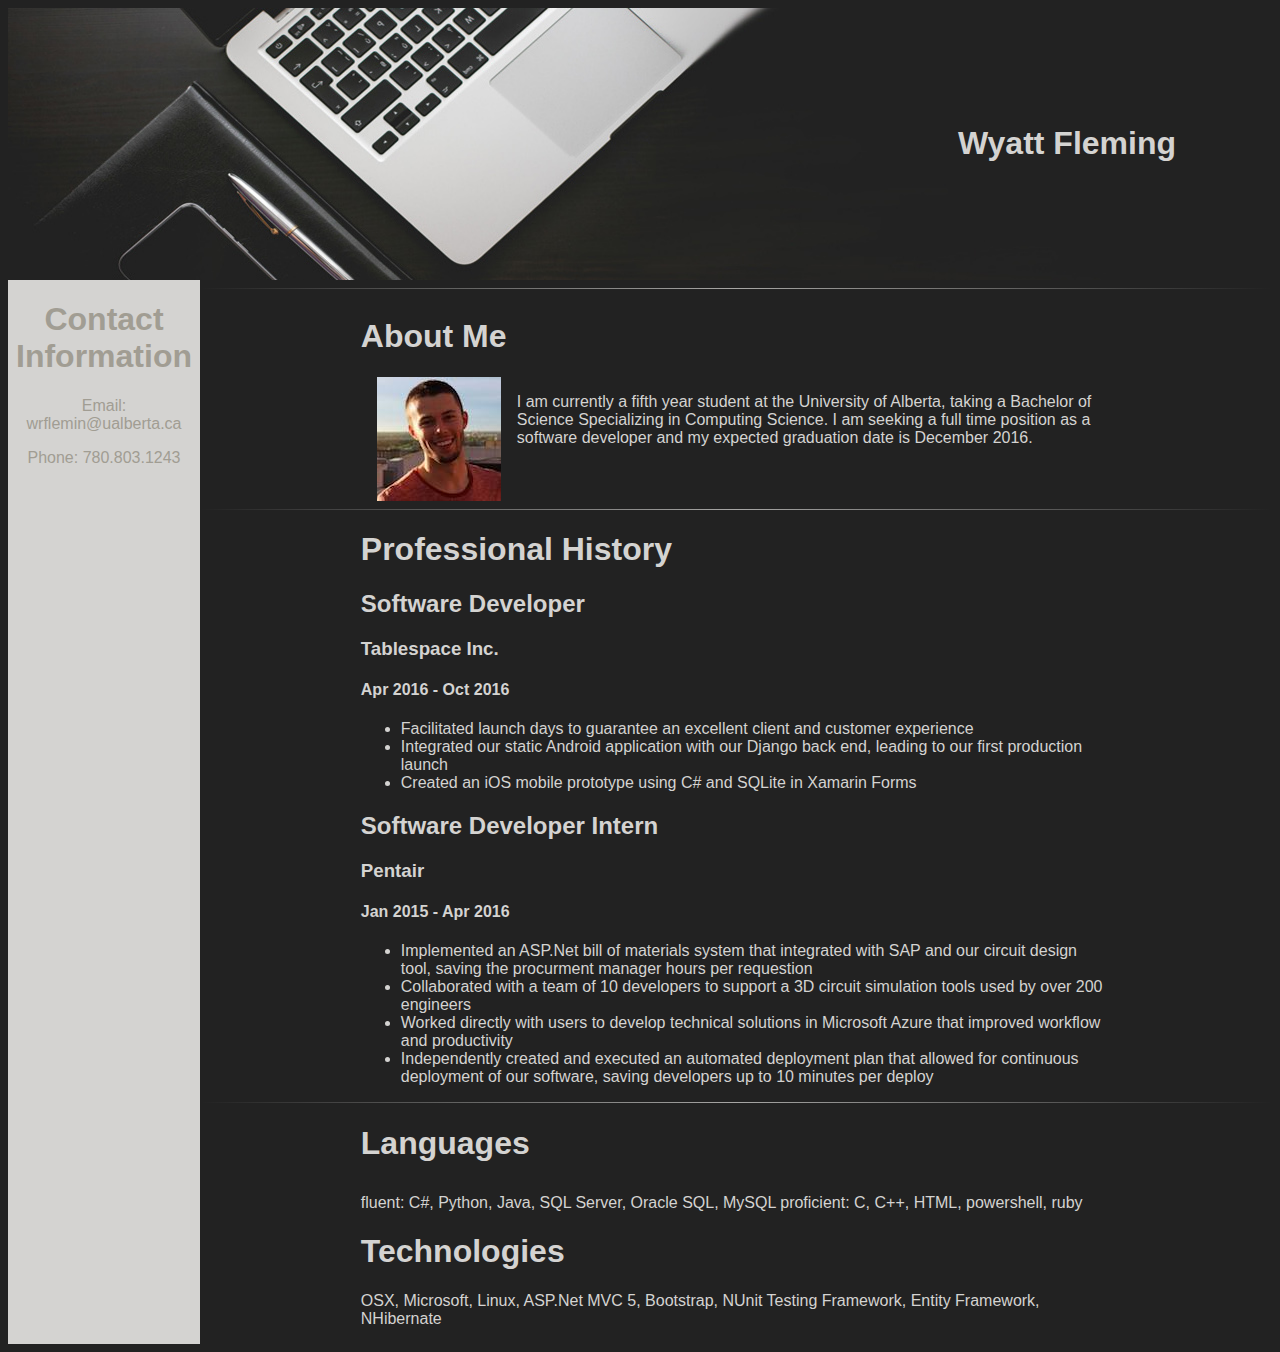
<file: index.html>
<!DOCTYPE HTML>
<html>
	<head>
		<title> Wyatt Fleming </title>
		<meta charset="UTF-8"/>
		<link href="GoodStyle.css" rel="stylesheet" type="text/css">
	</head>
	<body>
		<div class="page-header">
			<h1 class="page-header">Wyatt Fleming</h1>
		</div>
		<div class="page-body">
			<div class="sidebar">
				<h1 class="sidebar">Contact Information</h1>
				<p class="sidebar">Email: wrflemin@ualberta.ca</p>
				<p class="sidebar">Phone: 780.803.1243</p>
			</div>
			<div class="content">
				<hr>
				<div class="about">
					<h1 class="aboutHeader">About Me</h1>
					<div class="box about">
						<img src="MugShot.jpg">
						<p class="about">
						I am currently a fifth year student at the University of Alberta, taking a Bachelor of Science Specializing in Computing Science. I am seeking a full time position as a software developer and my expected graduation date is December 2016.
						</p>
					</div>
				</div>
				<hr>
				<div class="professionalHistory">
					<h1 class="professionalHistory">Professional History</h1>
					<div class = "box job">
						<h2>Software Developer</h2>
						<h3>Tablespace Inc.</h3>
						<h4>Apr 2016 - Oct 2016</h4>
						<ul>
							<li>Facilitated launch days to guarantee an excellent client and customer experience</li>	
							<li>Integrated our static Android application with our Django back end, leading to our first production launch</li>
							<li>Created an iOS mobile prototype using C# and SQLite in Xamarin Forms</li>
						</ul>
					</div>
					<div class = "box job">
						<h2>Software Developer Intern</h2>
						<h3>Pentair</h3>
						<h4>Jan 2015 - Apr 2016</h4>
						<ul>
							<li>Implemented an ASP.Net bill of materials system that integrated with SAP and our circuit design tool, saving the procurment manager hours per requestion</li>
							<li>Collaborated with a team of 10 developers to support a 3D circuit simulation tools used by over 200 engineers</li>
							<li>Worked directly with users to develop technical solutions in Microsoft Azure that improved workflow and productivity</li>
							<li>Independently created and executed an automated deployment plan that allowed for continuous deployment of our software, saving developers up to 10 minutes per deploy</li>
						</ul>
					</div>
				</div>
				<hr>
				<div class="skills">
					<div class="box languages">
						<h1 class="languages">Languages</h1>
						<p class="languages">fluent: C#, Python, Java, SQL Server, Oracle SQL, MySQL proficient: C, C++, HTML, powershell, ruby</p>
					</div>
					<div class="box technologies">
						<h1 class="technologies">Technologies</h1>
						<p class="technologies">OSX, Microsoft, Linux, ASP.Net MVC 5, Bootstrap, NUnit Testing Framework, Entity Framework, NHibernate</p>
					</div>
				</div>
			</div>
		</div>
		<footer></footer>
	</body>
</html>
</file>
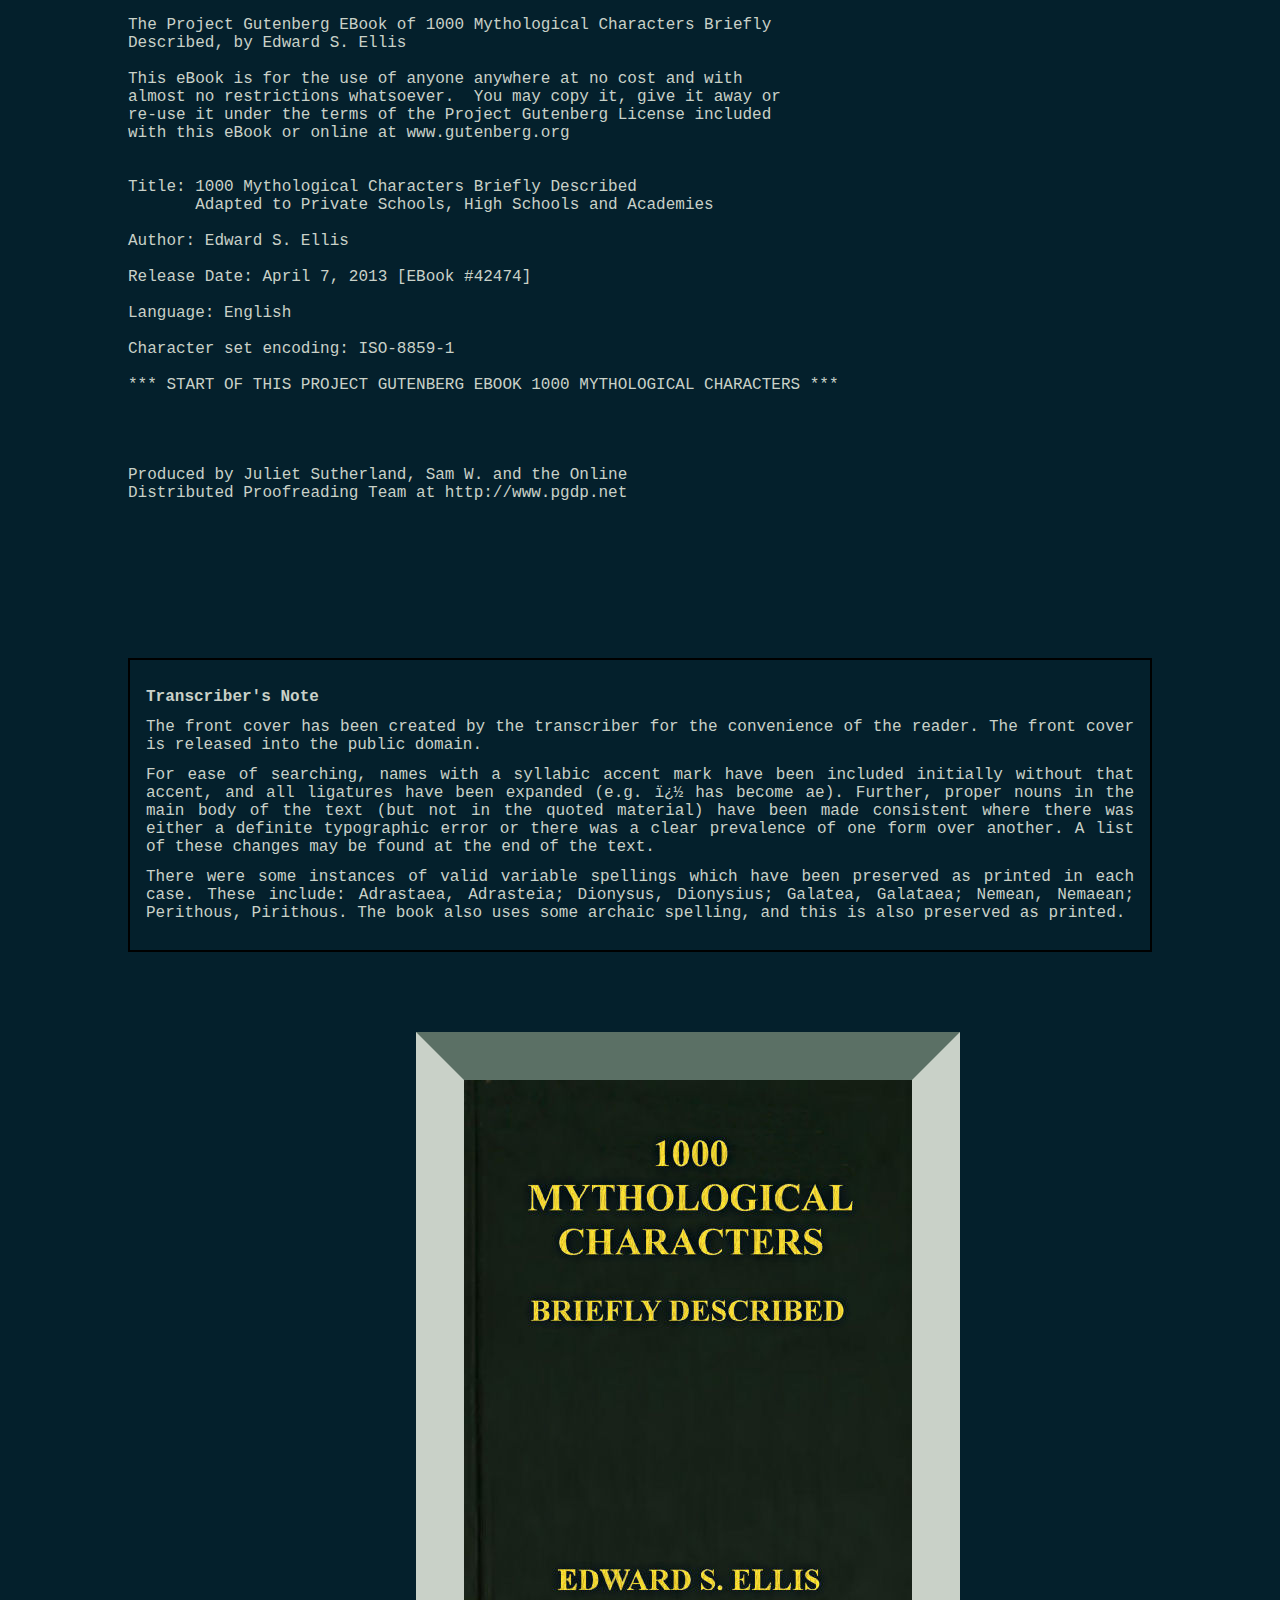
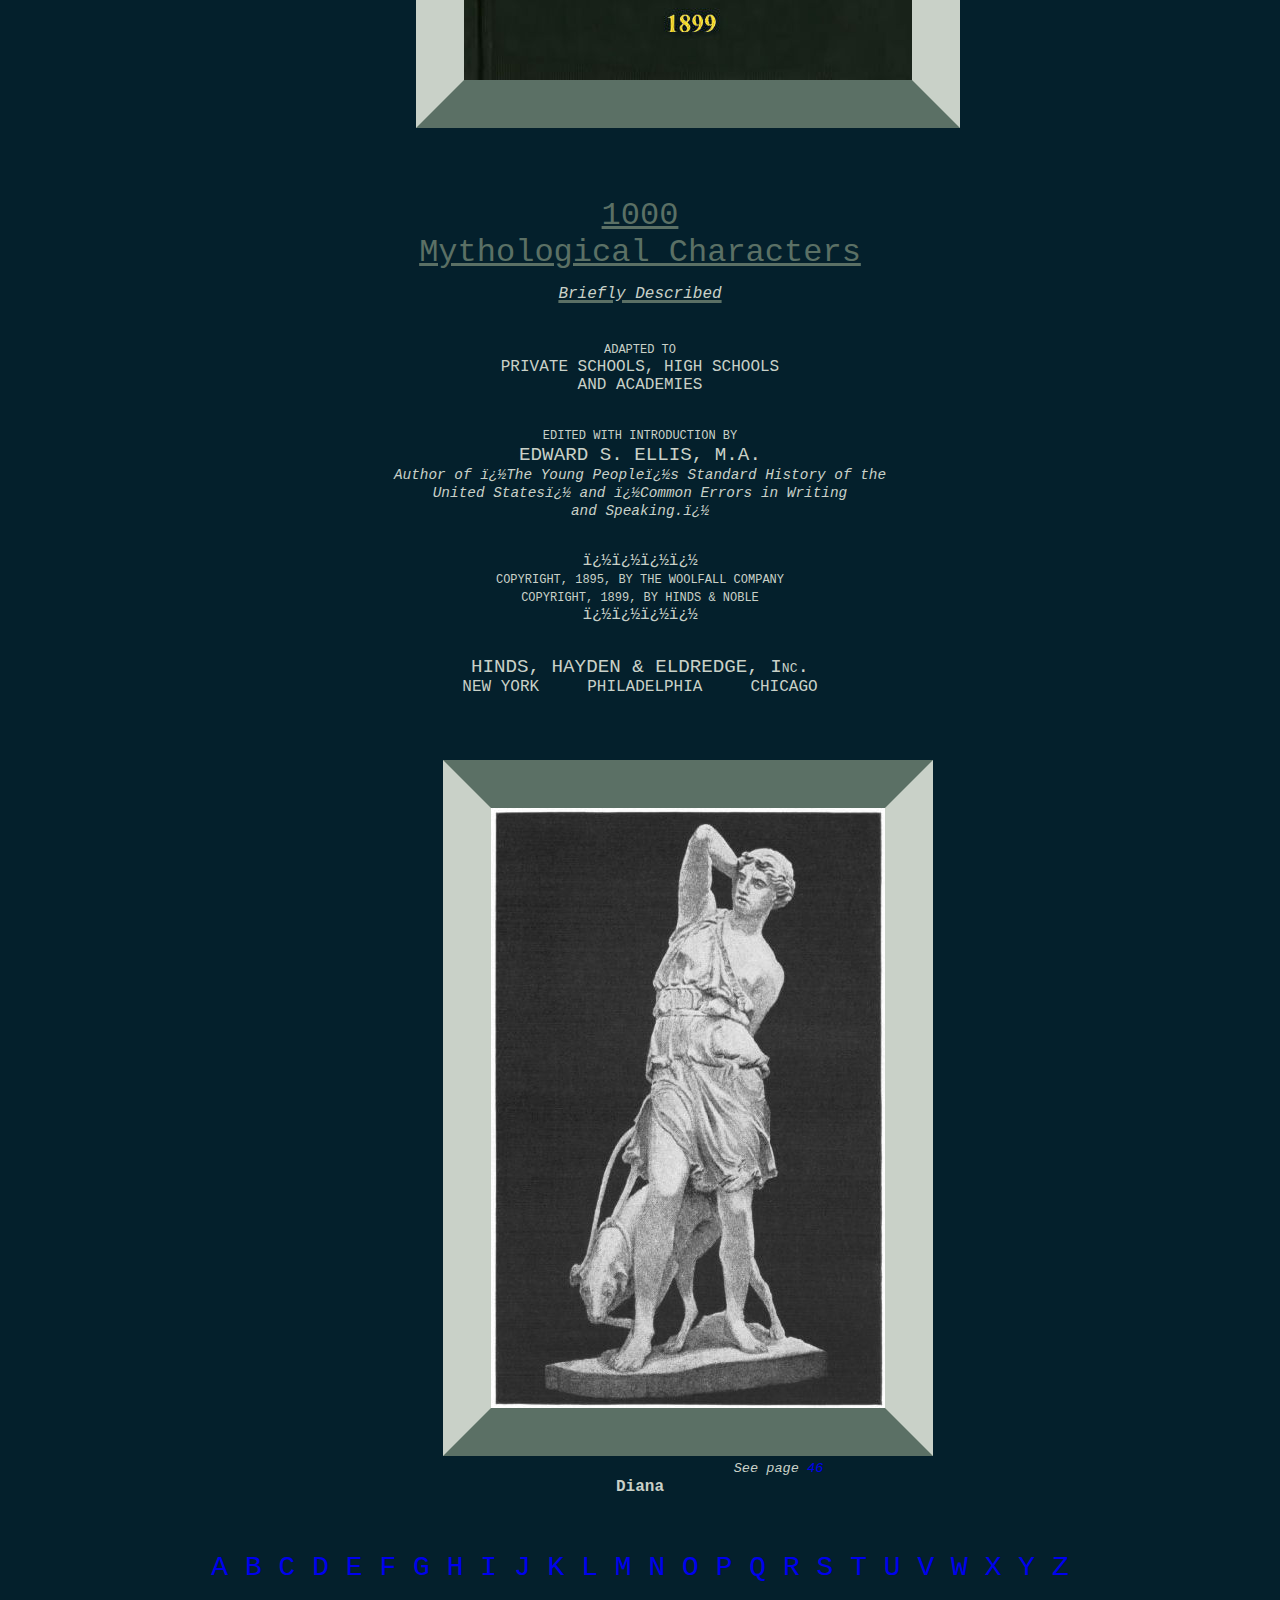
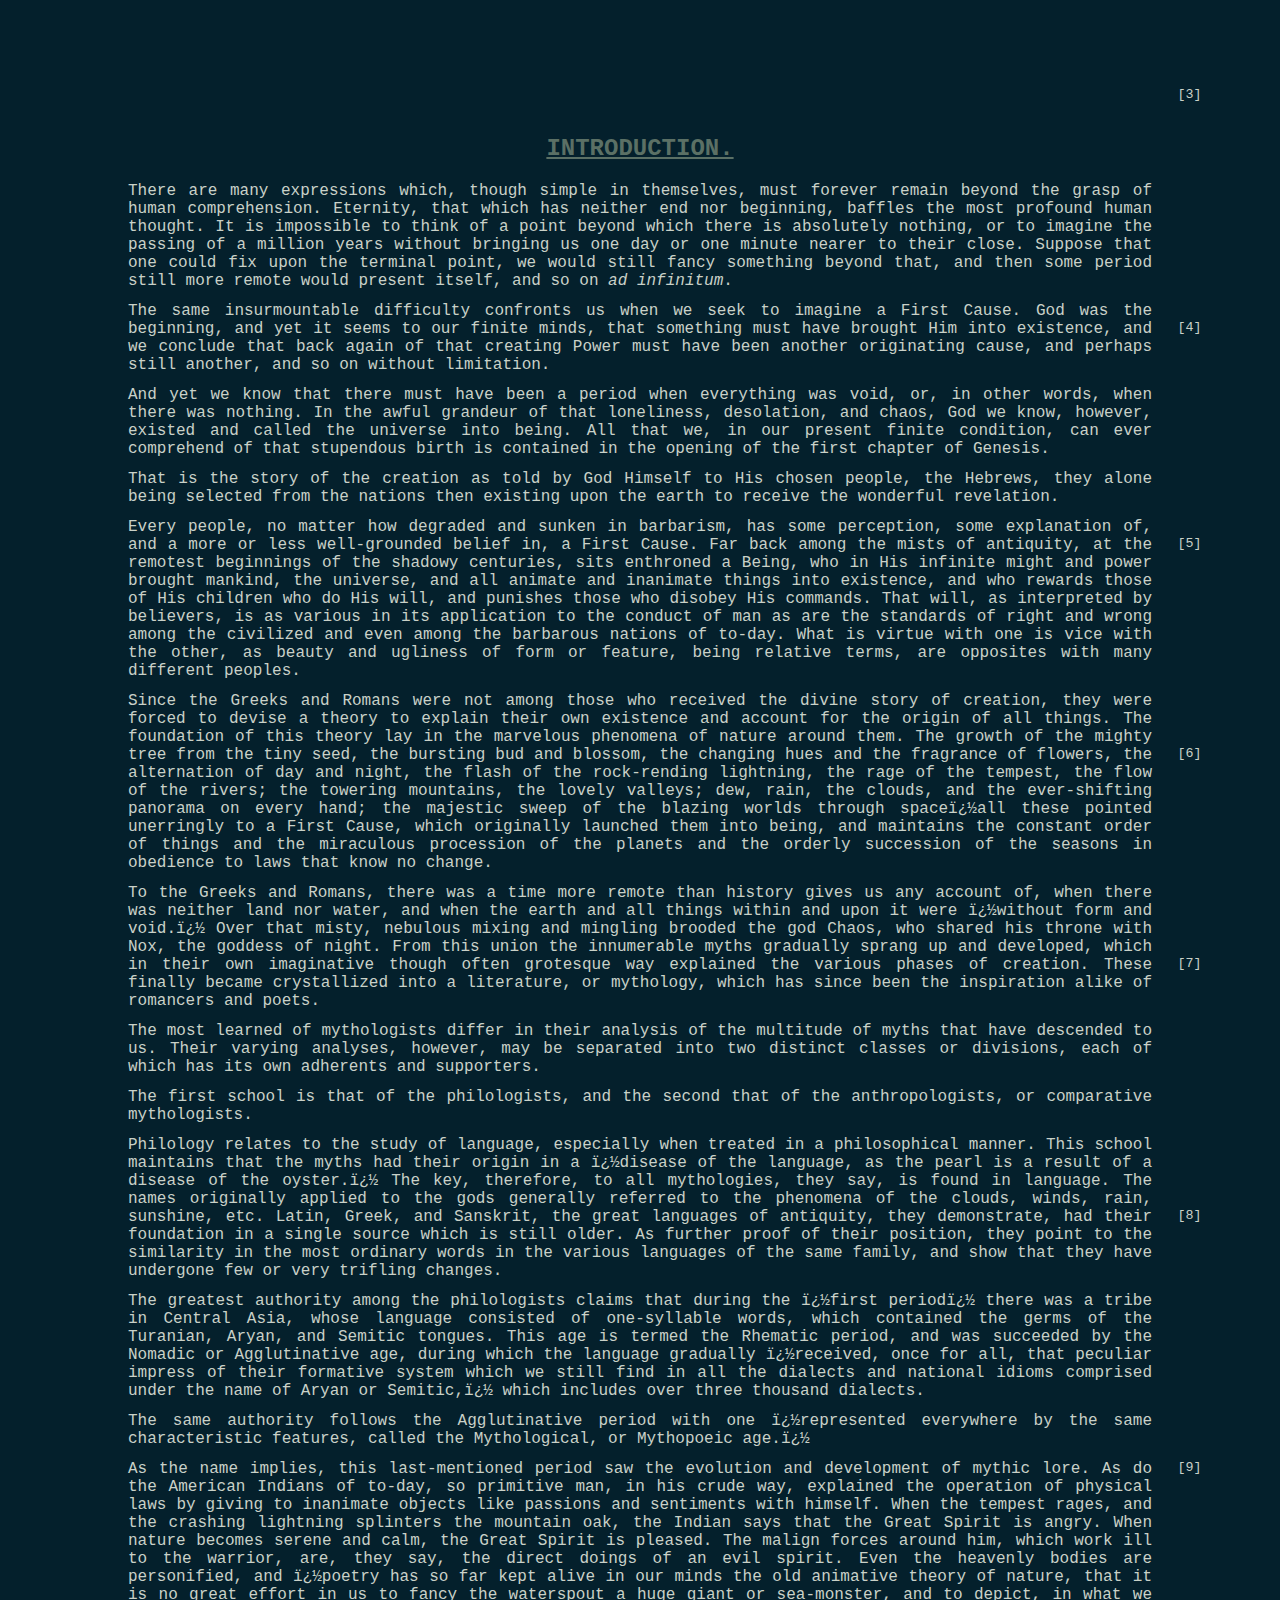
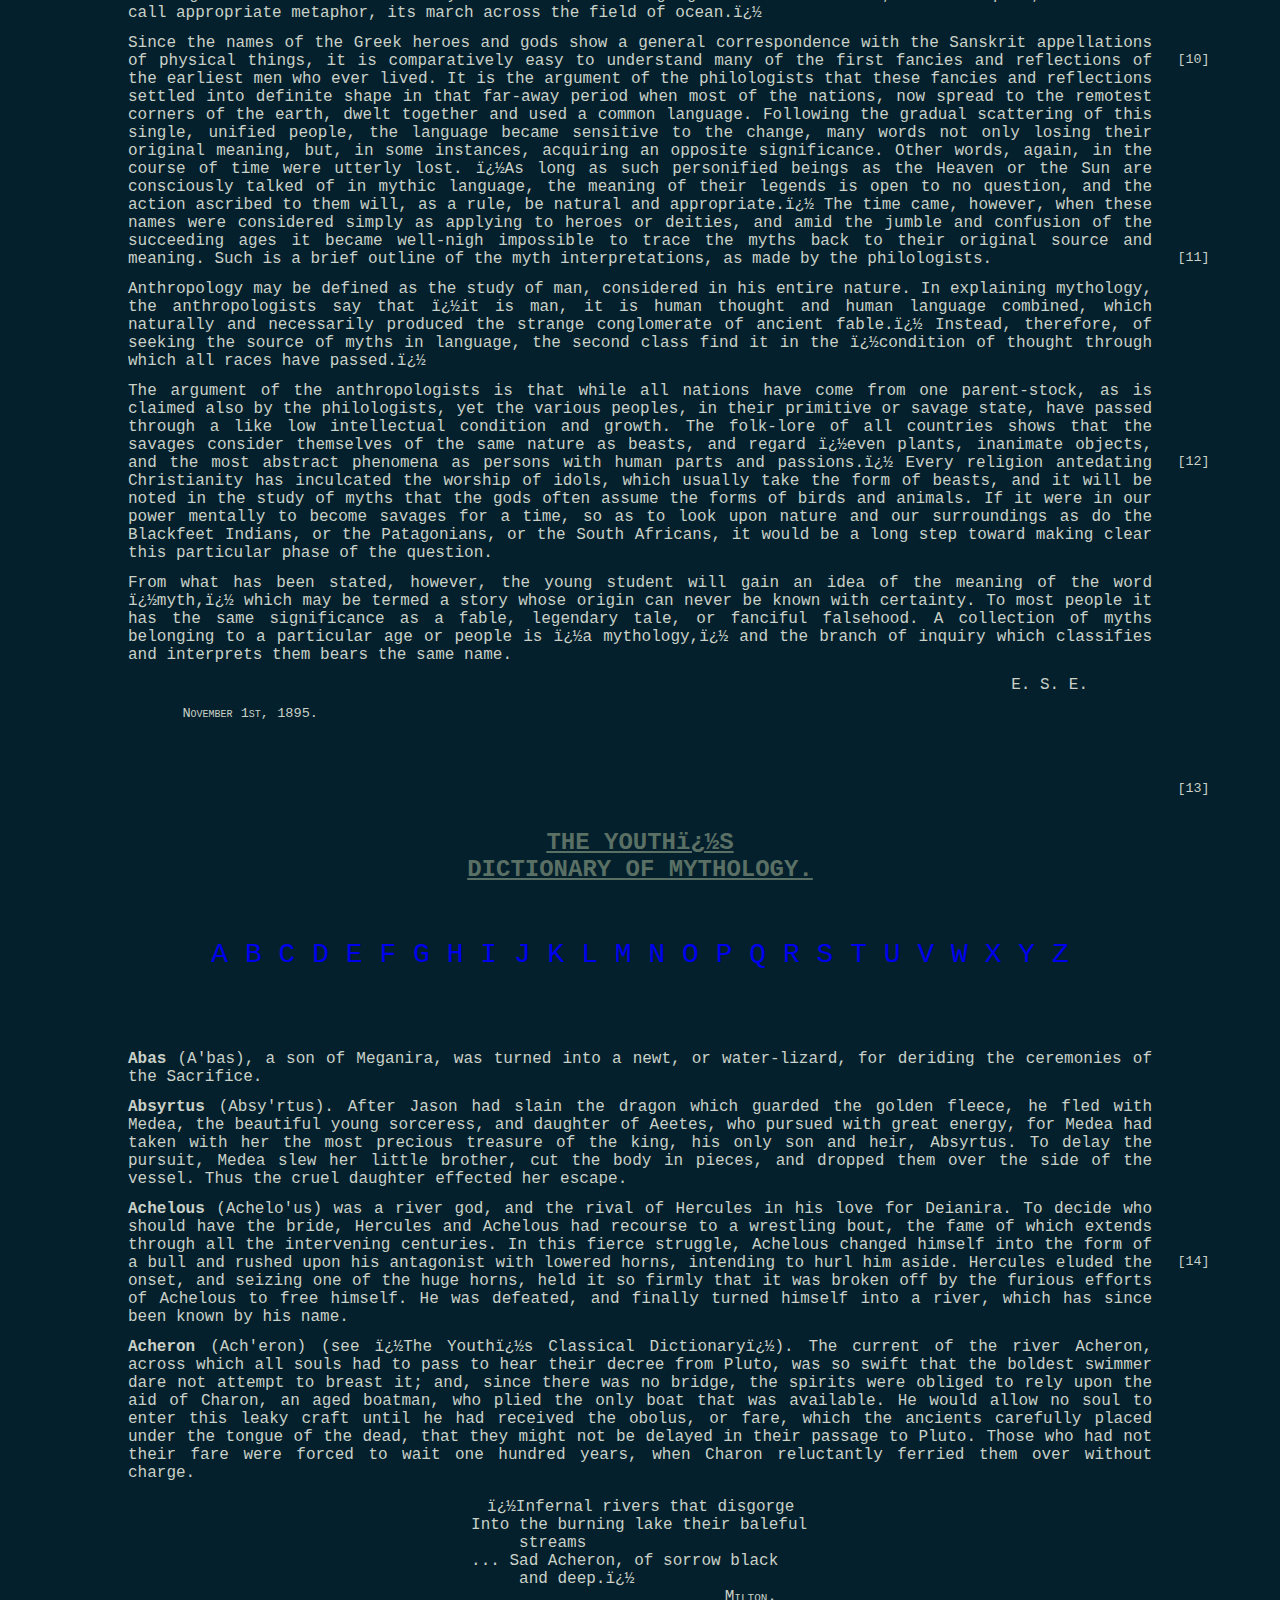
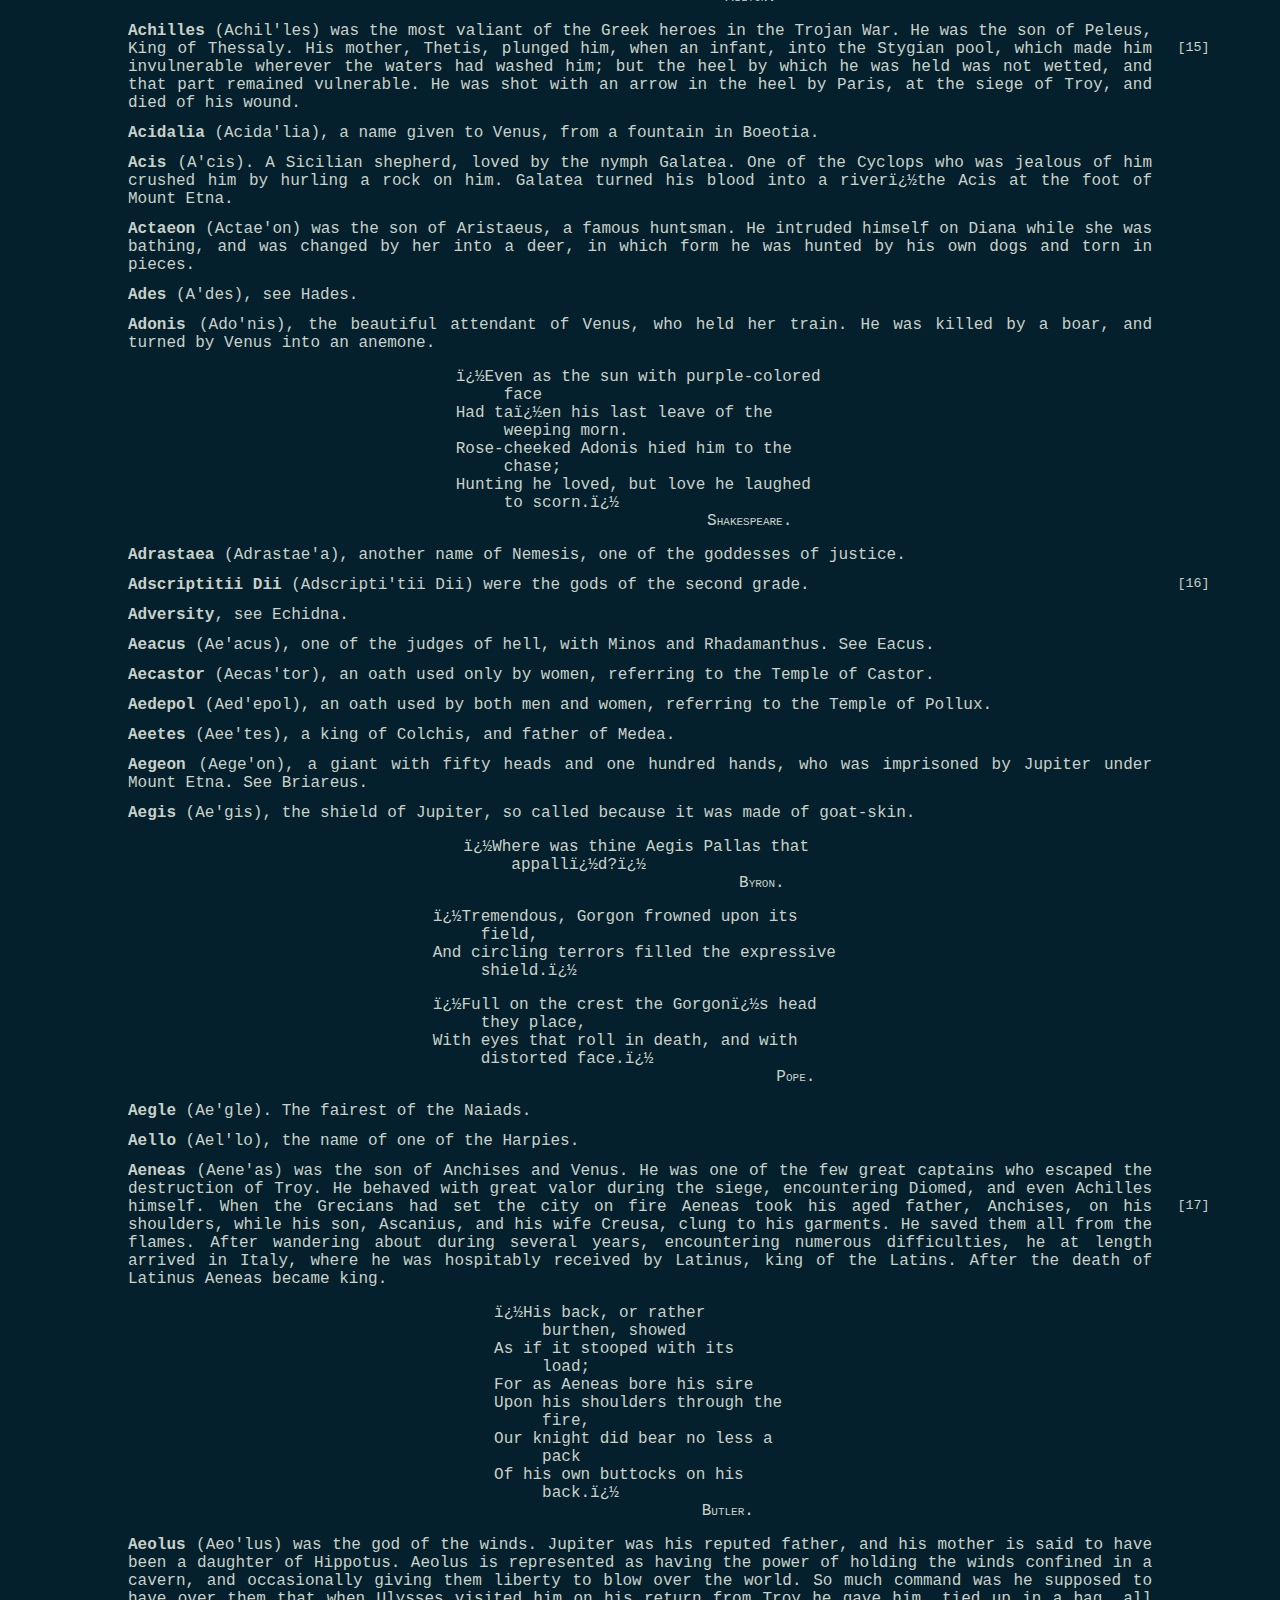
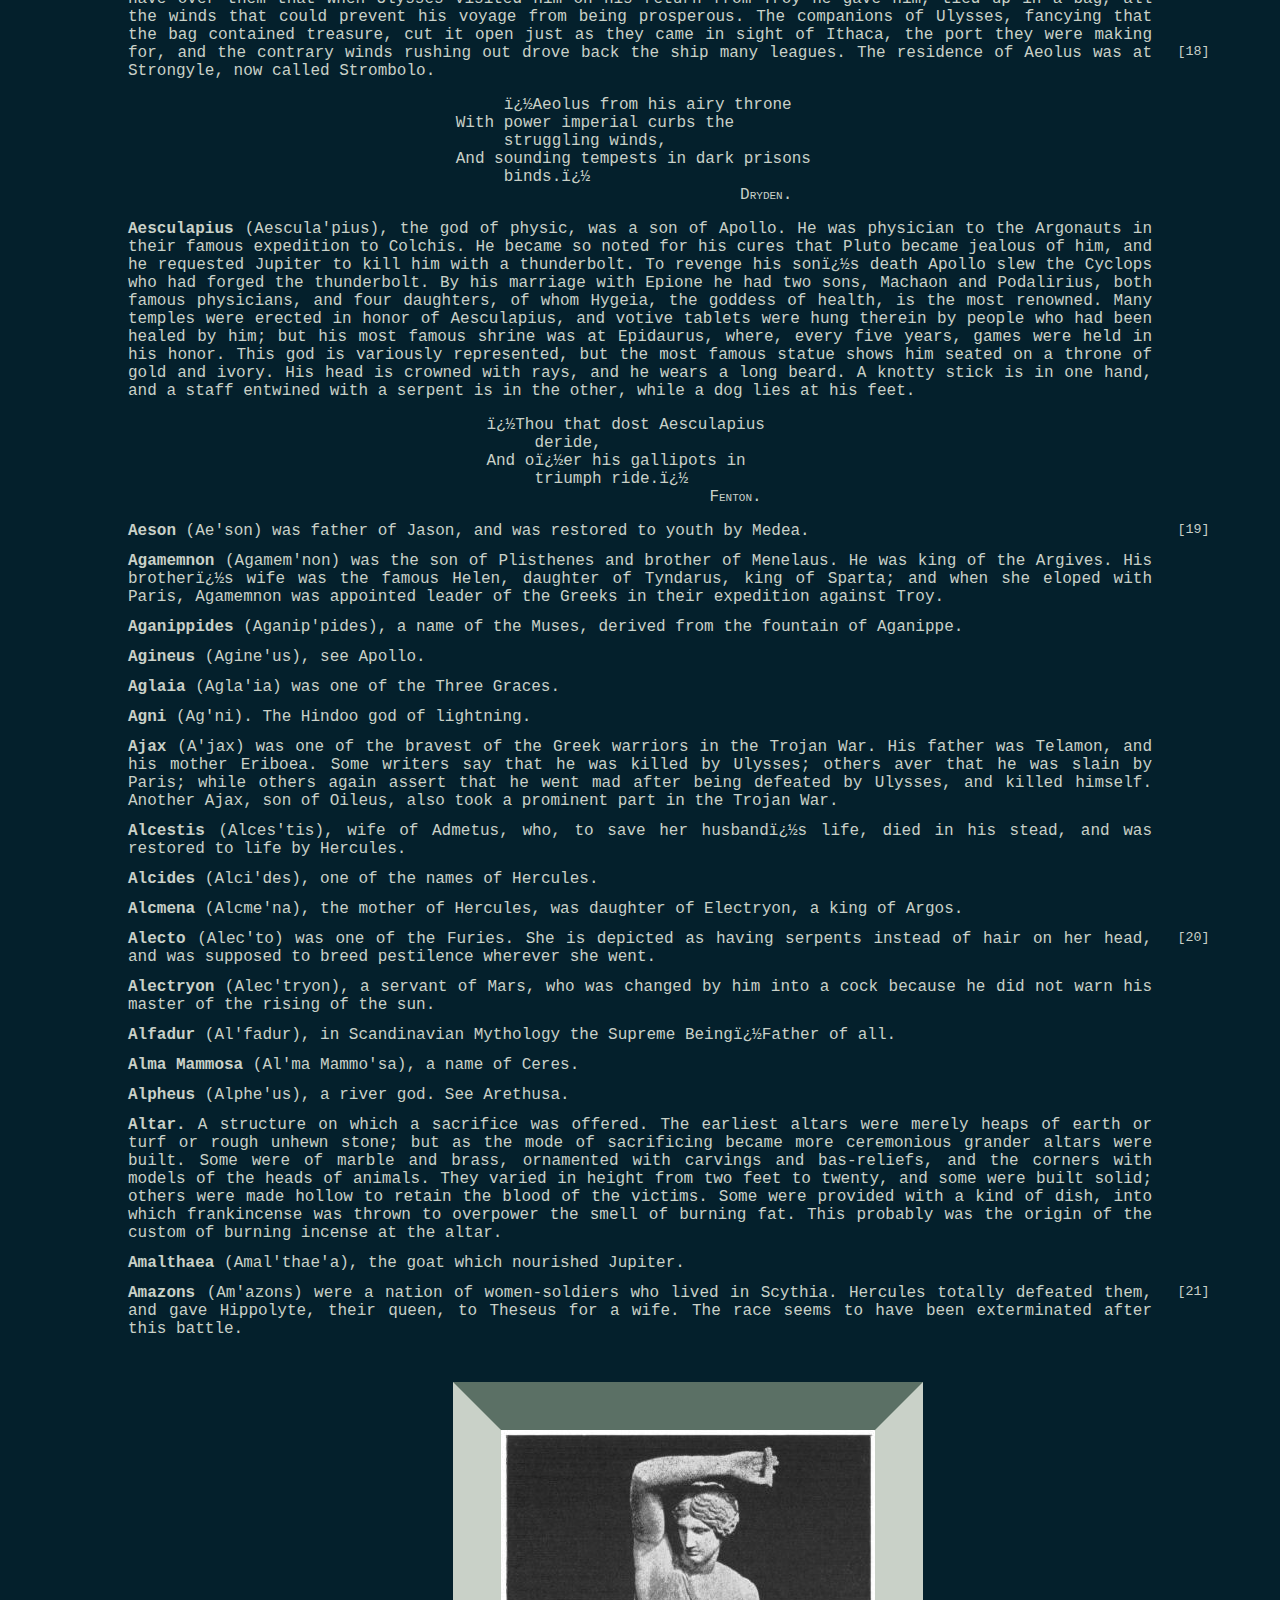
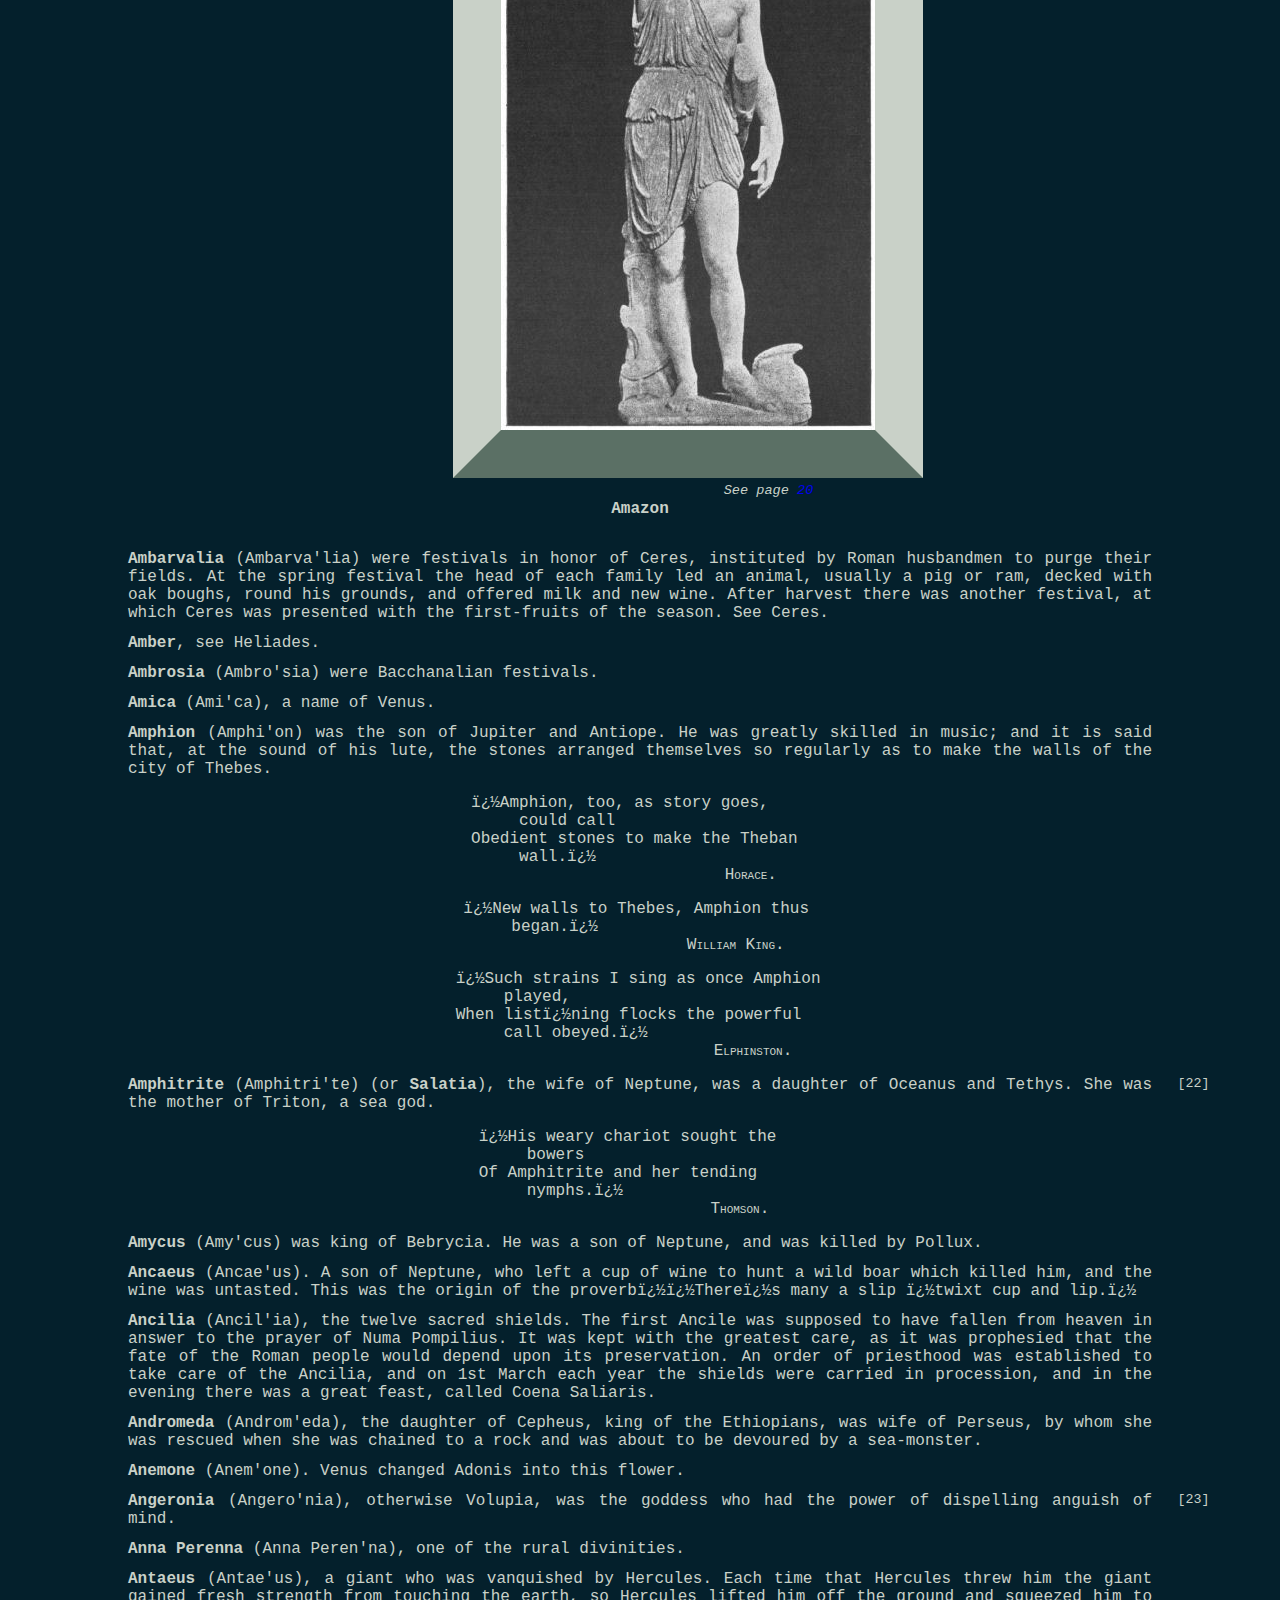
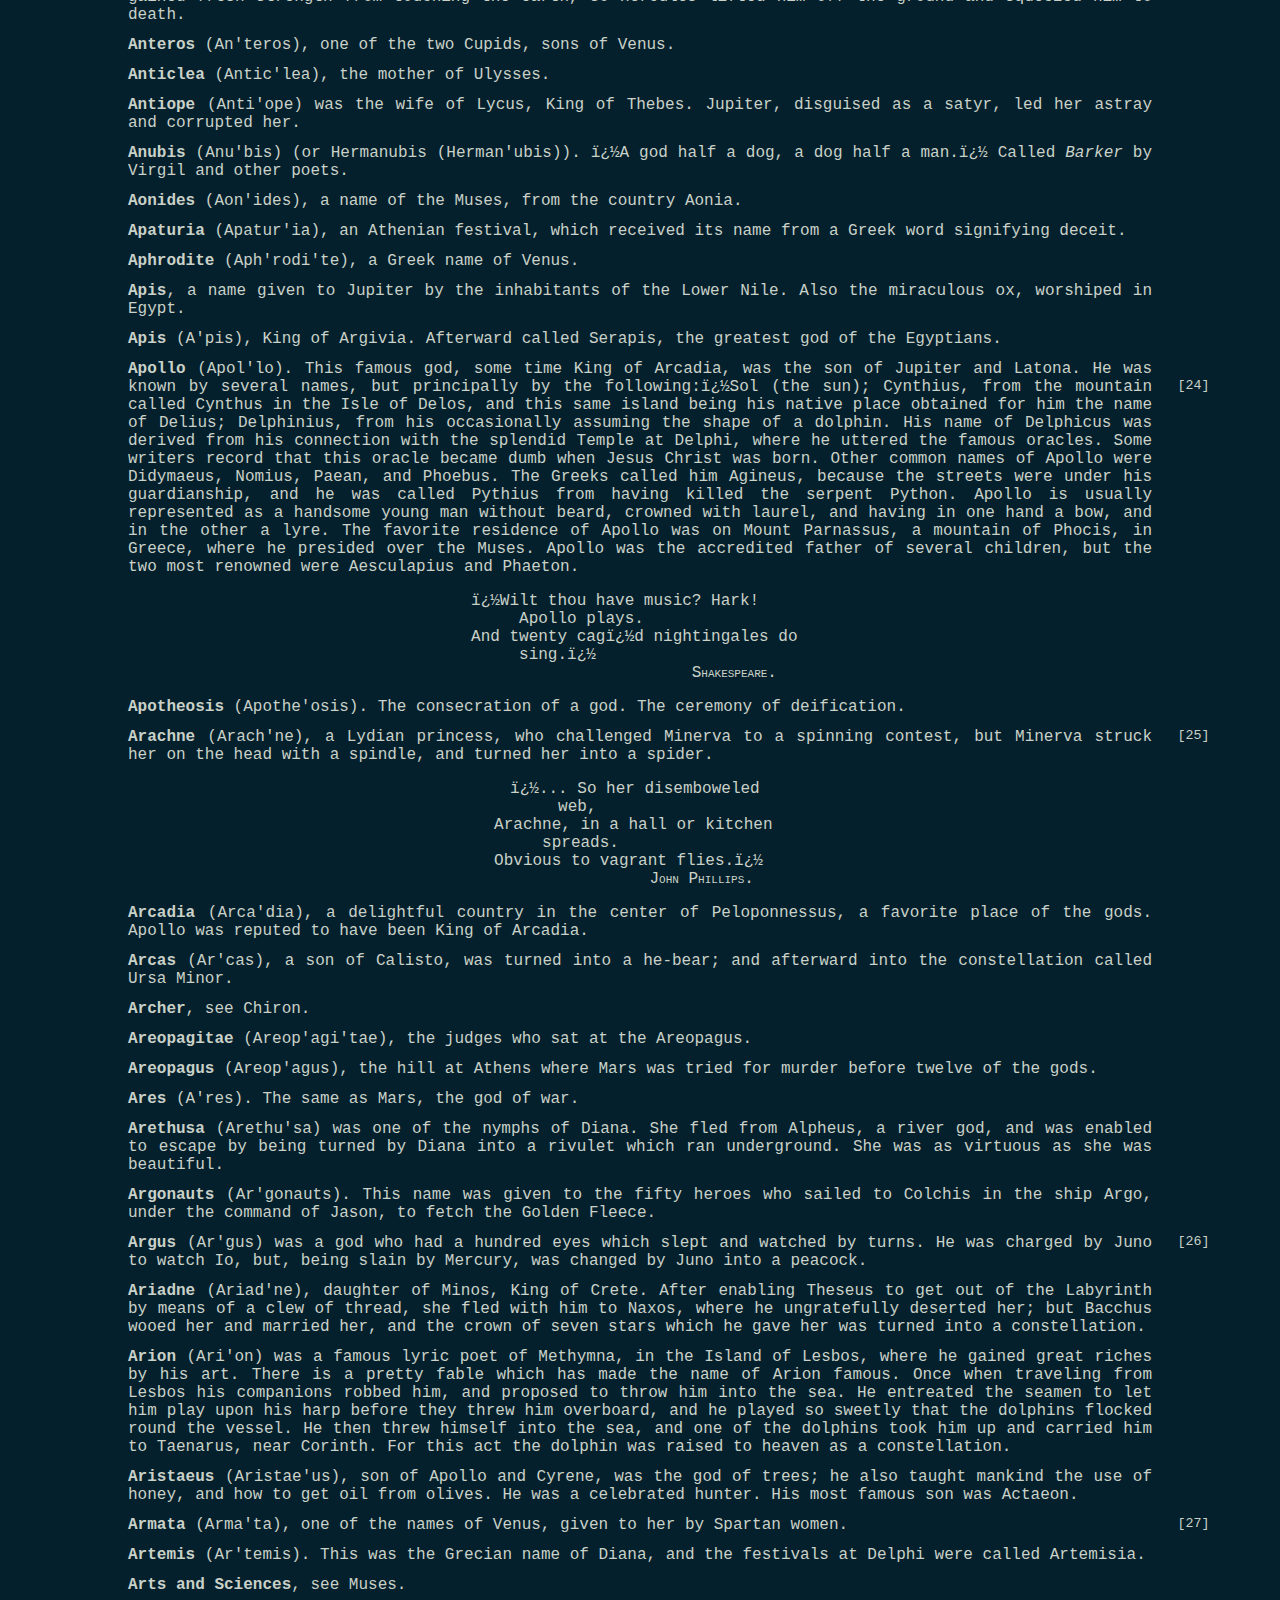
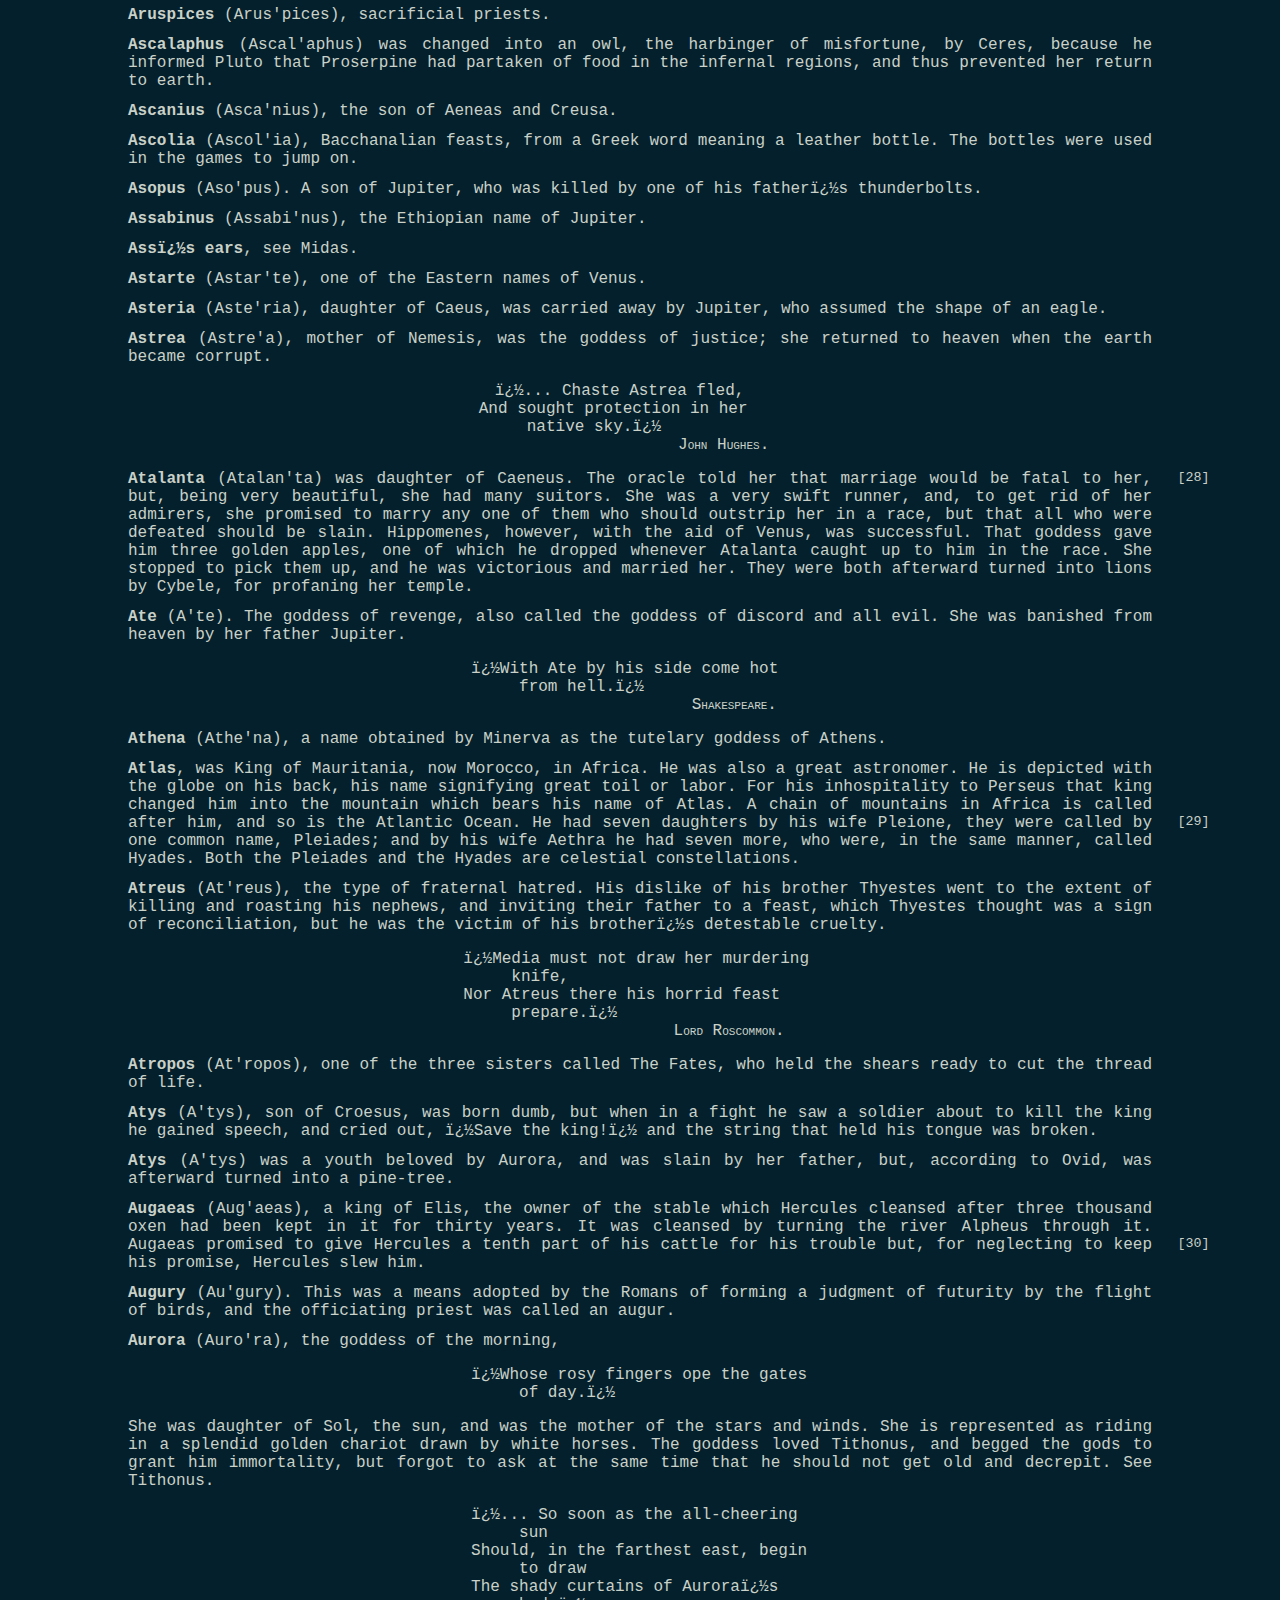
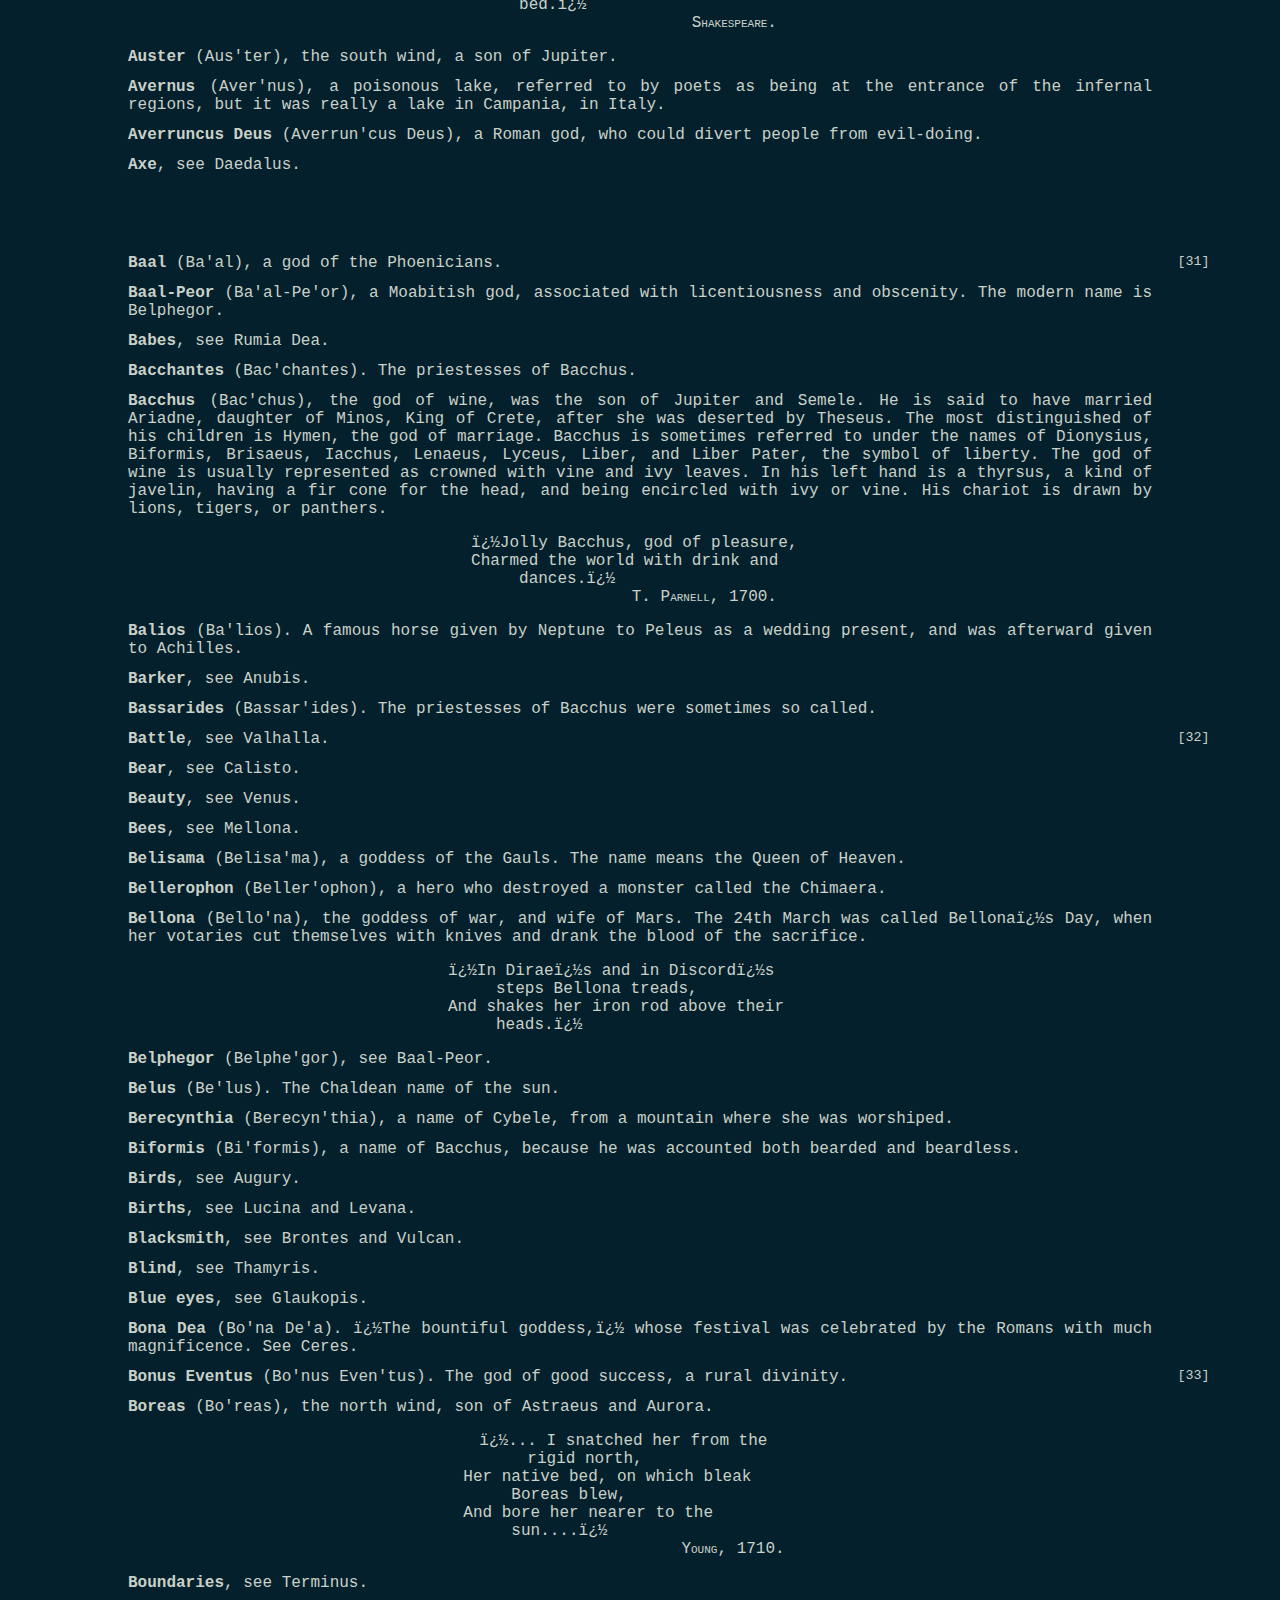
<file: 1000MythologicalCharactersBrieflyDescribed.html>
<!DOCTYPE html PUBLIC "-//W3C//DTD XHTML 1.0 Strict//EN" "http://www.w3.org/TR/xhtml1/DTD/xhtml1-strict.dtd">
<!-- saved from url=(0056)http://www.gutenberg.org/files/42474/42474-h/42474-h.htm -->
<html xmlns="http://www.w3.org/1999/xhtml" xml:lang="en" lang="en"><head>
  <meta http-equiv="Content-Type" content="text/html; charset=windows-1252">
    <link href="Style.css" rel="stylesheet" type="text/css">
    <title>
      The Project Gutenberg eBook of 1000 Mythological Characters Briefly Described, ed. by Edward S. Ellis.
    </title>
    <style type="text/css">
    p {margin-top: .75em; text-align: justify; margin-bottom: .75em;}

    h1 {text-align: center; clear: both; font-weight: normal; margin-top: 2em;}
    h2 {text-align: center; clear: both; margin-top: 2em;}

    div.centered table {margin-left: auto; margin-right: auto;}

    div.tp {margin-left: auto; margin-right: auto; margin-top: 2em; margin-bottom: 2em;}

    .newletter {margin-top: 5em;}

    body {margin-left: 10%; margin-right: 10%;}

    a   {text-decoration: none;}

    img {border: none;}

    em  {font-style: italic;}

    .hidden {display: none;}

    .pagenum  { /* uncomment the next line for invisible page numbers */
            /*  visibility: hidden;  */
                position: absolute;
                left: 92%;
                font-style: normal;
                font-size: smaller;
                text-align: right;
              } /* page numbers */

    .amends   {margin-left: 8%; margin-right: 8%;}

    .bbox     {border: 2px black solid; padding: 1em; margin-top: 3em; margin-bottom: 3em;}

    .center   {text-align: center;}
    .smcap    {font-variant: small-caps;}

    .caption  {text-align: center; font-weight: bold; margin-bottom: 2em; margin-top: -.5em;}
    .refnumber {text-align: right; font-style: italic; margin-top: 0; padding-right: 1em; font-size: 85%;}

    .figcenter   {margin: auto; text-align: center; padding-top: 2em;}

    div.cpoem12 {width: 12em; margin: auto; max-width: 96%;}
    div.cpoem14 {width: 14em; margin: auto; max-width: 96%;}
    div.cpoem16 {width: 16em; margin: auto; max-width: 96%;}
    div.cpoem17 {width: 17em; margin: auto; max-width: 96%;}
    div.cpoem18 {width: 18em; margin: auto; max-width: 96%;}
    div.cpoem19 {width: 19em; margin: auto; max-width: 96%;}
    div.cpoem20 {width: 20em; margin: auto; max-width: 96%;}
    div.cpoem21 {width: 21em; margin: auto; max-width: 96%;}
    div.cpoem22 {width: 22em; margin: auto; max-width: 96%;}
    div.cpoem23 {width: 23em; margin: auto; max-width: 96%;}
    div.cpoem24 {width: 24em; margin: auto; max-width: 96%;}
    div.cpoem25 {width: 25em; margin: auto; max-width: 96%;}
    div.cpoem26 {width: 26em; margin: auto; max-width: 96%;}
    div.cpoem27 {width: 27em; margin: auto; max-width: 96%;}
    div.cpoem28 {width: 28em; margin: auto; max-width: 96%;}
    div.cpoem29 {width: 29em; margin: auto; max-width: 96%;}
    .poem             {margin-left:2%; margin-right:2%; text-align: left;}
    .poem br          {display: none;}
    .poem .stanza     {margin: 1em 0em 1em 0em;}
    .poem span.i0     {display: block; margin-left: 0em; padding-left: 3em; text-indent: -3em;}
    .poem span.i1     {display: block; margin-left: 1em; padding-left: 3em; text-indent: -3em;}
    .poem span.i2     {display: block; margin-left: 2em; padding-left: 3em; text-indent: -3em;}
    .poem span.i3     {display: block; margin-left: 3em; padding-left: 3em; text-indent: -3em;}
    .poem span.i4     {display: block; margin-left: 4em; padding-left: 3em; text-indent: -3em;}
    .poem span.i5     {display: block; margin-left: 5em; padding-left: 3em; text-indent: -3em;}
    .poem span.i6     {display: block; margin-left: 6em; padding-left: 3em; text-indent: -3em;}
    .poem span.i7     {display: block; margin-left: 7em; padding-left: 3em; text-indent: -3em;}
    .poem span.i8     {display: block; margin-left: 8em; padding-left: 3em; text-indent: -3em;}
    .poem span.i9     {display: block; margin-left: 9em; padding-left: 3em; text-indent: -3em;}
    .poem span.i10    {display: block; margin-left: 10em; padding-left: 3em; text-indent: -3em;}
    .poem span.i11    {display: block; margin-left: 11em; padding-left: 3em; text-indent: -3em;}
    .poem span.i12    {display: block; margin-left: 12em; padding-left: 3em; text-indent: -3em;}
    .poet             {display: block; text-align: right; padding-left: 3em; text-indent: -3em; margin-right: 2em; font-variant: small-caps;}

    .tdlt     {text-align: left; vertical-align: top;}  /* left align cell */
    .tdrt     {text-align: right; vertical-align: top;} /* right align cell */

    .sig {text-align: right; margin-right: 4em;} /* author initials to right */
    .date  {margin-left: 4em; font-variant: small-caps; font-size: 85%;} /* indent date */

    .lrgfont {font-size: 120%;}
    .smlfont {font-size: 90%;}
    .vsmlfont {font-size: 75%;}
    .tinyfont {font-size: 50%;}
    .smclrgfont {font-size: 120%; font-variant: small-caps;}

    .padtop  {padding-top: 3em;}
    .padbase {padding-bottom: 3em;}
    .centerpad {text-align: center; margin-top: 2em; margin-bottom: 2em;}
    .centerpadt {text-align: center; margin-top: 3em;}
    .centerlrg {text-align: center; font-size: 130%;}
    .centervlrg {text-align: center; font-size: 150%;}

    .maintitle {text-align: center; font-size: 150%; margin-top: 2em;}

    .indexlinks {text-align: center; font-size: 175%; margin-top: 2em; margin-bottom: 2em;}

    </style>
  </head>
<body>


<pre>
The Project Gutenberg EBook of 1000 Mythological Characters Briefly
Described, by Edward S. Ellis

This eBook is for the use of anyone anywhere at no cost and with
almost no restrictions whatsoever.  You may copy it, give it away or
re-use it under the terms of the Project Gutenberg License included
with this eBook or online at www.gutenberg.org


Title: 1000 Mythological Characters Briefly Described
       Adapted to Private Schools, High Schools and Academies

Author: Edward S. Ellis

Release Date: April 7, 2013 [EBook #42474]

Language: English

Character set encoding: ISO-8859-1

*** START OF THIS PROJECT GUTENBERG EBOOK 1000 MYTHOLOGICAL CHARACTERS ***




Produced by Juliet Sutherland, Sam W. and the Online
Distributed Proofreading Team at http://www.pgdp.net






</pre>



<div class="bbox">
<p><b>Transcriber's Note</b></p>

<p>The front cover has been created by the transcriber for the convenience
of the reader. The front cover is released into the public domain.</p>

<p>For ease of searching, names with a syllabic accent mark have been
included initially without that accent, and all ligatures have been
expanded (e.g. � has become ae). Further, proper nouns in the main
body of the text (but not in the quoted material) have been made
consistent where there was either a definite typographic error or there
was a clear prevalence of one form over another. A list of these changes
may be found at the end of the text.</p>

<p>There were some instances of valid variable spellings
which have been preserved as printed in each case. These include:
Adrastaea, Adrasteia; Dionysus, Dionysius; Galatea, Galataea;
Nemean, Nemaean; Perithous, Pirithous. The book also uses some
archaic spelling, and this is also preserved as printed.</p>
</div>



<div class="figcenter" style="width: 448px;">
<img src="./1000MythologicalCharactersBrieflyDescribed_files/cover.jpg" width="448" height="600" alt="Front cover">
</div>




<div class="tp">
<h1>1000<br>
Mythological Characters<br>
<span class="tinyfont"><i>Briefly Described</i></span></h1>

<p class="centerpad"><span class="vsmlfont">ADAPTED TO</span><br>
PRIVATE SCHOOLS, HIGH SCHOOLS<br>
AND ACADEMIES</p>

<p class="centerpad"><span class="vsmlfont">EDITED WITH INTRODUCTION BY</span><br>
<span class="lrgfont">EDWARD S. ELLIS, M.A.</span><br>
<span class="smlfont"><i>Author of �The Young People�s Standard History of the<br>
United States� and �Common Errors in Writing<br>
and Speaking.�</i></span></p>

<p class="centerpad">����<br>
<span class="vsmlfont">COPYRIGHT, 1895, BY THE WOOLFALL COMPANY<br>
COPYRIGHT, 1899, BY HINDS &amp; NOBLE</span><br>
����</p>

<p class="centerpad"><span class="smclrgfont">HINDS, HAYDEN &amp; ELDREDGE, Inc.</span><br>
NEW YORK&nbsp;  &nbsp; &nbsp;PHILADELPHIA&nbsp; &nbsp; &nbsp;CHICAGO</p>
</div>




<div class="figcenter" style="width: 394px;">
<img src="./1000MythologicalCharactersBrieflyDescribed_files/tmc01.jpg" width="394" height="600" alt="Diana with a hound on a leash">
<p class="refnumber"><i>See page <a href="http://www.gutenberg.org/files/42474/42474-h/42474-h.htm#Page_46">46</a></i></p>
<p class="caption">Diana</p>
</div>





<p class="indexlinks">
<a href="http://www.gutenberg.org/files/42474/42474-h/42474-h.htm#A">A</a> <a href="http://www.gutenberg.org/files/42474/42474-h/42474-h.htm#B">B</a> <a href="http://www.gutenberg.org/files/42474/42474-h/42474-h.htm#C">C</a>
<a href="http://www.gutenberg.org/files/42474/42474-h/42474-h.htm#D">D</a> <a href="http://www.gutenberg.org/files/42474/42474-h/42474-h.htm#E">E</a> <a href="http://www.gutenberg.org/files/42474/42474-h/42474-h.htm#F">F</a>
<a href="http://www.gutenberg.org/files/42474/42474-h/42474-h.htm#G">G</a> <a href="http://www.gutenberg.org/files/42474/42474-h/42474-h.htm#H">H</a> <a href="http://www.gutenberg.org/files/42474/42474-h/42474-h.htm#I">I</a>
<a href="http://www.gutenberg.org/files/42474/42474-h/42474-h.htm#J">J</a> <a href="http://www.gutenberg.org/files/42474/42474-h/42474-h.htm#K">K</a> <a href="http://www.gutenberg.org/files/42474/42474-h/42474-h.htm#L">L</a>
<a href="http://www.gutenberg.org/files/42474/42474-h/42474-h.htm#M">M</a> <a href="http://www.gutenberg.org/files/42474/42474-h/42474-h.htm#N">N</a> <a href="http://www.gutenberg.org/files/42474/42474-h/42474-h.htm#O">O</a>
<a href="http://www.gutenberg.org/files/42474/42474-h/42474-h.htm#P">P</a> <a href="http://www.gutenberg.org/files/42474/42474-h/42474-h.htm#Q">Q</a> <a href="http://www.gutenberg.org/files/42474/42474-h/42474-h.htm#R">R</a>
<a href="http://www.gutenberg.org/files/42474/42474-h/42474-h.htm#S">S</a> <a href="http://www.gutenberg.org/files/42474/42474-h/42474-h.htm#T">T</a> <a href="http://www.gutenberg.org/files/42474/42474-h/42474-h.htm#U">U</a>
<a href="http://www.gutenberg.org/files/42474/42474-h/42474-h.htm#V">V</a> <a href="http://www.gutenberg.org/files/42474/42474-h/42474-h.htm#W">W</a> <a href="http://www.gutenberg.org/files/42474/42474-h/42474-h.htm#X">X</a>
<a href="http://www.gutenberg.org/files/42474/42474-h/42474-h.htm#Y">Y</a> <a href="http://www.gutenberg.org/files/42474/42474-h/42474-h.htm#Z">Z</a>
</p>



<p class="padtop"><span class="pagenum"><a name="Page_3" id="Page_3">[<span class="hidden">Pg </span>3]</a></span></p>

<h2>INTRODUCTION.</h2>


<p>There are many expressions which, though
simple in themselves, must forever remain
beyond the grasp of human comprehension.
Eternity, that which has neither end nor beginning,
baffles the most profound human
thought. It is impossible to think of a point
beyond which there is absolutely nothing, or
to imagine the passing of a million years
without bringing us one day or one minute
nearer to their close. Suppose that one
could fix upon the terminal point, we would
still fancy something beyond that, and then
some period still more remote would present
itself, and so on <i>ad infinitum</i>.</p>

<p>The same insurmountable difficulty confronts
us when we seek to imagine a First
Cause. God was the beginning, and yet it
seems to our finite minds, that something
<span class="pagenum"><a name="Page_4" id="Page_4">[<span class="hidden">Pg </span>4]</a></span>
must have brought Him into existence,
and we conclude that back again of that creating
Power must have been another originating
cause, and perhaps still another, and
so on without limitation.</p>

<p>And yet we know that there must have
been a period when everything was void, or,
in other words, when there was nothing. In
the awful grandeur of that loneliness, desolation,
and chaos, God we know, however,
existed and called the universe into being.
All that we, in our present finite condition,
can ever comprehend of that stupendous birth
is contained in the opening of the first chapter
of Genesis.</p>

<p>That is the story of the creation as told by
God Himself to His chosen people, the Hebrews,
they alone being selected from the
nations then existing upon the earth to receive
the wonderful revelation.</p>

<p>Every people, no matter how degraded
and sunken in barbarism, has some perception,
some explanation of, and a more or less
well-grounded belief in, a First Cause. Far
back among the mists of antiquity, at the
<span class="pagenum"><a name="Page_5" id="Page_5">[<span class="hidden">Pg </span>5]</a></span>
remotest beginnings of the shadowy centuries,
sits enthroned a Being, who in His infinite
might and power brought mankind,
the universe, and all animate and inanimate
things into existence, and who rewards those
of His children who do His will, and punishes
those who disobey His commands.
That will, as interpreted by believers, is as
various in its application to the conduct of
man as are the standards of right and wrong
among the civilized and even among the
barbarous nations of to-day. What is virtue
with one is vice with the other, as beauty
and ugliness of form or feature, being relative
terms, are opposites with many different
peoples.</p>

<p>Since the Greeks and Romans were not
among those who received the divine story
of creation, they were forced to devise a theory
to explain their own existence and account
for the origin of all things. The
foundation of this theory lay in the marvelous
phenomena of nature around them.
The growth of the mighty tree from the tiny
seed, the bursting bud and blossom, the
<span class="pagenum"><a name="Page_6" id="Page_6">[<span class="hidden">Pg </span>6]</a></span>
changing hues and the fragrance of flowers,
the alternation of day and night, the flash of
the rock-rending lightning, the rage of the
tempest, the flow of the rivers; the towering
mountains, the lovely valleys; dew, rain,
the clouds, and the ever-shifting panorama
on every hand; the majestic sweep of the
blazing worlds through space�all these
pointed unerringly to a First Cause, which
originally launched them into being, and
maintains the constant order of things and
the miraculous procession of the planets and
the orderly succession of the seasons in obedience
to laws that know no change.</p>

<p>To the Greeks and Romans, there was a
time more remote than history gives us any
account of, when there was neither land nor
water, and when the earth and all things
within and upon it were �without form and
void.� Over that misty, nebulous mixing
and mingling brooded the god Chaos, who
shared his throne with Nox, the goddess of
night. From this union the innumerable
myths gradually sprang up and developed,
which in their own imaginative though
<span class="pagenum"><a name="Page_7" id="Page_7">[<span class="hidden">Pg </span>7]</a></span>
often grotesque way explained the various
phases of creation. These finally became
crystallized into a literature, or mythology,
which has since been the inspiration alike
of romancers and poets.</p>

<p>The most learned of mythologists differ in
their analysis of the multitude of myths that
have descended to us. Their varying analyses,
however, may be separated into two distinct
classes or divisions, each of which has
its own adherents and supporters.</p>

<p>The first school is that of the philologists,
and the second that of the anthropologists,
or comparative mythologists.</p>

<p>Philology relates to the study of language,
especially when treated in a philosophical
manner. This school maintains that the
myths had their origin in a �disease of the
language, as the pearl is a result of a disease
of the oyster.� The key, therefore, to all
mythologies, they say, is found in language.
The names originally applied to the gods
generally referred to the phenomena of the
clouds, winds, rain, sunshine, etc. Latin,
Greek, and Sanskrit, the great languages of
<span class="pagenum"><a name="Page_8" id="Page_8">[<span class="hidden">Pg </span>8]</a></span>
antiquity, they demonstrate, had their foundation
in a single source which is still older.
As further proof of their position, they point
to the similarity in the most ordinary words
in the various languages of the same family,
and show that they have undergone few or
very trifling changes.</p>

<p>The greatest authority among the philologists
claims that during the �first period�
there was a tribe in Central Asia, whose
language consisted of one-syllable words,
which contained the germs of the Turanian,
Aryan, and Semitic tongues. This age is
termed the Rhematic period, and was succeeded
by the Nomadic or Agglutinative
age, during which the language gradually
�received, once for all, that peculiar impress
of their formative system which we still find
in all the dialects and national idioms comprised
under the name of Aryan or Semitic,�
which includes over three thousand dialects.</p>

<p>The same authority follows the Agglutinative
period with one �represented everywhere
by the same characteristic features,
called the Mythological, or Mythopoeic age.�</p>

<p><span class="pagenum"><a name="Page_9" id="Page_9">[<span class="hidden">Pg </span>9]</a></span>
As the name implies, this last-mentioned
period saw the evolution and development of
mythic lore. As do the American Indians of
to-day, so primitive man, in his crude way,
explained the operation of physical laws by
giving to inanimate objects like passions and
sentiments with himself. When the tempest
rages, and the crashing lightning splinters
the mountain oak, the Indian says that
the Great Spirit is angry. When nature becomes
serene and calm, the Great Spirit is
pleased. The malign forces around him,
which work ill to the warrior, are, they say,
the direct doings of an evil spirit. Even the
heavenly bodies are personified, and �poetry
has so far kept alive in our minds the old
animative theory of nature, that it is no
great effort in us to fancy the waterspout a
huge giant or sea-monster, and to depict, in
what we call appropriate metaphor, its march
across the field of ocean.�</p>

<p>Since the names of the Greek heroes and
gods show a general correspondence with the
Sanskrit appellations of physical things, it is
comparatively easy to understand many of
<span class="pagenum"><a name="Page_10" id="Page_10">[<span class="hidden">Pg </span>10]</a></span>
the first fancies and reflections of the earliest
men who ever lived. It is the argument of
the philologists that these fancies and reflections
settled into definite shape in that far-away
period when most of the nations, now
spread to the remotest corners of the earth,
dwelt together and used a common language.
Following the gradual scattering of this single,
unified people, the language became sensitive
to the change, many words not only
losing their original meaning, but, in some
instances, acquiring an opposite significance.
Other words, again, in the course of time
were utterly lost. �As long as such personified
beings as the Heaven or the Sun are
consciously talked of in mythic language,
the meaning of their legends is open to no
question, and the action ascribed to them
will, as a rule, be natural and appropriate.�
The time came, however, when these names
were considered simply as applying to heroes
or deities, and amid the jumble and confusion
of the succeeding ages it became well-nigh
impossible to trace the myths back to
their original source and meaning. Such is
<span class="pagenum"><a name="Page_11" id="Page_11">[<span class="hidden">Pg </span>11]</a></span>
a brief outline of the myth interpretations,
as made by the philologists.</p>

<p>Anthropology may be defined as the study
of man, considered in his entire nature. In
explaining mythology, the anthropologists
say that �it is man, it is human thought and
human language combined, which naturally
and necessarily produced the strange conglomerate
of ancient fable.� Instead, therefore,
of seeking the source of myths in language,
the second class find it in the �condition
of thought through which all races have
passed.�</p>

<p>The argument of the anthropologists is that
while all nations have come from one parent-stock,
as is claimed also by the philologists,
yet the various peoples, in their primitive
or savage state, have passed through a
like low intellectual condition and growth.
The folk-lore of all countries shows that the
savages consider themselves of the same nature
as beasts, and regard �even plants, inanimate
objects, and the most abstract phenomena
as persons with human parts and
passions.� Every religion antedating
<span class="pagenum"><a name="Page_12" id="Page_12">[<span class="hidden">Pg </span>12]</a></span>
Christianity has inculcated the worship of idols,
which usually take the form of beasts, and
it will be noted in the study of myths that
the gods often assume the forms of birds and
animals. If it were in our power mentally
to become savages for a time, so as to look
upon nature and our surroundings as do the
Blackfeet Indians, or the Patagonians, or the
South Africans, it would be a long step
toward making clear this particular phase of
the question.</p>

<p>From what has been stated, however, the
young student will gain an idea of the meaning
of the word �myth,� which may be
termed a story whose origin can never be
known with certainty. To most people it
has the same significance as a fable, legendary
tale, or fanciful falsehood. A collection
of myths belonging to a particular age
or people is �a mythology,� and the branch
of inquiry which classifies and interprets
them bears the same name.</p>

<p class="sig">E. S. E.</p>

<p class="date">November 1st, 1895.</p>



<p class="padtop"><span class="pagenum"><a name="Page_13" id="Page_13">[<span class="hidden">Pg </span>13]</a></span></p>

<h2>THE YOUTH�S<br>
DICTIONARY OF MYTHOLOGY.</h2>


<p class="indexlinks">
<a href="http://www.gutenberg.org/files/42474/42474-h/42474-h.htm#A">A</a> <a href="http://www.gutenberg.org/files/42474/42474-h/42474-h.htm#B">B</a> <a href="http://www.gutenberg.org/files/42474/42474-h/42474-h.htm#C">C</a>
<a href="http://www.gutenberg.org/files/42474/42474-h/42474-h.htm#D">D</a> <a href="http://www.gutenberg.org/files/42474/42474-h/42474-h.htm#E">E</a> <a href="http://www.gutenberg.org/files/42474/42474-h/42474-h.htm#F">F</a>
<a href="http://www.gutenberg.org/files/42474/42474-h/42474-h.htm#G">G</a> <a href="http://www.gutenberg.org/files/42474/42474-h/42474-h.htm#H">H</a> <a href="http://www.gutenberg.org/files/42474/42474-h/42474-h.htm#I">I</a>
<a href="http://www.gutenberg.org/files/42474/42474-h/42474-h.htm#J">J</a> <a href="http://www.gutenberg.org/files/42474/42474-h/42474-h.htm#K">K</a> <a href="http://www.gutenberg.org/files/42474/42474-h/42474-h.htm#L">L</a>
<a href="http://www.gutenberg.org/files/42474/42474-h/42474-h.htm#M">M</a> <a href="http://www.gutenberg.org/files/42474/42474-h/42474-h.htm#N">N</a> <a href="http://www.gutenberg.org/files/42474/42474-h/42474-h.htm#O">O</a>
<a href="http://www.gutenberg.org/files/42474/42474-h/42474-h.htm#P">P</a> <a href="http://www.gutenberg.org/files/42474/42474-h/42474-h.htm#Q">Q</a> <a href="http://www.gutenberg.org/files/42474/42474-h/42474-h.htm#R">R</a>
<a href="http://www.gutenberg.org/files/42474/42474-h/42474-h.htm#S">S</a> <a href="http://www.gutenberg.org/files/42474/42474-h/42474-h.htm#T">T</a> <a href="http://www.gutenberg.org/files/42474/42474-h/42474-h.htm#U">U</a>
<a href="http://www.gutenberg.org/files/42474/42474-h/42474-h.htm#V">V</a> <a href="http://www.gutenberg.org/files/42474/42474-h/42474-h.htm#W">W</a> <a href="http://www.gutenberg.org/files/42474/42474-h/42474-h.htm#X">X</a>
<a href="http://www.gutenberg.org/files/42474/42474-h/42474-h.htm#Y">Y</a> <a href="http://www.gutenberg.org/files/42474/42474-h/42474-h.htm#Z">Z</a>
</p>


<p class="newletter"><a name="A" id="A"></a><b>Abas</b> (A&#8242;bas), a son of Meganira, was turned into a newt,
or water-lizard, for deriding the ceremonies
of the Sacrifice.</p>

<p><b>Absyrtus</b> (Absy&#8242;rtus). After Jason had slain the dragon
which guarded the golden fleece, he fled with
Medea, the beautiful young sorceress, and
daughter of Aeetes, who pursued with great
energy, for Medea had taken with her the
most precious treasure of the king, his only
son and heir, Absyrtus. To delay the pursuit,
Medea slew her little brother, cut the
body in pieces, and dropped them over the
side of the vessel. Thus the cruel daughter
effected her escape.</p>

<p><b>Achelous</b> (Achelo&#8242;us) was a river god, and the rival of Hercules
in his love for Deianira. To decide
who should have the bride, Hercules and
Achelous had recourse to a wrestling bout, the
fame of which extends through all the intervening
centuries. In this fierce struggle,
Achelous changed himself into the form of a
<span class="pagenum"><a name="Page_14" id="Page_14">[<span class="hidden">Pg </span>14]</a></span>
bull and rushed upon his antagonist with
lowered horns, intending to hurl him aside.
Hercules eluded the onset, and seizing one of
the huge horns, held it so firmly that it was
broken off by the furious efforts of Achelous
to free himself. He was defeated, and finally
turned himself into a river, which has since
been known by his name.</p>

<p><b>Acheron</b> (Ach&#8242;eron) (see �The Youth�s Classical Dictionary�).
The current of the river Acheron,
across which all souls had to pass to hear their
decree from Pluto, was so swift that the boldest
swimmer dare not attempt to breast it;
and, since there was no bridge, the spirits
were obliged to rely upon the aid of Charon,
an aged boatman, who plied the only boat
that was available. He would allow no soul
to enter this leaky craft until he had received
the obolus, or fare, which the ancients carefully
placed under the tongue of the dead,
that they might not be delayed in their passage
to Pluto. Those who had not their fare
were forced to wait one hundred years, when
Charon reluctantly ferried them over without
charge.</p>

<div class="cpoem22">
<div class="poem">
<div class="stanza">
<span class="i1">�Infernal rivers that disgorge<br></span>
<span class="i0">Into the burning lake their baleful streams<br></span>
<span class="i0">... Sad Acheron, of sorrow black and deep.�<br></span>
<span class="poet">Milton.<br></span>
</div>
</div>
</div>

<p><b>Achilles</b> (Achil&#8242;les) was the most valiant of the Greek heroes
in the Trojan War. He was the son of Peleus,
King of Thessaly. His mother, Thetis,
<span class="pagenum"><a name="Page_15" id="Page_15">[<span class="hidden">Pg </span>15]</a></span>
plunged him, when an infant, into the Stygian
pool, which made him invulnerable wherever
the waters had washed him; but the heel by
which he was held was not wetted, and that
part remained vulnerable. He was shot with
an arrow in the heel by Paris, at the siege of
Troy, and died of his wound.</p>

<p><b>Acidalia</b> (Acida&#8242;lia), a name given to Venus, from a fountain
in Boeotia.</p>

<p><b>Acis</b> (A&#8242;cis). A Sicilian shepherd, loved by the nymph
Galatea. One of the Cyclops who was jealous
of him crushed him by hurling a rock on him.
Galatea turned his blood into a river�the
Acis at the foot of Mount Etna.</p>

<p><b>Actaeon</b> (Actae&#8242;on) was the son of Aristaeus, a famous huntsman.
He intruded himself on Diana while
she was bathing, and was changed by her into
a deer, in which form he was hunted by his
own dogs and torn in pieces.</p>

<p><b>Ades</b> (A&#8242;des), see Hades.</p>

<p><b>Adonis</b> (Ado&#8242;nis), the beautiful attendant of Venus, who
held her train. He was killed by a boar, and
turned by Venus into an anemone.</p>

<div class="cpoem24">
<div class="poem">
<div class="stanza">
<span class="i0">�Even as the sun with purple-colored face<br></span>
<span class="i0">Had ta�en his last leave of the weeping morn.<br></span>
<span class="i0">Rose-cheeked Adonis hied him to the chase;<br></span>
<span class="i0">Hunting he loved, but love he laughed to scorn.�<br></span>
<span class="poet">Shakespeare.<br></span>
</div>
</div>
</div>

<p><b>Adrastaea</b> (Adrastae&#8242;a), another name of Nemesis, one of the
goddesses of justice.</p>

<p><span class="pagenum"><a name="Page_16" id="Page_16">[<span class="hidden">Pg </span>16]</a></span>
<b>Adscriptitii Dii</b> (Adscripti&#8242;tii Dii) were the gods of the second
grade.</p>

<p><b>Adversity</b>, see Echidna.</p>

<p><b>Aeacus</b> (Ae&#8242;acus), one of the judges of hell, with Minos
and Rhadamanthus. See Eacus.</p>

<p><b>Aecastor</b> (Aecas&#8242;tor), an oath used only by women, referring
to the Temple of Castor.</p>

<p><b>Aedepol</b> (Aed&#8242;epol), an oath used by both men and women,
referring to the Temple of Pollux.</p>

<p><b>Aeetes</b> (Aee&#8242;tes), a king of Colchis, and father of Medea.</p>

<p><b>Aegeon</b> (Aege&#8242;on), a giant with fifty heads and one hundred
hands, who was imprisoned by Jupiter under
Mount Etna. See Briareus.</p>

<p><b>Aegis</b> (Ae&#8242;gis), the shield of Jupiter, so called because it
was made of goat-skin.</p>

<div class="cpoem23">
<div class="poem">
<div class="stanza">
<span class="i0">�Where was thine Aegis Pallas that appall�d?�<br></span>
<span class="poet">Byron.<br></span>
</div>
</div>
</div>

<div class="cpoem27">
<div class="poem">
<div class="stanza">
<span class="i0">�Tremendous, Gorgon frowned upon its field,<br></span>
<span class="i0">And circling terrors filled the expressive shield.�<br></span>
</div>

<div class="stanza">
<span class="i0">�Full on the crest the Gorgon�s head they place,<br></span>
<span class="i0">With eyes that roll in death, and with distorted face.�<br></span>
<span class="poet">Pope.<br></span>
</div>
</div>
</div>

<p><b>Aegle</b> (Ae&#8242;gle). The fairest of the Naiads.</p>

<p><b>Aello</b> (Ael&#8242;lo), the name of one of the Harpies.</p>

<p><b>Aeneas</b> (Aene&#8242;as) was the son of Anchises and Venus. He
was one of the few great captains who escaped
the destruction of Troy. He behaved with
great valor during the siege, encountering
Diomed, and even Achilles himself. When
the Grecians had set the city on fire Aeneas
<span class="pagenum"><a name="Page_17" id="Page_17">[<span class="hidden">Pg </span>17]</a></span>
took his aged father, Anchises, on his shoulders,
while his son, Ascanius, and his wife
Creusa, clung to his garments. He saved
them all from the flames. After wandering
about during several years, encountering
numerous difficulties, he at length arrived in
Italy, where he was hospitably received by
Latinus, king of the Latins. After the death
of Latinus Aeneas became king.</p>

<div class="cpoem19">
<div class="poem">
<div class="stanza">
<span class="i0">�His back, or rather burthen, showed<br></span>
<span class="i0">As if it stooped with its load;<br></span>
<span class="i0">For as Aeneas bore his sire<br></span>
<span class="i0">Upon his shoulders through the fire,<br></span>
<span class="i0">Our knight did bear no less a pack<br></span>
<span class="i0">Of his own buttocks on his back.�<br></span>
<span class="poet">Butler.<br></span>
</div>
</div>
</div>

<p><b>Aeolus</b> (Aeo&#8242;lus) was the god of the winds. Jupiter was
his reputed father, and his mother is said to
have been a daughter of Hippotus. Aeolus is
represented as having the power of holding
the winds confined in a cavern, and occasionally
giving them liberty to blow over the
world. So much command was he supposed
to have over them that when Ulysses visited
him on his return from Troy he gave him,
tied up in a bag, all the winds that could prevent
his voyage from being prosperous. The
companions of Ulysses, fancying that the bag
contained treasure, cut it open just as they
came in sight of Ithaca, the port they were
making for, and the contrary winds rushing
out drove back the ship many leagues. The
<span class="pagenum"><a name="Page_18" id="Page_18">[<span class="hidden">Pg </span>18]</a></span>
residence of Aeolus was at Strongyle, now
called Strombolo.</p>

<div class="cpoem24">
<div class="poem">
<div class="stanza">
<span class="i3">�Aeolus from his airy throne<br></span>
<span class="i0">With power imperial curbs the struggling winds,<br></span>
<span class="i0">And sounding tempests in dark prisons binds.�<br></span>
<span class="poet">Dryden.<br></span>
</div>
</div>
</div>

<p><b>Aesculapius</b> (Aescula&#8242;pius), the god of physic, was a son of
Apollo. He was physician to the Argonauts
in their famous expedition to Colchis. He
became so noted for his cures that Pluto became
jealous of him, and he requested Jupiter
to kill him with a thunderbolt. To revenge
his son�s death Apollo slew the Cyclops who
had forged the thunderbolt. By his marriage
with Epione he had two sons, Machaon and
Podalirius, both famous physicians, and four
daughters, of whom Hygeia, the goddess of
health, is the most renowned. Many temples
were erected in honor of Aesculapius, and
votive tablets were hung therein by people
who had been healed by him; but his most
famous shrine was at Epidaurus, where,
every five years, games were held in his
honor. This god is variously represented,
but the most famous statue shows him seated
on a throne of gold and ivory. His head is
crowned with rays, and he wears a long
beard. A knotty stick is in one hand, and a
staff entwined with a serpent is in the other,
while a dog lies at his feet.</p>

<div class="cpoem20">
<div class="poem">
<div class="stanza">
<span class="i0">�Thou that dost Aesculapius deride,<br></span>
<span class="i0">And o�er his gallipots in triumph ride.�<br></span>
<span class="poet">Fenton.<br></span>
</div>
</div>
</div>

<p><span class="pagenum"><a name="Page_19" id="Page_19">[<span class="hidden">Pg </span>19]</a></span>
<b>Aeson</b> (Ae&#8242;son) was father of Jason, and was restored to
youth by Medea.</p>

<p><b>Agamemnon</b> (Agamem&#8242;non) was the son of Plisthenes and
brother of Menelaus. He was king of the
Argives. His brother�s wife was the famous
Helen, daughter of Tyndarus, king of Sparta;
and when she eloped with Paris, Agamemnon
was appointed leader of the Greeks in their
expedition against Troy.</p>

<p><b>Aganippides</b> (Aganip&#8242;pides), a name of the Muses, derived from
the fountain of Aganippe.</p>

<p><b>Agineus</b> (Agine&#8242;us), see Apollo.</p>

<p><b>Aglaia</b> (Agla&#8242;ia) was one of the Three Graces.</p>

<p><b>Agni</b> (Ag&#8242;ni). The Hindoo god of lightning.</p>

<p><b>Ajax</b> (A&#8242;jax) was one of the bravest of the Greek warriors
in the Trojan War. His father was Telamon,
and his mother Eriboea. Some writers
say that he was killed by Ulysses; others
aver that he was slain by Paris; while others
again assert that he went mad after being
defeated by Ulysses, and killed himself. Another
Ajax, son of Oileus, also took a prominent
part in the Trojan War.</p>

<p><b>Alcestis</b> (Alces&#8242;tis), wife of Admetus, who, to save her husband�s
life, died in his stead, and was restored
to life by Hercules.</p>

<p><b>Alcides</b> (Alci&#8242;des), one of the names of Hercules.</p>

<p><b>Alcmena</b> (Alcme&#8242;na), the mother of Hercules, was daughter
of Electryon, a king of Argos.</p>

<p><span class="pagenum"><a name="Page_20" id="Page_20">[<span class="hidden">Pg </span>20]</a></span>
<b>Alecto</b> (Alec&#8242;to) was one of the Furies. She is depicted
as having serpents instead of hair on her head,
and was supposed to breed pestilence wherever
she went.</p>

<p><b>Alectryon</b> (Alec&#8242;tryon), a servant of Mars, who was changed
by him into a cock because he did not warn his
master of the rising of the sun.</p>

<p><b>Alfadur</b> (Al&#8242;fadur), in Scandinavian Mythology the Supreme
Being�Father of all.</p>

<p><b>Alma Mammosa</b> (Al&#8242;ma Mammo&#8242;sa), a name of Ceres.</p>

<p><b>Alpheus</b> (Alphe&#8242;us), a river god. See Arethusa.</p>

<p><b>Altar.</b> A structure on which a sacrifice was
offered. The earliest altars were merely
heaps of earth or turf or rough unhewn stone;
but as the mode of sacrificing became more
ceremonious grander altars were built. Some
were of marble and brass, ornamented with
carvings and bas-reliefs, and the corners with
models of the heads of animals. They varied
in height from two feet to twenty, and some
were built solid; others were made hollow to
retain the blood of the victims. Some were
provided with a kind of dish, into which
frankincense was thrown to overpower the
smell of burning fat. This probably was the
origin of the custom of burning incense at the
altar.</p>

<p><b>Amalthaea</b> (Amal&#8242;thae&#8242;a), the goat which nourished Jupiter.</p>

<p><b>Amazons</b> (Am&#8242;azons) were a nation of women-soldiers who
lived in Scythia. Hercules totally defeated
<span class="pagenum"><a name="Page_21" id="Page_21">[<span class="hidden">Pg </span>21]</a></span>
them, and gave Hippolyte, their queen, to
Theseus for a wife. The race seems to have
been exterminated after this battle.</p>

<div class="figcenter" style="width: 374px;">
<img src="./1000MythologicalCharactersBrieflyDescribed_files/tmc02.jpg" width="374" height="600" alt="An Amazon stands with one arm raised above her head">
<p class="refnumber">See page <a href="http://www.gutenberg.org/files/42474/42474-h/42474-h.htm#Page_20">20</a></p>
<p class="caption">Amazon</p>
</div>

<p><b>Ambarvalia</b> (Ambarva&#8242;lia) were festivals in honor of Ceres, instituted
by Roman husbandmen to purge their
fields. At the spring festival the head of each
family led an animal, usually a pig or ram,
decked with oak boughs, round his grounds,
and offered milk and new wine. After harvest
there was another festival, at which
Ceres was presented with the first-fruits of the
season. See Ceres.</p>

<p><b>Amber</b>, see Heliades.</p>

<p><b>Ambrosia</b> (Ambro&#8242;sia) were Bacchanalian festivals.</p>

<p><b>Amica</b> (Ami&#8242;ca), a name of Venus.</p>

<p><b>Amphion</b> (Amphi&#8242;on) was the son of Jupiter and Antiope.
He was greatly skilled in music; and it is
said that, at the sound of his lute, the stones
arranged themselves so regularly as to make
the walls of the city of Thebes.</p>

<div class="cpoem22">
<div class="poem">
<div class="stanza">
<span class="i0">�Amphion, too, as story goes, could call<br></span>
<span class="i0">Obedient stones to make the Theban wall.�<br></span>
<span class="poet">Horace.<br></span>
</div>
</div>
</div>

<div class="cpoem23">
<div class="poem">
<div class="stanza">
<span class="i0">�New walls to Thebes, Amphion thus began.�<br></span>
<span class="poet">William King.<br></span>
</div>
</div>
</div>

<div class="cpoem24">
<div class="poem">
<div class="stanza">
<span class="i0">�Such strains I sing as once Amphion played,<br></span>
<span class="i0">When list�ning flocks the powerful call obeyed.�<br></span>
<span class="poet">Elphinston.<br></span>
</div>
</div>
</div>

<p><b>Amphitrite</b> (Amphitri&#8242;te) (or <b>Salatia</b>), the wife of Neptune,
<span class="pagenum"><a name="Page_22" id="Page_22">[<span class="hidden">Pg </span>22]</a></span>
was a daughter of Oceanus and Tethys. She
was the mother of Triton, a sea god.</p>

<div class="cpoem21">
<div class="poem">
<div class="stanza">
<span class="i0">�His weary chariot sought the bowers<br></span>
<span class="i0">Of Amphitrite and her tending nymphs.�<br></span>
<span class="poet">Thomson.<br></span>
</div>
</div>
</div>

<p><b>Amycus</b> (Amy&#8242;cus) was king of Bebrycia. He was a son of
Neptune, and was killed by Pollux.</p>

<p><b>Ancaeus</b> (Ancae&#8242;us). A son of Neptune, who left a cup of
wine to hunt a wild boar which killed him,
and the wine was untasted. This was the
origin of the proverb��There�s many a slip
�twixt cup and lip.�</p>

<p><b>Ancilia</b> (Ancil&#8242;ia), the twelve sacred shields. The first
Ancile was supposed to have fallen from
heaven in answer to the prayer of Numa
Pompilius. It was kept with the greatest
care, as it was prophesied that the fate of the
Roman people would depend upon its preservation.
An order of priesthood was established
to take care of the Ancilia, and on 1st
March each year the shields were carried in
procession, and in the evening there was a
great feast, called Coena Saliaris.</p>

<p><b>Andromeda</b> (Androm&#8242;eda), the daughter of Cepheus, king of
the Ethiopians, was wife of Perseus, by whom
she was rescued when she was chained to a
rock and was about to be devoured by a sea-monster.</p>

<p><b>Anemone</b> (Anem&#8242;one). Venus changed Adonis into this
flower.</p>

<p><b>Angeronia</b> (Angero&#8242;nia), otherwise Volupia, was the goddess
<span class="pagenum"><a name="Page_23" id="Page_23">[<span class="hidden">Pg </span>23]</a></span>
who had the power of dispelling anguish of
mind.</p>

<p><b>Anna Perenna</b> (Anna Peren&#8242;na), one of the rural divinities.</p>

<p><b>Antaeus</b> (Antae&#8242;us), a giant who was vanquished by Hercules.
Each time that Hercules threw him
the giant gained fresh strength from touching
the earth, so Hercules lifted him off the
ground and squeezed him to death.</p>

<p><b>Anteros</b> (An&#8242;teros), one of the two Cupids, sons of Venus.</p>

<p><b>Anticlea</b> (Antic&#8242;lea), the mother of Ulysses.</p>

<p><b>Antiope</b> (Anti&#8242;ope) was the wife of Lycus, King of Thebes.
Jupiter, disguised as a satyr, led her astray
and corrupted her.</p>

<p><b>Anubis</b> (Anu&#8242;bis) (or Hermanubis (Herman&#8242;ubis)). �A god half a dog,
a dog half a man.� Called <i>Barker</i> by Virgil
and other poets.</p>

<p><b>Aonides</b> (Aon&#8242;ides), a name of the Muses, from the country
Aonia.</p>

<p><b>Apaturia</b> (Apatur&#8242;ia), an Athenian festival, which received
its name from a Greek word signifying deceit.</p>

<p><b>Aphrodite</b> (Aph&#8242;rodi&#8242;te), a Greek name of Venus.</p>

<p><b>Apis</b>, a name given to Jupiter by the inhabitants
of the Lower Nile. Also the miraculous ox,
worshiped in Egypt.</p>

<p><b>Apis</b> (A&#8242;pis), King of Argivia. Afterward called Serapis,
the greatest god of the Egyptians.</p>

<p><b>Apollo</b> (Apol&#8242;lo). This famous god, some time King of
Arcadia, was the son of Jupiter and Latona.
He was known by several names, but principally
<span class="pagenum"><a name="Page_24" id="Page_24">[<span class="hidden">Pg </span>24]</a></span>
by the following:�Sol (the sun); Cynthius,
from the mountain called Cynthus in
the Isle of Delos, and this same island being
his native place obtained for him the name of
Delius; Delphinius, from his occasionally assuming
the shape of a dolphin. His name of
Delphicus was derived from his connection
with the splendid Temple at Delphi, where
he uttered the famous oracles. Some writers
record that this oracle became dumb when
Jesus Christ was born. Other common names
of Apollo were Didymaeus, Nomius, Paean,
and Phoebus. The Greeks called him Agineus,
because the streets were under his guardianship,
and he was called Pythius from having
killed the serpent Python. Apollo is usually
represented as a handsome young man without
beard, crowned with laurel, and having in
one hand a bow, and in the other a lyre. The
favorite residence of Apollo was on Mount
Parnassus, a mountain of Phocis, in Greece,
where he presided over the Muses. Apollo
was the accredited father of several children,
but the two most renowned were Aesculapius
and Phaeton.</p>

<div class="cpoem22">
<div class="poem">
<div class="stanza">
<span class="i0">�Wilt thou have music? Hark! Apollo plays.<br></span>
<span class="i0">And twenty cag�d nightingales do sing.�<br></span>
<span class="poet">Shakespeare.<br></span>
</div>
</div>
</div>

<p><b>Apotheosis</b> (Apothe&#8242;osis). The consecration of a god. The
ceremony of deification.</p>

<p><b>Arachne</b> (Arach&#8242;ne), a Lydian princess, who challenged
<span class="pagenum"><a name="Page_25" id="Page_25">[<span class="hidden">Pg </span>25]</a></span>
Minerva to a spinning contest, but Minerva
struck her on the head with a spindle, and
turned her into a spider.</p>

<div class="cpoem19">
<div class="poem">
<div class="stanza">
<span class="i1">�... So her disemboweled web,<br></span>
<span class="i0">Arachne, in a hall or kitchen spreads.<br></span>
<span class="i0">Obvious to vagrant flies.�<br></span>
<span class="poet">John Phillips.<br></span>
</div>
</div>
</div>

<p><b>Arcadia</b> (Arca&#8242;dia), a delightful country in the center of
Peloponnessus, a favorite place of the gods.
Apollo was reputed to have been King of
Arcadia.</p>

<p><b>Arcas</b> (Ar&#8242;cas), a son of Calisto, was turned into a he-bear;
and afterward into the constellation
called Ursa Minor.</p>

<p><b>Archer</b>, see Chiron.</p>

<p><b>Areopagitae</b> (Areop&#8242;agi&#8242;tae), the judges who sat at the Areopagus.</p>

<p><b>Areopagus</b> (Areop&#8242;agus), the hill at Athens where Mars was
tried for murder before twelve of the gods.</p>

<p><b>Ares</b> (A&#8242;res). The same as Mars, the god of war.</p>

<p><b>Arethusa</b> (Arethu&#8242;sa) was one of the nymphs of Diana. She
fled from Alpheus, a river god, and was enabled
to escape by being turned by Diana
into a rivulet which ran underground. She
was as virtuous as she was beautiful.</p>

<p><b>Argonauts</b> (Ar&#8242;gonauts). This name was given to the fifty
heroes who sailed to Colchis in the ship Argo,
under the command of Jason, to fetch the
Golden Fleece.</p>

<p><b>Argus</b> (Ar&#8242;gus) was a god who had a hundred eyes which
<span class="pagenum"><a name="Page_26" id="Page_26">[<span class="hidden">Pg </span>26]</a></span>
slept and watched by turns. He was charged
by Juno to watch Io, but, being slain by Mercury,
was changed by Juno into a peacock.</p>

<p><b>Ariadne</b> (Ariad&#8242;ne), daughter of Minos, King of Crete.
After enabling Theseus to get out of the
Labyrinth by means of a clew of thread, she
fled with him to Naxos, where he ungratefully
deserted her; but Bacchus wooed her and
married her, and the crown of seven stars
which he gave her was turned into a constellation.</p>

<p><b>Arion</b> (Ari&#8242;on) was a famous lyric poet of Methymna, in
the Island of Lesbos, where he gained great
riches by his art. There is a pretty fable
which has made the name of Arion famous.
Once when traveling from Lesbos his companions
robbed him, and proposed to throw
him into the sea. He entreated the seamen
to let him play upon his harp before they
threw him overboard, and he played so
sweetly that the dolphins flocked round the
vessel. He then threw himself into the sea,
and one of the dolphins took him up and carried
him to Taenarus, near Corinth. For this
act the dolphin was raised to heaven as a constellation.</p>

<p><b>Aristaeus</b> (Aristae&#8242;us), son of Apollo and Cyrene, was the god
of trees; he also taught mankind the use of
honey, and how to get oil from olives. He
was a celebrated hunter. His most famous
son was Actaeon.</p>

<p><span class="pagenum"><a name="Page_27" id="Page_27">[<span class="hidden">Pg </span>27]</a></span>
<b>Armata</b> (Arma&#8242;ta), one of the names of Venus, given to her
by Spartan women.</p>

<p><b>Artemis</b> (Ar&#8242;temis). This was the Grecian name of Diana,
and the festivals at Delphi were called Artemisia.</p>

<p><b>Arts and Sciences</b>, see Muses.</p>

<p><b>Aruspices</b> (Arus&#8242;pices), sacrificial priests.</p>

<p><b>Ascalaphus</b> (Ascal&#8242;aphus) was changed into an owl, the harbinger
of misfortune, by Ceres, because he
informed Pluto that Proserpine had partaken
of food in the infernal regions, and thus prevented
her return to earth.</p>

<p><b>Ascanius</b> (Asca&#8242;nius), the son of Aeneas and Creusa.</p>

<p><b>Ascolia</b> (Ascol&#8242;ia), Bacchanalian feasts, from a Greek word
meaning a leather bottle. The bottles were
used in the games to jump on.</p>

<p><b>Asopus</b> (Aso&#8242;pus). A son of Jupiter, who was killed by
one of his father�s thunderbolts.</p>

<p><b>Assabinus</b> (Assabi&#8242;nus), the Ethiopian name of Jupiter.</p>

<p><b>Ass�s ears</b>, see Midas.</p>

<p><b>Astarte</b> (Astar&#8242;te), one of the Eastern names of Venus.</p>

<p><b>Asteria</b> (Aste&#8242;ria), daughter of Caeus, was carried away by
Jupiter, who assumed the shape of an eagle.</p>

<p><b>Astrea</b> (Astre&#8242;a), mother of Nemesis, was the goddess of
justice; she returned to heaven when the
earth became corrupt.</p>

<div class="cpoem21">
<div class="poem">
<div class="stanza">
<span class="i1">�... Chaste Astrea fled,<br></span>
<span class="i0">And sought protection in her native sky.�<br></span>
<span class="poet">John Hughes.<br></span>
</div>
</div>
</div>

<p><span class="pagenum"><a name="Page_28" id="Page_28">[<span class="hidden">Pg </span>28]</a></span>
<b>Atalanta</b> (Atalan&#8242;ta) was daughter of Caeneus. The oracle
told her that marriage would be fatal to her,
but, being very beautiful, she had many
suitors. She was a very swift runner, and,
to get rid of her admirers, she promised to
marry any one of them who should outstrip
her in a race, but that all who were defeated
should be slain. Hippomenes, however, with
the aid of Venus, was successful. That goddess
gave him three golden apples, one of
which he dropped whenever Atalanta caught
up to him in the race. She stopped to pick
them up, and he was victorious and married
her. They were both afterward turned into
lions by Cybele, for profaning her temple.</p>

<p><b>Ate</b> (A&#8242;te). The goddess of revenge, also called the
goddess of discord and all evil. She was
banished from heaven by her father Jupiter.</p>

<div class="cpoem22">
<div class="poem">
<div class="stanza">
<span class="i0">�With Ate by his side come hot from hell.�<br></span>
<span class="poet">Shakespeare.<br></span>
</div>
</div>
</div>

<p><b>Athena</b> (Athe&#8242;na), a name obtained by Minerva as the
tutelary goddess of Athens.</p>

<p><b>Atlas</b>, was King of Mauritania, now Morocco, in
Africa. He was also a great astronomer.
He is depicted with the globe on his back, his
name signifying great toil or labor. For his
inhospitality to Perseus that king changed
him into the mountain which bears his name
of Atlas. A chain of mountains in Africa is
called after him, and so is the Atlantic Ocean.
He had seven daughters by his wife Pleione,
<span class="pagenum"><a name="Page_29" id="Page_29">[<span class="hidden">Pg </span>29]</a></span>
they were called by one common name, Pleiades;
and by his wife Aethra he had seven
more, who were, in the same manner, called
Hyades. Both the Pleiades and the Hyades
are celestial constellations.</p>

<p><b>Atreus</b> (At&#8242;reus), the type of fraternal hatred. His dislike
of his brother Thyestes went to the extent of
killing and roasting his nephews, and inviting
their father to a feast, which Thyestes thought
was a sign of reconciliation, but he was the
victim of his brother�s detestable cruelty.</p>

<div class="cpoem23">
<div class="poem">
<div class="stanza">
<span class="i0">�Media must not draw her murdering knife,<br></span>
<span class="i0">Nor Atreus there his horrid feast prepare.�<br></span>
<span class="poet">Lord Roscommon.<br></span>
</div>
</div>
</div>

<p><b>Atropos</b> (At&#8242;ropos), one of the three sisters called The
Fates, who held the shears ready to cut the
thread of life.</p>

<p><b>Atys</b> (A&#8242;tys), son of Croesus, was born dumb, but when
in a fight he saw a soldier about to kill the
king he gained speech, and cried out, �Save
the king!� and the string that held his tongue
was broken.</p>

<p><b>Atys</b> (A&#8242;tys) was a youth beloved by Aurora, and was
slain by her father, but, according to Ovid,
was afterward turned into a pine-tree.</p>

<p><b>Augaeas</b> (Aug&#8242;aeas), a king of Elis, the owner of the stable
which Hercules cleansed after three thousand
oxen had been kept in it for thirty years. It
was cleansed by turning the river Alpheus
through it. Augaeas promised to give
<span class="pagenum"><a name="Page_30" id="Page_30">[<span class="hidden">Pg </span>30]</a></span>
Hercules a tenth part of his cattle for his trouble
but, for neglecting to keep his promise, Hercules
slew him.</p>

<p><b>Augury</b> (Au&#8242;gury). This was a means adopted by the
Romans of forming a judgment of futurity by
the flight of birds, and the officiating priest
was called an augur.</p>

<p><b>Aurora</b> (Auro&#8242;ra), the goddess of the morning,</p>

<div class="cpoem22">
<div class="poem">
<div class="stanza">
<span class="i0">�Whose rosy fingers ope the gates of day.�<br></span>
</div>
</div>
</div>

<p>She was daughter of Sol, the sun, and was the
mother of the stars and winds. She is represented
as riding in a splendid golden chariot
drawn by white horses. The goddess loved
Tithonus, and begged the gods to grant him
immortality, but forgot to ask at the same
time that he should not get old and decrepit.
See Tithonus.</p>

<div class="cpoem22">
<div class="poem">
<div class="stanza">
<span class="i0">�... So soon as the all-cheering sun<br></span>
<span class="i0">Should, in the farthest east, begin to draw<br></span>
<span class="i0">The shady curtains of Aurora�s bed.�<br></span>
<span class="poet">Shakespeare.<br></span>
</div>
</div>
</div>

<p><b>Auster</b> (Aus&#8242;ter), the south wind, a son of Jupiter.</p>

<p><b>Avernus</b> (Aver&#8242;nus), a poisonous lake, referred to by poets
as being at the entrance of the infernal
regions, but it was really a lake in Campania,
in Italy.</p>

<p><b>Averruncus Deus</b> (Averrun&#8242;cus Deus), a Roman god, who could divert
people from evil-doing.</p>

<p><b>Axe</b>, see Daedalus.</p>


<p class="newletter"><span class="pagenum"><a name="Page_31" id="Page_31">[<span class="hidden">Pg </span>31]</a></span>
<a name="B" id="B"></a><b>Baal</b> (Ba&#8242;al), a god of the Phoenicians.</p>

<p><b>Baal-Peor</b> (Ba&#8242;al-Pe&#8242;or), a Moabitish god, associated with
licentiousness and obscenity. The modern
name is Belphegor.</p>

<p><b>Babes</b>, see Rumia Dea.</p>

<p><b>Bacchantes</b> (Bac&#8242;chantes). The priestesses of Bacchus.</p>

<p><b>Bacchus</b> (Bac&#8242;chus), the god of wine, was the son of Jupiter
and Semele. He is said to have married
Ariadne, daughter of Minos, King of Crete,
after she was deserted by Theseus. The
most distinguished of his children is Hymen,
the god of marriage. Bacchus is sometimes
referred to under the names of Dionysius,
Biformis, Brisaeus, Iacchus, Lenaeus, Lyceus,
Liber, and Liber Pater, the symbol of liberty.
The god of wine is usually represented as
crowned with vine and ivy leaves. In his left
hand is a thyrsus, a kind of javelin, having a
fir cone for the head, and being encircled with
ivy or vine. His chariot is drawn by lions,
tigers, or panthers.</p>

<div class="cpoem22">
<div class="poem">
<div class="stanza">
<span class="i0">�Jolly Bacchus, god of pleasure,<br></span>
<span class="i0">Charmed the world with drink and dances.�<br></span>
<span class="poet">T. Parnell, 1700.<br></span>
</div>
</div>
</div>

<p><b>Balios</b> (Ba&#8242;lios). A famous horse given by Neptune to
Peleus as a wedding present, and was afterward
given to Achilles.</p>

<p><b>Barker</b>, see Anubis.</p>

<p><b>Bassarides</b> (Bassar&#8242;ides). The priestesses of Bacchus were
sometimes so called.</p>

<p><span class="pagenum"><a name="Page_32" id="Page_32">[<span class="hidden">Pg </span>32]</a></span>
<b>Battle</b>, see Valhalla.</p>

<p><b>Bear</b>, see Calisto.</p>

<p><b>Beauty</b>, see Venus.</p>

<p><b>Bees</b>, see Mellona.</p>

<p><b>Belisama</b> (Belisa&#8242;ma), a goddess of the Gauls. The name
means the Queen of Heaven.</p>

<p><b>Bellerophon</b> (Beller&#8242;ophon), a hero who destroyed a monster
called the Chimaera.</p>

<p><b>Bellona</b> (Bello&#8242;na), the goddess of war, and wife of Mars.
The 24th March was called Bellona�s Day,
when her votaries cut themselves with knives
and drank the blood of the sacrifice.</p>

<div class="cpoem25">
<div class="poem">
<div class="stanza">
<span class="i0">�In Dirae�s and in Discord�s steps Bellona treads,<br></span>
<span class="i0">And shakes her iron rod above their heads.�<br></span>
</div>
</div>
</div>

<p><b>Belphegor</b> (Belphe&#8242;gor), see Baal-Peor.</p>

<p><b>Belus</b> (Be&#8242;lus). The Chaldean name of the sun.</p>

<p><b>Berecynthia</b> (Berecyn&#8242;thia), a name of Cybele, from a mountain
where she was worshiped.</p>

<p><b>Biformis</b> (Bi&#8242;formis), a name of Bacchus, because he was
accounted both bearded and beardless.</p>

<p><b>Birds</b>, see Augury.</p>

<p><b>Births</b>, see Lucina and Levana.</p>

<p><b>Blacksmith</b>, see Brontes and Vulcan.</p>

<p><b>Blind</b>, see Thamyris.</p>

<p><b>Blue eyes</b>, see Glaukopis.</p>

<p><b>Bona Dea</b> (Bo&#8242;na De&#8242;a). �The bountiful goddess,� whose
festival was celebrated by the Romans with
much magnificence. See Ceres.</p>

<p><span class="pagenum"><a name="Page_33" id="Page_33">[<span class="hidden">Pg </span>33]</a></span>
<b>Bonus Eventus</b> (Bo&#8242;nus Even&#8242;tus). The god of good success, a
rural divinity.</p>

<p><b>Boreas</b> (Bo&#8242;reas), the north wind, son of Astraeus and
Aurora.</p>

<div class="cpoem23">
<div class="poem">
<div class="stanza">
<span class="i1">�... I snatched her from the rigid north,<br></span>
<span class="i0">Her native bed, on which bleak Boreas blew,<br></span>
<span class="i0">And bore her nearer to the sun....�<br></span>
<span class="poet">Young, 1710.<br></span>
</div>
</div>
</div>

<p><b>Boundaries</b>, see Terminus.</p>

<p><b>Boxing</b>, see Pollux.</p>

<p><b>Brahma</b> (Brah&#8242;ma). The great Indian deity, represented
with four heads looking to the four quarters
of the globe.</p>

<p><b>Briareus</b> (Bri&#8242;areus), a famous giant. See Aegeon.</p>

<p><b>Brisaeus</b> (Bris&#8242;aeus). A name of Bacchus, referring to the
use of grapes and honey.</p>

<p><b>Brontes</b> (Bront&#8242;es), one of the Cyclops. He is the personification
of a blacksmith.</p>

<p><b>Bubona</b> (Bubo&#8242;na), goddess of herdsmen, one of the rural
divinities.</p>

<p><b>Buddha</b> (Bud&#8242;dha). Primitively, a pagan deity, the Vishnu
of the Hindoos.</p>

<p><b>Byblis</b> (Byb&#8242;lis). A niece of Sol, mentioned by Ovid.
She shed so many tears for unrequited love
that she was turned into a fountain.</p>

<div class="cpoem22">
<div class="poem">
<div class="stanza">
<span class="i0">�Thus the Phoebeian Byblis, spent in tears,<br></span>
<span class="i0">Becomes a living fountain, which yet bears<br></span>
<span class="i0">Her name.�<br></span>
<span class="poet">Ovid.<br></span>
</div>
</div>
</div>


<p class="newletter"><a name="C" id="C"></a><b>Cabiri</b> (Cab&#8242;iri). The mysterious rites connected with the
worship of these deities were so obscene that
<span class="pagenum"><a name="Page_34" id="Page_34">[<span class="hidden">Pg </span>34]</a></span>
most writers refer to them as secrets which it
was unlawful to reveal.</p>

<p><b>Cacodaemon</b> (Cac&#8242;odae&#8242;mon). The Greek name of an evil spirit.</p>

<p><b>Cacus</b> (Ca&#8242;cus), a three-headed monster and robber.</p>

<p><b>Cadmus</b> (Cad&#8242;mus), one of the earliest of the Greek demi-gods.
He was the reputed inventor of letters,
and his alphabet consisted of sixteen letters.
It was Cadmus who slew the Boeotian dragon,
and sowed its teeth in the ground, from each
of which sprang up an armed man.</p>

<p><b>Caduceus</b> (Cadu&#8242;ceus). The rod carried by Mercury. It has
two winged serpents entwined round the top
end. It was supposed to possess the power
of producing sleep, and Milton refers to it in
<i>Paradise Lost</i> as the �opiate rod.�</p>

<p><b>Calisto</b> (Calis&#8242;to), an Arcadian nymph, who was turned
into a she-bear by Jupiter. In that form she
was hunted by her son Arcas, who would
have killed her had not Jupiter turned him
into a he-bear. The nymph and her son form
the constellations known as the Great Bear
and Little Bear.</p>

<p><b>Calliope</b> (Calli&#8242;ope). The Muse who presided over epic
poetry and rhetoric. She is generally depicted
using a stylus and wax tablets, the
ancient writing materials.</p>

<p><b>Calpe</b> (Cal&#8242;pe). One of the pillars of Hercules.</p>

<p><b>Calypso</b> (Calyp&#8242;so) was queen of the island of Ogygia, on
which Ulysses was wrecked, and where he
was persuaded to remain seven years.</p>

<p><span class="pagenum"><a name="Page_35" id="Page_35">[<span class="hidden">Pg </span>35]</a></span>
<b>Cama</b> (Ca&#8242;ma). The Indian god of love and marriage.</p>

<p><b>Camillus</b> (Camil&#8242;lus), a name of Mercury, from his office of
minister to the gods.</p>

<p><b>Canache</b> (Can&#8242;ache). The name of one of Actaeon�s hounds.</p>

<p><b>Canopus</b> (Cano&#8242;pus). The Egyptian god of water, the conqueror
of fire.</p>

<p><b>Capis</b> (Cap&#8242;is) or <b>Capula</b> (Cap&#8242;ula). A peculiar cup with ears,
used in drinking the health of the deities.</p>

<p><b>Capitolinus</b> (Capitoli&#8242;nus). A name of Jupiter, from the
Capitoline hill, on the top of which a temple
was built and dedicated to him.</p>

<p><b>Capripedes</b> (Cap&#8242;ri&#8242;pedes). Pan, the Egipans, the Satyrs, and
Fauns, were so called from having goat�s feet.</p>

<p><b>Caprotina</b> (Caproti&#8242;na). A name of Juno.</p>

<p><b>Cassandra</b> (Cassan&#8242;dra), a daughter of Priam and Hecuba,
who was granted by Apollo the power of seeing
into futurity, but having offended that god
he prevented people from believing her predictions.</p>

<p><b>Cassiopeia</b> (Cassiope&#8242;ia). The Ethiopian queen who set her
beauty in comparison with that of the Nereides,
who thereupon chained her to a rock and
left her to be devoured by a sea-monster, but
she was delivered by Perseus. See Andromeda.</p>

<p><b>Castalia</b> (Casta&#8242;lia). One of the fountains in Mount Parnassus,
sacred to the Muses.</p>

<p><b>Castalides</b> (Casta&#8242;li&#8242;des), a name of the Muses, from the fountain
Castalia or Castalius.</p>

<p><span class="pagenum"><a name="Page_36" id="Page_36">[<span class="hidden">Pg </span>36]</a></span>
<b>Castor</b> (Cas&#8242;tor), son of Jupiter and Leda, twin brother of
Pollux, noted for his skill in horsemanship.
He went with Jason in quest of the Golden
Fleece.</p>

<p><b>Cauther</b> (Cau&#8242;ther), in Mohammedan mythology, is the lake
of paradise, whose waters are as sweet as
honey, as cold as snow, and as clear as crystal;
and any believer who tastes thereof is
said to thirst no more.</p>

<p><b>Celeno</b> (Cel&#8242;eno) was one of the Harpies, progenitor of
Zephyrus, the west wind.</p>

<p><b>Centaur</b> (Cen&#8242;taur). A huntsman who had the forepart
like a man, and the remainder of the body
like a horse. The Centauri lived in Thessaly.</p>

<p><b>Cephalus</b> (Cep&#8242;halus) was married to Procris, whom he accidentally
slew by shooting her while she was
secretly watching him, he thinking she was a
wild beast. Cephalus was the type of constancy.</p>

<p><b>Ceraunius</b> (Cerau&#8242;nius). A Greek name of Jupiter, meaning
The Fulminator, from his thunderbolts.</p>

<p><b>Cerberus</b> (Cer&#8242;berus). Pluto�s famous three-headed dog,
which guarded the gate of the infernal regions,
preventing the living from entering, and the
inhabitants from going out.</p>

<div class="cpoem19">
<div class="poem">
<div class="stanza">
<span class="i0">�Three-headed Cerberus, by fate<br></span>
<span class="i0">Posted at Pluto�s iron gate;<br></span>
<span class="i0">Low crouching rolls his haggard eyes,<br></span>
<span class="i0">Ecstatic, and foregoes his prize.�<br></span>
</div>
</div>
</div>

<p><b>Ceremonies</b>, see Themis.</p>

<div class="figcenter" style="width: 356px;">
<img src="./1000MythologicalCharactersBrieflyDescribed_files/tmc03.jpg" width="356" height="600" alt="Apollo stands with one arm outstretched">
<p class="refnumber">See page <a href="http://www.gutenberg.org/files/42474/42474-h/42474-h.htm#Page_23">23</a></p>
<p class="caption">Apollo Belvedere</p>
</div>

<p><span class="pagenum"><a name="Page_37" id="Page_37">[<span class="hidden">Pg </span>37]</a></span>
<b>Ceres</b> (Ce&#8242;res), daughter of Saturn, the goddess of agriculture,
and of the fruits of the earth. She
taught Triptolemus how to grow corn, and
sent him to teach the inhabitants of the earth.
She was known by the names of Magna Dea,
Bona Dea, Alma Mammosa, and Thesmorphonis.
Ceres was the mother of Proserpine.
See Ambarvalia.</p>

<div class="cpoem26">
<div class="poem">
<div class="stanza">
<span class="i0">�To Ceres bland, her annual rites be paid<br></span>
<span class="i0">On the green turf beneath the fragrant shade.�<br></span>
<span class="i0">... Let all the hinds bend low at Ceres� shrine,<br></span>
<span class="i0">Mix honey sweet for her with milk and mellow wine,<br></span>
<span class="i0">Thrice lead the victim the new fruits around,<br></span>
<span class="i0">On Ceres call, and choral hymns resound.�<br></span>
</div>
</div>
</div>

<div class="cpoem24">
<div class="poem">
<div class="stanza">
<span class="i0">�Ceres was she who first our furrows plowed,<br></span>
<span class="i0">Who gave sweet fruits and every good allowed.�<br></span>
<span class="poet">Pope.<br></span>
</div>
</div>
</div>

<p><b>Cestus</b> (Ces&#8242;tus), the girdle of Venus, which excited irresistible
affection.</p>

<p><b>Chaos</b> (Cha&#8242;os) allegorically represented the confused
mass of matter supposed to have existed before
the creation of the world, and out of
which the world was formed.</p>

<div class="cpoem24">
<div class="poem">
<div class="stanza">
<span class="i8">�... Behold the throne<br></span>
<span class="i0">Of Chaos, and his dark pavilion spread<br></span>
<span class="i0">Wide on the wasteful deep; with him enthroned<br></span>
<span class="i0">Sat sable-vested Night, eldest of all things,<br></span>
<span class="i0">The consort of his reign.�<br></span>
<span class="poet">Milton.<br></span>
</div>
</div>
</div>

<p><b>Charon</b> (Char&#8242;on) was the son of Nox and Erebus. He was
the ferryman who conveyed the spirits of the
dead, in a boat, over the rivers Acheron and
Styx to the Elysian Fields. �Charon�s toll�
<span class="pagenum"><a name="Page_38" id="Page_38">[<span class="hidden">Pg </span>38]</a></span>
was a coin put into the hands of the dead with
which to pay the grim ferryman.</p>

<div class="cpoem20">
<div class="poem">
<div class="stanza">
<span class="i0">�From the dark mansions of the dead,<br></span>
<span class="i0">Where Charon with his lazy boat<br></span>
<span class="i0">Ferries o�er Lethe�s sedgy moat.�<br></span>
</div>
</div>
</div>

<p><b>Charybdis</b> (Charyb&#8242;dis). A dangerous whirlpool on the coast
of Sicily. Personified, it was supposed to
have been a woman who plundered travelers,
but was at last killed by Hercules. Scylla
and Charybdis are generally spoken of together
to represent alternative dangers.</p>

<div class="cpoem22">
<div class="poem">
<div class="stanza">
<span class="i0">�Charybdis barks, and Polyphemus roars.�<br></span>
<span class="poet">Francis.<br></span>
</div>
</div>
</div>

<p><b>Chemos</b> (Che&#8242;mos). The Moabitish god of war.</p>

<p><b>Children</b>, see Nundina.</p>

<p><b>Chimaera</b> (Chimae&#8242;ra). A wild illusion, personified in the
monster slain by Bellerophon. It had the
head and breast of a lion, the body of a goat,
and the tail of a serpent. It used to vomit
fire.</p>

<div class="cpoem22">
<div class="poem">
<div class="stanza">
<span class="i6">�... And on the craggy top<br></span>
<span class="i0">Chimera dwells, with lion�s face and mane,<br></span>
<span class="i0">A goat�s rough body and a serpent�s train.�<br></span>
<span class="poet">Pope.<br></span>
</div>
</div>
</div>

<div class="cpoem23">
<div class="poem">
<div class="stanza">
<span class="i0">�First, dire Chimera�s conquest was enjoined,<br></span>
<span class="i0">A mingled monster of no mortal kind.<br></span>
<span class="i0">Behind, a dragon�s fiery tail was spread,<br></span>
<span class="i0">A goat�s rough body bore a lion�s head,<br></span>
<span class="i0">Her pitchy nostrils flaky flames expire,<br></span>
<span class="i0">Her gaping throat emits infernal fire.�<br></span>
<span class="poet">Milton.<br></span>
</div>
</div>
</div>

<p><b>Chiron</b> (Chi&#8242;ron), the centaur who taught Achilles hunting,
music, and the use of medicinal herbs. Jupiter
<span class="pagenum"><a name="Page_39" id="Page_39">[<span class="hidden">Pg </span>39]</a></span>
placed him among the stars, where he appears
as Sagittarius, the Archer.</p>

<p><b>Chloris</b> (Chlo&#8242;ris). The Greek name of Flora, the goddess
of flowers.</p>

<p><b>Chou.</b> An Egyptian god corresponding to the
Roman Hercules.</p>

<p><b>Chronos</b> (Chro&#8242;nos). Time, the Grecian name of Saturn.</p>

<p><b>Cillaros</b> (Cil&#8242;laros), see Cyllaros.</p>

<p><b>Circe</b> (Cir&#8242;ce), daughter of the Sun. The knowledge of
poisonous herbs enabled her to destroy her
husband, the King of the Sarmatians, for
which act she was banished. When Ulysses
landed at Aeaea, where she lived, she turned
all his followers into swine.</p>

<p><b>Cisseta</b> (Cisse&#8242;ta). The name of one of Actaeon�s hounds.</p>

<p><b>Citherides</b> (Cither&#8242;ides). A name of the Muses, from Mount
Citheron.</p>

<p><b>Clio</b> (Cli&#8242;o). One of the Muses, daughter of Jupiter
and Mnemosyne. She presided over history.</p>

<p><b>Cloacina</b> (Cloaci&#8242;na). The Roman goddess of sewers.</p>

<p><b>Clotho</b> (Clo&#8242;tho) was one of the Fates. She was present
at births, and held the distaff from which was
spun the thread of life. See Atropos and
Lachesis.</p>

<p><b>Clowns of Lycia, The</b> (Ly&#8242;cia), were changed into frogs
by Latona, because they refused to allow her
to drink at one of their streamlets.</p>

<p><b>Cluacina</b> (Clu&#8242;aci&#8242;na). A name of Venus, given to her at the
time of the reconciliation of the Romans and
<span class="pagenum"><a name="Page_40" id="Page_40">[<span class="hidden">Pg </span>40]</a></span>
the Sabines, which was ratified near a statue
of the goddess.</p>

<p><b>Clytemnestra</b> (Cly&#8242;temnes&#8242;tra), wife of Agamemnon, slew her
husband and married Aegisthus. She attempted
to kill her son Orestes, but he was
delivered by his sister Electra, who sent him
away to Strophius. He afterward returned
and slew both Clytemnestra and Aegisthus.</p>

<p><b>Clytie</b> (Clyt&#8242;ie). A nymph who got herself changed into
a sunflower because her love of Apollo was
unrequited. In the form of this flower she is
still supposed to be turning toward Sol, a
name of Apollo.</p>

<p><b>Cneph.</b> In Egyptian mythology the creator of
the universe.</p>

<p><b>Cocytus</b> (Cocy&#8242;tus), the river of Lamentation. One of the
five rivers of the infernal regions.</p>

<div class="cpoem22">
<div class="poem">
<div class="stanza">
<span class="i5">�Infernal rivers that disgorge<br></span>
<span class="i0">Into the burning lake their baleful streams.<br></span>
<span class="i0">... Cocytus, named of lamentation loud.<br></span>
<span class="i0">Heard on the rueful stream.�<br></span>
<span class="poet">Milton.<br></span>
</div>
</div>
</div>

<p><b>Coeculus</b> (Coe&#8242;culus), a violent robber, was a son of Vulcan.</p>

<p><b>Coelus</b> (Coe&#8242;lus), also called Uranus (or Heaven), was the
most ancient of the gods.</p>

<p><b>Coena Saliaris</b> (Coe&#8242;na Salia&#8242;ris), see Ancilia.</p>

<p><b>Collina</b> (Colli&#8242;na) was one of the rural deities, the goddess
of hills.</p>

<p><b>Comedy</b>, see Thalia.</p>

<p><b>Comus</b> (Co&#8242;mus) was the god of revelry. He presided
over entertainments and feasts.</p>

<p><span class="pagenum"><a name="Page_41" id="Page_41">[<span class="hidden">Pg </span>41]</a></span>
<b>Concord</b> (Con&#8242;cord). The symbol of Concord was two right
hands joined, and a pomegranate.</p>

<p><b>Concordia</b> (Concor&#8242;dia). The goddess of peace. One of the
oldest Roman goddesses. She is represented
as holding a horn of plenty in one hand, and
in the other a scepter, from which fruit is
sprouting forth.</p>

<p><b>Constancy</b>, see Cephalus.</p>

<p><b>Consualia</b> (Consu&#8242;alia). Games sacred to Neptune.</p>

<p><b>Consus</b> (Con&#8242;sus). A name given to Neptune as being the
god of counsel.</p>

<p><b>Cophetua</b> (Cophe&#8242;tua). A legendary king of Africa, who
disliked women, but ultimately fell in love
with a �beggar-maid,� as mentioned in <i>Romeo
and Juliet</i>.</p>

<div class="cpoem23">
<div class="poem">
<div class="stanza">
<span class="i0">�... Cupid, he that shot so trim<br></span>
<span class="i0">When King Cophetua loved the beggar-maid.�<br></span>
<span class="poet">Shakespeare.<br></span>
</div>
</div>
</div>

<p><b>Copia</b> (Co&#8242;pia), the goddess of plenty.</p>

<p><b>Coran</b> (Co&#8242;ran). One of Actaeon�s hounds was so named.</p>

<p><b>Corn</b>, see Ceres.</p>

<p><b>Coronis</b> (Cor&#8242;onis), was a consort of Apollo and mother of
Aesculapius. Another Coronis was daughter
of a king of Phocis, and was changed by
Athena into a crow.</p>

<p><b>Corybantes</b> (Coryban&#8242;tes) were priests of Cybele. They obtained
the name because they were in the
habit of striking themselves in their dances.</p>

<p><b>Corydon</b> (Cory&#8242;don). A silly love-sick swain mentioned by
Virgil.</p>

<p><span class="pagenum"><a name="Page_42" id="Page_42">[<span class="hidden">Pg </span>42]</a></span>
<b>Corythaix</b> (Cory&#8242;thaix). A name given to Mars, meaning
Shaker of the Helmet.</p>

<p><b>Cotytto</b> (Cotyt&#8242;to). The Athenian goddess of immodesty.</p>

<div class="cpoem24">
<div class="poem">
<div class="stanza">
<span class="i0">�Hail! goddess of nocturnal sport,<br></span>
<span class="i0">Dark-veiled Cotytto, to whom the secret flame<br></span>
<span class="i0">Of midnight torches burns; mysterious dame.�<br></span>
<span class="poet">Milton.<br></span>
</div>
</div>
</div>

<p><b>Counsel</b>, see Consus.</p>

<p><b>Creditors</b>, see Jani.</p>

<p><b>Crow</b>, see Coronis.</p>

<p><b>Cultivated Land</b>, see Sylvester.</p>

<p><b>Cup-bearer</b>, see Ganymede.</p>

<p><b>Cupid</b> (Cu&#8242;pid), the god of love, was the son of Jupiter and
Venus. He is represented as a naked, winged
boy, with a bow and arrows, and a torch.
When he grew up to be a man he married
Psyche.</p>

<div class="cpoem24">
<div class="poem">
<div class="stanza">
<span class="i0">�For Venus did but boast one only son,<br></span>
<span class="i0">And rosy Cupid was that boasted one;<br></span>
<span class="i0">He, uncontroll�d, thro� heaven extends his sway,<br></span>
<span class="i0">And gods and goddesses by turns obey.�<br></span>
<span class="poet">Eusden, 1713.<br></span>
</div>
</div>
</div>

<p><b>Cuvera</b> (Cuve&#8242;ra). The Indian god of wealth corresponding
to the Greek Plutus.</p>

<p><b>Cybele</b> (Cy&#8242;bele). The mother of the gods, and hence called
Magna Mater. She was wife of Saturn. She
is sometimes referred to under the names of
Ceres, Rhea, Ops, and Vesta. She is represented
as riding in a chariot drawn by lions.
In one hand she holds a scepter, and in the
other a key. On her head is a castelated
<span class="pagenum"><a name="Page_43" id="Page_43">[<span class="hidden">Pg </span>43]</a></span>
crown, to denote that she was the first to protect
castles and walls with towers.</p>

<div class="cpoem23">
<div class="poem">
<div class="stanza">
<span class="i0">�Nor Cybele with half so kind an eye<br></span>
<span class="i0">Surveyed her sons and daughters of the sky.�<br></span>
<span class="poet">Dryden.<br></span>
</div>
</div>
</div>

<div class="cpoem17">
<div class="poem">
<div class="stanza">
<span class="i0">�Might she the wise Latona be,<br></span>
<span class="i0">Or the towered Cybele,<br></span>
<span class="i0">Mother of a hundred gods,<br></span>
<span class="i0">Juno dares not give her odds.�<br></span>
<span class="poet">Milton.<br></span>
</div>
</div>
</div>

<p><b>Cyclops</b> (Cy&#8242;clops) or <b>Cyclopes</b> (Cy&#8242;clopes) were the gigantic, one-eyed
workmen of Vulcan, who made Jove�s
thunderbolts. Hesiod gives their names as
Arges, Brontes, and Steropes.</p>

<div class="cpoem28">
<div class="poem">
<div class="stanza">
<span class="i0">�Meantime, the Cyclop raging with his wound,<br></span>
<span class="i0">Spreads his wide arms, and searches round and round.�<br></span>
<span class="poet">Pope.<br></span>
</div>
</div>
</div>

<p><b>Cygnus</b> (Cyg&#8242;nus), the bosom friend of Phaeton. He died
of grief on the death of his friend, and was
turned into a swan.</p>

<p><b>Cyllaros</b> (Cyll&#8242;aros), one of Castor�s horses. The color is
mentioned as being coal-black, with white
legs and tail. See Cillaros.</p>

<p><b>Cyllo</b> (Cyl&#8242;lo). The name of one of Actaeon�s hounds,
which was lame.</p>

<p><b>Cyllopotes</b> (Cyllop&#8242;otes). A name given to one of Actaeon�s
hounds which limped.</p>

<p><b>Cynosure</b> (Cyn&#8242;osure). One of the nurses of Jupiter, turned
by the god into a conspicuous constellation.</p>

<div class="cpoem19">
<div class="poem">
<div class="stanza">
<span class="i0">�Towers and battlements it sees<br></span>
<span class="i0">Bosomed high in tufted trees,<br></span>
<span class="i0">Where perhaps some beauty lies,<br></span>
<span class="i0">The Cynosure of neighboring eyes.�<br></span>
<span class="poet">Milton.<br></span>
</div>
</div>
</div>

<p><span class="pagenum"><a name="Page_44" id="Page_44">[<span class="hidden">Pg </span>44]</a></span>
<b>Cyparissus</b> (Cyparis&#8242;sus). A boy of whom Apollo was very
fond; and when he died he was changed, at
Apollo�s intercession, into a cypress tree, the
branches of which typify mourning.</p>

<p><b>Cypress</b> (Cy&#8242;press), see Cyparissus.</p>

<p><b>Cypria</b> (Cy&#8242;pria). A name of Venus, because she was
worshiped in the island of Cyprus.</p>

<p><b>Cythera</b> (Cyth&#8242;era). A name of Venus, from the island to
which she was wafted in the shell.</p>


<p class="newletter"><a name="D" id="D"></a><b>Dactyli</b> (Dacty&#8242;li) were priests of Cybele. They were
given the name, because, like the fingers,
they were ten in number.</p>

<p><b>Daedalus</b> (Daed&#8242;alus) was a great architect and sculptor. He
invented the wedge, the axe, the level, and
the gimlet, and was the first to use sails.
Daedalus also constructed the famous labyrinth
for Minos, King of Crete. See Icarus.</p>

<div class="cpoem22">
<div class="poem">
<div class="stanza">
<span class="i0">�Now Daedalus, behold, by fate assigned,<br></span>
<span class="i0">A task proportioned to thy mighty mind.�<br></span>
<span class="poet">Pope.<br></span>
</div>
</div>
</div>

<p><b>Dagon</b> (Da&#8242;gon). A god of the Philistines, half man half
fish, like the mermaid. Milton describes him
as �Upward man and downward fish.�</p>

<p><b>Dahak</b> (Da&#8242;hak). The Persian devil.</p>

<p><b>Daityas</b> (Dai&#8242;tyas). In Hindoo mythology the devils or
evil gods.</p>

<p><b>Danae</b> (Dan&#8242;ae) was a daughter of Acrisius and Eurydice.
She had a son by Jupiter, who was drifted out
to sea in a boat, but was saved by Polydectes
and educated.</p>

<div class="figcenter" style="width: 600px;">
<img src="./1000MythologicalCharactersBrieflyDescribed_files/tmc04.jpg" width="600" height="354" alt="Cybele in her chariot, drawn by two lions">
<p class="refnumber">See page <a href="http://www.gutenberg.org/files/42474/42474-h/42474-h.htm#Page_42">42</a></p>
<p class="caption">Fountain of Cybele (Rhea)</p>
</div>

<p><span class="pagenum"><a name="Page_45" id="Page_45">[<span class="hidden">Pg </span>45]</a></span>
<b>Danaides</b> (Dana&#8242;ides), see Danaus.</p>

<p><b>Danaus</b> (Dana&#8242;us), King of Argos, was the father of fifty
daughters, who, all but one, at the command
of their father, slew their husbands directly
after marriage. For this crime they were
condemned to the task of forever trying to
draw water with vessels without any bottoms.
See Hypermnestra.</p>

<p><b>Dancing</b>, see Terpsichore.</p>

<p><b>Dangers</b>, see Charybdis, also Scylla.</p>

<p><b>Daphne</b> (Daph&#8242;ne). The goddess of the earth. Apollo
courted her, but she fled from him, and was,
at her own request, turned into a laurel tree.</p>

<div class="cpoem16">
<div class="poem">
<div class="stanza">
<span class="i2">�... As Daphne was<br></span>
<span class="i0">Root-bound, that fled Apollo.�<br></span>
<span class="poet">Milton.<br></span>
</div>
</div>
</div>

<p><b>Dardanus</b> (Dar&#8242;danus), a son of Jupiter, who built the city of
Dardania, and by some writers was accounted
the founder of Troy.</p>

<p><b>Dead-toll</b>, see Charon.</p>

<p><b>Death</b>, see Nox.</p>

<p><b>Deceiver, The</b>, see Apaturia.</p>

<p><b>Deianira</b> (Deiani&#8242;ra), daughter of Oeneus, was wife of Hercules.
See Hercules.</p>

<p><b>Delius</b> (De&#8242;lius), a name of Apollo, from the island in
which he was born.</p>

<p><b>Delphi</b> (Del&#8242;phi). A town on Mount Parnassus, famous
for its oracle, and for a temple of Apollo.
See Delphos.</p>

<p><b>Delphicus</b> (Del&#8242;phicus). A name of Apollo, from Delphi.</p>

<p><span class="pagenum"><a name="Page_46" id="Page_46">[<span class="hidden">Pg </span>46]</a></span>
<b>Delphos</b> (Del&#8242;phos), the place where the temple was built,
from which the oracle of Apollo was given.</p>

<p><b>Demarus</b> (De&#8242;marus). The Phoenician name of Jupiter.</p>

<p><b>Demogorgon</b> (De&#8242;mogor&#8242;gon) was the tyrant genius of the soil or
earth, the life and support of plants. He
was depicted as an old man covered with
moss, and was said to live underground. He
is sometimes called the king of the elves and
fays.</p>

<div class="cpoem23">
<div class="poem">
<div class="stanza">
<span class="i0">�Which wast begot in Demogorgon�s hall<br></span>
<span class="i0">And saw�st the secrets of the world unmade.�<br></span>
<span class="poet">Spenser.<br></span>
</div>
</div>
</div>

<p><b>Deucalion</b> (Deuca&#8242;lion), one of the demi-gods, son of Prometheus
and Pyrra. He and his wife, by making
a ship, survived the deluge which Jupiter
sent on the earth, circa 1503 <small>B.C.</small></p>

<p><b>Devil</b>, see Dahak, Daityas, and Obambou.</p>

<p><b>Diana</b> (Di&#8242;ana), goddess of hunting and of chastity. She
was the sister of Apollo, and daughter of
Jupiter and Latona. She was known among
the Greeks as Diana or Phoebe, and was honored
as a triform goddess. As a celestial divinity
she was called Luna; as a terrestrial
Diana or Dictynna; and in the infernal regions
Hecate.</p>

<p><b>Dictynna</b> (Dictyn&#8242;na), a Greek name of Diana as a terrestrial
goddess.</p>

<p><b>Dido</b> (Di&#8242;do). A daughter of Belus, King of Tyre. It
was this princess who bought a piece of land
in Africa as large as could be encompassed by
<span class="pagenum"><a name="Page_47" id="Page_47">[<span class="hidden">Pg </span>47]</a></span>
a bullock�s hide, and when the purchase was
completed, cut the hide into strips, and so
secured a large tract of land. Here she built
Carthage; and Virgil tells that when Aeneas
was shipwrecked on the neighboring coast
she received him with every kindness, and at
last fell in love with him. But Aeneas did
not reciprocate her affections, and this so
grieved her that she stabbed herself. A tale
is told in <i>Facetiae Cantabrigienses</i> of Professor
Porson, who being one of a set party, the
conversation turned on the subject of punning,
when Porson observing that he could
pun on any subject, a person present defied
him to do so on the Latin gerunds, <i>di</i>, <i>do</i>,
<i>dum</i>, which, however, he immediately did
in the following admirable couplet:</p>

<div class="cpoem23">
<div class="poem">
<div class="stanza">
<span class="i0">�When Dido found Aeneas would not come,<br></span>
<span class="i0">She mourned in silence, and was <em>Dido dumb</em>.�<br></span>
</div>
</div>
</div>

<p><b>Dies Pater</b> (Di&#8242;es Pa&#8242;ter), or Father of the Day, a name of
Jupiter.</p>

<p><b>Dii Selecti</b> (Dii Selec&#8242;ti) composed the second class of gods.
They were Coelus, Saturn, Genius, Oreus,
Sol, Bacchus, Terra, and Luna.</p>

<p><b>Dindymene</b> (Din&#8242;dyme&#8242;ne). A name of Cybele, from a mountain
where she was worshiped.</p>

<div class="cpoem25">
<div class="poem">
<div class="stanza">
<span class="i0">�Nor Dindymene, nor her priest possest,<br></span>
<span class="i0">Can with their sounding cymbals shake the breast<br></span>
<span class="i0">Like furious anger.�<br></span>
<span class="poet">Francis.<br></span>
</div>
</div>
</div>

<p><b>Diomedes</b> (Diome&#8242;des), the cruel tyrant of Thrace, who fed
his mares on the flesh of his guests. He was
<span class="pagenum"><a name="Page_48" id="Page_48">[<span class="hidden">Pg </span>48]</a></span>
overcome by Hercules, and himself given to
the same horses as food.</p>

<p><b>Dione</b> (Dio&#8242;ne). A poetic name of Venus.</p>

<p><b>Dionysia</b> (Diony&#8242;sia) were festivals in honor of Bacchus.</p>

<p><b>Dionysius</b> (Diony&#8242;sius). A name of Bacchus, either from his
father Jupiter (Dios), or from his nurses, the
nymphs called Nysae.</p>

<p><b>Dioscuri</b> (Dios&#8242;curi). Castor and Pollux, the sons of Jupiter.</p>

<p><b>Dirae</b> (Di&#8242;rae). A name of the Furies.</p>

<p><b>Dis.</b> A name of Pluto, god of hell, signifying
riches.</p>

<div class="cpoem23">
<div class="poem">
<div class="stanza">
<span class="i9">�... That fair field<br></span>
<span class="i0">Of Enna, where Proserpine gathering flowers,<br></span>
<span class="i0">Herself a fairer flower, by gloomy Dis<br></span>
<span class="i0">Was gathered.�<br></span>
<span class="poet">Milton.<br></span>
</div>
</div>
</div>

<p><b>Discord</b>, see Ate.</p>

<p><b>Discordia</b> (Discor&#8242;dia), sister of Nemesis, the Furies, and
Death, was driven from heaven for having
sown discord among the gods.</p>

<p><b>Diseases</b>, see Pandora.</p>

<p><b>Distaff</b>, see Pallas.</p>

<p><b>Dithyrambus.</b> A surname of Bacchus.</p>

<p><b>Dodona</b> (Dodo&#8242;na) was a celebrated oracle of Jupiter.</p>

<div class="cpoem20">
<div class="poem">
<div class="stanza">
<span class="i0">�O where, Dodona, is thine aged grove,<br></span>
<span class="i0">Prophetic fount, and oracle divine?�<br></span>
<span class="poet">Byron.<br></span>
</div>
</div>
</div>

<p><b>Dodonaeus</b> (Dodonae&#8242;us). A name of Jupiter, from the city of
Dodona.</p>

<p><b>Dog</b>, see Lares.</p>

<p><span class="pagenum"><a name="Page_49" id="Page_49">[<span class="hidden">Pg </span>49]</a></span>
<b>Dolabra</b> (Dola&#8242;bra). The knife used by the priests to cut up
the sacrifices.</p>

<p><b>Dolphin</b>, see Arion.</p>

<p><b>Doorga</b> (Door&#8242;ga). A Hindoo goddess.</p>

<p><b>Doris</b> (Do&#8242;ris) was daughter of Oceanus, and sister of
Nereus, two of the marine deities. From
these two sisters sprang the several tribes of
water nymphs.</p>

<p><b>Doto</b> (Do&#8242;to). One of the Nereids or sea nymphs.</p>

<p><b>Draco</b> (Dra&#8242;co). One of Actaeon�s hounds.</p>

<p><b>Dragon</b>, seven-headed, see Geryon.</p>

<p><b>Dreams</b>, see Morpheus.</p>

<p><b>Dryads</b> (Dry&#8242;ads) were rural deities, the nymphs of the
forests, to whom their votaries offered oil,
milk, and honey.</p>

<div class="cpoem24">
<div class="poem">
<div class="stanza">
<span class="i0">�Flushed with resistless charms he fired to love<br></span>
<span class="i0">Each nymph and little Dryad of the grove.�<br></span>
<span class="poet">Ticknell.<br></span>
</div>
</div>
</div>

<p><b>Dumbness</b> (Dumb&#8242;ness), see Atys.</p>

<p><b>Dweurgar</b> (Dweur&#8242;gar). Scandinavian god of the Echo�a
pigmy.</p>


<p class="newletter"><a name="E" id="E"></a><b>Eacus</b> (E&#8242;acus), son of Jupiter and Egina, one of the
judges of the infernal regions, who was appointed
to judge the Europeans. See Aeacus.</p>

<p><b>Earth</b>, see Antaeus.</p>

<p><b>Eblis</b> (Eb&#8242;lis), the Mohammedan evil genius.</p>

<p><b>Echidna</b> (Echid&#8242;na). A woman having a serpent�s tail.
She was the reputed mother of Chimaera, and
also of the many-headed dog Orthos, of the
<span class="pagenum"><a name="Page_50" id="Page_50">[<span class="hidden">Pg </span>50]</a></span>
three-hundred-headed dragon of the Hesperides,
of the Colchian dragon, of the Sphinx,
of Cerberus, of Scylla, of the Gorgons, of the
Lernaean Hydra, of the vulture that gnawed
away the liver of Prometheus, and also of the
Nemean lion; in fact, the mother of all adversity
and tribulation.</p>

<p><b>Echnobas</b> (Echno&#8242;bas), one of Actaeon�s hounds.</p>

<p><b>Echo</b> (Ech&#8242;o) was a nymph who fell in love with Narcissus.
But when he languished and died she
pined away from grief and died also, preserving
nothing but her voice, which repeats
every sound that reaches her. Another fable
makes Echo a daughter of Air and Tellus.
She was partly deprived of speech by Juno,
being allowed only to reply to questions.</p>

<div class="cpoem27">
<div class="poem">
<div class="stanza">
<span class="i0">�Sweet Echo, sweetest nymph, that liv�st unseen<br></span>
<span class="i1">Within thy airy shell.<br></span>
<span class="i2">.&nbsp; &nbsp; &nbsp;.&nbsp; &nbsp; &nbsp;.&nbsp; &nbsp; &nbsp;.<br></span>
<span class="i0">Sweet queen of parley, daughter of the sphere,<br></span>
<span class="i0">So may�st thou be translated to the skies,<br></span>
<span class="i0">And give resounding grace to all heaven�s harmonies.�<br></span>
<span class="poet">Milton.<br></span>
</div>
</div>
</div>

<div class="cpoem19">
<div class="poem">
<div class="stanza">
<span class="i0">�Oft by Echo�s tedious tales misled.�<br></span>
<span class="poet">Ovid.<br></span>
</div>
</div>
</div>

<p><b>Egeon.</b> A giant sea-god, who assisted the
Titans against Jupiter.</p>

<p><b>Egeria</b> (Ege&#8242;ria). A nymph who is said to have suggested
to Numa all his wise laws. She became his
wife, and at his death was so disconsolate,
and shed so many tears, that Diana changed
her into a fountain.</p>

<p><span class="pagenum"><a name="Page_51" id="Page_51">[<span class="hidden">Pg </span>51]</a></span>
<b>Egil</b> (E&#8242;gil). The Vulcan of northern mythology.</p>

<p><b>Egipans</b> (Egip&#8242;ans) were rural deities who inhabited the forests
and mountains, the upper half of the body
being like that of a man, and the lower half
like a goat.</p>

<p><b>Egis</b> (E&#8242;gis) was the shield of Minerva. It obtained its
name because it was covered with the skin of
the goat Amalthaea, which nourished Jupiter.
See Aegis.</p>

<p><b>Eleusinian Mysteries</b> (Eleusin&#8242;ian). Religious rites in honor
of Ceres, performed at Eleusis, in Attica.</p>

<p><b>Elysium</b> (Elys&#8242;ium), or the <b>Elysian Fields</b>. The temporary
abode of the just in the infernal regions.</p>

<p><b>Empyrean, The</b> (Empyre&#8242;an). The fifth heaven, the seat of
the heathen deity.</p>

<p><b>Endymion</b> (Endym&#8242;ion). A shepherd, who acquired from Jupiter
the faculty of being always young. One
of the lovers of Diana.</p>

<p><b>Entertainments</b>, see Comus.</p>

<p><b>Envy</b>, see Furies.</p>

<p><b>Enyo</b> was the Grecian name of Bellona, the goddess
of war and cruelty.</p>

<p><b>Eolus</b> (E&#8242;olus), see Aeolus.</p>

<p><b>Eos</b> (E&#8242;os). The Grecian name of Aurora.</p>

<p><b>Eous</b> (E&#8242;ous). One of the four horses which drew the
chariot of Sol, the sun. The word is Greek,
and means red.</p>

<p><b>Ephialtes</b> (Eph&#8242;ial&#8242;tes). A giant who lost his right eye in an
encounter with Hercules, and the left eye was
destroyed by Apollo.</p>

<p><span class="pagenum"><a name="Page_52" id="Page_52">[<span class="hidden">Pg </span>52]</a></span>
<b>Erato</b> (Er&#8242;ato). One of the Muses, the patroness of light
poetry; she presided over the triumphs and
complaints of lovers, and is generally represented
as crowned with roses and myrtle, and
holding a lyre in her hand.</p>

<p><b>Erebus</b> (Er&#8242;ebus), son of Chaos, one of the gods of Hades,
sometimes alluded to as representing the infernal
regions.</p>

<p><b>Ergatis</b> (Erga&#8242;tis). A name given to Minerva. It means
the work-woman, and was given to the goddess
because she was credited with having
invented spinning and weaving.</p>

<p><b>Erictheus</b> (Eric&#8242;theus), fourth King of Athens, was the son
of Vulcan.</p>

<p><b>Erinnys</b> (Erin&#8242;nys). A Greek name of the Furies. It
means Disturber of the Mind.</p>

<p><b>Erisichthon</b> (Erisich&#8242;thon) was punished with perpetual hunger
because he defiled the groves of Ceres, and
cut down one of the sacred oaks.</p>

<p><b>Eros</b> (Er&#8242;os). The Greek god of love.</p>

<p><b>Erostratus</b> (Eros&#8242;tratus). The rascal who burnt the temple of
Diana at Ephesus, thereby hoping to make
his name immortal.</p>

<p><b>Erycina</b> (Eryc&#8242;ina). A name of Venus, from Mount Eryx
in Sicily.</p>

<p><b>Erythreos</b> (Erythre&#8242;os). The Grecian name of one of the
horses of Sol�s chariot.</p>

<p><b>Esculapius</b> (Escula&#8242;pius), see Aesculapius.</p>

<p><b>Eta</b> (E&#8242;ta), see Aeetes.</p>

<p><span class="pagenum"><a name="Page_53" id="Page_53">[<span class="hidden">Pg </span>53]</a></span>
<b>Ethon</b> (E&#8242;thon), one of the horses who drew the chariot of
Sol�the sun. The word is Greek, and signifies
hot.</p>

<p><b>Etna</b> (Et&#8242;na). A volcanic mountain, beneath which, according
to Virgil, there is buried the giant
Typhon, who breathes forth devouring flames.</p>

<p><b>Eudromos</b> (Eu&#8242;dromos). The name of one of Actaeon�s
hounds.</p>

<p><b>Eulalon</b> (Eu&#8242;lalon), one of the names of Apollo.</p>

<p><b>Eumenides</b> (Eume&#8242;nides), a name of the Furies, meaning mild,
and referring to the time when they were approved
by Minerva.</p>

<p><b>Euphrosyne</b> (Euphro&#8242;syne), one of the three Graces, see Graces.</p>

<div class="cpoem18">
<div class="poem">
<div class="stanza">
<span class="i0">�Come, thou goddess fair and free,<br></span>
<span class="i0">In heaven ycleped Euphrosyne.�<br></span>
<span class="poet">Milton.<br></span>
</div>
</div>
</div>

<p><b>Eurus</b> (Eu&#8242;rus). The east wind. A son of Aeolus.</p>

<p><b>Euryale</b> (Eury&#8242;ale) was one of the Gorgons, daughter of
Phorcus and Ceto.</p>

<p><b>Eurydice</b> (Euryd&#8242;ice), wife of Orpheus, who was killed by a
serpent on her wedding night.</p>

<div class="cpoem22">
<div class="poem">
<div class="stanza">
<span class="i0">�Nor yet the golden verge of day begun.<br></span>
<span class="i2">When Orpheus (her unhappy lord),<br></span>
<span class="i2">Eurydice to life restored,<br></span>
<span class="i0">At once beheld, and lost, and was undone.�<br></span>
<span class="poet">F. Lewis.<br></span>
</div>
</div>
</div>

<p><b>Eurythion</b> (Euryth&#8242;ion). A seven-headed dragon. See Geryon.</p>

<p><b>Euterpe</b> (Eu&#8242;terpe), one of the Muses, the patroness of instrumental
music. The word means agreeable.</p>

<p><span class="pagenum"><a name="Page_54" id="Page_54">[<span class="hidden">Pg </span>54]</a></span>
<b>Euvyhe</b> (Eu&#8242;vyhe), an expression meaning �Well done,
son.� Jupiter so frequently addressed his
son Bacchus by those words that the phrase
at last became one of his names.</p>

<p><b>Evening Star</b>, see Hesperus.</p>

<p><b>Evil</b>, see Cacodaemon.</p>

<p><b>Evils</b>, see Pandora.</p>

<p><b>Eye</b>, of one, see Cyclops and Glaukopis.</p>


<p class="newletter"><a name="F" id="F"></a><b>Fame</b> was a poetical deity, represented as having
wings and blowing a trumpet. A temple was
dedicated to her by the Romans.</p>

<p><b>Fate</b>, see Nereus.</p>

<p><b>Fates</b>, or <b>Parcae</b>, were the three daughters of
Necessity. Their names were Clotho, who
held the distaff; Lachesis, who turned the
spindle; and Atropos, who cut the thread
with the fatal shears.</p>

<p><b>Faun.</b> A rural divinity, half man and half goat.
They were very similar to the Satyrs. The
Fauns attended the god Pan, and the Satyrs
attended Bacchus.</p>

<p><b>Favonius</b> (Favo&#8242;nius). The wind favorable to vegetation,
that is, Zephyr�the west wind.</p>

<div class="cpoem26">
<div class="poem">
<div class="stanza">
<span class="i4">�... Time will run<br></span>
<span class="i0">On smoother, till Favonius reinspire<br></span>
<span class="i0">The frozen earth, and clothe in fresh attire<br></span>
<span class="i0">The lily and the rose, that neither sowed nor spun.�<br></span>
<span class="poet">Milton.<br></span>
</div>
</div>
</div>

<p><span class="pagenum"><a name="Page_55" id="Page_55">[<span class="hidden">Pg </span>55]</a></span>
<b>Fays.</b></p>

<div class="cpoem18">
<div class="poem">
<div class="stanza">
<span class="i0">�The yellow-skirted Fays<br></span>
<span class="i0">Fly after the night-steeds,<br></span>
<span class="i0">Leaving their moon-loved maze.�<br></span>
<span class="poet">Milton.<br></span>
</div>
</div>
</div>

<p><b>Feasts</b>, see Comus.</p>

<p><b>Febris</b> (Fe&#8242;bris) (fever), one of the evil deities, was worshiped
that she might not do harm.</p>

<p><b>Februus</b> (Feb&#8242;ruus). A name of Pluto, from the part of the
funeral rites which consisted of purifications.</p>

<p><b>Feronia</b> (Fero&#8242;nia), the Roman goddess of orchards, was
patroness of enfranchised slaves. Some authors
think Feronia is the same as Juno.</p>

<p><b>Fertility</b>, see Lupercus.</p>

<p><b>Festivals</b>, see Thalia.</p>

<p><b>Fidelity</b>, see Iolaus.</p>

<p><b>Fides</b> (Fi&#8242;des), the goddess of faith and honesty, and a
temple in the Capitol of Rome.</p>

<p><b>Fine Arts</b>, see Minerva.</p>

<p><b>Fire</b>, see Salamander, Vesta, and Vulcan.</p>

<p><b>Fire Insurance</b>, see Canopus.</p>

<p><b>Fisherman</b>, see Glaucus.</p>

<p><b>Flath-innis</b> (Flath&#8242;-in&#8242;nis), in Celtic mythology, is Paradise.</p>

<p><b>Fleece, Golden</b>, see Golden Fleece, Argonauts,
and Jason.</p>

<p><b>Flies</b>, see Muscarius.</p>

<p><b>Flocks</b>, see Pales (goddess of pastures).</p>

<p><b>Flora</b> (Flo&#8242;ra), goddess of flowers and gardens, was wife
of Zephyrus. She enjoyed perpetual youth.
Her Grecian name was Chloris.</p>

<p><span class="pagenum"><a name="Page_56" id="Page_56">[<span class="hidden">Pg </span>56]</a></span>
<b>Floralia</b> (Flora&#8242;lia) were licentious games instituted in
honor of the goddess Flora.</p>

<p><b>Flowers</b>, see Flora, Chloris, Hortensis, and
Zephyrus.</p>

<p><b>Flute</b>, see Marsyas.</p>

<p><b>Fortuna</b> (Fortu&#8242;na), the goddess of fortune, had a temple
erected to her by Servius Tullius. She was
supposed to be able to bestow riches or poverty
on mankind, and was esteemed one of
the most potent of the ancient goddesses.
She is usually represented as standing on a
wheel, with a bandage over her eyes, and
holding a cornucopia.</p>

<p><b>Fraud</b>, one of the evil deities, was represented as
a goddess with a human face and a serpent�s
body, and at the end of her tail was a scorpion�s
sting. She lived in the river Cocytus,
and nothing but her head was ever seen.</p>

<p><b>Freyr</b> (Frey&#8242;r). The Scandinavian god of fertility and
peace. The patron god of Sweden and Iceland.</p>

<p><b>Freyja</b> (Frey&#8242;ja). The Scandinavian Venus. The goddess
of love.</p>

<p><b>Friga</b> (Fri&#8242;ga). The Saxon goddess of earthly enjoyments.
The name Friday is derived from
her. In Scandinavian mythology she is the
goddess of marriage.</p>

<p><b>Fro.</b> The Scandinavian god of tempests and
winds.</p>

<p><b>Frogs</b>, see Clowns of Lycia.</p>

<div class="figcenter" style="width: 351px;">
<img src="./1000MythologicalCharactersBrieflyDescribed_files/tmc05.jpg" width="351" height="600" alt="The three fates in a group">
<p class="refnumber">See page <a href="http://www.gutenberg.org/files/42474/42474-h/42474-h.htm#Page_54">54</a></p>
<p class="caption">The Fates</p>
</div>

<p><span class="pagenum"><a name="Page_57" id="Page_57">[<span class="hidden">Pg </span>57]</a></span>
<b>Fruits</b>, see Ceres, and Pomona.</p>

<p><b>Funerals</b>, see Libitina, and Manes.</p>

<p><b>Furies, The</b>, were the three daughters of Acheron
and Nox. They were the punishers of evil-doers.
Their names were Tisiphone, Megaera,
and Alecto, and were supposed to personify
rage, slaughter, and envy.</p>

<p><b>Futurity</b>, see Cassandra.</p>


<p class="newletter"><a name="G" id="G"></a><b>Gabriel</b> (Ga&#8242;briel), in Jewish mythology is the prince of fire
and thunder, and the angel of death to the
favored people of God.</p>

<p><b>Galataea</b> (Galatae&#8242;a). A sea nymph. Polyphemus, one of
the Cyclops, loved her, but she disdained his
attentions and became the lover of Acis, a
Sicilian shepherd.</p>

<p><b>Gallantes</b> (Gallan&#8242;tes), madmen, from Galli (which see).</p>

<p><b>Galli</b> (Gal&#8242;li) were priests of Cybele who used to cut
their arms with knives when they sacrificed,
and acted so like madmen that demented
people got the name of Gallantes.</p>

<p><b>Ganesa</b> (Gan&#8242;esa). The Indian Mercury. The god of
wisdom and prudence.</p>

<p><b>Ganga.</b> One of the three Indian river goddesses.</p>

<p><b>Ganymede</b>, a beautiful Phrygian youth, son of
Tros, King of Troy. He succeeded Hebe in
the office of cup-bearer to Jupiter. He is
generally represented sitting on the back of
a flying eagle.</p>

<p><b>Gardens</b>, see Pomona (goddess of fruit-trees).</p>

<p><span class="pagenum"><a name="Page_58" id="Page_58">[<span class="hidden">Pg </span>58]</a></span>
<b>Gates</b>, see Janus.</p>

<p><b>Gautama</b> (Gau&#8242;tama) (Buddha). The chief deity of Burmah.</p>

<p><b>Genii</b> were domestic divinities. Every man was
supposed to have two of these genii accompanying
him; one brought him happiness,
the other misery.</p>

<p><b>Genitor</b> (Gen&#8242;itor). A Lycian name of Jupiter.</p>

<p><b>Geometry</b>, see Mercury.</p>

<p><b>Geryon</b> (Ge&#8242;ryon) was a triple-bodied monster who lived
at Gades, where his numerous flocks were
guarded by Orthos, a two-headed dog, and
by Eurythion, a seven-headed dragon. These
guardians were destroyed by Hercules, and
the cattle taken away.</p>

<p><b>Gimlet</b>, see Daedalus.</p>

<p><b>Girdle</b>, see Cestus (Venus�s).</p>

<p><b>Glaucus</b> (Glau&#8242;cus) was a fisherman who became a sea-god
through eating a sea-weed, which he thought
invigorated the fishes and might strengthen
him.</p>

<p><b>Glaukopis</b> (Glauko&#8242;pis). A name given to Minerva, because
she had blue eyes.</p>

<p><b>Gnomes</b> (Gno&#8242;mes), a name given by Plato to the invisible
deities who were supposed to inhabit the
earth.</p>

<p><b>Gnossis</b> (Gnos&#8242;sis), a name given to Ariadne, from the city
of Gnossus, in Crete.</p>

<p><b>Goat</b>, see Iphigenia, Mendes, and Venus.</p>

<p><b>Goat�s Feet</b>, see Capripedes.</p>

<p><span class="pagenum"><a name="Page_59" id="Page_59">[<span class="hidden">Pg </span>59]</a></span>
<b>Golden Apple</b>, see Atalanta.</p>

<p><b>Golden Fleece, The</b>, was a ram�s hide, sometimes
described as white, and at other times as purple
and golden. It was given to Phryxus, who
carried it to Colchis, where King Aeetes entertained
Phryxus, and the hide was hung up
in the grove of Mars. Jason and forty-nine
companions fetched back the golden fleece.
See Argonauts.</p>

<p><b>Gopya</b> (Gopy&#8242;a). Indian mythological nymphs.</p>

<p><b>Gorgons, The</b> (Gor&#8242;gons), were three sisters, named Stheno,
Euryale, and Medusa. They petrified every
one they looked at. Instead of hair their
heads were covered with vipers. Perseus
conquered them, and cut off the head of
Medusa, which was placed on the shield of
Minerva, and all who fixed their eyes thereon
were turned into stone.</p>

<p><b>Graces, The</b>, were the attendants of Venus.
Their names were, Aglaia, so called from her
beauty and goodness; Thalia, from her perpetual
freshness; and Euphrosyne, from her
cheerfulness. They are generally depicted
as three cheerful maidens with hands joined,
and either nude or only wearing transparent
robes�the idea being that kindnesses, as personified
by the Graces, should be done with
sincerity and candor, and without disguise.
They were supposed to teach the duties of
gratitude and friendship, and they promoted
love and harmony among mankind.</p>

<p><span class="pagenum"><a name="Page_60" id="Page_60">[<span class="hidden">Pg </span>60]</a></span>
<b>Graces</b> (fourth), see Pasithea.</p>

<p><b>Gradivus</b> (Grad&#8242;ivus). A name given to Mars by the Romans.
It meant the warrior who defended
the city against all external enemies.</p>

<p><b>Gragus</b> (Gra&#8242;gus). The name by which Jupiter was worshiped
in Lycia.</p>

<p><b>Granaries</b>, see Tutelina.</p>

<p><b>Grapsios</b> (Grap&#8242;sios). A Lycian name of Jupiter.</p>

<p><b>Grasshopper</b>, see Tithonus.</p>

<p><b>Grief</b>, see Niobe.</p>


<p class="newletter"><a name="H" id="H"></a><b>Hada</b> (Ha&#8242;da). The Babylonian Juno.</p>

<p><b>Hades</b> (Ha&#8242;des). The Greek name of Pluto, the god of
hell, the word signifying hidden, dark, and
gloomy; the underworld, or infernal regions;
sometimes written <i>Ades</i>.</p>

<p><b>Hailstorms</b>, see Nuriel.</p>

<p><b>Halcyone</b> (Halcy&#8242;one) (or <b>Alcyone</b>), one of the Pleiades, was
a daughter of Aeolus.</p>

<p><b>Halcyons</b> (Halcy&#8242;ons) were sea birds, supposed to be the
Greek kingfishers. They made their nests
on the waves, and during the period of incubation
the sea was always calm. Hence the
modern term Halcyon Days.</p>

<p><b>Hamadryades</b> (Hamadry&#8242;ades) were wood-nymphs, who presided
over trees.</p>

<p><b>Happiness</b>, see Genii.</p>

<p><b>Haroeris</b> (Haroe&#8242;ris). The Egyptian god, whose eyes are
the sun and moon.</p>

<p><span class="pagenum"><a name="Page_61" id="Page_61">[<span class="hidden">Pg </span>61]</a></span>
<b>Harpies, The</b> (Har&#8242;pies), (literally, snatchers, demons of destruction,
or, in the modern sense, extortioners).
They were monsters, half-birds, half-maidens,
having the heads and breasts of
women, the bodies of birds, and the claws
of lions. Their names were Aello, Ocypete,
and Celeno. They were loathsome creatures,
living in filth, and poisoning everything they
came in contact with.</p>

<div class="cpoem26">
<div class="poem">
<div class="stanza">
<span class="i0">�Such fiends to scourge mankind, so fierce, so fell,<br></span>
<span class="i0">Heaven never summoned from the depth of hell.<br></span>
<span class="i0">A virgin face, with wings and hook�d claws,<br></span>
<span class="i0">Death in their eyes, and famine in their jaws,<br></span>
<span class="i0">While proof to steel their hides and plumes remain<br></span>
<span class="i0">We strike the impenetrable fiends in vain.�<br></span>
</div>
</div>
</div>

<p><b>Harpikruti</b> (Harpi&#8242;kruti). The Egyptian name of the god
Harpocrates.</p>

<p><b>Harpocrates</b> (Harpoc&#8242;rates), or Horus, an Egyptian god, son
of Osiris and Isis. He was the god of silence
and secrecy. He is usually represented as a
young man, holding a finger of one hand to
his lips (expressive of a command to preserve
silence), while in the other hand he holds a
cornucopia, signifying early vegetation.</p>

<p><b>Harvest</b>, see Segetia. A Roman divinity, invoked
by the husbandman that the harvest might be
plentiful.</p>

<p><b>Hawk</b>, see Nysus.</p>

<p><b>Hazis</b> (Ha&#8242;zis). The Syrian war-god.</p>

<p><b>Health</b>, see Hygeia and Salus.</p>

<p><b>Heaven</b>, <b>Queen of</b>, (Hea&#8242;ven) see Belisama. <b>God of</b>, see
Coelus.</p>

<p><span class="pagenum"><a name="Page_62" id="Page_62">[<span class="hidden">Pg </span>62]</a></span>
<b>Hebe</b> (He&#8242;be), daughter of Zeus (Jupiter) and Hera
(Juno), was the goddess of youth. She was
cup-bearer to Jupiter and the gods, until she
had an awkward fall at a festival, causing her
to alight in an indecent posture, which so displeased
Jupiter that she was deprived of her
office, and Ganymede was appointed in her
stead.</p>

<div class="cpoem18">
<div class="poem">
<div class="stanza">
<span class="i4">�Wreathed smiles,<br></span>
<span class="i0">Such as hung on Hebe�s cheek,<br></span>
<span class="i0">And love to live in dimples sleek.�<br></span>
<span class="poet">Milton.<br></span>
</div>
</div>
</div>

<div class="cpoem23">
<div class="poem">
<div class="stanza">
<span class="i0">�Bright Hebe waits; by Hebe ever young<br></span>
<span class="i0">The whirling wheels are to the chariot hung.�<br></span>
<span class="poet">Pope.<br></span>
</div>
</div>
</div>

<p><b>Hecate</b> (Hec&#8242;ate). There were two goddesses known by
this name, but the one generally referred to in
modern literature is Hecate, or Proserpine,
the name by which Diana was known in the
infernal regions. In heaven her name was
Luna, and her terrestrial name was Diana.
She was a moon-goddess, and is generally
represented in art with three bodies, standing
back to back, a torch, a sword, and a lance
in each right hand.</p>

<p><b>Hecuba</b> (Hec&#8242;uba). The wife of Priam, king of Troy, and
mother of Paris. Taken captive in the Trojan
war, she fell to the lot of Ulysses after the
destruction of Troy, and was afterwards
changed into a hound.</p>

<div class="cpoem22">
<div class="poem">
<div class="stanza">
<span class="i0">�What�s Hecuba to him, or he to Hecuba?�<br></span>
<span class="poet">Shakespeare.<br></span>
</div>
</div>
</div>

<p><b>Heifer</b>, see Ino.</p>

<p><span class="pagenum"><a name="Page_63" id="Page_63">[<span class="hidden">Pg </span>63]</a></span>
<b>Helena</b> (Hel&#8242;ena) when a child was so beautiful that Theseus
and Perithous stole her, but she was
restored by Castor and Pollux. She became
the wife of Menelaus, king of Sparta, but
eloped with Paris, and thus caused the Trojan
War. After the death of Paris she married
Deiphobus, his brother, and then betrayed
him to Menelaus. She was afterward
tied to a tree and strangled by order of
Polyxo, king of Rhodes.</p>

<p><b>Heliades, The</b> (He&#8242;liades), were the daughters of Sol, and the
sisters of Phaeton, at whose death they were so
sad that they stood mourning till they became
metamorphosed into poplar trees, and their
tears were turned into amber.</p>

<p><b>Helicon</b> (Hel&#8242;icon). A mountain in Boeotia sacred to the
Muses, from which place the fountain Hippocrene
flowed.</p>

<div class="cpoem21">
<div class="poem">
<div class="stanza">
<span class="i0">�Yet still the doting rhymer dreams,<br></span>
<span class="i1">And sings of Helicon�s bright streams;<br></span>
<span class="i0">But Helicon for all his clatter<br></span>
<span class="i1">Yields only uninspiring water.�<br></span>
<span class="poet">Broom, 1720.<br></span>
</div>
</div>
</div>

<p><b>Heliconiades</b> (Helico&#8242;niades). A name given to the Muses, from
Mount Helicon.</p>

<p><b>Heliopolis</b> (Heliop&#8242;olis), in Egypt, was the city of the sun.</p>

<p><b>Helios</b> (He&#8242;lios). The Grecian sun-god, or charioteer of
the sun, who went home every evening in a
golden boat which had wings.</p>

<p><b>Heliotrope</b> (Hel&#8242;iotrope). Clytie was turned into this flower by
Apollo. See Clytie.</p>

<p><span class="pagenum"><a name="Page_64" id="Page_64">[<span class="hidden">Pg </span>64]</a></span>
<b>Helle</b> (Hel&#8242;le) was drowned in the sea, into which she fell
from off the back of the golden ram, on which
she and Phryxus were escaping from the oppression
of their stepmother Ino. The episode
gave the name of the Hellespont to the
part of the sea where Helle was drowned, and
it is now called the Dardanelles. She was the
daughter of Athamas and Nephele.</p>

<p><b>Hellespontiacus</b> (Hellespontia&#8242;cus). A title of Priapus.</p>

<p><b>Hemphta</b> (Hemph&#8242;ta). The Egyptian god Jupiter.</p>

<p><b>Hephaestus</b> (Hephaes&#8242;tus). The Greek Vulcan, the smith of the
gods.</p>

<p><b>Hera</b> (He&#8242;ra). The Greek name of Juno.</p>

<p><b>Heracles</b> (Her&#8242;acles) is the same as Hercules.</p>

<p><b>Hercules</b> (Her&#8242;cules) was the son of Jupiter and Alcmena.
The goddess Juno hated him from his birth,
and sent two serpents to kill him, but though
only eight months old he strangled them.
As he got older he was set by his master
Eurystheus what were thought to be twelve
impossible tasks which have long been known
as the �Twelve Labors of Hercules.� They
were:</p>

<p><i>First</i>, To slay the Nemean Lion.</p>

<p><i>Second</i>, To destroy the Hydra which infested
the marshes of Lerna.</p>

<p><i>Third</i>, To bring to Eurystheus the Arcadian
Stag with the golden horns and brazen
hoofs.</p>

<p><i>Fourth</i>, To bring to his master the Boar of
Erymanthus.</p>

<p><span class="pagenum"><a name="Page_65" id="Page_65">[<span class="hidden">Pg </span>65]</a></span>
<i>Fifth</i>, To cleanse the stable of King Augeas,
in which 3,000 oxen had been kept for thirty
years, but had never been cleaned out.</p>

<p><i>Sixth</i>, To destroy the Stymphalides, terrible
carnivorous birds.</p>

<p><i>Seventh</i>, To capture the Bull which was desolating
Crete.</p>

<p><i>Eighth</i>, To capture the mares of Diomedes,
which breathed fire from their nostrils, and
ate human flesh.</p>

<p><i>Ninth</i>, To procure the girdle of Hippolyte,
queen of the Amazons.</p>

<p><i>Tenth</i>, To bring to Eurystheus the flesh-eating
oxen of Geryon, the monster king of Gades.</p>

<p><i>Eleventh</i>, To bring away some of the golden
apples from the garden of the Hesperides.</p>

<p><i>Twelfth</i>, To bring up from Hades the three-headed
dog, Cerberus.</p>

<p>All these tasks he successfully accomplished,
and, besides, he assisted the gods in their
wars with the giants. Several other wonderful
feats are mentioned under other headings,
as Antaeus, Cacus, etc. His death was
brought about through his endeavors to preserve
Deianira from the attacks of Nessus,
the centaur, whom he killed. The centaur,
before he expired, gave his mystic tunic to
Deianira, who in turn gave it to Hercules, and
he put it on, but his doing so brought on an
illness of which he could not be cured. In a
fit of desperation he cast himself into a funeral
pile on Mount Oeta; but Jupiter had him
<span class="pagenum"><a name="Page_66" id="Page_66">[<span class="hidden">Pg </span>66]</a></span>
taken to heaven in a four-horse chariot, and
only the mortal part of Hercules was consumed.</p>

<div class="cpoem23">
<div class="poem">
<div class="stanza">
<span class="i0">�Let Hercules himself do what he may,<br></span>
<span class="i0">The cat will mew, and dog will have his day.�<br></span>
<span class="poet">Shakespeare.<br></span>
</div>
</div>
</div>

<p><b>Herdsmen</b>, see Bubona.</p>

<p><b>Hermae</b> (Her&#8242;mae) were statues of Hermes (Mercury), which
were set up in Athens for boundaries, and as
direction marks for travelers.</p>

<p><b>Hermanubis</b> (Her&#8242;manu&#8242;bis), see Anubis.</p>

<p><b>Hermathenae</b> (Hermathe&#8242;nae) were statues of Mercury and Minerva
placed together.</p>

<p><b>Hermes</b> (Her&#8242;mes). A Greek name of the god Mercury.</p>

<div class="cpoem24">
<div class="poem">
<div class="stanza">
<span class="i0">�Hermes obeys. With golden pinions binds<br></span>
<span class="i0">His flying feet and mounts the western winds.�<br></span>
<span class="poet">Virgil.<br></span>
</div>
</div>
</div>

<p><b>Hermione</b> (Hermi&#8242;one), daughter of Mars and Venus, who was
turned into a serpent, and allowed to live in
the Elysian Fields. There was another Hermione,
daughter of Menelaus and Helen; she
was betrothed to Orestes, but was carried
away by Pyrrhus, the son of Achilles.</p>

<p><b>Hero</b> (He&#8242;ro). A priestess of Venus, with whom Leander
was so enamored that he swam across the
Hellespont every night to visit her, but at
last was drowned; when Hero saw the fate
of her lover she threw herself into the sea and
was also drowned.</p>

<p><b>Heroes</b>, see Valhalla.</p>

<p><b>Hesperides</b> (Hesper&#8242;ides). Three daughters of Hesperus, King
<span class="pagenum"><a name="Page_67" id="Page_67">[<span class="hidden">Pg </span>67]</a></span>
of Italy. They were appointed to guard the
golden apples which Juno gave Jupiter on
their wedding day. See Hercules.</p>

<p><b>Hesperus</b> (Hes&#8242;perus), brother of Atlas, was changed into
the evening star.</p>

<div class="cpoem20">
<div class="poem">
<div class="stanza">
<span class="i0">�To the ocean now I fly,<br></span>
<span class="i0">And those happy climes that lie<br></span>
<span class="i0">Where day never shuts his eye,<br></span>
<span class="i0">Upon the broad fields of the sky:<br></span>
<span class="i0">There I suck the liquid air,<br></span>
<span class="i0">All amidst the gardens fair<br></span>
<span class="i0">Of Hesperus and his daughters three,<br></span>
<span class="i0">That sing about the golden tree.�<br></span>
<span class="poet">Milton.<br></span>
</div>
</div>
</div>

<p><b>Hestia</b> (Hes&#8242;tia). The Greek name of Vesta, the goddess
of the hearth.</p>

<p><b>Hieroglyphics</b> (Hierogly&#8242;phics), see Mercury.</p>

<p><b>Highways</b>, see Janus.</p>

<p><b>Hildur</b> (Hil&#8242;dur). The Scandinavian Mars.</p>

<p><b>Hippia</b> (Hip&#8242;pia). A surname of Minerva.</p>

<p><b>Hippius</b> (Hip&#8242;pius). A surname of Neptune.</p>

<p><b>Hippocampus</b> (Hippocam&#8242;pus). The name of Neptune�s favorite
horse, a fabulous marine animal, half horse
and half fish.</p>

<p><b>Hippocrenides</b> (Hippocre&#8242;nides), a name of the Muses, from the
fountain of Hippocrene (the horse fountain),
which was formed by a kick of the winged
horse Pegasus.</p>

<p><b>Hippolyte</b> (Hippol&#8242;yte), queen of the Amazons, daughter of
Mars. Her father gave her a famous girdle,
which Hercules was required to procure (see
<span class="pagenum"><a name="Page_68" id="Page_68">[<span class="hidden">Pg </span>68]</a></span>
Hercules). She was conquered by Hercules,
and given by him in marriage to Theseus.</p>

<p><b>Hippolytus</b> (Hippol&#8242;ytus) was the son of Theseus and Hippolyte;
he was killed by a fall from a chariot, but
was raised to life again by Diana, or, as some
say, by Aesculapius.</p>

<p><b>Hippona</b> (Hippo&#8242;na) was a rural divinity, the goddess of
horses.</p>

<p><b>History</b>, see Clio and Saga.</p>

<p><b>Honey</b>, see Aristaeus and Dryads.</p>

<p><b>Hope</b>, see Pandora.</p>

<p><b>Horae</b> (Ho&#8242;rae) were the daughters of Sol and Chronis, the
goddesses of the seasons.</p>

<p><b>Horse</b>, see Cyllaros.</p>

<p><b>Horse Races</b>, see Neptune.</p>

<p><b>Horses</b>, see Hippona.</p>

<p><b>Hortensis</b> (Horten&#8242;sis), a name of Venus, because she looked
after plants and flowers in gardens.</p>

<p><b>Horus</b> (Ho&#8242;rus). The name of two deities, one Sol, the
Egyptian day god; the other, the son of Osiris
and Isis. See Harpocrates.</p>

<p><b>Hostilina</b> (Hostil&#8242;ina). A rural divinity; goddess of growing
corn.</p>

<p><b>Hunger</b>, see Erisichthon.</p>

<p><b>Hunting</b>, see Diana.</p>

<p><b>Huntsmen</b>, see Pan.</p>

<div class="figcenter" style="width: 334px;">
<img src="./1000MythologicalCharactersBrieflyDescribed_files/tmc06.jpg" width="334" height="600" alt="Hebe standing, one arm raised above her head">
<p class="refnumber">See page <a href="http://www.gutenberg.org/files/42474/42474-h/42474-h.htm#Page_62">62</a></p>
<p class="caption">Hebe</p>
</div>

<p><b>Hyacinthus</b> (Hyacin&#8242;thus) was a boy greatly loved by Apollo;
but he was accidentally slain by him with a
<span class="pagenum"><a name="Page_69" id="Page_69">[<span class="hidden">Pg </span>69]</a></span>
quoit. Apollo caused to spring from his
blood the flower Hyacinth.</p>

<p><b>Hyades</b> (Hy&#8242;ades) were seven daughters of Atlas and
Aethra, and they formed a constellation which,
when it rises with the sun, threatens rain.</p>

<p><b>Hydra</b> (Hy&#8242;dra). A monster serpent, which had a hundred
heads. It was slain by Hercules. See
Hercules.</p>

<p><b>Hygeia</b> (Hyge&#8242;ia), the goddess of health, was a daughter of
Aesculapius and Epione. She was represented
as a young woman giving a serpent
drink out of a saucer, the serpent being
twined round her arm.</p>

<p><b>Hylas</b> (Hy&#8242;las). A beautiful boy beloved by Hercules.
The nymphs were jealous of him, and spirited
him away while he was drawing water for
Hercules. See Wm. Morris�s tragedy, �The
Life and Death of Jason.�</p>

<p><b>Hymen</b> (Hy&#8242;men), the Grecian god of marriage, was either
the son of Bacchus and Venus, or, as some
say, of Apollo and one of the Muses. He was
represented as a handsome youth, holding in
his hand a burning torch.</p>

<div class="cpoem20">
<div class="poem">
<div class="stanza">
<span class="i0">�Some few there are of sordid mould<br></span>
<span class="i0">Who barter youth and bloom for gold:<br></span>
<span class="i0">But Hymen, gen�rous, just, and kind,<br></span>
<span class="i0">Abhors the mercenary mind;<br></span>
<span class="i0">Such rebels groan beneath his rod,<br></span>
<span class="i0">For Hymen�s a vindictive god.�<br></span>
<span class="poet">Dr. Cotton, 1736.<br></span>
</div>
</div>
</div>

<p><b>Hymn</b>, see Paean.</p>

<p><span class="pagenum"><a name="Page_70" id="Page_70">[<span class="hidden">Pg </span>70]</a></span>
<b>Hyperion</b> (Hype&#8242;rion). Son of Coelus and Terra. The model
of manly beauty, synonymous with Apollo.
The personification of the sun.</p>

<div class="cpoem19">
<div class="poem">
<div class="stanza">
<span class="i0">�So excellent a king; that was to this<br></span>
<span class="i0">Hyperion to a satyr.�<br></span>
<span class="poet">Shakespeare.<br></span>
</div>
</div>
</div>

<p><b>Hypermnestra</b> (Hypermnes&#8242;tra). One of the fifty daughters of
Danaus, who were collectively called the
Danaides. She was the one who refused to
kill her husband on the wedding night. See
Danaus.</p>


<p class="newletter"><a name="I" id="I"></a><b>Iacchus</b> (Iac&#8242;chus). Another name for Bacchus.</p>

<p><b>Iapetos</b> (Iap&#8242;etos). The father of Atlas. See Japetus.</p>

<p><b>Iblees</b> (Ib&#8242;lees). The Arabian Satan.</p>

<p><b>Icarus</b> (Ic&#8242;arus), son of Daedalus, who with his father
made themselves wings with which to fly from
Crete to escape the resentment of Minos.
The wings were fixed to the shoulders by
wax. Icarus flew too near the sun, and the
heat melting the wax, caused the wings to
drop off, and he fell into the Aegean or Icarian
sea and was drowned.</p>

<p><b>Ichnobate</b> (Ichnoba&#8242;te). One of Actaeon�s hounds; the word
means tracker.</p>

<p><b>Idaea</b> (Idae&#8242;a). A name of Cybele, from Mount Ida, where
she was worshiped.</p>

<p><b>Idaean Mother</b> (Idae&#8242;an Mother). Cybele was sometimes so called,
in Cyprus, in which there is a grove sacred to
Venus.</p>

<p><span class="pagenum"><a name="Page_71" id="Page_71">[<span class="hidden">Pg </span>71]</a></span>
<b>Idalia</b> (Ida&#8242;lia). A name of Venus, from Mount Idalus,
in Cyprus, in which there is a grove sacred to
Venus.</p>

<p><b>Imperator</b> (Impera&#8242;tor) was a name of Jupiter, given to him at
Praeneste.</p>

<p><b>Inachus</b> (I&#8242;nachus) was one of the earliest of the demi-gods
or heroes, King of Argos.</p>

<p><b>Incendiary</b>, see Erostratus.</p>

<p><b>Incense</b>, see Venus.</p>

<p><b>Incubus</b> (In&#8242;cubus). A Roman name of Pan, meaning The
Nightmare. See Innus.</p>

<p><b>Indigetes</b> (Indig&#8242;etes) were deified mortals, gods of the fourth
order. They were peculiar to some district.</p>

<p><b>Indra</b> (In&#8242;dra). The Hindoo Jupiter; his wife was Indrant,
who presides over the winds and thunder.</p>

<p><b>Infants</b>, see Natio.</p>

<p><b>Innus</b> (In&#8242;nus). A name of Pan, the same as Incubus.</p>

<p><b>Ino</b> (In&#8242;o), second wife of Athamas, King of Thebes,
father of Phryxus and Helle. Ino had two
children, who could not ascend the throne
while Phryxus and Helle were alive. Ino
therefore persecuted them to such a degree
that they determined to escape. They did so
on a ram, whose hide became the Golden
Fleece (see Phryxus and Helle). Ino destroyed
herself, and was changed by Neptune
into a sea-goddess.</p>

<p><b>Inoa</b> (Ino&#8242;a) were festivals in memory of Ino.</p>

<p><span class="pagenum"><a name="Page_72" id="Page_72">[<span class="hidden">Pg </span>72]</a></span>
<b>Instrumental Music</b>, see Euterpe.</p>

<p><b>Io</b> (I&#8242;o) was a daughter of Inachus, and a priestess of
Juno at Argos. Jupiter courted her, and was
detected by Juno, when the god turned Io
into a beautiful heifer. Juno demanded the
beast of Jupiter, and set the hundred-eyed
Argus to watch her. Jupiter persuaded Mercury
to destroy Argus, and Io was set at liberty,
and restored to human shape. Juno
continued her persecutions, and Io had to
wander from place to place till she came to
Egypt, where she became wife of King Osiris,
and won such good opinions from the Egyptians
that after her death she was worshiped
as the goddess Isis.</p>

<p><b>Iolaus</b> (Iola&#8242;us), son of Iphicles, assisted Hercules in conquering
the Hydra, by burning with hot irons
the place where the heads were cut off; and
for his assistance he was restored to youth by
Hebe. Lovers used to go to his monument
at Phocis and ratify their vows of fidelity.</p>

<p><b>Iothun</b> (Io&#8242;thun). Celtic mythological monsters, or giants.</p>

<p><b>Iphicles</b> (Iph&#8242;icles) was twin brother of Hercules, and
father of Iolaus.</p>

<p><b>Iphigenia</b> (Iphigeni&#8242;a) was a daughter of Agamemnon and
Clytemnestra. Agamemnon made a vow to
Diana, which involved the sacrifice of Iphigenia,
but just at the critical moment she
was carried to heaven, and a beautiful goat
was found on the altar in her place.</p>

<p><span class="pagenum"><a name="Page_73" id="Page_73">[<span class="hidden">Pg </span>73]</a></span>
<b>Iris</b> (I&#8242;ris), daughter of Thaumas and Electra, was the
attendant of Juno, and one of the messengers
of the gods. Her duty was to cut the thread
which detained expiring souls. She is the
personification of the rainbow.</p>

<p><b>Iron</b>, see Vulcan.</p>

<p><b>Isis</b> (I&#8242;sis), wife of Osiris, and a much worshiped
divinity of the Egyptians. See Io.</p>

<p><b>Itys</b> (I&#8242;tys) was killed by his mother Procne when six
years old, and given to his father Tereus,
a Thracian of Daulis, as food. The gods
were so enraged at this that they turned Itys
into a pheasant, Procne into a swallow, and
Tereus into a hawk.</p>

<p><b>Ixion</b> (Ixi&#8242;on), the son of Phlegyas, King of the Lapithae.
For attempting to produce thunder, Jupiter
cast him into hell, and had him bound to a
wheel, surrounded with serpents, which is forever
turning over a river of fire.</p>

<div class="cpoem22">
<div class="poem">
<div class="stanza">
<span class="i0">�The powers of vengeance, while they hear,<br></span>
<span class="i0">Touched with compassion, drop a tear;<br></span>
<span class="i0">Ixion�s rapid wheel is bound,<br></span>
<span class="i0">Fixed in attention to the sound.�<br></span>
<span class="poet">F. Lewis.<br></span>
</div>
</div>
</div>

<div class="cpoem21">
<div class="poem">
<div class="stanza">
<span class="i0">�Or, as Ixion fix�d, the wretch shall feel<br></span>
<span class="i0">The giddy motion of the whirling wheel.�<br></span>
<span class="poet">Pope.<br></span>
</div>
</div>
</div>


<p class="newletter"><a name="J" id="J"></a><b>Jani</b> (Ja&#8242;ni) was a place in Rome where there were three
statues of Janus, and it was a meeting-place
for usurers and creditors.</p>

<p><b>Janitor</b> (Ja&#8242;nitor). A title of Janus, from the gates before
<span class="pagenum"><a name="Page_74" id="Page_74">[<span class="hidden">Pg </span>74]</a></span>
the doors of private houses being called
Januae.</p>

<p><b>Janus</b> (Ja&#8242;nus). A king of Italy, said to have been the
son of Coelus, others say of Apollo; he sheltered
Saturn when he was driven from heaven
by Jupiter. Janus presided over highways,
gates, and locks, and is usually represented
with two faces, because he was acquainted
with the past and the future; or, according to
others, because he was taken for the sun, who
opens the day at his rising, and shuts it at his
setting. A brazen temple was erected to him
in Rome, which was always open in time of
war, and closed during peace.</p>

<div class="cpoem14">
<div class="poem">
<div class="stanza">
<span class="i0">�Old Janus, if you please,<br></span>
<span class="i0">Grave two-faced father.�<br></span>
</div>
</div>
</div>

<div class="cpoem25">
<div class="poem">
<div class="stanza">
<span class="i0">�In two-faced Janus we this moral find,�<br></span>
<span class="i0">While we look forward, we should glance behind.�<br></span>
<span class="poet">Colman.<br></span>
</div>
</div>
</div>

<p><b>Japetus</b> (Jap&#8242;etus), son of Coelus and Terra, husband of
Clymene. He was looked upon by the Greeks
as the father of all mankind. See Iapetos.</p>

<p><b>Jason</b> (Ja&#8242;son), the son of Aeson, king of Iolcos; he was
brought up by the centaur Chiron. His uncle
Aeeta sent him to fetch the Golden Fleece from
Colchis (see Argonauts). He went in the
ship Argo with forty-nine companions, the
flower of Greek youth. With the help of
Juno they got safe to Colchis, but the King
Aeetes promised to restore the Golden Fleece
only on condition that the Argonauts
<span class="pagenum"><a name="Page_75" id="Page_75">[<span class="hidden">Pg </span>75]</a></span>
performed certain services. Jason was to tame
the wild fiery bulls, and to make them plow
the field of Mars; to sow in the ground the
teeth of a serpent, from which would spring
armed men who would fight against him who
plowed the field of Mars; to kill the fiery
dragon which guarded the tree on which the
Golden Fleece was hung. The fate of Jason
and the rest of the Argonauts seemed certain;
but Medea, the king�s daughter, fell in love
with Jason, and with the help of charms
which she gave him he overcame all the difficulties
which the king had put in his way.
He took away the Golden Fleece and Medea
also. The king sent his son Absyrtus to overtake
the fugitives, but Medea killed him, and
strewed his limbs in his father�s path, so that
he might be delayed in collecting them, and
this enabled Jason and Medea to escape.
After a time Jason got tired of Medea, and
married Glauce, which cruelty Medea revenged
by killing her children before their
father�s eyes. Jason was accidentally killed
by a beam of the ship Argo falling on him.</p>

<p><b>Jocasta</b> (Jocas&#8242;ta) (otherwise Epicasta), wife of Laius,
King of Thebes, who in after-life married her
own son, Oedipus, not knowing who he was,
and, on discovering the fatal mistake, hanged
herself.</p>

<p><b>Jove.</b> A very general name of Jupiter.</p>

<div class="cpoem21">
<div class="poem">
<div class="stanza">
<span class="i0">�From the great father of the gods above<br></span>
<span class="i0">My muse begins, for all is full of Jove.�<br></span>
<span class="poet">Virgil.<br></span>
</div>
</div>
</div>

<p><span class="pagenum"><a name="Page_76" id="Page_76">[<span class="hidden">Pg </span>76]</a></span>
<b>Judges in Hell, The</b>, were Rhadamanthus for
Asiatics; Aeacus for Europeans; Minos was
the presiding judge in the infernal regions.
See Triptolemus.</p>

<p><b>Jugatinus</b> (Jugatin&#8242;us) was one of the nuptial deities.</p>

<p><b>Juno</b> (Ju&#8242;no) was the daughter of Saturn and Ops, <i>alias</i>
Cybele. She was married to Jupiter, and
became queen of all the gods and goddesses,
and mistress of heaven and earth. Juno was
the mother of Mars, Vulcan, Hebe, and Lucina.
She prompted the gods to conspire
against Jupiter, but the attempt was frustrated,
and Apollo and Neptune were banished
from heaven by Jupiter. Juno is the
goddess of marriage, and the protectress of
married women; and she had special regard
for virtuous women. In the competition for
the celebrated Golden Apple, which Juno,
Venus, and Minerva each claimed as the fairest
among the goddesses, Juno was much displeased
when Paris gave the apple to Venus.
The goddess is generally represented riding
in a chariot drawn by peacocks, with a diadem
on her head, and a scepter in her hand.</p>

<p><b>Jupiter</b> (Ju&#8242;piter), son of Saturn and Cybele (or Ops), was
born on Mount Ida, in Crete, and nourished
by the goat Amalthaea. When quite young
Jupiter rescued his father from the Titans;
and afterward, with the help of Hercules,
defeated the giants, the sons of earth, when
they made war against heaven. Jupiter was
<span class="pagenum"><a name="Page_77" id="Page_77">[<span class="hidden">Pg </span>77]</a></span>
worshiped with great solemnity under various
names by most of the heathen nations.
The Africans called him Ammon; the Babylonians,
Belus; and the Egyptians, Osiris
(see Jove). He is represented as a majestic
personage seated on a throne, holding in
his hands a scepter and a thunderbolt; at his
feet stood a spread eagle.</p>

<p><b>Justice</b>, see Astrea, Nemesis.</p>


<p class="newletter"><a name="K" id="K"></a><b>Kali.</b> A Hindoo goddess, after whom Calicut
is named.</p>

<p><b>Kaloc</b> (Ka&#8242;loc). One of the chief of the Mexican gods.</p>

<p><b>Kama</b> (Kam&#8242;a). The Hindoo god of love.</p>

<p><b>Kebla</b> (Keb&#8242;la). The point of the compass which worshipers
look to during their invocations.
Thus the Sol or Sun worshipers turn to the
east, where the sun rises, and the Mohammedans
turn toward Mecca.</p>

<p><b>Kederli</b> (Ke&#8242;derli), in Mohammedan mythology, is a god
corresponding to the English St. George, and
is still invoked by the Turks when they go to
war.</p>

<p><b>Kiun</b> (Ki&#8242;un). The Egyptian Venus.</p>

<p><b>Kneph.</b> An Egyptian god, having a ram�s head
and a man�s body.</p>

<p><b>Krishna</b> (Krish&#8242;na). An Indian god, the revenger of
wrongs; also called the Indian Apollo.</p>

<p><b>Krodo</b> (Kro&#8242;do). The Saxon Saturn.</p>

<p><span class="pagenum"><a name="Page_78" id="Page_78">[<span class="hidden">Pg </span>78]</a></span>
<b>Kumara</b> (Ku&#8242;ma&#8242;ra). The war-god of the Hindoos.</p>

<p><b>Kuvera</b> (Ku&#8242;vera). The Hindoo god of riches.</p>


<p class="newletter"><a name="L" id="L"></a><b>Labe</b> (La&#8242;be). The Arabian Circe, who had unlimited
power of metamorphosis.</p>

<p><b>Labor</b> (Lab&#8242;or), see Atlas, Hercules.</p>

<p><b>Labyrinth</b>, see Theseus.</p>

<p><b>Lachesis</b> (Lach&#8242;esis). One of the three goddesses of Fate,
the Parcae. She spun the thread of life.</p>

<p><b>Lacinia</b> (Lacin&#8242;ia). A name of Juno.</p>

<p><b>Lactura.</b> One of the goddesses of growing corn.</p>

<p><b>Ladon</b> (La&#8242;don). The dragon which guarded the apples
in the garden of the Hesperides. Also the
name of one of Actaeon�s hounds. Also the
river in Arcadia to which Syrinx fled when
pursued by Pan, where she was changed into
a reed, and where Pan made his first pipe.</p>

<p><b>Laelaps</b> (Lae&#8242;laps). One of Diana�s hunting-dogs, which,
while pursuing a wild boar, was petrified.
Also the name of one of Actaeon�s hounds.</p>

<p><b>Laksmi</b> (Laks&#8242;mi) Hindoo goddess of wealth and pleasure.
One of the husbands of Vishnu.</p>

<p><b>Lamentation</b>, see Cocytus.</p>

<p><b>Lamia</b> (Lam&#8242;ia). An evil deity among the Greeks and
Romans, and the great dread of their children,
whom she had the credit of constantly enticing
away and destroying.</p>

<p><b>Lamp</b>, see Lares and Penates.</p>

<p><span class="pagenum"><a name="Page_79" id="Page_79">[<span class="hidden">Pg </span>79]</a></span>
<b>Lampos</b> (Lam&#8242;pos). One of Aurora�s chariot horses, the
other being Phaeton.</p>

<p><b>Laocoon</b> (Laoc&#8242;oon). One of the priests of Apollo, who
was, with his two sons, strangled to death by
serpents, because he opposed the admission
of the fatal wooden horse to Troy.</p>

<p><b>Laomedon</b> (Laom&#8242;edon), son of Ilus, a Trojan king. He was
famous for having, with the assistance of
Apollo and Neptune, built the walls of Troy.</p>

<p><b>Lapis</b> (Lap&#8242;is). The oath stone. The Romans used to
swear by Jupiter Lapis.</p>

<p><b>Lapithus</b> (Lap&#8242;ithus), son of Apollo. His numerous children
were called Lapithae, and they are notorious
for their fight with the centaurs at the nuptial
feast of Perithous and Hippodamia.</p>

<p><b>Lares and Penates</b> (La&#8242;res and Pena&#8242;tes) were sons of Mercury and
Lara, or, as other mythologists say, of Jupiter
and Lamida. They belonged to the lower
order of Roman gods, and presided over
homes and families. Their statues were generally
fixed within the doors of houses, or near
the hearths. Lamps were sacred to them, as
symbols of vigilance, and the dog was their
sacrifice.</p>

<p><b>Lark</b>, see Scylla and Nysus.</p>

<p><b>Latona</b> (Lato&#8242;na), daughter of Coelus and Phoebe, mother
of Apollo and Diana. Being admired so
much by Jupiter, Juno was jealous, and
Latona was the object of the goddess� constant
persecution.</p>

<p><b>Laughter</b>, see Momus and Venus.</p>

<p><span class="pagenum"><a name="Page_80" id="Page_80">[<span class="hidden">Pg </span>80]</a></span>
<b>Laurel</b> (Lau&#8242;rel), see Daphne.</p>

<p><b>Laverna</b> (Laver&#8242;na). The Roman patroness of thieves.</p>

<p><b>Law</b>, see Menu.</p>

<p><b>Lawgiver</b>, see Nomius.</p>

<p><b>Laws</b>, see Themis.</p>

<p><b>Leander</b> (Lean&#8242;der), see Hero.</p>

<p><b>Leather Bottle</b>, see Ascolia.</p>

<p><b>Leda</b> (Le&#8242;da) was the mother of Castor and Pollux, their
father being Jupiter, in the shape of a swan.
After her death she received the name of
Nemesis.</p>

<p><b>Lemnius</b> (Lem&#8242;nius). One of the names of Vulcan.</p>

<p><b>Lemures</b> (Lem&#8242;ures). The ghosts of departed souls. Milton,
in his �Ode to the Nativity,� says�</p>

<div class="cpoem20">
<div class="poem">
<div class="stanza">
<span class="i0">�Lemures moan with midnight plaint.�<br></span>
</div>
</div>
</div>

<p>They are sometimes referred to as the Manes
of the dead.</p>

<p><b>Lenaeus</b> (Lenae&#8242;us). One of the names of Bacchus.</p>

<p><b>Lerna</b> (Ler&#8242;na). The lake or swamp near Argos where
Hercules conquered the Lernaean Hydra.</p>

<p><b>Lethe</b> (Le&#8242;the). One of the rivers of the infernal regions,
of which the souls of the departed are obliged
to drink to produce oblivion or forgetfulness
of everything they did or knew while alive
on the earth.</p>

<div class="cpoem24">
<div class="poem">
<div class="stanza">
<span class="i5">�A slow and silent stream,<br></span>
<span class="i0">Lethe, the river of oblivion, rolls<br></span>
<span class="i0">Her watery labyrinth, whereof who drinks<br></span>
<span class="i0">Forthwith his former state and being forgets,<br></span>
<span class="i0">Forgets both joy and grief, pleasure and pain.�<br></span>
<span class="poet">Milton.<br></span>
</div>
</div>
</div>

<div class="figcenter" style="width: 375px;">
<img src="./1000MythologicalCharactersBrieflyDescribed_files/tmc07.jpg" width="375" height="600" alt="Hera stands leaning on a staff">
<p class="refnumber">See page <a href="http://www.gutenberg.org/files/42474/42474-h/42474-h.htm#Page_64">64</a></p>
<p class="caption">Hera</p>
</div>

<p><span class="pagenum"><a name="Page_81" id="Page_81">[<span class="hidden">Pg </span>81]</a></span>
<b>Leucothea</b> (Leucoth&#8242;ea). The name of Ino after she was
transformed into a sea nymph.</p>

<p><b>Levana</b> (Leva&#8242;na). The deity who presided over new-born
infants.</p>

<p><b>Level, The</b>, see Daedalus.</p>

<p><b>Liakura</b> (Liak&#8242;ura). Mount Parnassus.</p>

<p><b>Liberal Arts</b>, see Minerva.</p>

<p><b>Liber Pater</b> (Li&#8242;ber Pa&#8242;ter). A name of Bacchus.</p>

<p><b>Liberty</b>, see Bacchus.</p>

<p><b>Libissa</b> (Lib&#8242;issa). Queen of fays and fairies.</p>

<p><b>Libitina</b> (Libiti&#8242;na). A Roman goddess, the chief of the
funeral deities.</p>

<p><b>Licentiousness</b>, see Belphegor.</p>

<p><b>Ligea</b> (Lige&#8242;a). A Greek syren or sea-nymph, one of the
Nereides.</p>

<p><b>Lightning</b>, see Agni.</p>

<p><b>Lilith</b> (Li&#8242;lith). A Jewish myth representing a finely
dressed woman who is a great enemy to new-born
children. She was said to have been
Adam�s first wife, but, refusing to submit to
him, was turned from Paradise and made a
specter.</p>

<p><b>Lina</b> (Li&#8242;na). The goddess of the art of weaving.</p>

<p><b>Lindor</b> (Lin&#8242;dor). A lover in the shape of a shepherd, like
Corydon; a love-sick swain.</p>

<p><b>Lion</b>, see Atalanta, Chimaera.</p>

<p><b>Liver</b>, see Tityus and Prometheus.</p>

<p><b>Locks</b>, see Janus.</p>

<p><span class="pagenum"><a name="Page_82" id="Page_82">[<span class="hidden">Pg </span>82]</a></span>
<b>Lofen</b> (Lo&#8242;fen). The Scandinavian god who guards
friendship.</p>

<p><b>Lofua</b> (Lof&#8242;ua). The Scandinavian goddess who reconciles
lovers.</p>

<p><b>Loke.</b> The Scandinavian Satan, the god of
strife, the spirit of evil. Written also Lok,
and Loki.</p>

<p><b>Lotis</b> (Lo&#8242;tis). A daughter of Neptune, who fled from
Priapus, and only escaped from him by being
transformed into a lotus-plant.</p>

<p><b>Lotus-Plant</b> (Lo&#8242;tus-Plant), see Lotis.</p>

<p><b>Love</b>, see Cupid, Eros, Venus.</p>

<p><b>Lucian</b> (Lu&#8242;cian). The impersonation of folly, changed
into an ass.</p>

<p><b>Lucifer</b> (Lu&#8242;cifer). The morning star.</p>

<p><b>Lucina</b> (Luci&#8242;na). The goddess who presides at the birth
of children. She was a daughter of Jupiter
and Juno, or, according to others, of Latona.</p>

<div class="cpoem24">
<div class="poem">
<div class="stanza">
<span class="i0">�Lucina, hail! So named from thine own grove,<br></span>
<span class="i0">Or from the light thou giv�st us from above.�<br></span>
<span class="poet">Ovid.<br></span>
</div>
</div>
</div>

<p><b>Lud.</b> In ancient British mythology the king of
the Britons. He is said to have given his
name to London.</p>

<p><b>Luna</b> (Lu&#8242;na). The name of Diana as a celestial divinity.
See Diana and Hecate. Also, the Italian
goddess of the moon.</p>

<p><b>Lupercus</b> (Lu&#8242;percus), or Pan. The Roman god of fertility;
his festival day was 15th February, and the
festivals were called Lupercalia.</p>

<p><span class="pagenum"><a name="Page_83" id="Page_83">[<span class="hidden">Pg </span>83]</a></span>
<b>Lycaonian Food</b> (Lycaon&#8242;ian). Execrable viands, such as
were supplied to Jupiter by Lycaon. To test
the divine knowledge of the god he served up
human flesh, which Jove discovered, and punished
Lycaon by turning him into a wolf.</p>

<p><b>Lycian Clowns</b> were turned into frogs by Latona
or Ceres.</p>

<p><b>Lymniades</b> (Lymni&#8242;ades). Nymphs who resided in marshes.</p>

<p><b>Lynceus</b> (Lyn&#8242;ceus). One of the Argonauts. The personification
of sharpsightedness.</p>

<p><b>Lyre.</b> This musical instrument is constantly associated
with the doings of the ancient deities.
Amphion built the walls of Thebes by the
music of his lyre. Arion charmed the dolphins
in a similar way. Hercules broke the
head of Linus, his music-master, with the
lyre he was learning to use; and Orpheus
charmed the most savage beasts, and even
the Harpies and gods of the infernal regions,
with the enchanting music of the stringed
lyre. See Mercury.</p>


<p class="newletter"><a name="M" id="M"></a><b>Maenades</b> (Maen&#8242;ades). Priestesses of Bacchus.</p>

<p><b>Magicians</b>, see Telchines.</p>

<p><b>Magna Dea</b> (Mag&#8242;na De&#8242;a), a name of Ceres.</p>

<p><b>Magpies</b>, see Pierides.</p>

<p><b>Mahasoor</b> (Ma&#8242;ha&#8242;soor). The Hindoo god of evil.</p>

<p><b>Maia</b> (Ma&#8242;ia). The mother of the Grecian Mercury.</p>

<p><b>Mammon</b> (Mam&#8242;mon). The money god.</p>

<p><span class="pagenum"><a name="Page_84" id="Page_84">[<span class="hidden">Pg </span>84]</a></span>
<b>Manes</b> (Ma&#8242;nes). The souls of the departed. The Roman
god of funerals and tombs.</p>

<div class="cpoem25">
<div class="poem">
<div class="stanza">
<span class="i0">�All have their Manes, and their Manes bear.<br></span>
<span class="i0">The few who�re cleansed to those abodes repair,<br></span>
<span class="i0">And breathe in ample fields the soft Elysian air.�<br></span>
</div>
</div>
</div>

<p><b>Manuring Land</b>, see Picumnus.</p>

<p><b>March 24</b>, Bellona�s Day. See Bellona.</p>

<p><b>Marina</b> (Mari&#8242;na). A name of Venus, meaning sea-foam,
from her having been formed from the froth
of the sea. See Aphrodite.</p>

<p><b>Marriage</b>, see Cama, Hymen, Juno, Jugatinus.</p>

<p><b>Mars</b>, the god of war, was the son of Jupiter and
Juno. Venus was his favorite goddess, and
among their children were Cupid, Anteros,
and Harmonia. In the Trojan War Mars took
the part of the Trojans, but was defeated by
Diomedes. The first month of the old Roman
year (our March) was sacred to Mars.</p>

<p><b>Marshes</b>, see Lymniades.</p>

<p><b>Marsyas</b> (Mar&#8242;syas). The name of the piper who challenged
Apollo to a musical contest, and, being defeated,
was flayed to death by the god. He
was the supposed inventor of the flute.</p>

<p><b>Marut</b> (Ma&#8242;rut). The Hindoo god of tempestuous winds.</p>

<p><b>Matura</b> (Matu&#8242;ra). One of the rural deities who protected
the growing corn at time of ripening.</p>

<p><b>Maximus</b> (Max&#8242;imus). One of the appellations of Jupiter,
being the greatest of the gods.</p>

<p><b>Measures and Weights</b>, see Mercury.</p>

<p><span class="pagenum"><a name="Page_85" id="Page_85">[<span class="hidden">Pg </span>85]</a></span>
<b>Medea</b> (Mede&#8242;a). Wife of Jason, chief of the Argonauts.
To punish her husband for infidelity, Medea
killed two of her children in their father�s
presence. She was a great sorceress. See
Jason.</p>

<div class="cpoem21">
<div class="poem">
<div class="stanza">
<span class="i0">�Now to Medaea�s dragons fix my reins.�<br></span>
<span class="poet">F. Lewis.<br></span>
</div>
</div>
</div>

<div class="cpoem23">
<div class="poem">
<div class="stanza">
<span class="i0">�Let not Medea draw her murdering knife,<br></span>
<span class="i0">And spill her children�s blood upon the stage.�<br></span>
<span class="poet">Lord Roscommon.<br></span>
</div>
</div>
</div>

<p><b>Medicine</b>, see Apollo.</p>

<p><b>Meditation</b>, see Harpocrates.</p>

<p><b>Medusa</b> (Medu&#8242;sa). One of the Gorgons. Minerva changed
her beautiful hair into serpents. She was
conquered by Perseus, who cut off her head,
and placed it on Minerva�s shield. Every
one who looked at the head was turned into
stone.</p>

<p>Ulysses, in the Odyssey, relates that he
wished to see more of the inhabitants of
Hades, but was afraid, as he says�</p>

<div class="cpoem25">
<div class="poem">
<div class="stanza">
<span class="i0">�Lest Gorgon, rising from the infernal lakes,<br></span>
<span class="i0">With horrors armed, and curls of hissing snakes,<br></span>
<span class="i0">Should fix me, stiffened at the monstrous sight,<br></span>
<span class="i0">A stony image in eternal night.�<br></span>
<span class="poet">Pope.<br></span>
</div>
</div>
</div>

<div class="cpoem20">
<div class="poem">
<div class="stanza">
<span class="i0">�Medusa with Gorgonian terror guards<br></span>
<span class="i0">The ford.�<br></span>
<span class="poet">Milton.<br></span>
</div>
</div>
</div>

<div class="cpoem24">
<div class="poem">
<div class="stanza">
<span class="i0">�Remove that horrid monster, and take hence<br></span>
<span class="i0">Medusa�s petrifying countenance.�<br></span>
<span class="poet">Addison.<br></span>
</div>
</div>
</div>

<p><span class="pagenum"><a name="Page_86" id="Page_86">[<span class="hidden">Pg </span>86]</a></span>
<b>Megaera</b> (Meg&#8242;aera). One of the three Furies�Greek goddesses
of vengeance.</p>

<p><b>Megale</b> (Meg&#8242;ale). A Greek name of Juno, meaning great.</p>

<p><b>Melicerta</b> (Melicer&#8242;ta), see Palaemon.</p>

<p><b>Mellona</b> (Mello&#8242;na). One of the rural divinities, the goddess
of bees.</p>

<p><b>Melpomene</b> (Melpom&#8242;ene). One of the nine Muses, the goddess
of tragedy.</p>

<p><b>Memnon</b> (Mem&#8242;non), son of Tithonus and of Eos, who after
the death of Hector brought the Aethiopians
to the assistance of Priam in the war against
Troy.</p>

<p><b>Memory</b>, see Mnemosyne.</p>

<p><b>Mendes</b> (Men&#8242;des). An Egyptian god like Pan. He was
worshiped in the form of a goat.</p>

<p><b>Menelaus</b> (Menela&#8242;us). A Spartan king, brother of Agamemnon.
The elopement of his wife Helen
with Paris was the cause of the siege of Troy.
See Helena.</p>

<p><b>Menu</b> (Me&#8242;nu), or <b>Manu</b> (Ma&#8242;nu). The Hindoo law-giver. See
Satyavrata.</p>

<p><b>Merchants</b>, see Mercury.</p>

<p><b>Mercury</b> (Mer&#8242;cury), the son of Jupiter and Maia, was the
messenger of the gods, and the conductor of
the souls of the dead to Hades. He was the
supposed inventor of weights and measures,
and presided over orators and merchants.
Mercury was accounted a most cunning thief,
for he stole the bow and quiver of Apollo, the
<span class="pagenum"><a name="Page_87" id="Page_87">[<span class="hidden">Pg </span>87]</a></span>
girdle of Venus, the trident of Neptune, the
tools of Vulcan, and the sword of Mars, and
he was therefore called the god of thieves.
He is the supposed inventor of the lyre, which
he exchanged with Apollo for the Caduceus.
There was also an Egyptian Mercury under
the name of Thoth, or Thaut, who is credited
with having taught the Egyptians geometry
and hieroglyphics. Hermes is the Greek
name of Mercury. In art he is usually represented
as having on a winged cap, and with
wings on his heels.</p>

<div class="cpoem19">
<div class="poem">
<div class="stanza">
<span class="i0">�And there, without the power to fly,<br></span>
<span class="i0">Stands fix�d a tip-toe Mercury.�<br></span>
<span class="poet">Lloyd, 1750.<br></span>
</div>
</div>
</div>

<div class="cpoem20">
<div class="poem">
<div class="stanza">
<span class="i0">�Then fiery expedition be my wing,<br></span>
<span class="i0">Jove�s Mercury, and herald for a king.�<br></span>
</div>
</div>
</div>

<div class="cpoem23">
<div class="poem">
<div class="stanza">
<span class="i0">�Be Mercury, set feathers to thy heels<br></span>
<span class="i0">And fly, like thought, from them to me again.�<br></span>
<span class="poet">Shakespeare.<br></span>
</div>
</div>
</div>

<p><b>Meru</b> (Me&#8242;ru). The abode of the Hindoo god Vishnu.
It is at the top of a mountain 8,000 leagues
high. The Olympus of the East Indians.</p>

<p><b>Midas</b> (Mi&#8242;das). A king of Phrygia, who begged of Bacchus
the special gift that everything that he
touched might be turned into gold. The request
was granted, and as soon as he touched
his food it also was turned to gold, and for
fear of being starved he was compelled to
ask the god to withdraw the power he had
bestowed upon him. He was told to bathe in
the river Pactolus. He did so, and the sands
<span class="pagenum"><a name="Page_88" id="Page_88">[<span class="hidden">Pg </span>88]</a></span>
which he stood on were golden forever after.
It was this same king who, being appointed to
be judge in a musical contest between Apollo
and Pan, gave the satyr the palm; whereupon
Apollo, to show his contempt, bestowed on him
a pair of asses� ears. This gave rise to the
term �Midas-eared� as a synonym for ill-judged,
or indiscriminate.</p>

<div class="cpoem27">
<div class="poem">
<div class="stanza">
<span class="i0">�He dug a hole, and in it whispering said,<br></span>
<span class="i0">What monstrous ears sprout from King Midas� head.�<br></span>
<span class="poet">Ovid.<br></span>
</div>
</div>
</div>

<p><b>Milo</b> (Mi&#8242;lo), a celebrated Croton athlete, who is said to
have felled an ox with his fist, and to have
eaten the beast in one day. His statue is
often seen with one hand in the rift of a tree
trunk, out of which he is vainly trying to
withdraw it. The fable is, that when he got
to be an old man he attempted to split an oak
tree, but having lost his youthful vigor, the
tree closed on his hand and he was held a
prisoner till the wolves came and devoured
him.</p>

<p><b>Mimallones</b> (Mimallo&#8242;nes). The �wild women� who accompanied
Bacchus, so called because they mimicked
his actions, putting horns on their heads
when they took part in his orgies.</p>

<p><b>Mimir</b> (Mi&#8242;mir). In Scandinavian mythology the god of
wisdom.</p>

<p><b>Mind</b>, see Erinnys.</p>

<p><b>Minerva</b> (Miner&#8242;va), the goddess of wisdom, war, and the
liberal arts, is said to have sprung from the
<span class="pagenum"><a name="Page_89" id="Page_89">[<span class="hidden">Pg </span>89]</a></span>
head of Jupiter fully armed for battle. She
was a great benefactress of mankind, and
patroness of the fine arts. She was the tutelar
deity of the city of Athens. She is also
known by the names of Pallas, Parthenos,
Tritonia, and Glaukopis. She was very generally
worshiped by the ancients, and her
temple at Athens, the Parthenon, still remains.
She is represented in statues and
pictures as wearing a golden helmet encircled
with an olive branch, and a breastplate. In
her right hand she carries a lance, and by her
side is the famous aegis or shield, covered
with the skin of Amalthaea, the goat which
nourished Jupiter; and for the boss of the
shield is the head of Medusa. An owl, the
emblem of meditation, is on the left; and a
cock, the emblem of courage, on the right.
The Elgin Marbles in the British Museum,
London, were brought from the Parthenon,
her temple at Athens.</p>

<p><b>Minos</b> (Mi&#8242;nos). The supreme of the three judges of
hell, before whom the spirits of the departed
appeared and heard their doom.</p>

<p><b>Minotaur</b> (Min&#8242;otaur). The monster, half man, half bull,
which Theseus slew.</p>

<p><b>Mirth</b>, see Momus.</p>

<p><b>Misery</b>, see Genii.</p>

<p><b>Mithras</b> (Mith&#8242;ras). A Persian divinity, the ruler of the
universe, corresponding with the Roman Sol.</p>

<p><span class="pagenum"><a name="Page_90" id="Page_90">[<span class="hidden">Pg </span>90]</a></span>
<b>Mnemosyne</b> (Mnemos&#8242;yne). Mother of the Muses and goddess
of memory. Jupiter courted the goddess in
the guise of a shepherd.</p>

<p><b>Moakibat</b> (Moak&#8242;ibat). The recording angel of the Mohammedans.</p>

<p><b>Moloch</b> (Mo&#8242;loch). A god of the Phoenicians to whom human
victims, principally children, were sacrificed.
Moloch is figurative of the influence
which impels us to sacrifice that which we
ought to cherish most dearly.</p>

<div class="cpoem28">
<div class="poem">
<div class="stanza">
<span class="i0">�First Moloch, horrid king, besmeared with blood<br></span>
<span class="i0">Of human sacrifice, and parents� tears,<br></span>
<span class="i0">Though for the noise of drums and timbrels loud,<br></span>
<span class="i0">Their children�s cries unheard, that poured through fire<br></span>
<span class="i0">To this grim idol.�<br></span>
<span class="poet">Milton.<br></span>
</div>
</div>
</div>

<p><b>Momus</b> (Mo&#8242;mus). The god of mockery and blame. The
god who blamed Jove for not having made a
window in man�s breast, so that his thoughts
could be seen. His bitter jests occasioned
his being driven from heaven in disgrace.
He is represented as holding an image of
Folly in one hand, and raising a mask from
his face with the other. He is also described
as the god of mirth or laughter.</p>

<p><b>Moneta</b> (Mone&#8242;ta). A name given to Juno by those writers
who considered her the goddess of money.</p>

<p><b>Money</b>, see Moneta.</p>

<p><b>Money-God</b>, see Mammon.</p>

<p><b>Moon.</b> The moon was, by the ancients, called
<i>Hecate</i> before and after setting; <i>Astarte</i>
<span class="pagenum"><a name="Page_91" id="Page_91">[<span class="hidden">Pg </span>91]</a></span>
when in crescent form; <i>Diana</i> when in full.
See Luna.</p>

<div class="cpoem20">
<div class="poem">
<div class="stanza">
<span class="i0">�Soon as the evening shades prevail<br></span>
<span class="i0">The moon takes up her wondrous tale,<br></span>
<span class="i0">And nightly to the list�ning earth<br></span>
<span class="i0">Repeats the story of her birth.�<br></span>
<span class="poet">Addison.<br></span>
</div>
</div>
</div>

<p><b>Morpheus</b> (Mor&#8242;pheus). The Greek god of sleep and dreams,
the son and minister of Somnus.</p>

<div class="cpoem21">
<div class="poem">
<div class="stanza">
<span class="i0">�Morpheus, the humble god that dwells<br></span>
<span class="i0">In cottages and smoky cells;<br></span>
<span class="i0">Hates gilded roofs and beds of down,<br></span>
<span class="i0">And though he fears no prince�s frown,<br></span>
<span class="i0">Flies from the circle of a crown.�<br></span>
<span class="poet">Sir John Denman.<br></span>
</div>
</div>
</div>

<p><b>Mors.</b> Death, a daughter of Nox (Night).</p>

<p><b>Mountain</b>, see Atlas, Nymph.</p>

<p><b>Mulciber</b> (Mul&#8242;ciber). A name of Vulcan, sometimes spelled
Mulcifer, the smelter of metals. See Vulcan.</p>

<p><b>Munin</b> (Mun&#8242;in). The Scandinavian god of memory, represented
by the raven that was perched on
Odin�s shoulder.</p>

<p><b>Muscarius</b> (Musca&#8242;rius). A name given to Jupiter because he
kept off the flies from the sacrifices.</p>

<p><b>Muses, The</b> (Mu&#8242;ses), were nine daughters of Jupiter and
Mnemosyne. They presided over the arts
and sciences, music and poetry. Their
names were, Calliope, Clio, Erato, Thalia,
Melpomene, Terpsichore, Euterpe, Polyhymnia,
and Urania. They principally resided
in Mount Parnassus, at Helicon.</p>

<div class="cpoem26">
<div class="poem">
<div class="stanza">
<span class="i0">�Be thou the tenth Muse, ten times more in worth,<br></span>
<span class="i0">Than those old nine which rhymers advocate.�<br></span>
<span class="poet">Shakespeare.<br></span>
</div>
</div>
</div>

<p><span class="pagenum"><a name="Page_92" id="Page_92">[<span class="hidden">Pg </span>92]</a></span>
<b>Music</b>, see Apollo, Muses.</p>

<p><b>Mythras</b> (My&#8242;thras). The Egyptian name of Apollo.</p>


<p class="newletter"><a name="N" id="N"></a><b>Naiads, The</b> (Nai&#8242;ads), were beautiful nymphs of human
form who presided over springs, fountains,
and wells. They resided in the meadows by
the sides of rivers. Virgil mentions Aegle as
being the fairest of the Naiades.</p>

<p><b>Nandi</b> (Nan&#8242;di). The Hindoo goddess of joy.</p>

<p><b>Narrae</b> (Nar&#8242;rae). The name of the infernal regions amongst
the Hindoos.</p>

<p><b>Narayan</b> (Na&#8242;ra&#8242;yan). The mover of the waters. The Hindoo
god of tides.</p>

<p><b>Narcissus</b> (Narcis&#8242;sus), son of Cephisus and the Naiad Liriope,
was a beautiful youth, who was so pleased
with the reflection of himself which he saw
in the placid water of a fountain that he
could not help loving it, imagining that it
must be some beautiful nymph. His fruitless
endeavors to possess himself of the supposed
nymph drove him to despair, and he killed
himself. There sprang from his blood a
flower, which was named after him, Narcissus.</p>

<div class="cpoem22">
<div class="poem">
<div class="stanza">
<span class="i0">�Narcissus so himself forsook,<br></span>
<span class="i0">And died to kiss his shadow in the brook.�<br></span>
</div>
</div>
</div>

<div class="cpoem21">
<div class="poem">
<div class="stanza">
<span class="i0">�Hadst thou Narcissus in thy face, to me<br></span>
<span class="i0">Thou wouldst appear most ugly.�<br></span>
<span class="poet">Shakespeare.<br></span>
</div>
</div>
</div>

<p><b>Nastrond</b> (Nas&#8242;trond). The Scandinavian place of eternal
punishment, corresponding with Hades.</p>

<div class="figcenter" style="width: 356px;">
<img src="./1000MythologicalCharactersBrieflyDescribed_files/tmc08.jpg" width="356" height="600" alt="Hero stands distraught over the drowned Leander">
<p class="refnumber">See page <a href="http://www.gutenberg.org/files/42474/42474-h/42474-h.htm#Page_66">66</a></p>
<p class="caption">Hero and Leander</p>
</div>

<p><span class="pagenum"><a name="Page_93" id="Page_93">[<span class="hidden">Pg </span>93]</a></span>
<b>Natio</b> (Na&#8242;tio). A Roman goddess who took care of
young infants.</p>

<p><b>Nemaean Lion</b> (Nemae&#8242;an), see Hercules.</p>

<p><b>Nemesis</b> (Nem&#8242;esis), the goddess of vengeance or justice,
was one of the infernal deities. Her mother
was Nox. She was supposed to be constantly
traveling about the earth in search of wickedness,
which she punished with the greatest
severity. She is referred to by some writers
under the name of Adrasteia. The Romans
always sacrificed to this goddess before they
went to war, because they wished to signify
that they never took up arms but in the cause
of justice.</p>

<div class="cpoem24">
<div class="poem">
<div class="stanza">
<span class="i0">�Forbear, said Nemesis, my loss to moan,<br></span>
<span class="i0">The fainting, trembling hand was mine alone.�<br></span>
<span class="poet">Dr. J. Wharton.<br></span>
</div>
</div>
</div>

<p><b>Nephalia</b> (Nepha&#8242;lia). Grecian festivals in honor of Mnemosyne,
the mother of the Muses.</p>

<p><b>Neptune</b> (Nep&#8242;tune), god of the sea, was a son of Saturn and
Cybele, and brother to Jupiter and Pluto.
He quarreled with Jupiter because he did
not consider that the dominion of the sea was
equal to Jupiter�s empire of heaven and
earth; and he was banished from the celestial
regions, after having conspired with Pluto to
dethrone Jupiter. Neptune was married to
Amphitrite, daughter of Oceanus and Tethys,
by whom he had a son named Triton. He
was also father of Polyphemus (one of the
Cyclopes), Phoreus, and Proteus. Neptune
<span class="pagenum"><a name="Page_94" id="Page_94">[<span class="hidden">Pg </span>94]</a></span>
is represented as being seated in a shell chariot,
drawn by dolphins or sea-horses, and
surrounded by Tritons and sea-nymphs. He
holds in his hand a trident, with which he
rules the waves. Though a marine deity, he
was reputed to have presided over horse-training
and horse-races; but he is principally
known as the god of the ocean; and the
two functions of the god are portrayed in the
sea horses with which his chariot is drawn,
the fore-half of the animal being a horse, and
the hind-half a dolphin. Ships were also
under his protection, and whenever he appeared
on the ocean there was a dead calm.</p>

<p><b>Nereides, The</b> (Nere&#8242;ides), were aquatic nymphs. They
were daughters of Nereus and Doris, and were
fifty in number. They are generally represented
as beautiful girls riding on dolphins,
and carrying tridents in the right hand or
garlands of flowers.</p>

<p><b>Nereus</b> (Nere&#8242;us). A sea deity, husband of Doris. He
had the gift of prophecy, and foretold fates;
but he had also the power of assuming various
shapes, which enabled him to escape from
the importunities of those who were anxious
to consult him.</p>

<p><b>Nessus</b> (Nes&#8242;sus). The name of the Centaur that was destroyed
by Hercules for insulting his wife
Deianira. Nessus�s blood-smeared robe
proved fatal to Hercules.</p>

<p><b>Nestor</b> (Nes&#8242;tor). A grandson of Neptune, his father
<span class="pagenum"><a name="Page_95" id="Page_95">[<span class="hidden">Pg </span>95]</a></span>
being Neleus, and his mother Chloris. Homer
makes him one of the greatest of the
Greek heroes. He was present at the famous
battle between the Lapithae and the Centaurs,
and took a leading part in the Trojan war.</p>

<div class="cpoem20">
<div class="poem">
<div class="stanza">
<span class="i6">�... Here�s Nestor<br></span>
<span class="i0">Instructed by the antiquary times,<br></span>
<span class="i0">He must, he is, he cannot but be wise.�<br></span>
<span class="poet">Shakespeare.<br></span>
</div>
</div>
</div>

<p><b>Nicephorus</b> (Niceph&#8242;orus). A name of Jupiter, meaning the
bearer of victory.</p>

<p><b>Nidhogg</b> (Nid&#8242;hogg). In Scandinavian mythology the dragon
who dwells in Nastrond.</p>

<p><b>Niflheim</b> (Nifl&#8242;heim). The Scandinavian hell. It was supposed
to consist of nine vast regions of ice
beneath the North Pole, where darkness reigns
eternally. See Nastrond.</p>

<p><b>Night</b>, see Nox.</p>

<p><b>Nightingale</b>, see Philomela.</p>

<p><b>Nightmare</b>, see Incubus.</p>

<p><b>Nilus</b> (Ni&#8242;lus), a king of Thebes, who gave his name to the
Nile, the great Egyptian river.</p>

<p><b>Nine, The</b>, see Muses.</p>

<p><b>Niobe</b> (Ni&#8242;obe) was a daughter of Tantalus, and is the
personification of grief. By her husband Amphion
she had seven sons and seven daughters.
By the orders of Latona the father and
sons were killed by Apollo, and the daughters
(except Chloris) by Diana. Niobe, being
overwhelmed with grief, escaped further
trouble by being turned into a stone.</p>

<p><span class="pagenum"><a name="Page_96" id="Page_96">[<span class="hidden">Pg </span>96]</a></span>
<b>Nomius</b> (No&#8242;mius). A law-giver; one of the names of Apollo.
This title was also given to Mercury for the
part he took in inventing beneficent laws.</p>

<p><b>Norns.</b> Three Scandinavian goddesses, who
wove the woof of human destiny. The three
witches in Shakespeare�s �Macbeth� have
their origin in the Scandinavian Norns.</p>

<p><b>Notus</b> (No&#8242;tus). Another name for Auster, the south
wind.</p>

<p><b>Nox</b> was the daughter of Chaos, and sister of
Erebus and Mors. She personified night,
and was the mother of Nemesis and the
Fates.</p>

<p><b>Nundina</b> (Nundi&#8242;na). The goddess who took charge of children
when they were nine days old�the day
(<i>Nona dies</i>) on which the Romans named
their children.</p>

<p><b>Nuptialis</b> (Nuptia&#8242;lis). A title of Juno. When the goddess
was invoked under this name the gall of the
victim was taken out and thrown behind the
altar, signifying that there should be no gall
(bitterness) or anger between married people.</p>

<p><b>Nuriel</b> (Nu&#8242;riel). In Hebrew mythology the god of hailstorms.</p>

<p><b>Nyctelius</b> (Nycte&#8242;lius). A name given to Bacchus, because
his festivals were celebrated by torchlight.</p>

<p><b>Nymphs.</b> This was a general name for a class
of inferior female deities who were attendants
of the gods. Some of them presided
over springs, fountains, wells, woods, and
<span class="pagenum"><a name="Page_97" id="Page_97">[<span class="hidden">Pg </span>97]</a></span>
the sea. They are spoken of as land-nymphs
or Naiads, and sea-nymphs or Nereids,
though the former are associated also with
fountains and rivers. The Dryads were forest-nymphs,
and the Hamadryads were
nymphs who lived among the oak-trees�the
oak being always specially venerated by
the ancients. The mountain-nymphs were
called Oreads.</p>

<div class="cpoem19">
<div class="poem">
<div class="stanza">
<span class="i0">�With flower-inwoven tresses torn,<br></span>
<span class="i0">The nymphs in twilight shade<br></span>
<span class="i0">Of tangled thickets mourn.�<br></span>
<span class="poet">Milton.<br></span>
</div>
</div>
</div>

<p><b>Nysae</b> (Ny&#8242;sae). The names of the nymphs by whom Bacchus
was nursed. See Dionysius.</p>

<p><b>Nysaeus</b> (Ny&#8242;saeus). A name of Bacchus, because he was
worshiped at Nysa, a town of Aethiopia.</p>

<p><b>Nysus</b> (Ny&#8242;sus). A king of Megara who was invisible by
virtue of a particular lock of hair. This lock
his daughter Scylla cut off, and so betrayed
her father to his enemies. She was changed
into a lark, and the king into a hawk, and he
still pursues his daughter, intending to punish
her for her treachery.</p>


<p class="newletter"><a name="O" id="O"></a><b>Oannes</b> (Oan&#8242;nes). An Eastern (Babylonian) god, represented
as a monster, half-man, half-fish. He
was said to have taught men the use of letters
in the day-time, and at night to have retired
to the depth of the ocean.</p>

<p><b>Oath</b>, see Lapis.</p>

<p><span class="pagenum"><a name="Page_98" id="Page_98">[<span class="hidden">Pg </span>98]</a></span>
<b>Obambou</b> (Obam&#8242;bou). A devil of African mythology.</p>

<p><b>Ocean</b>, see Neptune.</p>

<p><b>Oceanides</b> (Ocean&#8242;ides). Sea-nymphs, daughters of Oceanus
and Tethys. Their numbers are variously estimated
by different poets; some saying there
were as many as 3,000, while others say they
were as few as sixteen. The principal of
them are mentioned under their respective
names, as Amphitrite, Doris, Metis, etc.</p>

<p><b>Oceanus</b> (Oce&#8242;anus), son of Coelus and Terra, and husband
of Tethys. Several mythological rivers were
called his sons, as Alpheus, Peneus, etc., and
his daughters were called the Oceanides.
Some of the ancients worshiped him as the
god of the seas, and invariably invoked his
aid when they were about to start on a voyage.
He was also thought to personify the
immense stream which it was supposed surrounded
the earth, and into which the sun
and moon and other heavenly bodies sank
every day.</p>

<p><b>Ocridion</b> (Ocrid&#8242;ion). A king of Rhodes, who was deified
after his death.</p>

<p><b>Ocypete</b> (Ocy&#8242;pete). One of the Harpies, who infected
everything she touched. The word means
swift of flight.</p>

<p><b>Ocyroe</b> (Ocy&#8242;roe). A daughter of Chiron, who had the
gift of prophecy. She was metamorphosed
into a mare.</p>

<p><b>Odin</b> (O&#8242;din). In Scandinavian mythology the god of
<span class="pagenum"><a name="Page_99" id="Page_99">[<span class="hidden">Pg </span>99]</a></span>
the universe, and reputed father of all the
Scandinavian kings. His wife�s name was
Friga, and his two sons were Thor and Balder.
The <i>Wodin</i> of the early German tribes.</p>

<p><b>Oeagrus</b> (Oe&#8242;agrus). King of Thrace, and father of Orpheus.</p>

<p><b>Oedipus</b> (Oed&#8242;ipus). A son of Laius, King of Thebes, best
known as the solver of the famous enigma
propounded by the Sphinx. In solving the
riddle Oedipus unwittingly killed his father,
and, discovering the fact, he destroyed his own
eyesight, and wandered away from Thebes,
attended by his daughter Antigone. Oedipus
is the subject of two famous tragedies by
Sophocles.</p>

<p><b>Oenone</b> (Oeno&#8242;ne). Wife of Paris, a nymph of Mount Ida,
who had the gift of prophecy.</p>

<p><b>Ogygia</b> (Ogyg&#8242;ia). An island, the abode of Calypso, in
the Mediterranean Sea, on which Ulysses was
shipwrecked. It was so beautiful in sylvan
scenery that even Mercury (who dwelt on
Olympus) was charmed with the spot.</p>

<p><b>Ointment</b>, see Phaon.</p>

<p><b>Olenus</b> (Ole&#8242;nus). A son of Vulcan, who married Lathaea,
a woman who thought herself more beautiful
than the goddesses, and as a punishment she
and her husband were turned into stone
statues.</p>

<p><b>Olives</b>, see Aristaeus.</p>

<p><b>Olympius</b> (Olym&#8242;pius). A name of Jupiter, from Olympia,
where the god had a splendid temple, which
<span class="pagenum"><a name="Page_100" id="Page_100">[<span class="hidden">Pg </span>100]</a></span>
was considered to be one of the seven wonders
of the world.</p>

<p><b>Olympus</b> (Olym&#8242;pus) was the magnificent mountain on the
coast of Thessaly, 9,000 feet high, where the
gods were supposed to reside. There were
several other smaller mountains of the same
name.</p>

<div class="cpoem26">
<div class="poem">
<div class="stanza">
<span class="i0">�High heaven with trembling the dread signal took,<br></span>
<span class="i0">And all Olympus to the center shook.�<br></span>
<span class="poet">Pope.<br></span>
</div>
</div>
</div>

<p><b>Olyras</b> (Oly&#8242;ras). A river near Thermopylae, which, it is
said, attempted to extinguish the funeral
pile on which Hercules was consumed.</p>

<p><b>Omophagia</b> (Omopha&#8242;gia). A Bacchanalian festival at which
some uncooked meats were served.</p>

<p><b>Omphale</b> (Om&#8242;phale). The Queen of Lydia, to whom Hercules
was sold as a bondsman for three years
for the murder of Iphitus. Hercules fell in
love with her, and led an effeminate life in
her society, wearing female apparel, while
Omphale wore the lion�s skin.</p>

<p><b>Onarus</b> (Ona&#8242;rus). A priest of Bacchus, said to have married
Ariadne after she had been abandoned
by Theseus.</p>

<p><b>Onuva</b> (Onu&#8242;va). The Venus of the ancient Gauls.</p>

<p><b>Opalia</b> (Opa&#8242;lia). Roman festivals in honor of Ops, held
on 14th of the calends of January.</p>

<p><b>Opiate-rod</b>, see Caduceus.</p>

<div class="cpoem24">
<div class="poem">
<div class="stanza">
<span class="i0">�Eyes ... more wakeful than to drowse,<br></span>
<span class="i0">Charmed with Arcadian pipe�the pastoral reed<br></span>
<span class="i0">Of Hermes or his opiate-rod.�<br></span>
<span class="poet">Milton.<br></span>
</div>
</div>
</div>

<p><span class="pagenum"><a name="Page_101" id="Page_101">[<span class="hidden">Pg </span>101]</a></span>
<b>Ops.</b> Mother of the gods, a daughter of Coelus
and Terra. She was known by the several
names of Bona Dea, Rhea, Cybele, Magna
Mater, Proserpine, Tellus, and Thya; and occasionally
she is spoken of as Juno and Minerva.
She personified labor, and is represented
as a comely matron, distributing gifts
with her right hand, and holding in her left
hand a loaf of bread. Her festival was the
14th day of the January calends.</p>

<p><b>Oracles</b>, see Themis.</p>

<p><b>Oraea</b> (Orae&#8242;a). Certain sacrifices offered to the goddesses
of the seasons to invoke fair weather
for the ripening of the fruits of the earth.</p>

<p><b>Orbona</b> (Orbo&#8242;na). Roman goddess of children, invoked
by mothers when they lost or were in danger
of losing their offspring.</p>

<p><b>Orchards</b>, see Feronia.</p>

<p><b>Oreades</b> (O&#8242;reades) were mountain nymphs, attendants on
Diana.</p>

<p><b>Orgies.</b> Drunken revels. The riotous feasts of
Bacchus were so designated.</p>

<p><b>Orion</b> (Ori&#8242;on). A handsome hunter, of great stature, who
was blinded by Oenopion for a grievous wrong
done to Merope, and was therefore expelled
from Chios. The sound of the Cyclops� hammers
led him to the abode of Vulcan, who gave
him a guide. He then consulted an oracle,
and had his sight restored, as Longfellow
says, by fixing</p>

<div class="cpoem16">
<div class="poem">
<div class="stanza">
<span class="i0">�His blank eyes upon the sun.�<br></span>
</div>
</div>
</div>

<p><span class="pagenum"><a name="Page_102" id="Page_102">[<span class="hidden">Pg </span>102]</a></span>
He was afterward slain by Diana and placed
amongst the stars, where his constellation is
one of the most splendid.</p>

<p><b>Orithyia</b> (Ori&#8242;thy&#8242;ia). A daughter of Erechtheus, whose
lover, Boreas, carried her off while she was
wandering by the river Ilissus. Her children
were Zetus and Calais, two winged warriors
who accompanied the Argonauts.</p>

<p><b>Ormuzd</b> (Or&#8242;muzd). In Persian mythology the creator of
all things.</p>

<p><b>Oros</b> (O&#8242;ros). The Egyptian Apollo.</p>

<p><b>Orphans</b>, see Orbona.</p>

<p><b>Orpheus</b> (Or&#8242;pheus) was son of Apollo and the Muse Calliope.
He was married to Eurydice; but she was
stung by a serpent, and died. Orpheus went
down to Hades to claim her, and played so
sweetly with his lute that Pluto allowed
Eurydice to return to the earth with Orpheus,
but on condition that he did not look
behind him until he had reached the terrestrial
regions. Orpheus, however, in his anxiety
to see if she were following him, looked
round, and Eurydice disappeared from his
sight, instantly and forever.</p>

<div class="cpoem24">
<div class="poem">
<div class="stanza">
<span class="i0">�Orpheus� lute was strung with poets� sinews.�<br></span>
<span class="poet">Shakespeare.<br></span>
</div>
</div>
</div>

<p><b>Osiris</b> (Osi&#8242;ris). The Egyptian god of the sun, the source
of warmth, life, and fruitfulness; he was
worshiped under the form of a sacred bull,
named Apis.</p>

<div class="cpoem25">
<div class="poem">
<div class="stanza">
<span class="pagenum"><a name="Page_103" id="Page_103">[<span class="hidden">Pg </span>103]</a></span>
<span class="i8">�... After these appeared<br></span>
<span class="i0">A crew who, under names of old renown,<br></span>
<span class="i0">Osiris, Isis, Orus, and their train,<br></span>
<span class="i0">With monstrous shapes and sorceries abused<br></span>
<span class="i0">Fanatic Egypt and her priests to seek<br></span>
<span class="i0">Their wandering gods, disguised in brutish forms<br></span>
<span class="i0">Rather than human.�<br></span>
<span class="poet">Milton.<br></span>
</div>
</div>
</div>

<p><b>Ossa</b> (Os&#8242;sa). One of the mountains of Thessaly (once
the residence of the centaurs) which the giants
piled on the top of Mount Pelion to enable
them to ascend to heaven and attack the gods.</p>

<p><b>Ox</b>, see Apis.</p>

<p><b>Owl</b>, see Aesculapius and Itys.</p>


<p class="newletter"><a name="P" id="P"></a><b>Pactolus</b> (Pacto&#8242;lus). The river in Lydia where Midas
washed himself by order of Bacchus, and the
sands were turned to gold.</p>

<p><b>Paean</b> (Pae&#8242;an). A name given Apollo, from <i>paean</i>, the
hymn which was sung in his honor after he
had killed the serpent Python. Paeans were
solemn songs, praying either for the averting
of evil and for rescue, or giving thanks for
help vouchsafed.</p>

<div class="cpoem23">
<div class="poem">
<div class="stanza">
<span class="i0">�With hymns divine the joyous banquet ends,<br></span>
<span class="i0">The Paeans lengthened till the sun descends.�<br></span>
<span class="poet">Pope.<br></span>
</div>
</div>
</div>

<p><b>Palaemon</b> (Palae&#8242;mon), or Melicerta, a sea-god, son of Athamas
and Ino.</p>

<p><b>Pales</b> (Pa&#8242;les). The goddess of shepherds and sheepfolds
<span class="pagenum"><a name="Page_104" id="Page_104">[<span class="hidden">Pg </span>104]</a></span>
and protectress of flocks; her festivals were
called by the Romans Palilia.</p>

<div class="cpoem19">
<div class="poem">
<div class="stanza">
<span class="i0">�Pomona loves the orchard,<br></span>
<span class="i1">And Liber loves the wine,<br></span>
<span class="i0">And Pales loves the straw-built shed,<br></span>
<span class="i1">Warm with the breath of kine.�<br></span>
<span class="poet">Macaulay.<br></span>
</div>
</div>
</div>

<div class="cpoem22">
<div class="poem">
<div class="stanza">
<span class="i0">�Great Pales help, the pastoral rites I sing,<br></span>
<span class="i0">With humble duty mentioning each thing.�<br></span>
<span class="poet">Pope.<br></span>
</div>
</div>
</div>

<p><b>Palladium</b> (Palla&#8242;dium). A famous statue of the goddess Pallas
(Minerva). She is sitting with a spear in
her right hand, and in her left a distaff and
spindle. Various accounts are given of the
origin of the statue. Some writers say that
it fell from the skies. It was supposed that
the preservation of the statue would be the
preservation of Troy; and during the Trojan
War the Greeks were greatly encouraged when
they became the possessors of it.</p>

<p><b>Pallas</b> (Pal&#8242;las), or Minerva. The name was given to
Minerva when she destroyed a famous giant
named Pallas. The Greeks called their goddess
of wisdom Pallas Athene. See Minerva.</p>

<div class="cpoem21">
<div class="poem">
<div class="stanza">
<span class="i0">�Apollo, Pallas, Jove, or Mercury,<br></span>
<span class="i0">Inspire me that I may this treason find.�<br></span>
<span class="poet">Shakespeare.<br></span>
</div>
</div>
</div>

<div class="figcenter" style="width: 359px;">
<img src="./1000MythologicalCharactersBrieflyDescribed_files/tmc09.jpg" width="359" height="600" alt="Iris flying, and carrying a jug">
<p class="refnumber">See page <a href="http://www.gutenberg.org/files/42474/42474-h/42474-h.htm#Page_73">73</a></p>
<p class="caption">Iris</p>
</div>

<p><b>Pan.</b> The Arcadian god of shepherds, huntsmen,
and country folk, and chief of the inferior
deities, is usually considered to have
been the son of Mercury and Penelope. After
<span class="pagenum"><a name="Page_105" id="Page_105">[<span class="hidden">Pg </span>105]</a></span>
his birth he was metamorphosed into the
mythical form in which we find him depicted,
namely, a horned, long-eared man, with the
lower half of the body like a goat. He is
generally seen playing a pipe made of reeds
of various lengths, which he invented himself,
and from which he could produce music
which charmed even the gods. These are
the Pan-pipes, or <i>Syrinx</i>. Pan�s terrific appearance
once so frightened the Gauls when
they invaded Greece that they ran away
though no one pursued them; and the word
<i>panic</i> is said to have been derived from this
episode. The Fauns, who greatly resembled
Pan, were his attendants.</p>

<div class="cpoem21">
<div class="poem">
<div class="stanza">
<span class="i0">�Piping on their reeds the shepherds go,<br></span>
<span class="i0">Nor fear an ambush, nor suspect a foe.�<br></span>
<span class="poet">Pope.<br></span>
</div>
</div>
</div>

<p><b>Pandora</b> (Pando&#8242;ra), according to Hesiod, was the first
mortal female. Vulcan made her of clay,
and gave her life. Venus gave her beauty;
and the art of captivating was bestowed upon
her by the Graces. She was taught singing
by Apollo, and Mercury taught her oratory.
Jupiter gave her a box, the famous �Pandora�s
Box,� which she was told to give to her
husband, Epimetheus, brother of Prometheus.
As soon as he opened it there issued from it
numberless diseases and evils which were
soon spread all over the world, and from that
moment they have afflicted the human race.
<span class="pagenum"><a name="Page_106" id="Page_106">[<span class="hidden">Pg </span>106]</a></span>
It is said that Hope alone remained in the
box. Pandora means �the all-gifted.�</p>

<div class="cpoem22">
<div class="poem">
<div class="stanza">
<span class="i0">�More lovely than Pandora, whom the gods<br></span>
<span class="i0">Endowed with all their gifts.�<br></span>
<span class="poet">Milton.<br></span>
</div>
</div>
</div>

<p><b>Pantheon</b> (Panthe&#8242;on) (lit. �the all-divine place�). The
temple of all the gods, built by Agrippa at
Rome, in the reign of Augustus (<small>B.C.</small> 27).
It was 144 feet in diameter, and 144 feet high;
and was built in the Corinthian style of architecture,
mostly of marble; while its walls
were covered with engraved brass and silver.
Its magnificence induced Pliny to give it rank
among the wonders of the world.</p>

<p><b>Paphia</b> (Pa&#8242;phia), a name of Venus.</p>

<p><b>Papremis</b> (Pap&#8242;remis). The Egyptian Mars.</p>

<p><b>Parcae, The</b> (Par&#8242;cae), were goddesses who presided over
the destiny of human beings. They were
also called the Fates, and were three in number,
Atropos, Clotho, and Lachesis. See
Fates.</p>

<p><b>Paris</b> (Par&#8242;is), the son of Priam, king of Troy, and of his
mother Hecuba. It had been predicted
that he would be the cause of the destruction
of Troy, and his father therefore ordered him
to be strangled as soon as he was born; but
the slave who had been entrusted with this
mission took the child to Mount Ida, and left
it there. Some shepherds, however, found
the infant and took care of him. He lived
among them till he had grown to man�s
<span class="pagenum"><a name="Page_107" id="Page_107">[<span class="hidden">Pg </span>107]</a></span>
estate, and he then married Oenone, a nymph
of Ida. At the famous nuptial feast of Peleus
and Thetis, Discordia, who had not been invited,
attended secretly; and when all were
assembled, she threw among the goddesses
a golden apple, on which was inscribed �Let
the fairest take it.� This occasioned a great
contention, for each thought herself the fairest.
Ultimately, the contestants were reduced
to three, Juno, Pallas (Minerva), and Venus;
but Jove himself could not make these three
agree, and it was decided that Paris should
be the umpire. He was sent for, and each of
the goddesses courted his favor by offering
all sorts of bribes. Juno offered him power,
Pallas wisdom, and Venus promised him the
most beautiful woman in the world. Paris
gave the golden apple to Venus. Soon after
this episode Priam owned Paris as his son,
and sent him to Greece to fetch Helen, who
was renowned as being the most beautiful
woman in the world. She was the wife of
Menelaus, king of Sparta; but during his absence
Paris carried Helen away to Troy, and
this gave rise to the celebrated war between
the Greeks and the Trojans, which ended in
the destruction of Troy. Paris was among
the 676,000 Trojans who fell during or after
the siege.</p>

<p><b>Parnassides</b> (Parnas&#8242;sides), a name common to the Muses,
from Mount Parnassus.</p>

<p><b>Parnassus</b> (Parnas&#8242;sus). The mountain of the Muses in
<span class="pagenum"><a name="Page_108" id="Page_108">[<span class="hidden">Pg </span>108]</a></span>
Phocis, and sacred to Apollo and Bacchus. Any
one who slept on this mountain became a
poet. It was named after one of the sons of
Bacchus.</p>

<p><b>Parthenon</b> (Par&#8242;thenon). The temple of Minerva (or Pallas)
on the Acropolis at Athens. It was destroyed
by the Persians, and rebuilt by Pericles.</p>

<p><b>Parthenos</b> (Par&#8242;thenos) was a name of Juno, and also of
Minerva. See Pallas.</p>

<p><b>Pasiphae</b> (Pasiph&#8242;ae) was the reputed mother of the Minotaur
killed by Theseus. She was said to be
the daughter of Sol and Perseis, and her
husband was Minos, king of Crete.</p>

<p><b>Pasithea</b> (Pasith&#8242;ea). Sometimes there are <em>four</em> Graces
spoken of; when this is so, the name of the
fourth is Pasithea. Also called Aglaia.</p>

<p><b>Pavan</b> (Pav&#8242;an), the Hindoo god of the winds.</p>

<p><b>Peace</b>, see Concordia.</p>

<p><b>Peacock</b>, see Argus.</p>

<p><b>Pegasus</b> (Peg&#8242;asus). The famous winged horse which was
said to have sprung from the blood of Medusa
when her head was cut off by Perseus.
His abode was on Mount Helicon, where, by
striking the ground with his hoof, he caused
water to spring forth, which formed the fountain
afterward called Hippocrene.</p>

<div class="cpoem12">
<div class="poem">
<div class="stanza">
<span class="i0">�Each spurs his faded<br></span>
<span class="i1">Pegasus apace.�<br></span>
<span class="poet">Byron.<br></span>
</div>
</div>
</div>

<div class="cpoem24">
<div class="poem">
<div class="stanza">
<span class="i0">�Thy stumbling founder�d jade can trot as high<br></span>
<span class="i0">As any other Pegasus can fly.�<br></span>
<span class="poet">Earl of Dorset.<br></span>
</div>
</div>
</div>

<div class="cpoem24">
<div class="poem">
<div class="stanza">
<span class="pagenum"><a name="Page_109" id="Page_109">[<span class="hidden">Pg </span>109]</a></span>
<span class="i0">�To turn and wind a fiery Pegasus,<br></span>
<span class="i0">And witch the world with noble horsemanship.�<br></span>
<span class="poet">Shakespeare.<br></span>
</div>
</div>
</div>

<p><b>Peleus</b> (Pe&#8242;leus). A king of Thessaly, who married
Thetis, one of the Nereides. It is said that
he was the only mortal who married an immortal.</p>

<p><b>Pelias</b> (Pe&#8242;lias). A son of Neptune and Tyro. He
usurped the throne of Cretheus, which Jason
was persuaded to relinquish and take the
command of the Argonautic expedition.
On the return of Jason, Medea, the sorceress,
undertook to restore Pelias to youth, but
required that the body should first be cut up
and put in a caldron of boiling water. When
this had been done, Medea refused to fulfil
her promise. Pelias had four daughters,
who were called the Peliades.</p>

<p><b>Pelias</b> (Pe&#8242;lias) was the name of the spear of Achilles,
which was so large that none could wield it
but the hero himself.</p>

<p><b>Pelion</b> (Pe&#8242;lion). A well-wooded mountain, famous for
the wars between the giants and the gods,
and as the abode of the Centaurs, who were
expelled by the Lapithae. See Ossa, a mount,
which the giants piled upon Pelion, to enable
them to scale the heavens.</p>

<div class="cpoem24">
<div class="poem">
<div class="stanza">
<span class="i0">�The gods they challenge, and affect the skies,<br></span>
<span class="i0">Heaved on Olympus tottering Ossa stood;<br></span>
<span class="i0">On Ossa, Pelion nods with all his wood.�<br></span>
<span class="poet">Pope.<br></span>
</div>
</div>
</div>

<p><b>Pelops</b> (Pe&#8242;lops), son of Tantalus, king of Phrygia. His
<span class="pagenum"><a name="Page_110" id="Page_110">[<span class="hidden">Pg </span>110]</a></span>
father killed him, and served him up to be
eaten at a feast given to the gods, who, when
they found out what the father of Pelops had
done, restored the son to life, and he afterward
became the husband of Hippodamia.</p>

<p><b>Penates</b> (Pena&#8242;tes). Roman domestic gods. The hearth of
the house was their altar. See Lares.</p>

<p><b>Perpetual Punishment</b>, see Sisyphus.</p>

<p><b>Persephone</b> (Perseph&#8242;one). The Greek name of Proserpine.</p>

<p><b>Perseus</b> (Per&#8242;seus) was a son of Jupiter and Danae, the
daughter of Acrisius. His first famous exploit
was against the Gorgon, Medusa. He
was assisted in this enterprise by Pluto, who
lent him a helmet which would make him invisible.
Pallas lent him her shield, and Mercury
supplied him with wings. He made a
speedy conquest of the Gorgons, and cut off
Medusa�s head, with which he flew through
the air, and from the blood sprang the
winged horse Pegasus. As he flew along he
saw Andromeda chained to the rock, and a
sea-monster ready to devour her. He killed
the monster, and married Andromeda. When
he got back, he showed the Gorgon�s head to
King Polydectes, and the monarch was immediately
turned into stone.</p>

<div class="cpoem22">
<div class="poem">
<div class="stanza">
<span class="i0">�Now on Daedalian waxen pinions stray,<br></span>
<span class="i0">Or those which wafted Perseus on his way.�<br></span>
<span class="poet">F. Lewis.<br></span>
</div>
</div>
</div>

<p><b>Persuasion</b>, goddess of, see Pitho.</p>

<p><b>Phaeton</b> (Pha&#8242;eton). A son of Sol, or, according to many
<span class="pagenum"><a name="Page_111" id="Page_111">[<span class="hidden">Pg </span>111]</a></span>
mythologists, of Phoebus and Clymene. Anxious
to display his skill in horsemanship,
he was allowed to drive the chariot of the sun
for one day. The horses soon found out the
incapacity of the charioteer, became unmanageable,
and overturned the chariot. There
was such great fear of injury to heaven and
earth, that Jove, to stop the destruction, killed
Phaeton with a thunderbolt.</p>

<div class="cpoem24">
<div class="poem">
<div class="stanza">
<span class="i0">�Now Phaeton, by lofty hopes possessed,<br></span>
<span class="i0">The burning seat with youthful vigor pressed.�<br></span>
</div>
</div>
</div>

<div class="cpoem25">
<div class="poem">
<div class="stanza">
<span class="i0">�The breathless Phaeton, with flaming hair,<br></span>
<span class="i0">Shot from the chariot like a falling star<br></span>
<span class="i0">That in a summer�s evening from the top<br></span>
<span class="i0">Of heaven drops down, or seems at least to drop.�<br></span>
<span class="poet">Addison.<br></span>
</div>
</div>
</div>

<p><b>Phaon</b> (Pha&#8242;on). A boatman of Mitylene, in Lesbos, who
received from Venus a box of ointment, with
which, when he anointed himself, he grew so
beautiful that Sappho became enamored of
him; but when the ointment had all been used
Phaon returned to his former condition, and
Sappho, in despair, drowned herself.</p>

<p><b>Pheasant</b>, see Itys.</p>

<p><b>Philoctetes</b> (Philoct&#8242;etes) was son of Poeas, and one of the
companions of Jason on his Argonautic expedition.
He was present at the death of
Hercules, and received from him the poisoned
arrows which had been dipped in the blood
of Hydra. These arrows, an oracle declared,
were necessary to be used in the destruction
of Troy, and Philoctetes was persuaded by
<span class="pagenum"><a name="Page_112" id="Page_112">[<span class="hidden">Pg </span>112]</a></span>
Ulysses to go and assist at the siege. He appears
to have used the weapons with great
dexterity and with wonderful effect, for Paris
was among the heroes whom he killed. The
story of Philoctetes was dramatized by the
Greek tragedians Aeschylus, Euripides, and
Sophocles.</p>

<p><b>Philomela</b> (Philome&#8242;la) was a daughter of Pandion, king of
Athens, who was transformed into a nightingale.
She was sister to Procne, who married
Tereus, King of Thrace. The latter having
offered violence to Philomela, her sister,
Procne, came to her rescue, and to punish her
husband slew her son Itylus, and at a feast
Philomela threw Itylus�s head on the banquet
table.</p>

<div class="cpoem20">
<div class="poem">
<div class="stanza">
<span class="i0">�Forth like a fury Philomela flew,<br></span>
<span class="i0">And at his face the head of Itys threw.�<br></span>
<span class="poet">Pope.<br></span>
</div>
</div>
</div>

<div class="cpoem17">
<div class="poem">
<div class="stanza">
<span class="i0">�And thou, melodious Philomel,<br></span>
<span class="i0">Again thy plaintive story tell.�<br></span>
<span class="poet">Sir Thomas Lyttleton.<br></span>
</div>
</div>
</div>

<p><b>Phlegethon</b> (Phleg&#8242;ethon). A river of fire in the infernal regions.
It was the picture of desolation, for
nothing could grow on its parched and withered
banks. Also called Pyriphlegethon.</p>

<div class="cpoem24">
<div class="poem">
<div class="stanza">
<span class="i4">�... Infernal rivers ...<br></span>
<span class="i3">... Fierce Phlegethon,<br></span>
<span class="i0">Whose waves of torrent fire inflame with rage.�<br></span>
<span class="poet">Milton.<br></span>
</div>
</div>
</div>

<p><b>Phlegon</b> (Phle&#8242;gon) (burning), one of the four chariot horses
of Sol.</p>

<p><span class="pagenum"><a name="Page_113" id="Page_113">[<span class="hidden">Pg </span>113]</a></span>
<b>Phlegyas</b> (Phle&#8242;gyas). Son of Mars and father of Ixion and
Coronis. For his impiety in desecrating and
plundering the temple of Apollo at Delphi, he
was sent to Hades, and there was made to sit
with a huge stone suspended over his head,
ready to be dropped on him at any moment.</p>

<p><b>Phoebus</b> (Phoe&#8242;bus). A name of Apollo, signifying light
and life.</p>

<div class="cpoem20">
<div class="poem">
<div class="stanza">
<span class="i0">�Gallop apace, you fiery-footed steeds,<br></span>
<span class="i0">Toward Phoebus� lodging.�<br></span>
<span class="poet">Shakespeare.<br></span>
</div>
</div>
</div>

<p><b>Phorcus</b> (Phor&#8242;cus), or <b>Porcys</b>. A son of Neptune, father
of the Gorgons. The same as Oceanus.</p>

<p><b>Phryxus</b> (Phryx&#8242;us), see Golden Fleece.</p>

<p><b>Picumnus</b> (Picum&#8242;nus). A rural divinity, who presided over
the manuring of lands, also called Sterentius.</p>

<p><b>Picus</b> (Pi&#8242;cus). A son of Saturn, father of Faunus, was
turned into a woodpecker by Circe, whose
love he had not requited.</p>

<p><b>Pierides</b> (Pier&#8242;ides). A name of the Muses, derived from
Pieria, a fountain in Thessaly, near Mount
Olympus, where they were supposed to have
been born. Also, the daughters of Pierus, a
king of Macedonia, who settled in Boeotia.
They challenged the Muses to sing, and were
changed into magpies.</p>

<p><b>Pietas</b> (Pie&#8242;tas). The Roman goddess of domestic affection.</p>

<p><b>Pillar</b>, see Calpe.</p>

<p><b>Pilumnus</b> (Pilum&#8242;nus). A rural divinity that presided over
<span class="pagenum"><a name="Page_114" id="Page_114">[<span class="hidden">Pg </span>114]</a></span>
the corn while it was being ground. At Rome
he was hence called the god of bakers.</p>

<p><b>Pine-Tree</b>, see Atys.</p>

<p><b>Pirithous</b> (Pirith&#8242;ous). A son of Ixion and great friend of
Theseus, king of Athens. The marriage of
Pirithous and Hippodamia became famous for
the quarrel between the drunken Centaurs
and the Lapithae, who, with the help of Theseus,
Pirithous, and Hercules, attacked and
overcame the Centaurs, many of whom were
killed, and the remainder took to flight.</p>

<p><b>Pitho</b> (Pi&#8242;tho), the goddess of Persuasion, daughter of
Mercury and Venus. She is sometimes referred
to under the name of Suada.</p>

<p><b>Plants</b>, see Demogorgon.</p>

<p><b>Pleasure</b>, see Rembha.</p>

<p><b>Pleiades, The</b> (Plei&#8242;ades). Seven daughters of Atlas and
Pleione. Their names were Electra, Alcyone,
Celaeno, Maia, Sterope, Taygete, and
Merope. They were made a constellation,
but as there are only six stars to be seen, the
ancients believed that one of the sisters,
Merope, married a mortal, and was ashamed
to show herself among her sisters, who had
all been married to gods.</p>

<div class="cpoem22">
<div class="poem">
<div class="stanza">
<span class="i12">�... The gray<br></span>
<span class="i0">Dawn and the Pleiades before him danced.<br></span>
<span class="i0">Shedding sweet influence.�<br></span>
<span class="poet">Milton.<br></span>
</div>
</div>
</div>

<p><b>Pluto</b> (Plu&#8242;to). King of the infernal regions. He was a
son of Saturn and Ops, and husband of
<span class="pagenum"><a name="Page_115" id="Page_115">[<span class="hidden">Pg </span>115]</a></span>
Proserpine, daughter of Ceres. He is sometimes
referred to under the name Dis, and he personifies
hell. His principal attendant was the
three-headed dog Cerberus, and about his
throne were the Eumenides, the Harpies, and
the Furies.</p>

<div class="cpoem23">
<div class="poem">
<div class="stanza">
<span class="i0">�With equal foot, rich friend, impartial fate<br></span>
<span class="i0">Knocks at the cottage and the palace gate.<br></span>
<span class="i4">.&nbsp; &nbsp; &nbsp;.&nbsp; &nbsp; &nbsp;.&nbsp; &nbsp; &nbsp;.&nbsp; &nbsp; &nbsp;.<br></span>
<span class="i0">Night soon will seize, and you must go below,<br></span>
<span class="i0">To story�d ghosts and Pluto�s house below.�<br></span>
<span class="poet">Creech.<br></span>
</div>
</div>
</div>

<p><b>Plutus</b> (Plu&#8242;tus), the god of riches, was son of Jasion or
Iasius and Ceres (Demeter), the goddess of
corn. He is described as being blind and
lame; blind because he so often injudiciously
bestows his riches, and lame because fortunes
come so slowly.</p>

<p><b>Pluvius</b> (Plu&#8242;vius). A name of Jupiter, because he had
the rain in his control.</p>

<p><b>Podalirius</b> (Podalir&#8242;ius). A famous surgeon, a son of Aesculapius
and Epione. His skill in medicine made
him very serviceable among the soldiers in the
Trojan war.</p>

<p><b>Poet</b>, see Parnassus.</p>

<p><b>Poetry</b>, see Apollo, Calliope, The Muses.</p>

<p><b>Poisonous Herbs</b>, see Circe.</p>

<p><b>Poisonous Lake</b>, see Avernus.</p>

<p><b>Pollear</b> (Poll&#8242;ear). Son of Siva, the Hindoo god of wisdom.</p>

<p><span class="pagenum"><a name="Page_116" id="Page_116">[<span class="hidden">Pg </span>116]</a></span>
<b>Pollux</b> (Pol&#8242;lux). Twin brother of Castor. Their father
was Jupiter and their mother Leda. He and
his brother form the constellation Gemini.
His Greek name was Polydeuces. Castor and
Pollux are also known under the name of
Dioscuri, the presiding deities of public games
in Rome, Castor being the god of equestrian
exercise, and Pollux the god of boxing. See
Aedepol.</p>

<p><b>Polybotes</b> (Polybo&#8242;tes). One of the giants who made war
against Jupiter. He was killed by Neptune.</p>

<p><b>Polydectes</b> (Polydec&#8242;tes) was turned into stone when Perseus
showed him Medusa�s head. See Perseus.</p>

<p><b>Polydeuces</b> (Polydeu&#8242;ces). The Greek name of Pollux.</p>

<p><b>Polyhymnia</b> (Polyhym&#8242;nia). Daughter of Jupiter and Mnemosyne.
One of the Muses who presided over
singing and rhetoric.</p>

<p><b>Polyphemus</b> (Polyphe&#8242;mus), one of the most celebrated of the
Cyclops, a son of the nymph Thoosa and
Neptune, or Poseidon, as the Greeks called the
god of the sea. He captured Ulysses and
twelve of his companions, and it is said that
six of them were eaten. The remainder escaped
by the ingenuity of Ulysses, who destroyed
Polyphemus�s one eye with a fire-brand.</p>

<div class="cpoem22">
<div class="poem">
<div class="stanza">
<span class="i0">�Charybdis barks and Polyphemus roars.�<br></span>
<span class="poet">Francis.<br></span>
</div>
</div>
</div>

<p><b>Polyxena</b> (Polyx&#8242;ena). Daughter of Hecuba and Priam,
king of Troy. It was by her treachery that
Achilles was shot in the heel.</p>

<div class="figcenter" style="width: 354px;">
<img src="./1000MythologicalCharactersBrieflyDescribed_files/tmc10.jpg" width="354" height="600" alt="Laocoon and his sons being strangled by snakes">
<p class="refnumber">See page <a href="http://www.gutenberg.org/files/42474/42474-h/42474-h.htm#Page_79">79</a></p>
<p class="caption">Laocoon</p>
</div>

<p><span class="pagenum"><a name="Page_117" id="Page_117">[<span class="hidden">Pg </span>117]</a></span>
<b>Pomona</b> (Pomo&#8242;na). The Roman goddess of fruit-trees and
gardens.</p>

<div class="cpoem23">
<div class="poem">
<div class="stanza">
<span class="i8">�So to the sylvan lodge<br></span>
<span class="i0">They came, that like Pomona�s arbor smiled<br></span>
<span class="i0">With flowerets decked and fragrant smells.�<br></span>
<span class="poet">Milton.<br></span>
</div>
</div>
</div>

<p><b>Poplar-Tree</b>, see Heliades.</p>

<p><b>Portunus</b> (Portu&#8242;nus) (Palaemon), son of Ino, was the Roman
god of harbors.</p>

<p><b>Poseidon</b> (Posei&#8242;don). The Greek name of Neptune, god of
the sea.</p>

<p><b>Pracriti</b> (Prac&#8242;riti). The Hindoo goddess of nature.</p>

<p><b>Predictions</b>, see Cassandra.</p>

<p><b>Priam</b> (Pri&#8242;am). The last king of Troy. See Paris.</p>

<p><b>Priapus</b> (Pria&#8242;pus), the guardian of gardens and god of
natural reproduction, was the son of Venus
and Bacchus.</p>

<div class="cpoem25">
<div class="poem">
<div class="stanza">
<span class="i0">�Priapus could not half describe the grace<br></span>
<span class="i0">(Though god of gardens) of this charming place.�<br></span>
<span class="poet">Pope.<br></span>
</div>
</div>
</div>

<p><b>Prisca</b> (Pris&#8242;ca). Another name of Vesta.</p>

<p><b>Procris</b> (Pro&#8242;cris). Daughter of Erechtheus, king of
Athens. See Cephalus, her husband.</p>

<p><b>Progne</b> (Prog&#8242;ne), wife of Tereus. Commonly called
Procne, whose sister was Philomela. See
Itys and Tereus.</p>

<div class="cpoem24">
<div class="poem">
<div class="stanza">
<span class="i0">�Complaining oft gives respite to our grief,<br></span>
<span class="i0">From hence the wretched Progne sought relief.�<br></span>
<span class="poet">F. Lewis.<br></span>
</div>
</div>
</div>

<p><b>Prometheus</b> (Prome&#8242;theus), the son of Japetus and father of
Deucalion. He presumed to make clay men,
and animate them with fire which he had
<span class="pagenum"><a name="Page_118" id="Page_118">[<span class="hidden">Pg </span>118]</a></span>
stolen from heaven. This so displeased Jupiter
that he sent him a box full of evils,
which Prometheus refused; but his brother
Epimetheus, not so cautious, opened it, and
the evils spread over all the earth. Jupiter
then punished Prometheus by commanding
Mercury to bind him to Mount Caucasus,
where a vulture daily preyed upon his liver,
which grew in the night as much as it had
been reduced in the day, so that the punishment
was a prolonged torture. Hercules at
last killed the vulture and set Prometheus free.</p>

<p><b>Prophecy</b>, see Nereus.</p>

<p><b>Proserpine</b> (Proser&#8242;pine). A daughter of Jupiter and Ceres.
Pluto carried her off to the infernal regions
and made her his wife. She was known by
the names of �the Queen of Hell,� Hecate,
Juno Inferna, and Libitina. She was called
by the Greeks Persephone.</p>

<div class="cpoem17">
<div class="poem">
<div class="stanza">
<span class="i0">�He sung, and hell consented<br></span>
<span class="i1">To hear the poet�s prayer,<br></span>
<span class="i0">Stern Proserpine relented,<br></span>
<span class="i1">And gave him back the fair.�<br></span>
<span class="poet">F. Lewis.<br></span>
</div>
</div>
</div>

<p><b>Proteus</b> (Pro&#8242;teus). A marine deity, who could foretell
events and convert himself at will into all
sorts of shapes. According to later legends,
Proteus was a son of Poseidon.</p>

<div class="cpoem24">
<div class="poem">
<div class="stanza">
<span class="i0">�The changeful Proteus, whose prophetic mind,<br></span>
<span class="i0">The secret cause of Bacchus� rage divined.�<br></span>
<span class="poet">The Lusiad.<br></span>
</div>
</div>
</div>

<div class="cpoem25">
<div class="poem">
<div class="stanza">
<span class="i0">�What chain can hold this varying Proteus fast?�<br></span>
<span class="poet">Budgell.<br></span>
</div>
</div>
</div>

<p><span class="pagenum"><a name="Page_119" id="Page_119">[<span class="hidden">Pg </span>119]</a></span>
<b>Psyche</b> (Psy&#8242;che). The wife of Cupid. The name is
Greek, signifying the soul or spirit.</p>

<p><b>Pygmalion</b> (Pygma&#8242;lion). A famous sculptor who had resolved
to remain unmarried, but he made
such a beautiful statue of a goddess that he
begged Venus to give it life. His request
being granted, Pygmalion married the animated
statue.</p>

<div class="cpoem23">
<div class="poem">
<div class="stanza">
<span class="i0">�Few, like Pygmalion, doat on lifeless charms,<br></span>
<span class="i0">Or care to clasp a statue in their arms.�<br></span>
</div>
</div>
</div>

<p><b>Pylades</b> (Py&#8242;lades). The son of Strophius, King of Phanote,
and husband of Electra; famous on account
of his faithful friendship with Orestes.</p>

<div class="cpoem20">
<div class="poem">
<div class="stanza">
<span class="i11">�His wine<br></span>
<span class="i0">Was better, Pylades, than thine.<br></span>
<span class="i10">... If you please<br></span>
<span class="i0">To choose me for your Pylades.�<br></span>
<span class="poet">F. Lewis.<br></span>
</div>
</div>
</div>

<p><b>Pylotis</b> (Pylo&#8242;tis). A Greek name of Minerva.</p>

<p><b>Pyracmon</b> (Pyr&#8242;acmon), one of the chiefs of the Cyclopes.</p>

<p><b>Pyramus and Thisbe</b> (Pyr&#8242;amus and This&#8242;be). Two Babylonian lovers,
the children of hostile neighbors. See Shakespeare�s
burlesque of the story of their loves,
in �Midsummer Night�s Dream.�</p>

<p><b>Pyrois</b> (Py&#8242;rois) (luminous). One of the four chariot
horses of Sol, the Sun.</p>

<p><b>Pythia</b> (Py&#8242;thia). The priestess of Apollo at Delphi, who
delivered the answers of the oracle. Also the
name of the Pythian games celebrated in
honor of Apollo�s victory over the dragon
Python.</p>

<p><span class="pagenum"><a name="Page_120" id="Page_120">[<span class="hidden">Pg </span>120]</a></span>
<b>Python</b> (Py&#8242;thon). A famous serpent killed by Apollo,
which haunted the caves of Parnassus. See
Septerion.</p>


<p class="newletter"><a name="Q" id="Q"></a><b>Quadratus</b> (Quadra&#8242;tus). A surname given to Mercury, because
some of his statues were four-sided.</p>

<p><b>Quadrifrons</b> (Quad&#8242;rifrons). Janus was sometimes depicted with
four faces instead of the usual two, and he was
then called Janus Quadrifrons.</p>

<p><b>Quies</b> (Qui&#8242;es). The Roman goddess of rest; she had a
temple just outside the Colline gate of Rome.</p>

<p><b>Quietus</b> (Quie&#8242;tus). One of the names of Pluto.</p>

<p><b>Quirinus</b> (Quiri&#8242;nus). A name given to Mars during wartime;
Virgil refers to Jupiter under the same
name.</p>

<p><b>Quoit</b>, see Hyacinthus.</p>


<p class="newletter"><a name="R" id="R"></a><b>Race</b>, see Atalanta.</p>

<p><b>Radamanthus</b> (Radaman&#8242;thus), see Rhadamanthus.</p>

<p><b>Rage</b>, see Furies.</p>

<p><b>Rainbow</b>, see Iris.</p>

<p><b>Rama</b> (Ra&#8242;ma). A Hindoo god, who was the terrestrial
representative of Vishnu.</p>

<p><b>Ram�s Hide</b>, see Golden Fleece.</p>

<p><b>Reeds</b>, see Pan, also Syrinx.</p>

<p><b>Rembha</b> (Rem&#8242;bha). The Hindoo goddess of pleasure.</p>

<p><b>Reproduction</b>, see Priapus.</p>

<p><b>Rest</b>, see Quies.</p>

<p><b>Revenge</b>, see Ate.</p>

<p><span class="pagenum"><a name="Page_121" id="Page_121">[<span class="hidden">Pg </span>121]</a></span>
<b>Rhadamanthus</b> (Rhadaman&#8242;thus), a son of Jupiter and Europa, was
the ruler of the Greeks in the Asiatic islands,
and judge of the dead in the infernal regions.</p>

<div class="cpoem23">
<div class="poem">
<div class="stanza">
<span class="i0">�These are the realms of unrelenting fate:<br></span>
<span class="i0">And awful Rhadamanthus rules the state.<br></span>
<span class="i0">He hears and judges each committed crime,<br></span>
<span class="i0">Inquires into the manner, place, and time;<br></span>
<span class="i0">The conscious wretch must all his acts reveal,<br></span>
<span class="i0">Loth to confess, unable to conceal;<br></span>
<span class="i0">From the first moment of his vital breath,<br></span>
<span class="i0">To the last hour of unrepenting death.�<br></span>
<span class="poet">Dryden.<br></span>
</div>
</div>
</div>

<p><b>Rhamnusia</b> (Rhamnu&#8242;sia). A name of Nemesis, from Rhamnus,
a town in Attica, where she had a temple
in which was her statue, made of one stone
ten cubits high.</p>

<p><b>Rhea</b> (Rhe&#8242;a). The Greek name of Cybele. She was a
daughter of Uranus and Gaea, and was called
Mother of the gods.</p>

<p><b>Rhetoric</b>, see Calliope, also Polyhymnia.</p>

<p><b>Riches</b>, see Plutus.</p>

<p><b>Riddle</b>, see Sphinx.</p>

<p><b>Rimmon</b> (Rim&#8242;mon). A Phrygian god of whom Milton
says�</p>

<div class="cpoem21">
<div class="poem">
<div class="stanza">
<span class="i0">�... Rimmon, whose delightful seat<br></span>
<span class="i0">Was fair Damascus, on the fertile banks<br></span>
<span class="i0">Of Abana and Pharpar, lucid streams.�<br></span>
</div>
</div>
</div>

<p><b>Riot</b>, see Saturnalia.</p>

<p><b>River of Fire</b>, see Phlegethon.</p>

<p><b>Roads</b>, see Vialis.</p>

<p><b>Robber</b>, see Cacus, Coeculus.</p>

<p><span class="pagenum"><a name="Page_122" id="Page_122">[<span class="hidden">Pg </span>122]</a></span>
<b>Romulus</b> (Rom&#8242;ulus). The traditional founder of Rome.
He was a son of Mars and Ilia, and twin
brother of Remus. The infants were thrown
into the Tiber, but were miraculously saved
and suckled by a she-wolf, till they were
found by Faustulus, a shepherd, who brought
them up. Remus was killed in a quarrel
with his brother, and Romulus became the
first King of Rome.</p>

<p><b>Rumia Dea</b> (Rumi&#8242;a Dea). The Roman goddess of babes in
arms.</p>

<p><b>Rumina</b> (Ru&#8242;mina). Roman pastoral deities, who protected
suckling cattle.</p>

<p><b>Runcina</b> (Runci&#8242;na). The goddess of weeding or cleansing
the ground.</p>


<p class="newletter"><a name="S" id="S"></a><b>Sacrifices</b> were ceremonious offerings made to
the gods. To every deity a distinct victim
was allotted, and the greatest care was always
taken in the selection of them. Anything
in any way blemished was considered
as an insult to the god. At the time of the
sacrifice the people were called together by
heralds led by a procession of musicians.
The priest, clothed in white, was crowned
with a wreath made of the leaves of the tree
which was sacred to the particular god to
whom the sacrifice was offered. The victim
had its horns gilt, and was adorned with a
chaplet similar to that of the priest, and was
decorated with bright-colored ribbons. The
<span class="pagenum"><a name="Page_123" id="Page_123">[<span class="hidden">Pg </span>123]</a></span>
priest then said, �Who is here?� to which
the spectators replied, �Many good people.�
�Begone all ye who are profane,� said the
priest; and he then began a prayer addressed
to all the gods. The sacrifice was begun by
putting corn, frankincense, flour, salt, cakes,
and fruit on the head of the victim. This
was called the Immolation. The priest then
took a cup of wine, tasted it, and handed it
to the bystanders to taste also; some of it
was then poured between the horns of the
victim, and a few of the saturated hairs were
pulled off and put in the fire which was burning
on the altar. Then, turning to the east,
the priest drew with his knife a crooked line
along the back of the beast from the head to
the tail, and told the assistants to kill the
animal. This was done directly, and the entrails
of the victim taken out and carefully
examined by the Haruspices to find out what
was prognosticated. The carcase was then
divided, and the thighs, covered with fat,
were put in the fire, and the rest of the animal
was cut up, cooked, and eaten. This
feast was celebrated with dancing, music,
and hymns, in praise of the god in whose
honor the sacrifice was made. On great occasions
as many as a hundred bullocks were
offered at one time; and it is said that Pythagoras
made this offering when he found out
the demonstration of the forty-seventh proposition
of the book of Euclid.</p>

<p><span class="pagenum"><a name="Page_124" id="Page_124">[<span class="hidden">Pg </span>124]</a></span>
<b>Saga</b> (Sa&#8242;ga). The Scandinavian goddess of history.
The word means a <i>saw</i> or saying; hence
Sagas, which embody Scandinavian legends,
and heroic or mythical traditions.</p>

<p><b>Sagittarius</b> (Sagitta&#8242;rius), see Chiron.</p>

<p><b>Sails</b>, see Daedalus.</p>

<p><b>Salamanders</b> (Sal&#8242;aman&#8242;ders). The genii who, according to
Plato, lived in fire.</p>

<div class="cpoem22">
<div class="poem">
<div class="stanza">
<span class="i0">�The spirits of fiery termagants in flame,<br></span>
<span class="i0">Mount up and take a Salamander�s name.�<br></span>
<span class="poet">Pope.<br></span>
</div>
</div>
</div>

<p><b>Salatia</b> (Sala&#8242;tia), or Salacia, a Roman goddess of the salt
water. See Amphitrite.</p>

<p><b>Salii</b> (Sal&#8242;ii). The priests of Mars who had charge of
the sacred shields.</p>

<p><b>Salmoneus</b> (Salmo&#8242;neus). A king of Elis who, for trying to
imitate Jupiter�s thunders, was sent by the
god straight to the infernal regions.</p>

<p><b>Salus</b> (Sa&#8242;lus). The Roman goddess of health.</p>

<p><b>Sappho</b> (Sap&#8242;pho), a celebrated poetess, a native of Lesbos,
who flourished in the seventh century <small>B.C.</small>
Her only connection with the goddesses of the
time is that the Greeks called her �The tenth
Muse.�</p>

<p><b>Sarcasm</b>, see Momus.</p>

<p><b>Saron</b> (Sa&#8242;ron), a sea-god.</p>

<p><b>Sarpedon</b> (Sarpe&#8242;don), son of Jupiter by Europa. He accompanied
Glaucus, when the latter set out to
assist Priam against the Greeks in the Trojan
War. He was slain by Patroclus.</p>

<p><span class="pagenum"><a name="Page_125" id="Page_125">[<span class="hidden">Pg </span>125]</a></span>
<b>Saturn</b> (Sat&#8242;urn), king of the Universe, was father of
Jupiter, Neptune, and Pluto. These gods
quarreled amongst themselves as to the division
of their father�s kingdom, which ended
in Jupiter having heaven and earth, Neptune
the sea, and Pluto the infernal regions.</p>

<p><b>Saturnalia</b> (Saturna&#8242;lia). Festivals held in honor of Saturn
about the 16th or 18th of December. Principally
famous for the riotous disorder which
generally attended them.</p>

<p><b>Saturnius</b> (Satur&#8242;nius). A name given to Jupiter, Neptune,
and Pluto, as sons of Saturn.</p>

<p><b>Satyavrata</b> (Satya&#8242;vra&#8242;ta). The Hindoo god of law. The
same as Menu.</p>

<p><b>Satyrs</b> (Sat&#8242;yrs). Spirits of the woodland, half men, half
goats, and fond of wine and women. They
were the attendants of Dionysus, and were
similar in most respects to the fauns who attended
Pan. See Silenus.</p>

<div class="cpoem19">
<div class="poem">
<div class="stanza">
<span class="i0">�Five satyrs of the woodland sort.<br></span>
<span class="i3">.&nbsp; &nbsp; &nbsp;.&nbsp; &nbsp; &nbsp;.&nbsp; &nbsp; &nbsp;.&nbsp; &nbsp; &nbsp;.&nbsp; &nbsp; &nbsp;.<br></span>
<span class="i0">With asses� hoofs, great goggle eyes,<br></span>
<span class="i0">And double chins of monstrous size.�<br></span>
<span class="poet">Yalden.<br></span>
</div>
</div>
</div>

<p><b>Scylla</b> (Scyl&#8242;la). A beautiful nymph who excited the
jealousy of Neptune�s wife, Amphitrite, and
was changed by the goddess into a frightful
sea-monster, which had six fearfully ugly
heads and necks, and which, rising unexpectedly
from the deep, used to take off as many
as six sailors from a vessel, and carry them
<span class="pagenum"><a name="Page_126" id="Page_126">[<span class="hidden">Pg </span>126]</a></span>
to the bottom of the sea. An alternative
danger with the whirlpool, Charybdis, which
threatened destruction to all mariners.</p>

<div class="cpoem23">
<div class="poem">
<div class="stanza">
<span class="i0">�There on the right her dogs foul Scylla hides,<br></span>
<span class="i0">Charybdis roaring on the left presides.�<br></span>
<span class="poet">Virgil.<br></span>
</div>
</div>
</div>

<p><b>Scylla</b> (Scyl&#8242;la). A daughter of Nysus, who was changed
into a lark for cutting off a charmed lock of
her father�s hair. See Nysus.</p>

<p><b>Sea</b>, see Neptune.</p>

<p><b>Seasons</b>, see Vertumnus.</p>

<p><b>Sea-Weed</b>, see Glaucus.</p>

<p><b>Segetia</b> (Sege&#8242;tia). A rural divinity who protected corn
during harvest-time.</p>

<p><b>Sem.</b> The Egyptian Hercules.</p>

<p><b>Semele</b> (Sem&#8242;ele), daughter of Cadmus and the mother
of Bacchus (Dionysus), who was born in a
miraculous manner after Jupiter had visited
her, at her special request, in all his terrible
splendor. She was deified after her death,
and named Thyone.</p>

<p><b>Semi-Dei</b> were the demi-gods.</p>

<p><b>Semones</b> (Semo&#8242;nes). Roman gods of a class between the
�immortal� and the �mortal,� such as the
Satyrs and Fauns.</p>

<p><b>Septerion</b> (Septe&#8242;rion). A festival held every nine years at
Delphi in honor of Apollo, at which the victory
of that god over the Python was grandly
represented.</p>

<p><span class="pagenum"><a name="Page_127" id="Page_127">[<span class="hidden">Pg </span>127]</a></span>
<b>Serapis</b> (Sera&#8242;pis). The Egyptian Jupiter, and generally
considered to be the same as Osiris. See
Apis.</p>

<p><b>Serpent.</b> The Greeks and Romans considered
the serpent as symbolical of guardian spirits,
and as such were often engraved on their
altars. See Aesculapius, Apollo, Chimaera,
Eurydice, and Medusa.</p>

<div class="cpoem22">
<div class="poem">
<div class="stanza">
<span class="i7">�Pleasing was his shape,<br></span>
<span class="i0">And lovely; never since of serpent kind,<br></span>
<span class="i0">Lovelier; not those that in Illyria changed<br></span>
<span class="i0">Hermione and Cadmus, or the god<br></span>
<span class="i0">In Epidaurus, nor to which transformed<br></span>
<span class="i0">Ammonian Jove, or Capitoline, was seen.�<br></span>
<span class="poet">Milton.<br></span>
</div>
</div>
</div>

<p><b>Seshanaga</b> (Sesh&#8242;anag&#8242;a). The Egyptian Pluto.</p>

<p><b>Sewers</b>, see Cloacina.</p>

<p><b>Sharp-sightedness</b>, see Lynceus.</p>

<p><b>Shepherds</b>, see Pan.</p>

<p><b>Shields</b>, see Ancilia.</p>

<p><b>Ships</b>, see Neptune.</p>

<p><b>Silence</b>, see Harpocrates and Tacita.</p>

<p><b>Silenus</b> (Sile&#8242;nus). A Bacchanalian demi-god, the chief of
the Satyrs. He is generally represented as a
fat, drunken old man, riding on an ass, and
crowned with flowers.</p>

<div class="cpoem24">
<div class="poem">
<div class="stanza">
<span class="i0">�And there two Satyrs on the ground,<br></span>
<span class="i0">Stretched at his ease, their sire Silenus found.�<br></span>
</div>
</div>
</div>

<p><b>Singing</b>, see Polyhymnia, Thamyris.</p>

<p><b>Sirens, The</b> (Si&#8242;rens). Sea nymphs, who by their music
allured mariners to destruction. To avoid the
<span class="pagenum"><a name="Page_128" id="Page_128">[<span class="hidden">Pg </span>128]</a></span>
snare when nearing their abode, Ulysses had
the ears of his companions stopped with wax,
and had himself tied to the mast of his ship.
They thus sailed past in safety; but the
Sirens, thinking that their charms had lost
their powers, drowned themselves.</p>

<p><b>Sisyphus</b> (Sis&#8242;yphus), son of Aeolus and Enaretta. He was
condemned to roll a stone to the top of a hill
in the infernal regions, and as it rolled down
again when he reached the summit, his punishment
was perpetual.</p>

<div class="cpoem29">
<div class="poem">
<div class="stanza">
<span class="i0">�I turned my eye, and as I turned, surveyed<br></span>
<span class="i0">A mournful vision! The Sisyphian shade.<br></span>
<span class="i0">With many a weary step and many a groan,<br></span>
<span class="i0">Up the high hill he leaves a huge round stone,<br></span>
<span class="i0">The huge round stone, resulting with a bound<br></span>
<span class="i0">Thunders impetuous down, and smokes along the ground.�<br></span>
<span class="poet">Pope.<br></span>
</div>
</div>
</div>

<div class="cpoem19">
<div class="poem">
<div class="stanza">
<span class="i0">�Thy stone, O Sisyphus, stands still<br></span>
<span class="i0">Ixion rests upon his wheel,<br></span>
<span class="i1">And the pale specters dance.�<br></span>
<span class="poet">F. Lewis.<br></span>
</div>
</div>
</div>

<p><b>Siva</b> (Si&#8242;va). In Hindoo mythology the �changer of
form.� He is usually spoken of as the �Destroyer
and Regenerator.�</p>

<p><b>Slaughter</b>, see Furies.</p>

<p><b>Slaves</b>, see Feronia.</p>

<p><b>Sleep</b>, see Caduceus, Morpheus, and Somnus.</p>

<p><b>Sleipner</b> (Sleip&#8242;ner). The eight-legged horse of Odin, the
chief of the Scandinavian gods.</p>

<div class="figcenter" style="width: 368px;">
<img src="./1000MythologicalCharactersBrieflyDescribed_files/tmc11.jpg" width="368" height="600" alt="Mercury, poised on one foot and with one arm raised before him">
<p class="refnumber">See page <a href="http://www.gutenberg.org/files/42474/42474-h/42474-h.htm#Page_86">86</a></p>
<p class="caption">Winged Mercury</p>
</div>

<p><b>Sol.</b> The sun. The worship of the god Sol is
<span class="pagenum"><a name="Page_129" id="Page_129">[<span class="hidden">Pg </span>129]</a></span>
the oldest on record, and though he is sometimes
referred to as being the same as the god
Apollo, there is no doubt he was worshiped
by the Egyptians, Persians, and other nations
long before the Apollo of the Greeks
was heard of. See Surya.</p>

<div class="cpoem24">
<div class="poem">
<div class="stanza">
<span class="i0">�Sol through white curtains shot a timorous ray,<br></span>
<span class="i0">And oped those eyes that must eclipse the day.�<br></span>
<span class="poet">Pope.<br></span>
</div>
</div>
</div>

<p><b>Somnus</b> (Som&#8242;nus). The Roman god of sleep, son of Erebus
and Nox (Night). He was one of the
infernal deities, and resided in a gloomy cave,
void of light and air.</p>

<p><b>Sospita</b> (Sos&#8242;pita). A name of Juno, as the safeguard of
women. She is called the �saving goddess.�</p>

<p><b>Soter</b> (So&#8242;ter). A Greek name of Jupiter, meaning Savior
or deliverer.</p>

<p><b>Soul</b>, see Psyche.</p>

<p><b>South Wind</b>, see Auster.</p>

<p><b>Spear</b>, see Pelias.</p>

<p><b>Sphinx, The.</b> A monster having the head and
breast of a woman, the body of a dog, the
tail of a serpent, the wings of a bird, the
paws of a lion, and a human voice. She lived
in the country near Thebes, and proposed
to every passer-by the following enigma:
�What animal is that which walks on four
legs in the morning, two at noon, and three
in the evening.� Oedipus solved the riddle
thus: Man is the animal; for, when an infant
he crawls on his hands and feet, in the
<span class="pagenum"><a name="Page_130" id="Page_130">[<span class="hidden">Pg </span>130]</a></span>
noontide of life he walks erect, and as the
evening of his existence sets in, he supports
himself with a stick. When the Sphinx found
her riddle solved she destroyed herself.</p>

<p><b>Spider</b>, see Arachne.</p>

<p><b>Spindle</b>, see Pallas.</p>

<p><b>Spinning</b>, see Arachne, Ergatis.</p>

<p><b>Spring</b>, see Vertumnus.</p>

<p><b>Stable</b>, see Augaeas.</p>

<p><b>Stars</b>, see Aurora.</p>

<p><b>Sterentius</b> (Steren&#8242;tius). The Roman god who invented the
art of manuring lands. See also Picumnus.</p>

<p><b>Steropes</b> (Ster&#8242;opes). One of the Cyclopes.</p>

<p><b>Stone</b>, see Medusa and Phlegyas.</p>

<p><b>Stone</b> (rolling), see Sisyphus.</p>

<p><b>Streets</b>, see Apollo.</p>

<p><b>Stymphalides</b> (Stym&#8242;phali&#8242;des). The carnivorous birds destroyed
in the sixth labor of Hercules.</p>

<p><b>Styx.</b> A noted river of hell, which was held in
such high esteem by the gods that they always
swore �By the Styx,� and such an oath was
never violated. The river has to be crossed
in passing to the regions of the dead. See
Achilles and Thetis.</p>

<div class="cpoem24">
<div class="poem">
<div class="stanza">
<span class="i0">�To seal his sacred vow by Styx he swore:�<br></span>
<span class="i0">The lake with liquid pitch,�the dreary shore.�<br></span>
<span class="poet">Dryden.<br></span>
</div>
</div>
</div>

<div class="cpoem22">
<div class="poem">
<div class="stanza">
<span class="i4">�... Infernal rivers that disgorge<br></span>
<span class="i0">Into the burning lake their baleful streams,<br></span>
<span class="i0">Abhorr�d Styx, the flood of deadly hate.�<br></span>
</div>
</div>
</div>

<p><span class="pagenum"><a name="Page_131" id="Page_131">[<span class="hidden">Pg </span>131]</a></span>
<b>Suada</b> (Sua&#8242;da), the goddess of Persuasion. See Pitho.</p>

<p><b>Success</b>, see Bonus Eventus.</p>

<p><b>Sun</b>, see Aurora, Belus, Sol, and Surya.</p>

<p><b>Sunflower</b>, see Clytie.</p>

<p><b>Suradevi</b> (Sura&#8242;de&#8242;vi). The Hindoo goddess of wine.</p>

<p><b>Surgeon</b> (Sur&#8242;geon), see Podalirius.</p>

<p><b>Surya</b> (Su&#8242;ry&#8242;a). The Hindoo god corresponding to the
Roman Sol, the sun.</p>

<p><b>Swallow</b>, see Itys.</p>

<p><b>Swan</b>, see Cygnus and Leda.</p>

<p><b>Swiftness</b>, see Atalanta.</p>

<p><b>Swine</b>, see Circe.</p>

<p><b>Sylphs.</b> Genii who, according to Plato, lived in
the air.</p>

<div class="cpoem22">
<div class="poem">
<div class="stanza">
<span class="i0">�The light coquettes as Sylphs aloft repair,<br></span>
<span class="i0">And sport and flutter in the fields of air.�<br></span>
<span class="poet">Pope.<br></span>
</div>
</div>
</div>

<p><b>Sylvester</b> (Sylves&#8242;ter). The name of Mars when he was invoked
to protect cultivated land from the
ravages of war.</p>

<p><b>Syrinx.</b> The name of the nymph who, to escape
from the importunities of Pan, was by Diana
changed into reeds, out of which he made
his celebrated pipes, and named them �The
Syrinx.�</p>


<p class="newletter"><a name="T" id="T"></a><b>Tacita</b> (Tac&#8242;ita). The goddess of Silence. See Harpocrates,
also Horus.</p>

<p><b>Tantalus</b> (Tan&#8242;talus). Father of Niobe and Pelops, who, as
<span class="pagenum"><a name="Page_132" id="Page_132">[<span class="hidden">Pg </span>132]</a></span>
a punishment for serving up his son Pelops
as meat at a feast given to the gods, was
placed in a pool of water in the infernal regions;
but the waters receded from him
whenever he attempted to quench his burning
thirst. Hence the word �tantalizing�.</p>

<p>Speaking of this god, Homer�s Ulysses says:
�I saw the severe punishment of Tantalus. In
a lake, whose waters approached to his lips,
he stood burning with thirst, without the
power to drink. Whenever he inclined his
head to the stream, some deity commanded
it to be dry, and the dark earth appeared at
his feet. Around him lofty trees spread their
fruits to view; the pear, the pomegranate,
and the apple, the green olive, and the luscious
fig quivered before him, which, whenever
he extended his hand to seize them, were
snatched by the winds into clouds and obscurity.�</p>

<div class="cpoem29">
<div class="poem">
<div class="stanza">
<span class="i0">�There, Tantalus, along the Stygian bound,<br></span>
<span class="i0">Pours out deep groans,�his groans through hell resound.<br></span>
<span class="i0">E�en in the circling flood refreshment craves<br></span>
<span class="i0">And pines with thirst amidst a sea of waves.�<br></span>
</div>
</div>
</div>

<div class="cpoem21">
<div class="poem">
<div class="stanza">
<span class="i5">�... And of itself the water flies<br></span>
<span class="i0">All taste of living wight, as once it fled<br></span>
<span class="i0">The lip of Tantalus.�<br></span>
<span class="poet">Milton.<br></span>
</div>
</div>
</div>

<p><b>Tartarus</b> (Tar&#8242;tarus). An inner region of hell, to which the
gods sent the exceptionally depraved.</p>

<p><b>Telchines</b> (Telchi&#8242;nes). People of Rhodes, who were envious
sorcerers and magicians.</p>

<p><span class="pagenum"><a name="Page_133" id="Page_133">[<span class="hidden">Pg </span>133]</a></span>
<b>Tellus</b> (Tel&#8242;lus). A name of Cybele, wife of Saturn, and
the Roman deity of mother-earth.</p>

<p><b>Tempests</b>, see Fro.</p>

<p><b>Temple.</b> An edifice erected to the honor of a
god or goddess in which the sacrifices were
offered.</p>

<p><b>Tenth Muse.</b> Sappho was so called.</p>

<p><b>Tereus</b> (Ter&#8242;eus) was a son of Mars. He married Procne,
daughter of the king of Athens, but became
enamored of her sister Philomela, who, however,
resented his attentions, which so enraged
him that he cut out her tongue. When
Procne heard of her husband�s unfaithfulness
she took a terrible revenge (see Itys).
Procne was turned into a swallow, Philomela
into a nightingale, Itys into a pheasant, and
Tereus into a hoopoe, a kind of vulture, some
say an owl.</p>

<p><b>Tergemina</b> (Tergemi&#8242;na). A name of Diana, alluding to her
triform divinity as goddess of heaven, earth,
and hell.</p>

<p><b>Terminus</b> (Ter&#8242;minus). The Roman god of boundaries.</p>

<p><b>Terpsichore</b> (Terpsich&#8242;ore). One of the nine Muses; she presided
over dancing.</p>

<p><b>Terra.</b> The Earth; one of the most ancient of
the Grecian goddesses.</p>

<p><b>Thalestris</b> (Thales&#8242;tris). A queen of the Amazons.</p>

<p><b>Thalia</b> (Thali&#8242;a). One of the nine Muses; she presided
over festivals, pastoral poetry and comedy.</p>

<p><b>Thalia</b> (Thali&#8242;a). One of the Graces. (See Charities).</p>

<p><span class="pagenum"><a name="Page_134" id="Page_134">[<span class="hidden">Pg </span>134]</a></span>
<b>Thamyris</b> (Tham&#8242;yris). A skilful singer, who presumed to
challenge the Muses to sing, upon condition
that if he did not sing best they might inflict
any penalty they pleased. He was, of course,
defeated, and the Muses made him blind.</p>

<p><b>Theia</b> (The&#8242;ia) or <b>Thea</b>. A daughter of Uranus and
Terra, wife of Hyperion.</p>

<p><b>Themis</b> (The&#8242;mis), a daughter of Coelus and Terra, and wife
of Jupiter, was the Roman goddess of laws,
ceremonies, and oracles.</p>

<p><b>Theseus</b> (The&#8242;seus). One of the most famous of the Greek
heroes. He was a son of Aegeus, king of
Athens. He rid Attica of Procrustes and other
evil-doers, slew the Minotaur, conquered the
Amazons and married their Queen.</p>

<div class="cpoem24">
<div class="poem">
<div class="stanza">
<span class="i0">�Breasts that with sympathizing ardor glowed,<br></span>
<span class="i0">And holy friendship such as Theseus vowed.�<br></span>
<span class="poet">Budgell.<br></span>
</div>
</div>
</div>

<p><b>Thesmorphonis</b> (Thesmorpho&#8242;nis). A name of Ceres.</p>

<p><b>Thetis</b> (The&#8242;tis). A sea-goddess, daughter of Nereus and
Doris. Her husband was Peleus, king of
Thessaly, and she was the mother of the
famous Achilles, whom she rendered all but
invulnerable by dipping him into the River
Styx. See Achilles.</p>

<p><b>Thief</b>, see Laverna, Mercury.</p>

<p><b>Thor.</b> The Scandinavian war-god (son of Odin),
who had rule over the aerial regions, and,
like Jupiter, hurled thunder against his foes.</p>

<p><b>Thor�s Belt</b> is a girdle which doubles his strength
whenever the war-god puts it on.</p>

<p><span class="pagenum"><a name="Page_135" id="Page_135">[<span class="hidden">Pg </span>135]</a></span>
<b>Thoth.</b> The Mercury of the Egyptians.</p>

<p><b>Thread of Life</b>, see Fates.</p>

<p><b>Thunderbolts</b>, see Cyclops.</p>

<p><b>Thunderer, The</b>, Jupiter. See Tonitrualis.</p>

<div class="cpoem22">
<div class="poem">
<div class="stanza">
<span class="i0">�O king of gods and men, whose awful hand<br></span>
<span class="i0">Disperses thunder on the seas and land,<br></span>
<span class="i0">Disposing all with absolute command.�<br></span>
<span class="poet">Virgil.<br></span>
</div>
</div>
</div>

<div class="cpoem24">
<div class="poem">
<div class="stanza">
<span class="i0">�The eternal Thunderer sat enthroned in gold.�<br></span>
<span class="poet">Homer.<br></span>
</div>
</div>
</div>

<div class="cpoem27">
<div class="poem">
<div class="stanza">
<span class="i0">�So when thick clouds enwrap the mountain�s head,<br></span>
<span class="i0">O�er heaven�s expanse like one black ceiling spread;<br></span>
<span class="i0">Sudden the Thunderer, with flashing ray,<br></span>
<span class="i0">Bursts through the darkness and lets down the day.�<br></span>
<span class="poet">Pope.<br></span>
</div>
</div>
</div>

<p><b>Thya</b> (Thy&#8242;a), a name of Ops.</p>

<p><b>Thyades</b> (Thya&#8242;des). Priestesses of Bacchus, who ran wild
in the hills, wearing tiger-skins and carrying
torches.</p>

<p><b>Thyrsus</b> (Thyr&#8242;sus), a kind of javelin or staff carried by
Dionysus and his attendants. It was usually
wreathed with ivy and topped by a pine-cone.
See Bacchus.</p>

<p><b>Tides</b>, see Narayan.</p>

<p><b>Time</b> (or Saturn). The husband of Virtue and
father of Truth.</p>

<p><b>Tisiphone</b> (Tis-iph&#8242;one). One of the Furies, daughter of Nox
and Acheron, who was the minister of divine
vengeance upon mankind.</p>

<p><b>Titan</b> (Ti&#8242;tan). Elder brother of Saturn, who made war
<span class="pagenum"><a name="Page_136" id="Page_136">[<span class="hidden">Pg </span>136]</a></span>
against him, and was ultimately vanquished
by Jupiter.</p>

<p><b>Titans</b> (Ti&#8242;tans) were the supporters of Titan in his war
against Saturn and Jupiter. They were the
sons of Uranus and Gaea, men of gigantic
stature and of great strength. Hence our
English word <i>Titanic</i>.</p>

<p><b>Tithonus</b> (Ti-tho&#8242;nus). The husband of Aurora. At the
request of his wife the gods granted him immortality,
but she forgot at the same time to
ask that he should be granted perpetual youth.
The consequence was that Tithonus grew old
and decrepit, while Aurora remained as fresh
as the morning. The gods, however, changed
him into a grasshopper, which is supposed to
moult as it gets old, and grows young again.</p>

<p><b>Tityus</b> (Tit&#8242;yus). A son of Jupiter. A giant who was
thrown into the innermost hell for insulting
Diana. He, like Prometheus, has a vulture
constantly feeding on his ever-growing liver,
the liver being supposed to be the seat of the
passions.</p>

<p><b>Toil</b>, see Atlas.</p>

<p><b>Tombs</b>, see Manes.</p>

<p><b>Tongue</b>, see Tereus.</p>

<p><b>Tonitrualis</b> (Tonitrua&#8242;lis), or Tonans. The Thunderer; a name
of Jupiter.</p>

<p><b>Towers</b>, see Cybele.</p>

<p><b>Tragedy</b>, see Melpomene.</p>

<p><b>Trees</b>, see Aristaeus.</p>

<p><span class="pagenum"><a name="Page_137" id="Page_137">[<span class="hidden">Pg </span>137]</a></span>
<b>Tribulation</b>, see Echidna.</p>

<p><b>Triformis</b> (Trifor&#8242;mis), see Tergemina.</p>

<p><b>Triptolemus</b> (Triptol&#8242;emus). A son of Oceanus and Terra. He
was a great favorite of the goddess Ceres,
who cured him of a dangerous illness when
he was young, and afterwards taught him
agriculture. She gave him her chariot, which
was drawn by dragons, in which he carried
seed-corn to all the inhabitants of the earth,
and communicated the knowledge given to
him by Ceres. Cicero mentions a Triptolemus
as the fourth judge of the dead.</p>

<div class="cpoem21">
<div class="poem">
<div class="stanza">
<span class="i0">�Triptolemus, whose useful cares intend<br></span>
<span class="i0">The common good.�<br></span>
<span class="poet">Pope.<br></span>
</div>
</div>
</div>

<p><b>Triterica</b> (Triteri&#8242;ca). Bacchanalian festivals.</p>

<p><b>Tritons</b> (Tri&#8242;tons) were sons of Triton, a son of Neptune
and Amphitrite. They were the trumpeters
of the sea-gods, and were depicted as a sort
of mermen�the upper half of the body being
like a man, and the lower half like dolphins.</p>

<p><b>Trivia</b> (Tri&#8242;via). A surname given to Diana, because she
presided over all places where three roads
meet.</p>

<p><b>Trophonius</b> (Tropho&#8242;nius). A legendary hero of architecture,
and one of Jupiter�s most famous oracles.</p>

<p><b>Troy.</b> The classic poets say that the walls of this
famous city were built by the magic sound of
Apollo�s lyre. See Dardanus, Helen, Hercules,
Paris.</p>

<p><b>Trumpeters</b>, see Tritons.</p>

<p><span class="pagenum"><a name="Page_138" id="Page_138">[<span class="hidden">Pg </span>138]</a></span>
<b>Truth.</b> A daughter of Time, because Truth is
discovered in the course of Time. Democritus
says that Truth lies hidden at the bottom of a
well.</p>

<p><b>Tutelina</b> (Tutel&#8242;ina). A rural divinity�the goddess of
granaries.</p>

<p><b>Two Faces</b>, see Janus.</p>

<p><b>Typhoeus</b> (Typhoe&#8242;us), see Typhon.</p>

<p><b>Typhon</b> (Ty&#8242;phon). A monster with a hundred heads who
made war against the gods, but was crushed
by Jove�s thunderbolts, and imprisoned under
Mount Etna.</p>

<div class="cpoem21">
<div class="poem">
<div class="stanza">
<span class="i0">�... Typhon huge, ending in snaky twine.�<br></span>
<span class="poet">Milton.<br></span>
</div>
</div>
</div>

<p><b>Typhon</b> (Ty&#8242;phon). In Egyptian mythology the god who
tried to undo all the good work effected by
Osiris. According to the Greek writer, Hesiod,
Typhon or Typhoeus was a monster
giant, son of Terra and Tartarus.</p>


<p class="newletter"><a name="U" id="U"></a><b>Uller</b> (Ul&#8242;ler). The Scandinavian god who presided over
archery and duels.</p>

<p><b>Ulysses</b> (Ulys&#8242;ses). A noted king of Ithaca, whose exploits
in connection with the Trojan war, and his
adventures on his return therefrom, are the
subject of Homer�s Odyssey. His wife�s
name was Penelope, and he was so much endeared
to her that he feigned madness to get
himself excused from going to the Trojan
war; but this artifice was discovered, and he
<span class="pagenum"><a name="Page_139" id="Page_139">[<span class="hidden">Pg </span>139]</a></span>
was compelled to go. He was of great help
to the Grecians, and forced Achilles from his
retreat, and obtained the charmed arrows of
Hercules from Philoctetes, and used them
against the Trojans. He enabled Paris to
shoot one of them at the heel of Achilles, and
so kill that charmed warrior. During his
wanderings on his homeward voyage he was
taken prisoner by the Cyclopes and escaped,
after blinding Polyphemus, their chief. At
Aeolia he obtained all the winds of heaven,
and put them in a bag; but his companions,
thinking that the bags contained treasure
which they could rob him of when they got to
Ithaca, cut the bags, and let out the winds,
and the ships were immediately blown back
to Aeolia. After Circe had turned his companions
into swine on an island where he and
they were shipwrecked, he compelled the goddess
to restore them to their human shape
again. As he passed the islands of the Sirens
he escaped their allurements by stopping the
ears of his companions with wax, and fastening
himself to the mast of his ship. His wife
Penelope was a pattern of constancy; for,
though Ulysses was reported to be dead, she
would not marry any one else, and had the
satisfaction of finding her husband return
after an absence of about twenty years. The
Greek name of Ulysses is Odysseus.</p>

<div class="cpoem23">
<div class="poem">
<div class="stanza">
<span class="i0">�To show what pious wisdom�s power can do,<br></span>
<span class="i0">The poet sets Ulysses in our view.�<br></span>
</div>
</div>
</div>

<p><span class="pagenum"><a name="Page_140" id="Page_140">[<span class="hidden">Pg </span>140]</a></span>
<b>Undine</b> (Un&#8242;dine). A water-nymph, or sylph, who, according
to fable, might receive a human soul
by marrying a mortal.</p>

<p><b>Unknown God, An.</b> With reference to this God,
nothing can be more appropriate than St.
Paul�s address to the Athenians, as recorded
in the 17th chapter of the Acts of the Apostles:</p>

<blockquote>
<p>�<i>Ye</i> men of Athens, I perceive that in all things ye are
too superstitious. For as I passed by, and beheld your
devotions, I found an altar with this inscription, <small>TO THE
UNKNOWN GOD</small>. Whom therefore ye ignorantly worship,
him declare I unto you. God that made the world and
all things therein, seeing that he is Lord of heaven and
earth, dwelleth not in temples made with hands; neither
is worshiped with men�s hands, as though he needed anything,
seeing he giveth to all life, and breath, and all
things; and hath made of one blood all nations of men for
to dwell on all the face of the earth, and hath determined
the times before appointed, and the bounds of their habitation;
that they should seek the Lord, if haply they
might feel after him, and find him, though he be not far
from every one of us: for in him we live, and move, and
have our being; as certain also of your own poets have
said, For we are also his offspring. Forasmuch then as
we are the offspring of God, we ought not to think that
the Godhead is like unto gold, or silver, or stone, graven
by art and man�s device. And the times of this ignorance
God winked at; but now commandeth all men everywhere
to repent: because he hath appointed a day, in
the which he will judge the world in righteousness by
<em>that</em> man whom he hath ordained; <em>whereof</em> he hath given
assurance unto all <em>men</em>, in that he hath raised him from
the dead.�</p>
</blockquote>

<p><b>Unxia</b> (Unx&#8242;ia). A name of Juno, relating to her protection
of newly married people.</p>

<p><b>Urania</b> (Ura&#8242;nia). A daughter of Jupiter and Mnemosyne�one
<span class="pagenum"><a name="Page_141" id="Page_141">[<span class="hidden">Pg </span>141]</a></span>
of the Muses who presided over astronomy.</p>

<div class="figcenter" style="width: 371px;">
<img src="./1000MythologicalCharactersBrieflyDescribed_files/tmc12.jpg" width="371" height="600" alt="Venus, standing">
<p class="refnumber">See page <a href="http://www.gutenberg.org/files/42474/42474-h/42474-h.htm#Page_142">142</a></p>
<p class="caption">Venus de Milo</p>
</div>

<p><b>Uranus</b> (Ura&#8242;nus), literally, heaven. Son and husband of
Gaea, the Earth, and father of Chronos
(Time) and the Titans. The Greek name of
Coelus; his descendants are sometimes called
Uranides.</p>

<p><b>Urgus</b> (Ur&#8242;gus). A name of Pluto, signifying the Impeller.</p>

<p><b>Ursa Major</b> (Ur&#8242;sa Ma&#8242;jor), see Calisto.</p>

<p><b>Ursa Minor</b> (Ur&#8242;sa Mi&#8242;nor), see Arcas.</p>

<p><b>Usurers</b>, see Jani.</p>

<p><b>Utgard Loki</b> (Ut&#8242;gard Lo&#8242;ki). In Scandinavian mythology the
king of the giants.</p>


<p class="newletter"><a name="V" id="V"></a><b>Valhalla</b> (Valhal&#8242;la). The Scandinavian temple of immortality,
inhabited by the souls of heroes slain
in battle.</p>

<p><b>Vali</b> (Va&#8242;li). The Scandinavian god of archery.</p>

<p><b>Valleys</b>, see Vallonia.</p>

<p><b>Vallonia</b> (Vallo&#8242;nia). The goddess of valleys.</p>

<p><b>Varuna</b> (Varu&#8242;na). The Hindoo Neptune�generally represented
as a white man riding on a sea-horse,
carrying a club in one hand and a rope
or noose to bind offenders in the other.</p>

<p><b>Vedius</b> (Ve&#8242;dius). The same as Vejovis.</p>

<p><b>Vejovis</b> (Vejo&#8242;vis). �Little Jupiter��a name given to
Jupiter when he appeared without his thunder.</p>

<p><b>Vejupiter</b> (Veju&#8242;piter), see Vejovis.</p>

<p><span class="pagenum"><a name="Page_142" id="Page_142">[<span class="hidden">Pg </span>142]</a></span>
<b>Vengeance</b>, see Nemesis.</p>

<p><b>Venus</b> (Ve&#8242;nus). The goddess of beauty, and mother of
love. She is said to have sprung from the
foam of the sea, and was immediately carried
to the abode of the gods on Olympus, where
they were all charmed with her extreme
beauty. Vulcan married her, but she permitted
the attentions of others of the gods,
and notably of Mars, their offspring being
Hermione, Cupid, and Anteros. After this
she left Olympus and fell in love with Adonis,
a beautiful youth, who was killed when hunting
a wild boar. Venus indirectly caused the
Trojan War, for, when the goddess of discord
had thrown among the goddesses the golden
apple inscribed �To the fairest,� Paris adjudged
the apple to Venus, and she inspired
him with love for Helen, wife of Menelaus,
king of Sparta. Paris carried off Helen to
Troy, and the Greeks pursued and besieged
the city (see Helen, Paris, and Troy). Venus
is mentioned by the classic poets under
the names of Aphrodite, Cypria, Urania, Astarte,
Paphia, Cythera, and the laughter-loving
goddess. Her favorite residence was
at Cyprus. Incense alone was usually offered
on her altars, but if there was a victim it was
a white goat. Her attendants were Cupids
and the Graces.</p>

<p><b>Verticordia</b> (Verti&#8242;cor&#8242;dia). A Roman name of Venus, signifying
the power of love to change the
<span class="pagenum"><a name="Page_143" id="Page_143">[<span class="hidden">Pg </span>143]</a></span>
hard-hearted. The corresponding Greek name
was Epistrophia.</p>

<p><b>Vertumnus</b> (Vertum&#8242;nus) (�the Turner,� �Changer�). God of
spring, or, as some mythologists say, of the
seasons; the husband of Pomona, the goddess
of fruits and orchards.</p>

<p><b>Vesta</b> (Ves&#8242;ta), daughter of Saturn and Cybele, was the
goddess of the hearth and its fire. She had
under her special care and protection a famous
statue of Minerva, before which the
Vestal Virgins kept a fire or lamp constantly
burning.</p>

<p><b>Vestal Virgins</b> (Ves&#8242;tal Vir&#8242;gins) were the priestesses of Vesta,
whose chief duty was to see that the sacred
fire in the temple of Vesta was not extinguished.
They were always selected from
the best families, and were under a solemn
vow of chastity, and compelled to live perfectly
pure lives.</p>

<p><b>Vialis</b> (Via&#8242;lis). A name of Mercury, because he presided
over the making of roads.</p>

<p><b>Victory</b> (Vic&#8242;tory). A goddess, the daughter of Styx and
Acheron, generally represented as flying in
the air holding out a wreath of laurel. Her
Greek name is Nike (<i>Nic&#275;</i>). See Nicephorus.</p>

<p><b>Vidor.</b> A Scandinavian god, who could walk on
the water and in the air. The god of silence
(corresponding with the classic Harpocrates).</p>

<p><b>Virtue.</b> A goddess worshiped by most of the
ancients under various names. The way to
<span class="pagenum"><a name="Page_144" id="Page_144">[<span class="hidden">Pg </span>144]</a></span>
the temple of honor was through the temple
of virtue.</p>

<p><b>Virtuous Women</b>, see Juno.</p>

<p><b>Vishnu</b> (Vish&#8242;nu). The Preserver, the principal Hindoo
goddess.</p>

<p><b>Volupia</b> (Volu&#8242;pia), see Angeronia.</p>

<p><b>Vulcan</b> (Vul&#8242;can), the god of fire, was the son of Jupiter
and Juno. He offended Jupiter, and was by
him thrown out of heaven; he was nine days
falling, and at last dropped into Lemnos with
such violence that he broke his leg, and was
lame forever after. Vulcan was married to
Venus. He is supposed to have formed Pandora
out of clay. His servants were the Cyclopes.
He was the patron deity of blacksmiths,
and as the smelter or softener of
metal bears also the name of Mulciber.</p>

<div class="cpoem25">
<div class="poem">
<div class="stanza">
<span class="i0">�Men call him Mulciber; and how he fell<br></span>
<span class="i0">From heaven, they fabled, thrown by angry Jove,<br></span>
<span class="i0">Sheer o�er the crystal battlements.�<br></span>
<span class="poet">Milton.<br></span>
</div>
</div>
</div>

<p><b>Vulcanalia</b> (Vulc&#257;n-al&#8242;ia) were Roman festivals in honor of
Vulcan, at which the victims (certain fish
and animals) were thrown into the fire and
burned to death.</p>


<p class="newletter"><a name="W" id="W"></a><b>War</b>, see Bellona, Chemos, Mars.</p>

<p><b>Water</b>, see Canopus.</p>

<p><b>Water-Nymphs</b>, see Doris.</p>

<p><b>Wax Tablets</b>, see Calliope.</p>

<p><span class="pagenum"><a name="Page_145" id="Page_145">[<span class="hidden">Pg </span>145]</a></span>
<b>Wealth</b>, see Cuvera.</p>

<p><b>Weaving</b>, see Ergatis.</p>

<p><b>Weeding</b>, see Runcina.</p>

<p><b>Weights and Measures</b>, see Mercury.</p>

<p><b>Well</b>, see Truth.</p>

<p><b>West Wind</b>, see Favonius.</p>

<p><b>Winds</b>, see Aurora, Auster, Boreas, Zephyr.</p>

<p><b>Wine</b>, see Bacchus, Suradevi.</p>

<p><b>Wisdom</b>, see Pollear, Minerva.</p>

<p><b>Woden</b> (Wo&#8242;den), the Anglo-Saxon form of the Scandinavian
god Odin; Wednesday is called after
him.</p>

<p><b>Women�s Safeguard</b>, see Sospita.</p>

<p><b>Woodpecker</b>, see Picus.</p>

<p><b>Woods</b>, see Dryads.</p>

<p><b>World</b>, see Chaos.</p>


<p class="newletter"><a name="X" id="X"></a><b>Xanthus</b> (Xan&#8242;thus), the name of the wonderful horse of
Achilles.</p>


<p class="newletter"><a name="Y" id="Y"></a><b>Yama</b> (Ya&#8242;ma). The Hindoo devil, generally represented
as a terrible monster of a green color, with
flaming eyes.</p>

<p><b>Ygdrasil</b> (Yg&#8242;dra&#8242;sil). The famous ash-tree of Scandinavian
mythology, under which the gods held daily
council.</p>

<p><b>Ymir</b> (Y&#8242;mir). The Scandinavian god, corresponding to
Chaos of the classics.</p>

<p><b>Youth</b> (perpetual), see Tithonus.</p>


<p class="newletter"><span class="pagenum"><a name="Page_146" id="Page_146">[<span class="hidden">Pg </span>146]</a></span>
<a name="Z" id="Z"></a><b>Zephyr</b> (Zeph&#8242;yr) or <b>Zephyrus</b> (Zeph&#8242;yrus). The west wind and god of
flowers, a son of Astraeus and Aurora (Eos).
See Favonius.</p>

<div class="cpoem20">
<div class="poem">
<div class="stanza">
<span class="i0">�Wanton Zephyr, come away.<br></span>
<span class="i4">.&nbsp; &nbsp; &nbsp;.&nbsp; &nbsp; &nbsp;.&nbsp; &nbsp; &nbsp;.&nbsp; &nbsp; &nbsp;.<br></span>
<span class="i0">The sun, and Mira�s charming eyes,<br></span>
<span class="i1">At thy return more charming grow.<br></span>
<span class="i0">With double glory they appear,<br></span>
<span class="i0">To warm and grace the infant year.�<br></span>
<span class="poet">John Hughes, 1700.<br></span>
</div>
</div>
</div>

<p><b>Zetes</b> (Ze&#8242;tes), with his brother Calais, drove the Harpies
from Thrace.</p>

<p><b>Zethus</b> (Ze&#8242;thus), twin brother of Amphion. He was the
son of Antiope and Zeus. See Amphion.</p>

<p><b>Zeus</b> (Z&#363;s). The Greek name of Jupiter, the
greatest god in Grecian mythology. He was
the god of the sky and its phenomena, and as
such was worshiped on the highest mountains,
on which he was enthroned. From Zeus
come all changes in the sky or the winds; he
is the gatherer of the clouds which dispense
fertilizing rain; and is also the thunderer and
hurler of lightning.</p>


<p class="centerpad">THE END.</p>


<blockquote class="padtop">
<p><b>Entertainments for Every Occasion.</b> Ideas, games,
charades, tricks, plans�for keeping those present
entertained, on whatever occasion, whether a party,
a festival, a bazaar, an entertainment, or merely
�our own folks� or an �<i>entre nous</i>.�</p>

<p><b>The Humorous Speaker.</b> The choicest, most recent
<em>humor</em> that lends itself to <em>recitation</em>. Easily the best
collection that has been made. The selections are
chosen because they are <em>good literature</em>, and because
they are <em>good recitations</em>. Unhackneyed material�most
of it from recently copyrighted books, for which
<em>special permission</em> has been secured. A <em>hundred and
twenty five</em> selections, about 500 pages.</p>

<p><b>Commencement Parts.</b> �Efforts� for all occasions.
<em>Models</em> for every possible occasion in high-school and
college career, every one of the �efforts� being
what some fellow has <em>stood on his feet</em> and actually
delivered on a similar occasion�not what the compiler
<em>would</em> say if <em>he</em> should happen to be called
on for an ivy song or a response to a toast, or what
not; but what the fellow himself, when his turn came,
<em>did say</em>! Invaluable, indispensable to those preparing
any kind of �effort.� <em>Unique.</em></p>

<p class="smlfont">Contains <em>models</em> of the salutatory, the valedictory, orations,
class poems, class songs, class mottoes, class will, ivy poem and
song, Dux�s speech; essays and addresses for flag day, the seasons,
national and other holidays; after-dinner speeches and
responses to toasts. Also <em>models</em> for occasional addresses�social,
educational, political, religious. Also models for <em>superintendents�</em>
and <em>principals�</em> addresses to graduating class, debating
team, educational conference; on dedication of school building,
public building, library; for holidays, festival days, and scores
of social and other occasions. Also themes for essays, and lists
of <em>subjects</em> for orations, essays, toasts.</p>

<p><b>College Men�s 3-Minute Declamations.</b> Material
with vitality in it for prize speaking. <i>14th edit.</i></p>

<p><b>College Maids� 3-Minute Readings.</b> Up-to-date recitations
from living men and women. On the plan
of the popular College Men�s 3-Minute Declamations,
and on the same high plane. <i>Twelfth edition.</i></p>

<p><b>Pieces for Prize Speaking Contests.</b> <i>Volume I.</i>
Over one hundred pieces that have <em>actually taken
prizes</em> in prize speaking contests. <em>Successful.</em></p>

<p><b>Pieces for Prize Speaking Contests.</b> <i>Vol. II.</i></p>

<p><b>Pieces for Every Occasion.</b> �Special days.�</p>

<p><b>Famous Poems Explained.</b> (Barbe).</p>

<p><b>How to Attract and Hold an Audience.</b> Every student
in college or school, every lawyer, every teacher,
every clergyman, every man or woman occupying an
official position, every citizen and every youth who is
likely ever to have occasion in committee, or in
public, to enlist the interest, to attract and hold the
attention of one or more hearers, and <em>convince</em> them�every
person who ever has to, or is likely to have
to �speak� to one or more listeners will find in our
new book a clear, concise, <em>complete</em> handbook which
will enable him to <em>succeed</em>!</p>

<p class="smlfont">Thorough, concise, methodical, replete with common sense,
complete. In his logical method, in the crystal-like lucidity of
his style, in his forceful, incisive, penetrating mastery of his
subject, the author has at one bound placed himself on a plane
with the very ablest teacher-authors of his day.</p>

<p><b>Fenno�s Science and Art of Elocution.</b> <i>Standard.</i>
Probably the most successful of its kind.</p>

<p><b>The Power of Speech, How to Acquire It.</b>
A comprehensive system of vocal expression. Thorough
and practical instruction in the use of the speaking
voice, embracing deep breathing, articulation,
modulation, emphasis and delivery; vocal coloring,
interpretation of the written word, the conveying of
thought by means of vocal expression, and the principles
of oratory and dramatic art.</p>

<p><b>The Psychology of Public Speaking.</b> A scientific
treatment of the practical needs of the public speaker.
A worth-while book.</p>

<p><b>How to Use the Voice</b> in Reading and Speaking.
By Ed. Amherst Ott, head of the School of Oratory,
Drake University. Suitable for class work.</p>

<p><b>How to Gesture.</b> E. A. Ott. New <i>illus.</i> edit.</p>

<p><b>Constitution of U. S.</b> In English, German and
French.</p>

<p><b>Constitution of U. S., with Index.</b> (Thorpe�s <i>Pocket
Edition</i>).</p>

<p><b>Brief History of Civilization.</b> (Blackmar).</p>

<p><b>The Changing Values of English Speech.</b></p>

<p><b>The Worth of Words.</b> (Bell).</p>

<p><b>The Religion of Beauty.</b> (Bell).</p>

<p><b>Dictionaries: The Classic Series.</b> <i>Half morocco.</i>
Especially planned for students and teachers in colleges
and high schools. Up to the times in point of
contents, authoritative while modern as regards
scholarship, instantly accessible in respect to arrangement,
in a binding elegant and durable. 8�5� in.</p>

<p><i>French-English and Eng.-French</i>,<br>
<i>German-English and Eng.-German</i>,<br>
<i>Latin-English and Eng.-Latin</i>,<br>
<i>Greek-English and Eng.-Greek</i>,<br>
<i>English-Greek Dictionary</i>.</p>

<p><b>Dictionaries: The Handy Series.</b> <i>Pocket Edition.</i>
Scholarship modern and accurate; beautiful print.</p>

<p><i>Spanish-English and Eng.-Spanish</i>,<br>
<i>Italian-English and Eng.-Italian</i>,<br>
<i>New-Testament Lexicon</i>. With a fine presentation
of the <i>Synonyms</i> of the Greek Testament.</p>

<p><b>Liddell and Scott�s Abridged Greek Lexicon.</b> With
new <i>Appendix of Proper and Geog�l names</i>.</p>

<p><b>White�s Latin-English Dictionary.</b></p>

<p><b>White�s English-Latin Dictionary.</b></p>

<p><b>White�s Lat.-Eng. and Eng.-Lat. Diction.</b></p>

<p><b>International Pronouncing French-English and
Eng.-French Dictionary.</b> <i>Half morocco.</i> The <em>pronunciation</em>
is indicated by a full re-spelling of each
title-word in the system of the <i>International Phonetic
Associ�n</i>, a widely used means of indicating, simply
and accurately, the <em>pronunciation</em> of <em>all</em> languages
in a <em>single</em> (amplified) <em>Roman alphabet</em>.</p>

<p><b>Who�s Who in Mythology?</b> A dictionary of
mythological characters. Identifies and locates <em>instanter</em>
every god and goddess, hero and myth that
are likely to be broached either in conversation, sermon,
song, drama, painting or statuary.</p>

<p><b>Who�s Who in History?</b> A dictionary of classical
characters and allusions. Locates the places, identifies
the persons, describes the things, which are
constantly alluded to in literature, in sermons, in
paintings, in sculpture and in conversation.</p>


<p class="centerpadt"><b>BOOKS BY RALCY HUSTED BELL</b></p>


<p class="centerlrg"><b>The Worth of Words</b></p>

<p class="center"><i>Third Edition, Revised and Enlarged.</i></p>

<p>The <small>SOULS</small> of words live after their forms change.
This spiritual element of words survives as literature.
The <em>living</em> book contains the <small>EGO</small> of the author�the
spiritual personality of his mind. This book treats of
the <em>right</em> usage of words on this vital basis. It is a
<em>living</em> guide. Simple and clear, it aids correct speech
and shows how to vitalize words with <small>SOUL</small>.</p>


<p class="centerlrg"><b>The Changing Values of English Speech</b></p>

<p>A mate to <small>THE WORTH OF WORDS</small>. Touches
lightly the philosophical side in a <em>practical</em> way: illumines
<i>Style</i>, <i>Soul of Words</i>, <i>Early English</i>, <i>Language Change</i>,
<i>Poetry</i>, <i>Syntax</i>, <i>Variations in Word-Meanings</i>, <i>Distinctions</i>,
<i>Origin of Language</i>, <i>Old Celtic Friends</i>, <i>English Orthography</i>,
<i>Words Changed Since Shakespeare</i>, <i>Commonplace
Poetry</i>, <i>Aborigines</i>. Reads with the <em>fascination of romance</em>.</p>


<p class="centerlrg"><b>The Religion of Beauty</b></p>

<p class="center"><i>Second Edition, Revised and Enlarged.</i></p>

<p>This is the autobiography of a Soul glad of life�one
who finds riches in the possessions of others and, above
all, a golden wealth in man�s <em>Impersonal Estate</em>�in <small>SKY</small>
and <small>STAR</small>, <small>SUN</small> and <small>CITY</small>, the <small>SEA</small> and the <small>OPEN WORLD</small>�one
who finds the <em>Religion</em> of <em>Beauty</em> in all things, and
reveals the secret whereby all who will may dig up
�real wealth� while having a good time.</p>


<p class="centerlrg"><b>Taormina</b></p>

<p class="center"><i>Illustrated. New Historic Matter.</i></p>

<p class="padbase">History is told here with Maeterlinck�s charm of style;
scenes are painted with the power and beauty of Hearn;
philosophy is unconsciously brought forth from events.
Greek legend weaves a necklace of imagery which holds
<small>ETNA</small> in its clasp. Martial echoes mingle with the voices
of ancient poets, the murmur of the Ionian Sea and of
olive leaves in sunny Sicily.</p>


<p class="centervlrg"><b>English and American Literature</b></p>

<p class="centerlrg"><b>A One Year Course<br>
<span class="vsmlfont">FROM CHAUCER TO MARK TWAIN</span></b></p>

<p class="center">By B. A. HEYDRICK, A. B.<br>
<br>
<span class="vsmlfont">DEPARTMENT OF ENGLISH, HIGH SCHOOL OF COMMERCE<br>
NEW YORK CITY</span></p>


<p>Interestingly written, illustrated with portraits and
enlivened by pictures of scenes described, facsimiles of
manuscripts, etc.</p>

<p>In the space of three hundred pages the author has
managed to give a clear account of English literature
from Chaucer to Mark Twain and James Whitcomb
Riley. It is <em>not</em> a mere outline, but a continuous narrative,
and really the most engaging book on the subject
that has appeared. It is written on a different plan
from most brief text-books. The author has wisely not
attempted to treat every author in English literature.
By omitting the names which have no meaning for us
to-day the author has gained space to treat the really
significant writers quite fully enough for the needs of
young students. An excellent feature of the book is
the profusion of <em>illustrations</em>. Throughout the work
emphasis is placed upon books that <em>still live</em>. The
nineteenth century in particular is treated fully; the
writers may be no greater than those of the eighteenth,
but they have more to say to us.</p>

<p class="padbase">Each chapter is followed by a list of recommended
reading in the chief authors, with references to volumes
where these may be found. By means of this recommended
reading <em>the course covered by this book may
readily be extended to cover two years� work</em>, or more.
Under each chief author is mentioned a standard library
edition of his works and inexpensive editions of
single volumes.</p>


<p class="centervlrg"><b>The Speaker Series</b></p>

<p>The Speaker Series (32 vols) paper.</p>

<div class="centered">
<table border="0" summary="Table of book numbers and titles">
  <tbody><tr>
    <td class="tdrt">No.</td>
    <td class="tdrt">1</td>
    <td class="tdlt">Popular Short Stories</td>
  </tr>
  <tr>
    <td class="tdrt">No.</td>
    <td class="tdrt">2</td>
    <td class="tdlt">Selections Chosen for Declamation Contest</td>
  </tr>
  <tr>
    <td class="tdrt">No.</td>
    <td class="tdrt">3</td>
    <td class="tdlt">Selections for Children to Recite</td>
  </tr>
  <tr>
    <td class="tdrt">No.</td>
    <td class="tdrt">4</td>
    <td class="tdlt">Cuttings from Stories</td>
  </tr>
  <tr>
    <td class="tdrt">No.</td>
    <td class="tdrt">5</td>
    <td class="tdlt">Cuttings from Stories</td>
  </tr>
  <tr>
    <td class="tdrt">No.</td>
    <td class="tdrt">6</td>
    <td class="tdlt">Ten Short Plays</td>
  </tr>
  <tr>
    <td class="tdrt">No.</td>
    <td class="tdrt">7</td>
    <td class="tdlt">Readings, and Four Plays</td>
  </tr>
  <tr>
    <td class="tdrt">No.</td>
    <td class="tdrt">8</td>
    <td class="tdlt">Briefs of Debates, and Readings</td>
  </tr>
  <tr>
    <td class="tdrt">No.</td>
    <td class="tdrt">9</td>
    <td class="tdlt">Cuttings of Popular Stories</td>
  </tr>
  <tr>
    <td class="tdrt">No.</td>
    <td class="tdrt">10</td>
    <td class="tdlt">Modern American Oratory</td>
  </tr>
  <tr>
    <td class="tdrt">No.</td>
    <td class="tdrt">11</td>
    <td class="tdlt">Dramatic and Humorous Readings</td>
  </tr>
  <tr>
    <td class="tdrt">No.</td>
    <td class="tdrt">12</td>
    <td class="tdlt">Centennial Number</td>
  </tr>
  <tr>
    <td class="tdrt">No.</td>
    <td class="tdrt">13</td>
    <td class="tdlt">New Platform Selections</td>
  </tr>
  <tr>
    <td class="tdrt">No.</td>
    <td class="tdrt">14</td>
    <td class="tdlt">Selections for Religious Occasions</td>
  </tr>
  <tr>
    <td class="tdrt">No.</td>
    <td class="tdrt">15</td>
    <td class="tdlt">Encores: Nearly 200 Fresh, Bright Hits</td>
  </tr>
  <tr>
    <td class="tdrt">No.</td>
    <td class="tdrt">16</td>
    <td class="tdlt">Popular Platform Readings</td>
  </tr>
  <tr>
    <td class="tdrt">No.</td>
    <td class="tdrt">17</td>
    <td class="tdlt">Humorous and Dramatic Readings</td>
  </tr>
  <tr>
    <td class="tdrt">No.</td>
    <td class="tdrt">18</td>
    <td class="tdlt">Monologues</td>
  </tr>
  <tr>
    <td class="tdrt">No.</td>
    <td class="tdrt">19</td>
    <td class="tdlt">On Temperance</td>
  </tr>
  <tr>
    <td class="tdrt">No.</td>
    <td class="tdrt">20</td>
    <td class="tdlt">For Declamation Contests</td>
  </tr>
  <tr>
    <td class="tdrt">No.</td>
    <td class="tdrt">21</td>
    <td class="tdlt">After-dinner Speaking</td>
  </tr>
  <tr>
    <td class="tdrt">No.</td>
    <td class="tdrt">22</td>
    <td class="tdlt">School and College Readings</td>
  </tr>
  <tr>
    <td class="tdrt">No.</td>
    <td class="tdrt">23</td>
    <td class="tdlt">Selections for Entertainments</td>
  </tr>
  <tr>
    <td class="tdrt">No.</td>
    <td class="tdrt">24</td>
    <td class="tdlt">Dramatic Selections</td>
  </tr>
  <tr>
    <td class="tdrt">No.</td>
    <td class="tdrt">25</td>
    <td class="tdlt">Popular Prose and Poetry</td>
  </tr>
  <tr>
    <td class="tdrt">No.</td>
    <td class="tdrt">26</td>
    <td class="tdlt">Readings from Great Authors</td>
  </tr>
  <tr>
    <td class="tdrt">No.</td>
    <td class="tdrt">27</td>
    <td class="tdlt">Readings and Debates Not Found Elsewhere</td>
  </tr>
  <tr>
    <td class="tdrt">No.</td>
    <td class="tdrt">28</td>
    <td class="tdlt">Classic Masterpieces</td>
  </tr>
  <tr>
    <td class="tdrt">No.</td>
    <td class="tdrt">29</td>
    <td class="tdlt">Best Fiction for the Platform</td>
  </tr>
  <tr>
    <td class="tdrt">No.</td>
    <td class="tdrt">30</td>
    <td class="tdlt">Humorous and Pathetic Readings</td>
  </tr>
  <tr>
    <td class="tdrt">No.</td>
    <td class="tdrt">31</td>
    <td class="tdlt">Patriotic Selections</td>
  </tr>
  <tr>
    <td class="tdrt">No.</td>
    <td class="tdrt">32</td>
    <td class="tdlt">Scenes from Plays for Platform Readings</td>
  </tr>
</tbody></table>
</div>

<p class="center"><small>THE ABOVE NUMBERS IN EIGHT BOUND VOLUMES,</small><br>
indexed by authors and titles:</p>

<div class="centered">
<table border="0" summary="Table of volume numbers and compiled titles">
  <tbody><tr>
    <td class="tdlt">Vol. I.</td>
    <td class="tdlt">Including Nos. 1, 2, 3 and 4,</td>
  </tr>
  <tr>
    <td class="tdlt">Vol. II.</td>
    <td class="tdlt">Including Nos. 5, 6, 7 and 8,</td>
  </tr>
  <tr>
    <td class="tdlt">Vol. III.</td>
    <td class="tdlt">Including Nos. 9, 10, 11 and 12,</td>
  </tr>
  <tr>
    <td class="tdlt">Vol. IV.</td>
    <td class="tdlt">Including Nos. 13, 14, 15 and 16,</td>
  </tr>
  <tr>
    <td class="tdlt">Vol. V.</td>
    <td class="tdlt">Including Nos. 17, 18, 19, 20,</td>
  </tr>
  <tr>
    <td class="tdlt">Vol. VI.</td>
    <td class="tdlt">Including Nos. 21, 22, 23, 24,</td>
  </tr>
  <tr>
    <td class="tdlt">Vol. VII.</td>
    <td class="tdlt">Including Nos. 25, 26, 27, 28,</td>
  </tr>
  <tr>
    <td class="tdlt">Vol. VIII.</td>
    <td class="tdlt">Including Nos. 29, 30, 31, 32.</td>
  </tr>
</tbody></table>
</div>
</blockquote>



<div class="bbox">
<p><b>Transcriber's Note</b></p>

<p>As referred to in the Transcriber's Note at the beginning of this
ebook, proper nouns have been amended for ease of searching as follows:</p>

<div class="amends">
<p>Page <a href="http://www.gutenberg.org/files/42474/42474-h/42474-h.htm#Page_13">13</a>�Deianeira amended to Deianira�... in his love for Deianira.</p>

<p>Page <a href="http://www.gutenberg.org/files/42474/42474-h/42474-h.htm#Page_18">18</a>�Podalirus amended to Podalirius�... Machaon and Podalirius,
both famous physicians, ...</p>

<p>Page <a href="http://www.gutenberg.org/files/42474/42474-h/42474-h.htm#Page_31">31</a>�Rumina amended to Rumia�<b>Babes</b>, see Rumia Dea.</p>

<p>Page <a href="http://www.gutenberg.org/files/42474/42474-h/42474-h.htm#Page_32">32</a>�Thanyris amended to Thamyris�<b>Blind</b>, see Thamyris.</p>

<p>Page <a href="http://www.gutenberg.org/files/42474/42474-h/42474-h.htm#Page_49">49</a>�Antaeas amended to Antaeus�<b>Earth</b>, see Antaeus.</p>

<p>Page <a href="http://www.gutenberg.org/files/42474/42474-h/42474-h.htm#Page_55">55</a>�Plato amended to Pluto�<b>Februus</b> (Feb&#8242;ruus). A name of Pluto,
...</p>

<p>Page <a href="http://www.gutenberg.org/files/42474/42474-h/42474-h.htm#Page_56">56</a>�Chimera amended to Chimaera�She was the reputed mother of
Chimaera, ...</p>

<p>Page <a href="http://www.gutenberg.org/files/42474/42474-h/42474-h.htm#Page_61">61</a>�Segestia amended to Segetia�<b>Harvest</b>, see Segetia.</p>

<p>Page <a href="http://www.gutenberg.org/files/42474/42474-h/42474-h.htm#Page_70">70</a>�Venns amended to Venus�... in which there is a grove sacred
to Venus.</p>

<p>Page <a href="http://www.gutenberg.org/files/42474/42474-h/42474-h.htm#Page_72">72</a>�Argus amended to Argos�... and a priestess of Juno at Argos.</p>

<p>Page <a href="http://www.gutenberg.org/files/42474/42474-h/42474-h.htm#Page_79">79</a>�Romas amended to Romans�The Romans used to swear by Jupiter
Lapis.</p>

<p>Page <a href="http://www.gutenberg.org/files/42474/42474-h/42474-h.htm#Page_84">84</a>�Diomede amended to Diomedes�... but was defeated by
Diomedes.</p>

<p>Page <a href="http://www.gutenberg.org/files/42474/42474-h/42474-h.htm#Page_87">87</a>�Thot amended to Thoth�There was also an Egyptian Mercury
under the name of Thoth, ...</p>

<p>Page <a href="http://www.gutenberg.org/files/42474/42474-h/42474-h.htm#Page_89">89</a>�Glaucopis amended to Glaukopis�... Pallas, Parthenos,
Tritonia, and Glaukopis.</p>

<p>Page <a href="http://www.gutenberg.org/files/42474/42474-h/42474-h.htm#Page_117">117</a>�Japetes amended to Japetus�... the son of Japetus ...</p>

<p>Page <a href="http://www.gutenberg.org/files/42474/42474-h/42474-h.htm#Page_122">122</a>�Runcia amended to Runcina�<b>Runcina</b> (Runcina). The goddess of
weeding ...</p>

<p>Page <a href="http://www.gutenberg.org/files/42474/42474-h/42474-h.htm#Page_127">127</a>�Chimera amended to Chimaera�See Aesculapius, Apollo,
Chimaera, ...</p>

<p>Page <a href="http://www.gutenberg.org/files/42474/42474-h/42474-h.htm#Page_127">127</a>�Thanyris amended to Thamyris�<b>Singing</b>, see Polyhymnia,
Thamyris.</p>

<p>Page <a href="http://www.gutenberg.org/files/42474/42474-h/42474-h.htm#Page_130">130</a>�Ergotis amended to Ergatis�<b>Spinning</b>, see Arachne, Ergatis.</p>

<p>Page <a href="http://www.gutenberg.org/files/42474/42474-h/42474-h.htm#Page_134">134</a>�Thesmorphonius amended to Thesmorphonis�<b>Thesmorphonis</b>
(Thesmorphonis). A name of Ceres.</p>

<p>Page <a href="http://www.gutenberg.org/files/42474/42474-h/42474-h.htm#Page_135">135</a>�Naryanan amended to Narayan�<b>Tides</b>, see Narayan.</p>

<p>Page <a href="http://www.gutenberg.org/files/42474/42474-h/42474-h.htm#Page_141">141</a>�Calistro amended to Calisto�<b>Ursa Major</b> (Ur&#8242;sa Ma&#8242;jor), see
Calisto.</p>

<p>Page <a href="http://www.gutenberg.org/files/42474/42474-h/42474-h.htm#Page_145">145</a>�Ergatos amended to Ergatis�<b>Weaving</b>, see Ergatis.</p>
</div>

<p>The book notes Vishnu as a goddess, and Laksmi as one of Vishnu's
husbands. This is preserved as printed.</p>

<p>Minor punctuation errors have been repaired. Hyphenation has been made
consistent.</p>

<p>The following printer errors have been repaired:</p>

<div class="amends">
<p>Page <a href="http://www.gutenberg.org/files/42474/42474-h/42474-h.htm#Page_102">102</a>�anxiiety amended to anxiety�Orpheus, however, in his
anxiety ...</p>

<p>Page <a href="http://www.gutenberg.org/files/42474/42474-h/42474-h.htm#Page_124">124</a>�spirites amended to sprites�The sprites of fiery
termagants in flame, ...</p>

<p>Page <a href="http://www.gutenberg.org/files/42474/42474-h/42474-h.htm#Page_140">140</a>�preceive amended to perceive�... I perceive that in all
things ye are too superstitious.</p>
</div>

<p>With regard to quoted material, all attributions (or lack thereof)
are preserved as in the original.</p>

<p>The transcriber notes that, on page <a href="http://www.gutenberg.org/files/42474/42474-h/42474-h.htm#Page_16">16</a>, two couplets are attributed
to Pope, although the second is actually from Dryden. However, this
is preserved as printed.</p>

<p>The transcriber has added alphabetic links at the beginning of the book
and at the beginning of the dictionary for ease of navigation.</p>

<p>The frontispiece illustration has been moved to follow the title page.
Other illustrations have been moved where necessary so that they are
not in the middle of a paragraph.</p>
</div>








<pre>




End of the Project Gutenberg EBook of 1000 Mythological Characters Briefly
Described, by Edward S. Ellis

*** END OF THIS PROJECT GUTENBERG EBOOK 1000 MYTHOLOGICAL CHARACTERS ***

***** This file should be named 42474-h.htm or 42474-h.zip *****
This and all associated files of various formats will be found in:
        http://www.gutenberg.org/4/2/4/7/42474/

Produced by Juliet Sutherland, Sam W. and the Online
Distributed Proofreading Team at http://www.pgdp.net


Updated editions will replace the previous one--the old editions
will be renamed.

Creating the works from public domain print editions means that no
one owns a United States copyright in these works, so the Foundation
(and you!) can copy and distribute it in the United States without
permission and without paying copyright royalties.  Special rules,
set forth in the General Terms of Use part of this license, apply to
copying and distributing Project Gutenberg-tm electronic works to
protect the PROJECT GUTENBERG-tm concept and trademark.  Project
Gutenberg is a registered trademark, and may not be used if you
charge for the eBooks, unless you receive specific permission.  If you
do not charge anything for copies of this eBook, complying with the
rules is very easy.  You may use this eBook for nearly any purpose
such as creation of derivative works, reports, performances and
research.  They may be modified and printed and given away--you may do
practically ANYTHING with public domain eBooks.  Redistribution is
subject to the trademark license, especially commercial
redistribution.



*** START: FULL LICENSE ***

THE FULL PROJECT GUTENBERG LICENSE
PLEASE READ THIS BEFORE YOU DISTRIBUTE OR USE THIS WORK

To protect the Project Gutenberg-tm mission of promoting the free
distribution of electronic works, by using or distributing this work
(or any other work associated in any way with the phrase "Project
Gutenberg"), you agree to comply with all the terms of the Full Project
Gutenberg-tm License available with this file or online at
  www.gutenberg.org/license.


Section 1.  General Terms of Use and Redistributing Project Gutenberg-tm
electronic works

1.A.  By reading or using any part of this Project Gutenberg-tm
electronic work, you indicate that you have read, understand, agree to
and accept all the terms of this license and intellectual property
(trademark/copyright) agreement.  If you do not agree to abide by all
the terms of this agreement, you must cease using and return or destroy
all copies of Project Gutenberg-tm electronic works in your possession.
If you paid a fee for obtaining a copy of or access to a Project
Gutenberg-tm electronic work and you do not agree to be bound by the
terms of this agreement, you may obtain a refund from the person or
entity to whom you paid the fee as set forth in paragraph 1.E.8.

1.B.  "Project Gutenberg" is a registered trademark.  It may only be
used on or associated in any way with an electronic work by people who
agree to be bound by the terms of this agreement.  There are a few
things that you can do with most Project Gutenberg-tm electronic works
even without complying with the full terms of this agreement.  See
paragraph 1.C below.  There are a lot of things you can do with Project
Gutenberg-tm electronic works if you follow the terms of this agreement
and help preserve free future access to Project Gutenberg-tm electronic
works.  See paragraph 1.E below.

1.C.  The Project Gutenberg Literary Archive Foundation ("the Foundation"
or PGLAF), owns a compilation copyright in the collection of Project
Gutenberg-tm electronic works.  Nearly all the individual works in the
collection are in the public domain in the United States.  If an
individual work is in the public domain in the United States and you are
located in the United States, we do not claim a right to prevent you from
copying, distributing, performing, displaying or creating derivative
works based on the work as long as all references to Project Gutenberg
are removed.  Of course, we hope that you will support the Project
Gutenberg-tm mission of promoting free access to electronic works by
freely sharing Project Gutenberg-tm works in compliance with the terms of
this agreement for keeping the Project Gutenberg-tm name associated with
the work.  You can easily comply with the terms of this agreement by
keeping this work in the same format with its attached full Project
Gutenberg-tm License when you share it without charge with others.

1.D.  The copyright laws of the place where you are located also govern
what you can do with this work.  Copyright laws in most countries are in
a constant state of change.  If you are outside the United States, check
the laws of your country in addition to the terms of this agreement
before downloading, copying, displaying, performing, distributing or
creating derivative works based on this work or any other Project
Gutenberg-tm work.  The Foundation makes no representations concerning
the copyright status of any work in any country outside the United
States.

1.E.  Unless you have removed all references to Project Gutenberg:

1.E.1.  The following sentence, with active links to, or other immediate
access to, the full Project Gutenberg-tm License must appear prominently
whenever any copy of a Project Gutenberg-tm work (any work on which the
phrase "Project Gutenberg" appears, or with which the phrase "Project
Gutenberg" is associated) is accessed, displayed, performed, viewed,
copied or distributed:

This eBook is for the use of anyone anywhere at no cost and with
almost no restrictions whatsoever.  You may copy it, give it away or
re-use it under the terms of the Project Gutenberg License included
with this eBook or online at www.gutenberg.org

1.E.2.  If an individual Project Gutenberg-tm electronic work is derived
from the public domain (does not contain a notice indicating that it is
posted with permission of the copyright holder), the work can be copied
and distributed to anyone in the United States without paying any fees
or charges.  If you are redistributing or providing access to a work
with the phrase "Project Gutenberg" associated with or appearing on the
work, you must comply either with the requirements of paragraphs 1.E.1
through 1.E.7 or obtain permission for the use of the work and the
Project Gutenberg-tm trademark as set forth in paragraphs 1.E.8 or
1.E.9.

1.E.3.  If an individual Project Gutenberg-tm electronic work is posted
with the permission of the copyright holder, your use and distribution
must comply with both paragraphs 1.E.1 through 1.E.7 and any additional
terms imposed by the copyright holder.  Additional terms will be linked
to the Project Gutenberg-tm License for all works posted with the
permission of the copyright holder found at the beginning of this work.

1.E.4.  Do not unlink or detach or remove the full Project Gutenberg-tm
License terms from this work, or any files containing a part of this
work or any other work associated with Project Gutenberg-tm.

1.E.5.  Do not copy, display, perform, distribute or redistribute this
electronic work, or any part of this electronic work, without
prominently displaying the sentence set forth in paragraph 1.E.1 with
active links or immediate access to the full terms of the Project
Gutenberg-tm License.

1.E.6.  You may convert to and distribute this work in any binary,
compressed, marked up, nonproprietary or proprietary form, including any
word processing or hypertext form.  However, if you provide access to or
distribute copies of a Project Gutenberg-tm work in a format other than
"Plain Vanilla ASCII" or other format used in the official version
posted on the official Project Gutenberg-tm web site (www.gutenberg.org),
you must, at no additional cost, fee or expense to the user, provide a
copy, a means of exporting a copy, or a means of obtaining a copy upon
request, of the work in its original "Plain Vanilla ASCII" or other
form.  Any alternate format must include the full Project Gutenberg-tm
License as specified in paragraph 1.E.1.

1.E.7.  Do not charge a fee for access to, viewing, displaying,
performing, copying or distributing any Project Gutenberg-tm works
unless you comply with paragraph 1.E.8 or 1.E.9.

1.E.8.  You may charge a reasonable fee for copies of or providing
access to or distributing Project Gutenberg-tm electronic works provided
that

- You pay a royalty fee of 20% of the gross profits you derive from
     the use of Project Gutenberg-tm works calculated using the method
     you already use to calculate your applicable taxes.  The fee is
     owed to the owner of the Project Gutenberg-tm trademark, but he
     has agreed to donate royalties under this paragraph to the
     Project Gutenberg Literary Archive Foundation.  Royalty payments
     must be paid within 60 days following each date on which you
     prepare (or are legally required to prepare) your periodic tax
     returns.  Royalty payments should be clearly marked as such and
     sent to the Project Gutenberg Literary Archive Foundation at the
     address specified in Section 4, "Information about donations to
     the Project Gutenberg Literary Archive Foundation."

- You provide a full refund of any money paid by a user who notifies
     you in writing (or by e-mail) within 30 days of receipt that s/he
     does not agree to the terms of the full Project Gutenberg-tm
     License.  You must require such a user to return or
     destroy all copies of the works possessed in a physical medium
     and discontinue all use of and all access to other copies of
     Project Gutenberg-tm works.

- You provide, in accordance with paragraph 1.F.3, a full refund of any
     money paid for a work or a replacement copy, if a defect in the
     electronic work is discovered and reported to you within 90 days
     of receipt of the work.

- You comply with all other terms of this agreement for free
     distribution of Project Gutenberg-tm works.

1.E.9.  If you wish to charge a fee or distribute a Project Gutenberg-tm
electronic work or group of works on different terms than are set
forth in this agreement, you must obtain permission in writing from
both the Project Gutenberg Literary Archive Foundation and Michael
Hart, the owner of the Project Gutenberg-tm trademark.  Contact the
Foundation as set forth in Section 3 below.

1.F.

1.F.1.  Project Gutenberg volunteers and employees expend considerable
effort to identify, do copyright research on, transcribe and proofread
public domain works in creating the Project Gutenberg-tm
collection.  Despite these efforts, Project Gutenberg-tm electronic
works, and the medium on which they may be stored, may contain
"Defects," such as, but not limited to, incomplete, inaccurate or
corrupt data, transcription errors, a copyright or other intellectual
property infringement, a defective or damaged disk or other medium, a
computer virus, or computer codes that damage or cannot be read by
your equipment.

1.F.2.  LIMITED WARRANTY, DISCLAIMER OF DAMAGES - Except for the "Right
of Replacement or Refund" described in paragraph 1.F.3, the Project
Gutenberg Literary Archive Foundation, the owner of the Project
Gutenberg-tm trademark, and any other party distributing a Project
Gutenberg-tm electronic work under this agreement, disclaim all
liability to you for damages, costs and expenses, including legal
fees.  YOU AGREE THAT YOU HAVE NO REMEDIES FOR NEGLIGENCE, STRICT
LIABILITY, BREACH OF WARRANTY OR BREACH OF CONTRACT EXCEPT THOSE
PROVIDED IN PARAGRAPH 1.F.3.  YOU AGREE THAT THE FOUNDATION, THE
TRADEMARK OWNER, AND ANY DISTRIBUTOR UNDER THIS AGREEMENT WILL NOT BE
LIABLE TO YOU FOR ACTUAL, DIRECT, INDIRECT, CONSEQUENTIAL, PUNITIVE OR
INCIDENTAL DAMAGES EVEN IF YOU GIVE NOTICE OF THE POSSIBILITY OF SUCH
DAMAGE.

1.F.3.  LIMITED RIGHT OF REPLACEMENT OR REFUND - If you discover a
defect in this electronic work within 90 days of receiving it, you can
receive a refund of the money (if any) you paid for it by sending a
written explanation to the person you received the work from.  If you
received the work on a physical medium, you must return the medium with
your written explanation.  The person or entity that provided you with
the defective work may elect to provide a replacement copy in lieu of a
refund.  If you received the work electronically, the person or entity
providing it to you may choose to give you a second opportunity to
receive the work electronically in lieu of a refund.  If the second copy
is also defective, you may demand a refund in writing without further
opportunities to fix the problem.

1.F.4.  Except for the limited right of replacement or refund set forth
in paragraph 1.F.3, this work is provided to you 'AS-IS', WITH NO OTHER
WARRANTIES OF ANY KIND, EXPRESS OR IMPLIED, INCLUDING BUT NOT LIMITED TO
WARRANTIES OF MERCHANTABILITY OR FITNESS FOR ANY PURPOSE.

1.F.5.  Some states do not allow disclaimers of certain implied
warranties or the exclusion or limitation of certain types of damages.
If any disclaimer or limitation set forth in this agreement violates the
law of the state applicable to this agreement, the agreement shall be
interpreted to make the maximum disclaimer or limitation permitted by
the applicable state law.  The invalidity or unenforceability of any
provision of this agreement shall not void the remaining provisions.

1.F.6.  INDEMNITY - You agree to indemnify and hold the Foundation, the
trademark owner, any agent or employee of the Foundation, anyone
providing copies of Project Gutenberg-tm electronic works in accordance
with this agreement, and any volunteers associated with the production,
promotion and distribution of Project Gutenberg-tm electronic works,
harmless from all liability, costs and expenses, including legal fees,
that arise directly or indirectly from any of the following which you do
or cause to occur: (a) distribution of this or any Project Gutenberg-tm
work, (b) alteration, modification, or additions or deletions to any
Project Gutenberg-tm work, and (c) any Defect you cause.


Section  2.  Information about the Mission of Project Gutenberg-tm

Project Gutenberg-tm is synonymous with the free distribution of
electronic works in formats readable by the widest variety of computers
including obsolete, old, middle-aged and new computers.  It exists
because of the efforts of hundreds of volunteers and donations from
people in all walks of life.

Volunteers and financial support to provide volunteers with the
assistance they need are critical to reaching Project Gutenberg-tm's
goals and ensuring that the Project Gutenberg-tm collection will
remain freely available for generations to come.  In 2001, the Project
Gutenberg Literary Archive Foundation was created to provide a secure
and permanent future for Project Gutenberg-tm and future generations.
To learn more about the Project Gutenberg Literary Archive Foundation
and how your efforts and donations can help, see Sections 3 and 4
and the Foundation information page at www.gutenberg.org


Section 3.  Information about the Project Gutenberg Literary Archive
Foundation

The Project Gutenberg Literary Archive Foundation is a non profit
501(c)(3) educational corporation organized under the laws of the
state of Mississippi and granted tax exempt status by the Internal
Revenue Service.  The Foundation's EIN or federal tax identification
number is 64-6221541.  Contributions to the Project Gutenberg
Literary Archive Foundation are tax deductible to the full extent
permitted by U.S. federal laws and your state's laws.

The Foundation's principal office is located at 4557 Melan Dr. S.
Fairbanks, AK, 99712., but its volunteers and employees are scattered
throughout numerous locations.  Its business office is located at 809
North 1500 West, Salt Lake City, UT 84116, (801) 596-1887.  Email
contact links and up to date contact information can be found at the
Foundation's web site and official page at www.gutenberg.org/contact

For additional contact information:
     Dr. Gregory B. Newby
     Chief Executive and Director
     gbnewby@pglaf.org

Section 4.  Information about Donations to the Project Gutenberg
Literary Archive Foundation

Project Gutenberg-tm depends upon and cannot survive without wide
spread public support and donations to carry out its mission of
increasing the number of public domain and licensed works that can be
freely distributed in machine readable form accessible by the widest
array of equipment including outdated equipment.  Many small donations
($1 to $5,000) are particularly important to maintaining tax exempt
status with the IRS.

The Foundation is committed to complying with the laws regulating
charities and charitable donations in all 50 states of the United
States.  Compliance requirements are not uniform and it takes a
considerable effort, much paperwork and many fees to meet and keep up
with these requirements.  We do not solicit donations in locations
where we have not received written confirmation of compliance.  To
SEND DONATIONS or determine the status of compliance for any
particular state visit www.gutenberg.org/donate

While we cannot and do not solicit contributions from states where we
have not met the solicitation requirements, we know of no prohibition
against accepting unsolicited donations from donors in such states who
approach us with offers to donate.

International donations are gratefully accepted, but we cannot make
any statements concerning tax treatment of donations received from
outside the United States.  U.S. laws alone swamp our small staff.

Please check the Project Gutenberg Web pages for current donation
methods and addresses.  Donations are accepted in a number of other
ways including checks, online payments and credit card donations.
To donate, please visit:  www.gutenberg.org/donate


Section 5.  General Information About Project Gutenberg-tm electronic
works.

Professor Michael S. Hart was the originator of the Project Gutenberg-tm
concept of a library of electronic works that could be freely shared
with anyone.  For forty years, he produced and distributed Project
Gutenberg-tm eBooks with only a loose network of volunteer support.

Project Gutenberg-tm eBooks are often created from several printed
editions, all of which are confirmed as Public Domain in the U.S.
unless a copyright notice is included.  Thus, we do not necessarily
keep eBooks in compliance with any particular paper edition.

Most people start at our Web site which has the main PG search facility:

     www.gutenberg.org

This Web site includes information about Project Gutenberg-tm,
including how to make donations to the Project Gutenberg Literary
Archive Foundation, how to help produce our new eBooks, and how to
subscribe to our email newsletter to hear about new eBooks.



</pre>



</body></html>
</file>
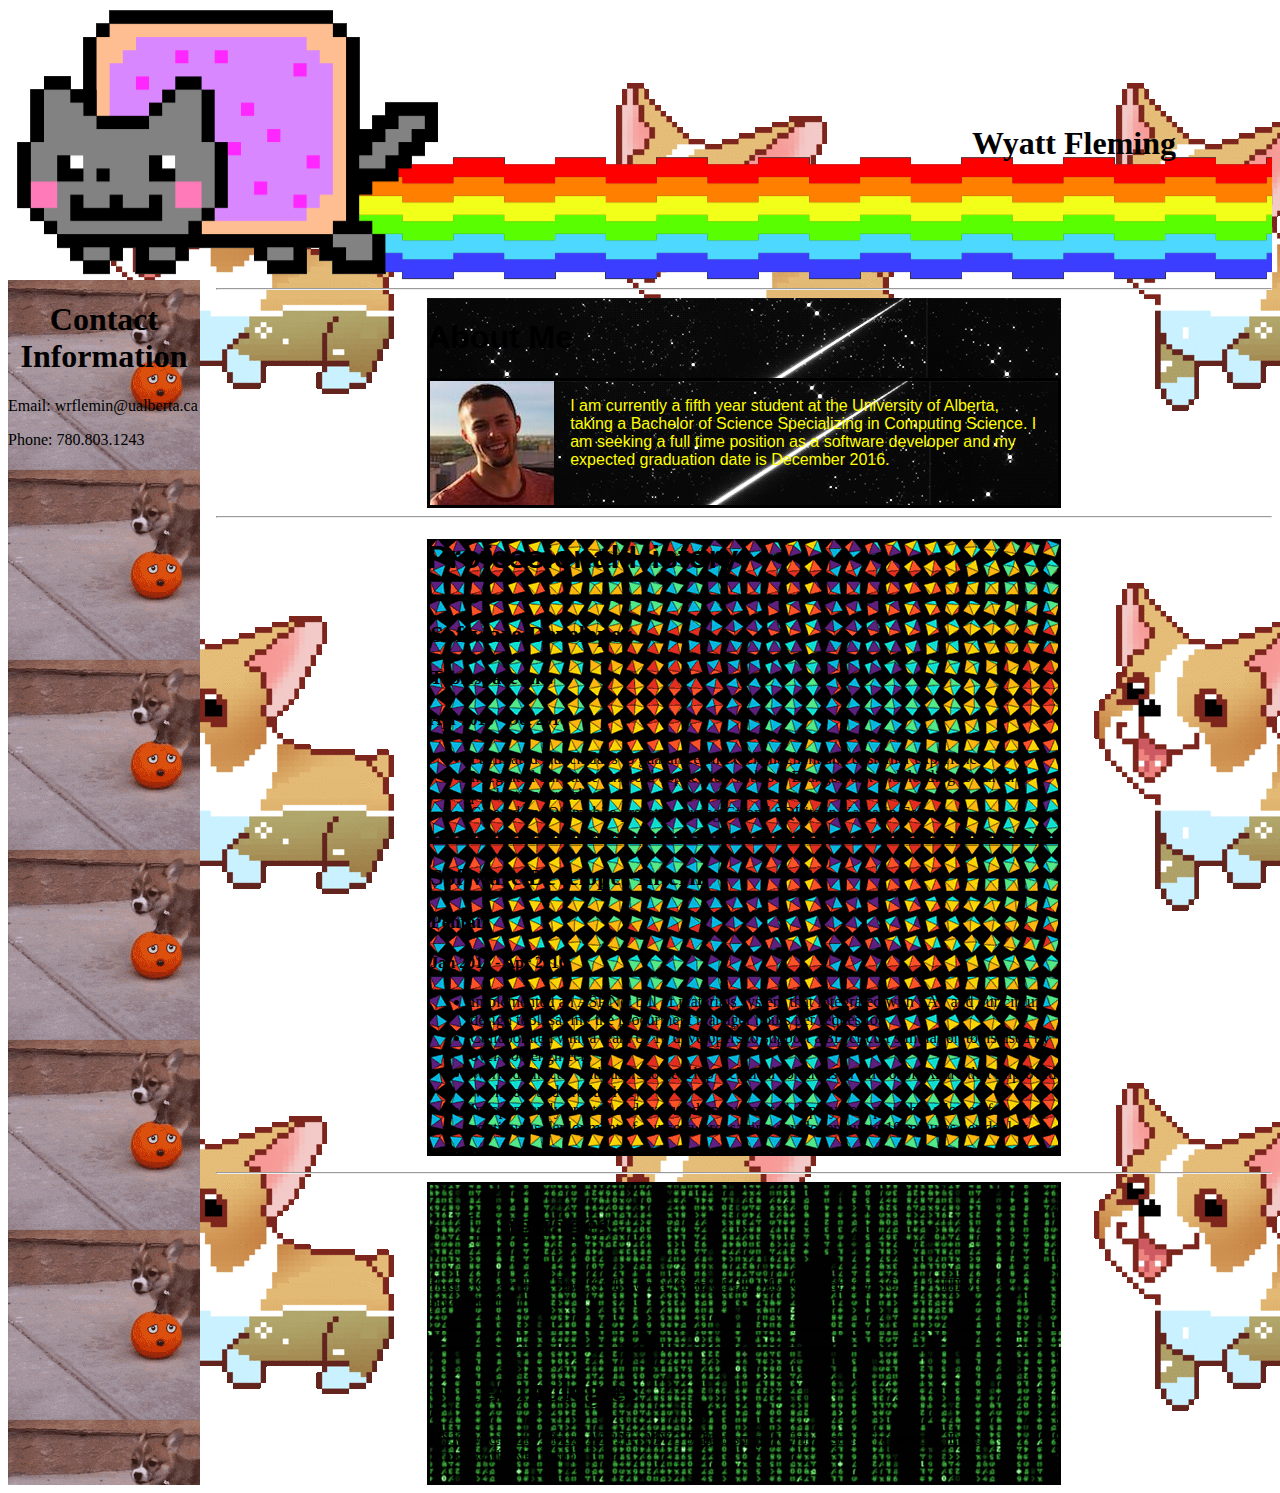
<file: bad.html>
<!DOCTYPE HTML>
<html>
	<head>
		<title> Wyatt Fleming </title>
		<meta charset="UTF-8"/>
		<link href="BadStyle.css" rel="stylesheet" type="text/css">
	</head>
	<body>
		<div class="page-header">
			<h1 class="page-header">Wyatt Fleming</h1>
		</div>
		<div class="page-body">
			<div class="sidebar">
				<h1 class="sidebar">Contact Information</h1>
				<p class="sidebar">Email: wrflemin@ualberta.ca</p>
				<p class="sidebar">Phone: 780.803.1243</p>
			</div>
			<div class="content">
				<hr>
				<div class="about">
					<h1 class="aboutHeader">About Me</h1>
					<div class="box about">
						<img src="MugShot.jpg">
						<p class="about">
						I am currently a fifth year student at the University of Alberta, taking a Bachelor of Science Specializing in Computing Science. I am seeking a full time position as a software developer and my expected graduation date is December 2016.
						</p>
					</div>
				</div>
				<hr>
				<div class="professionalHistory">
					<h1 class="professionalHistory">Professional History</h1>
					<div class = "box job">
						<h2>Software Developer</h2>
						<h3>Tablespace Inc.</h3>
						<h4>Apr 2016 - Oct 2016</h4>
						<ul>
							<li>Facilitated launch days to guarantee an excellent client and customer experience</li>	
							<li>Integrated our static Android application with our Django back end, leading to our first production launch</li>
							<li>Created an iOS mobile prototype using C# and SQLite in Xamarin Forms</li>
						</ul>
					</div>
					<div class = "box job">
						<h2>Software Developer Intern</h2>
						<h3>Pentair</h3>
						<h4>Jan 2015 - Apr 2016</h4>
						<ul>
							<li>Implemented an ASP.Net bill of materials system that integrated with SAP and our circuit design tool, saving the procurment manager hours per requestion</li>
							<li>Collaborated with a team of 10 developers to support a 3D circuit simulation tools used by over 200 engineers</li>
							<li>Worked directly with users to develop technical solutions in Microsoft Azure that improved workflow and productivity</li>
							<li>Independently created and executed an automated deployment plan that allowed for continuous deployment of our software, saving developers up to 10 minutes per deploy</li>
						</ul>
					</div>
				</div>
				<hr>
				<div class="skills">
					<div class="box languages">
						<h1 class="languages">Languages</h1>
						<p class="languages">fluent: C#, Python, Java, SQL Server, Oracle SQL, MySQL proficient: C, C++, HTML, powershell, ruby</p>
					</div>
					<div class="box technologies">
						<h1 class="technologies">Technologies</h1>
						<p class="technologies">OSX, Microsoft, Linux, ASP.Net MVC 5, Bootstrap, NUnit Testing Framework, Entity Framework, NHibernate</p>
					</div>
				</div>
			</div>
		</div>
		<footer></footer>
	</body>
</html>
</file>
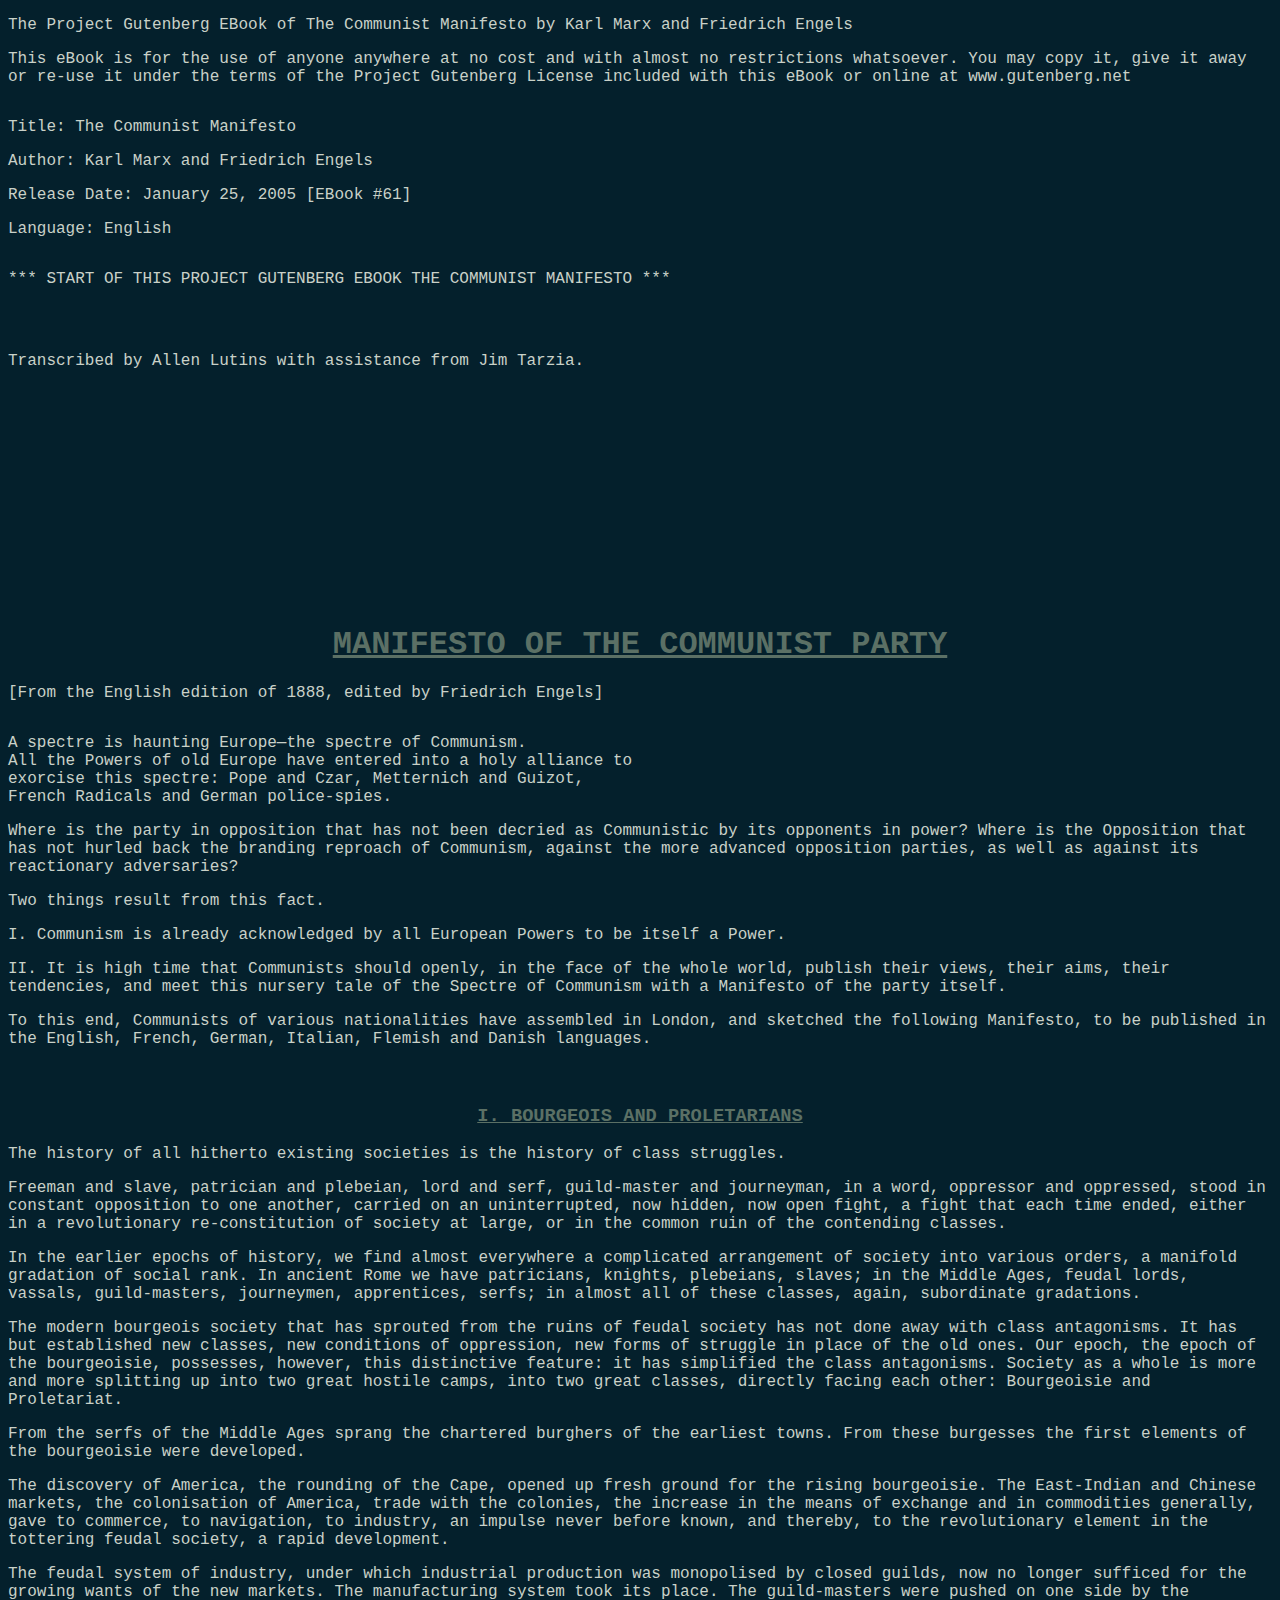
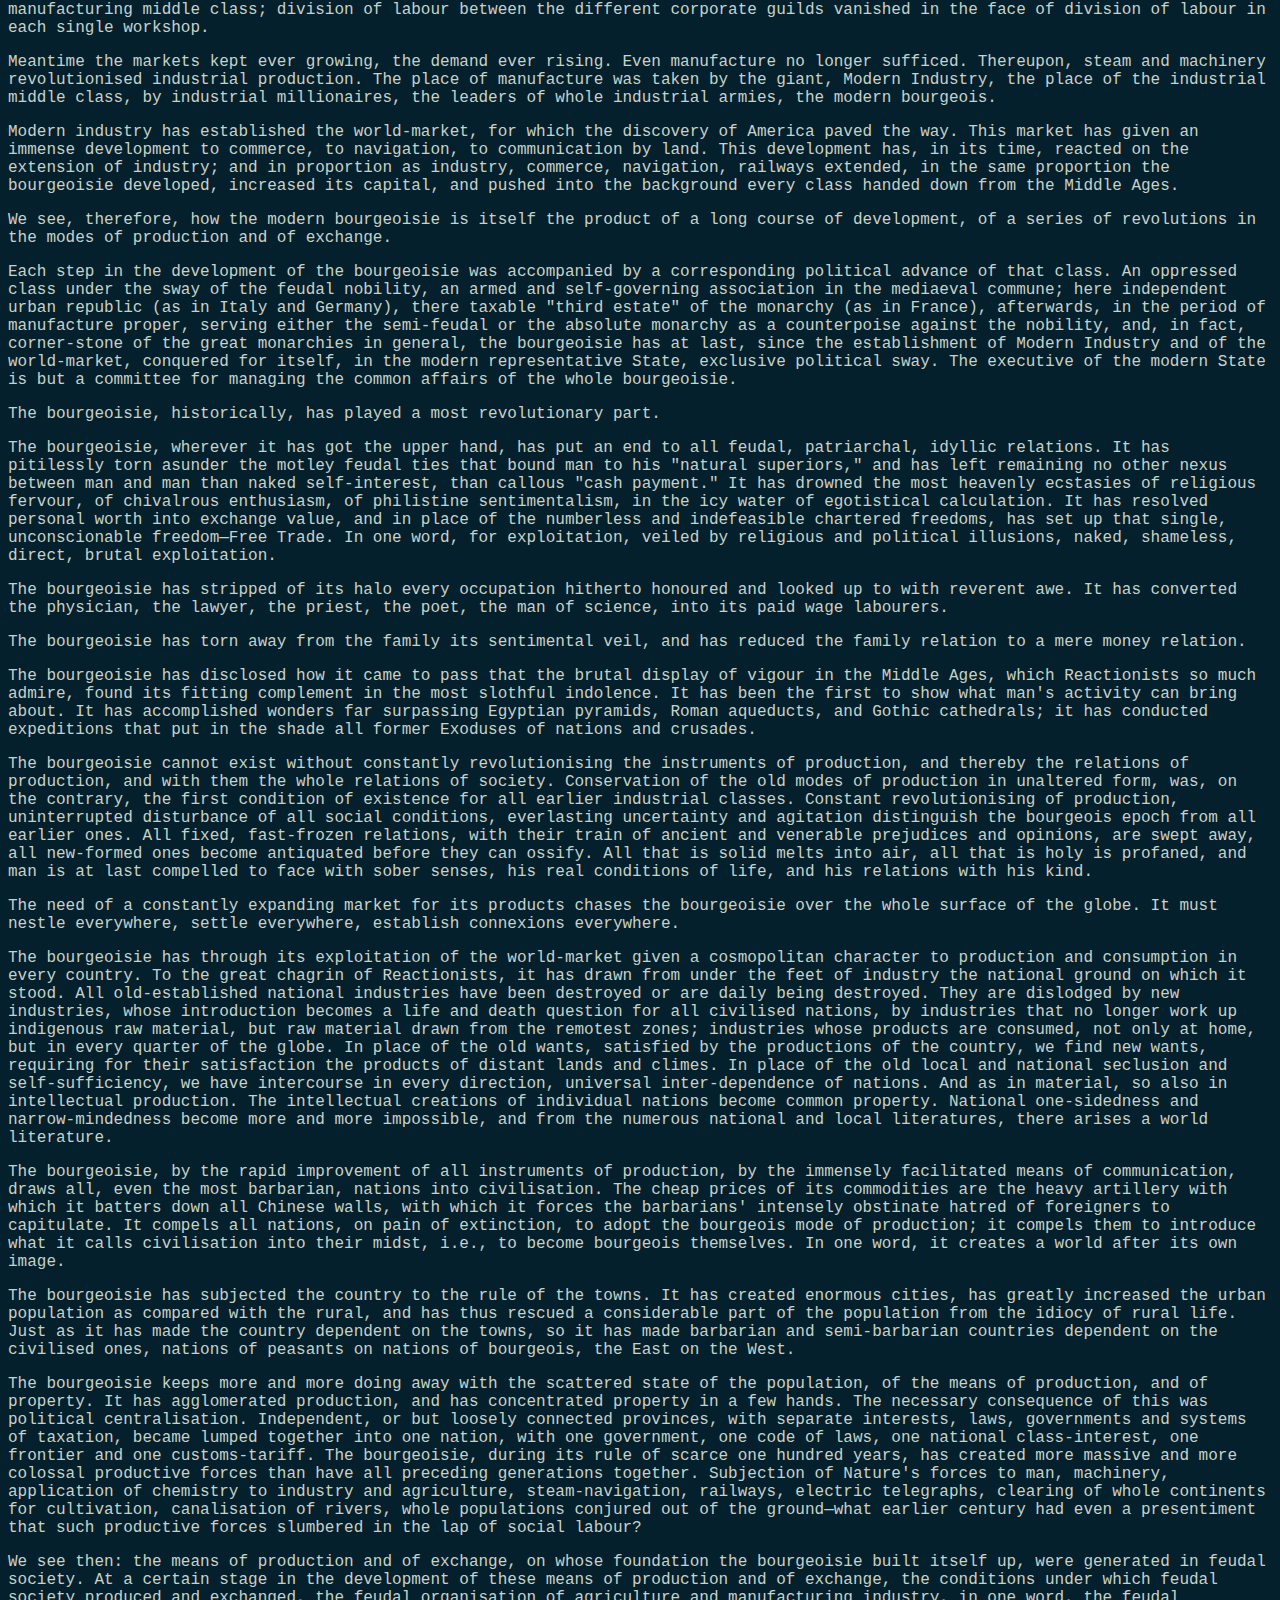
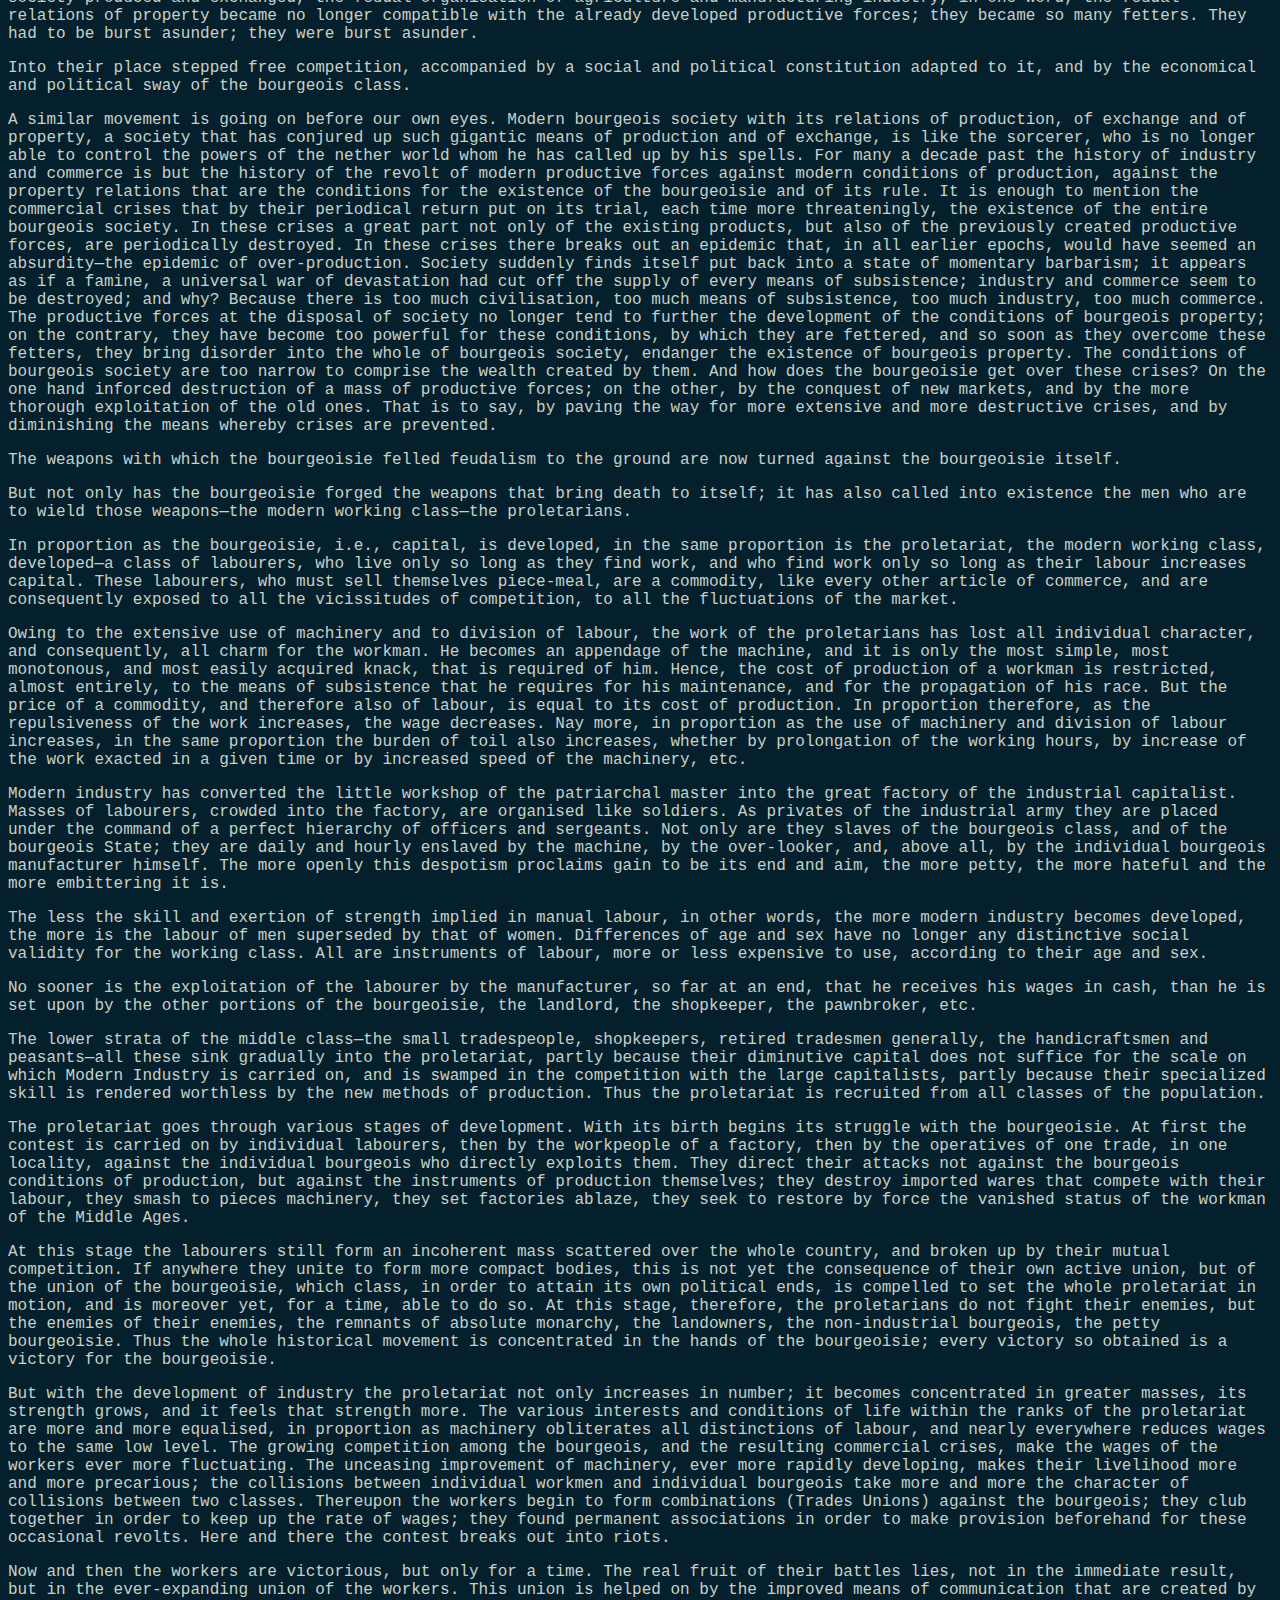
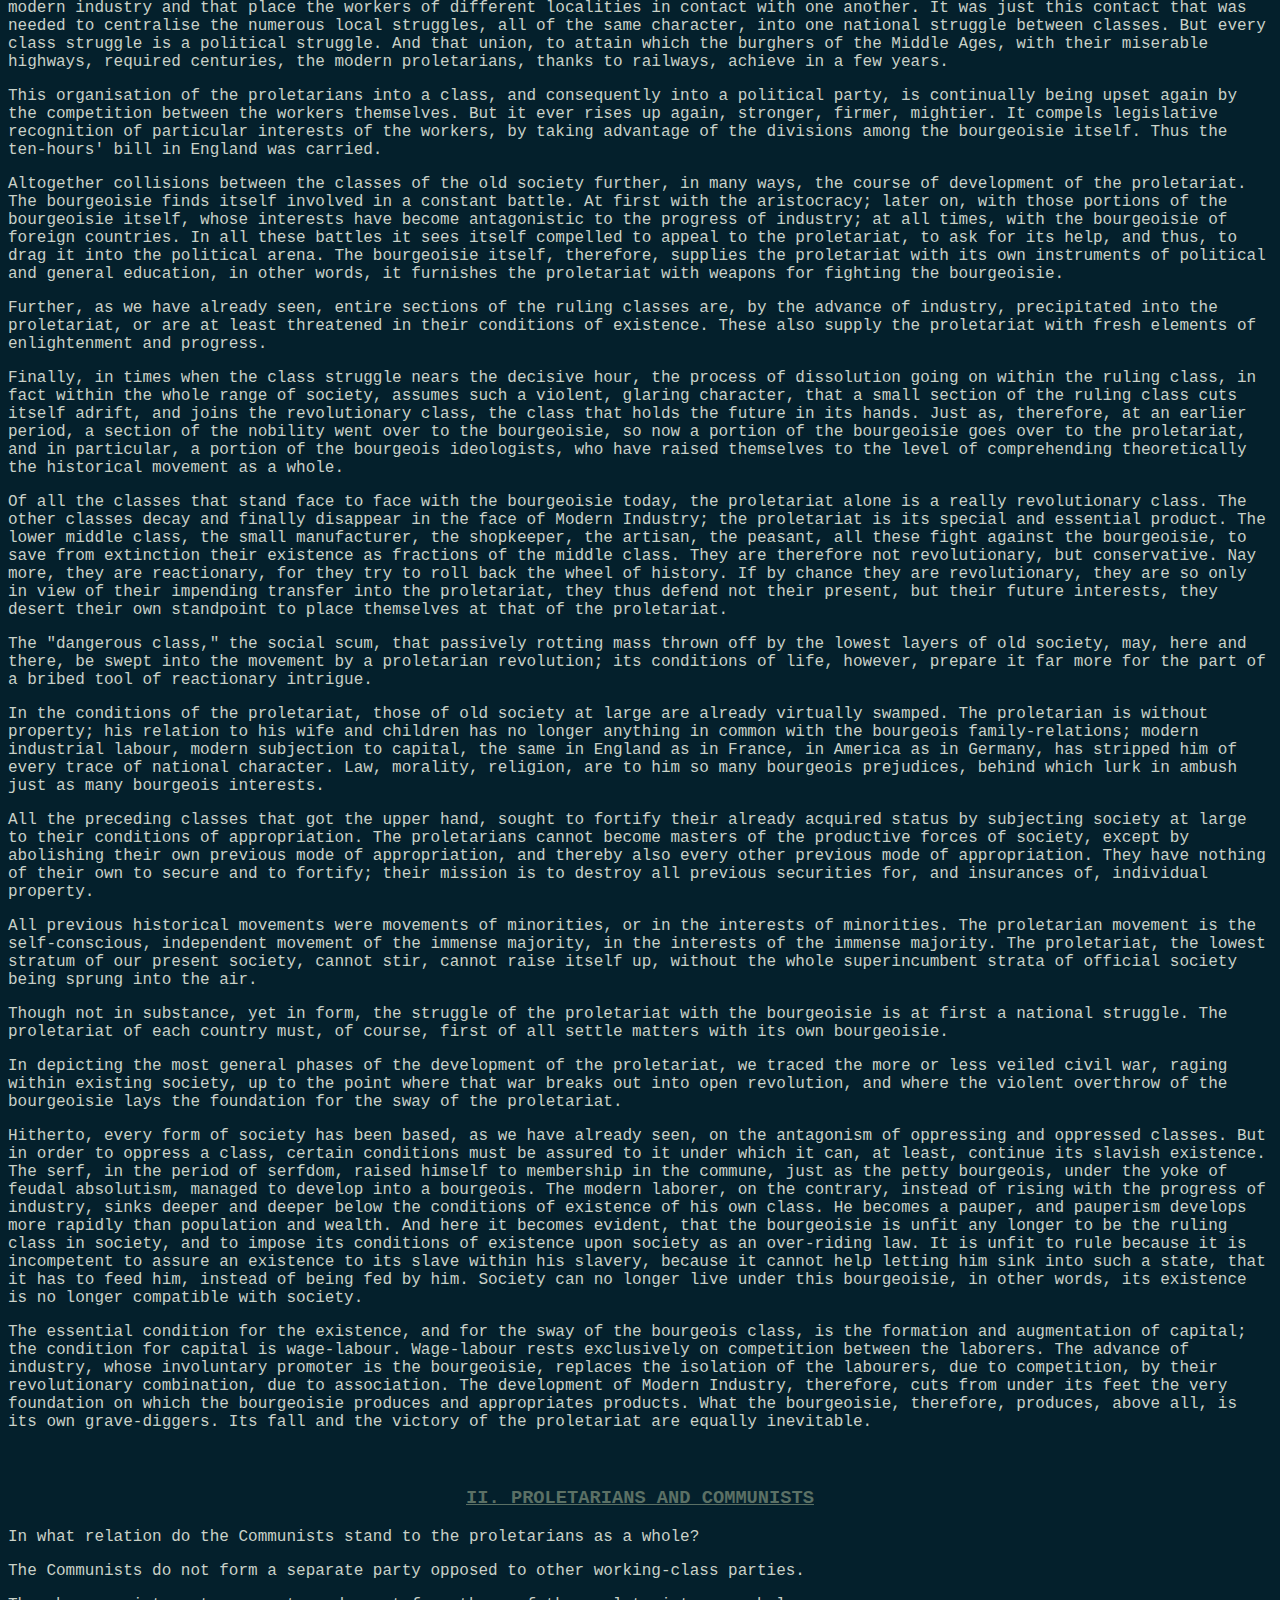
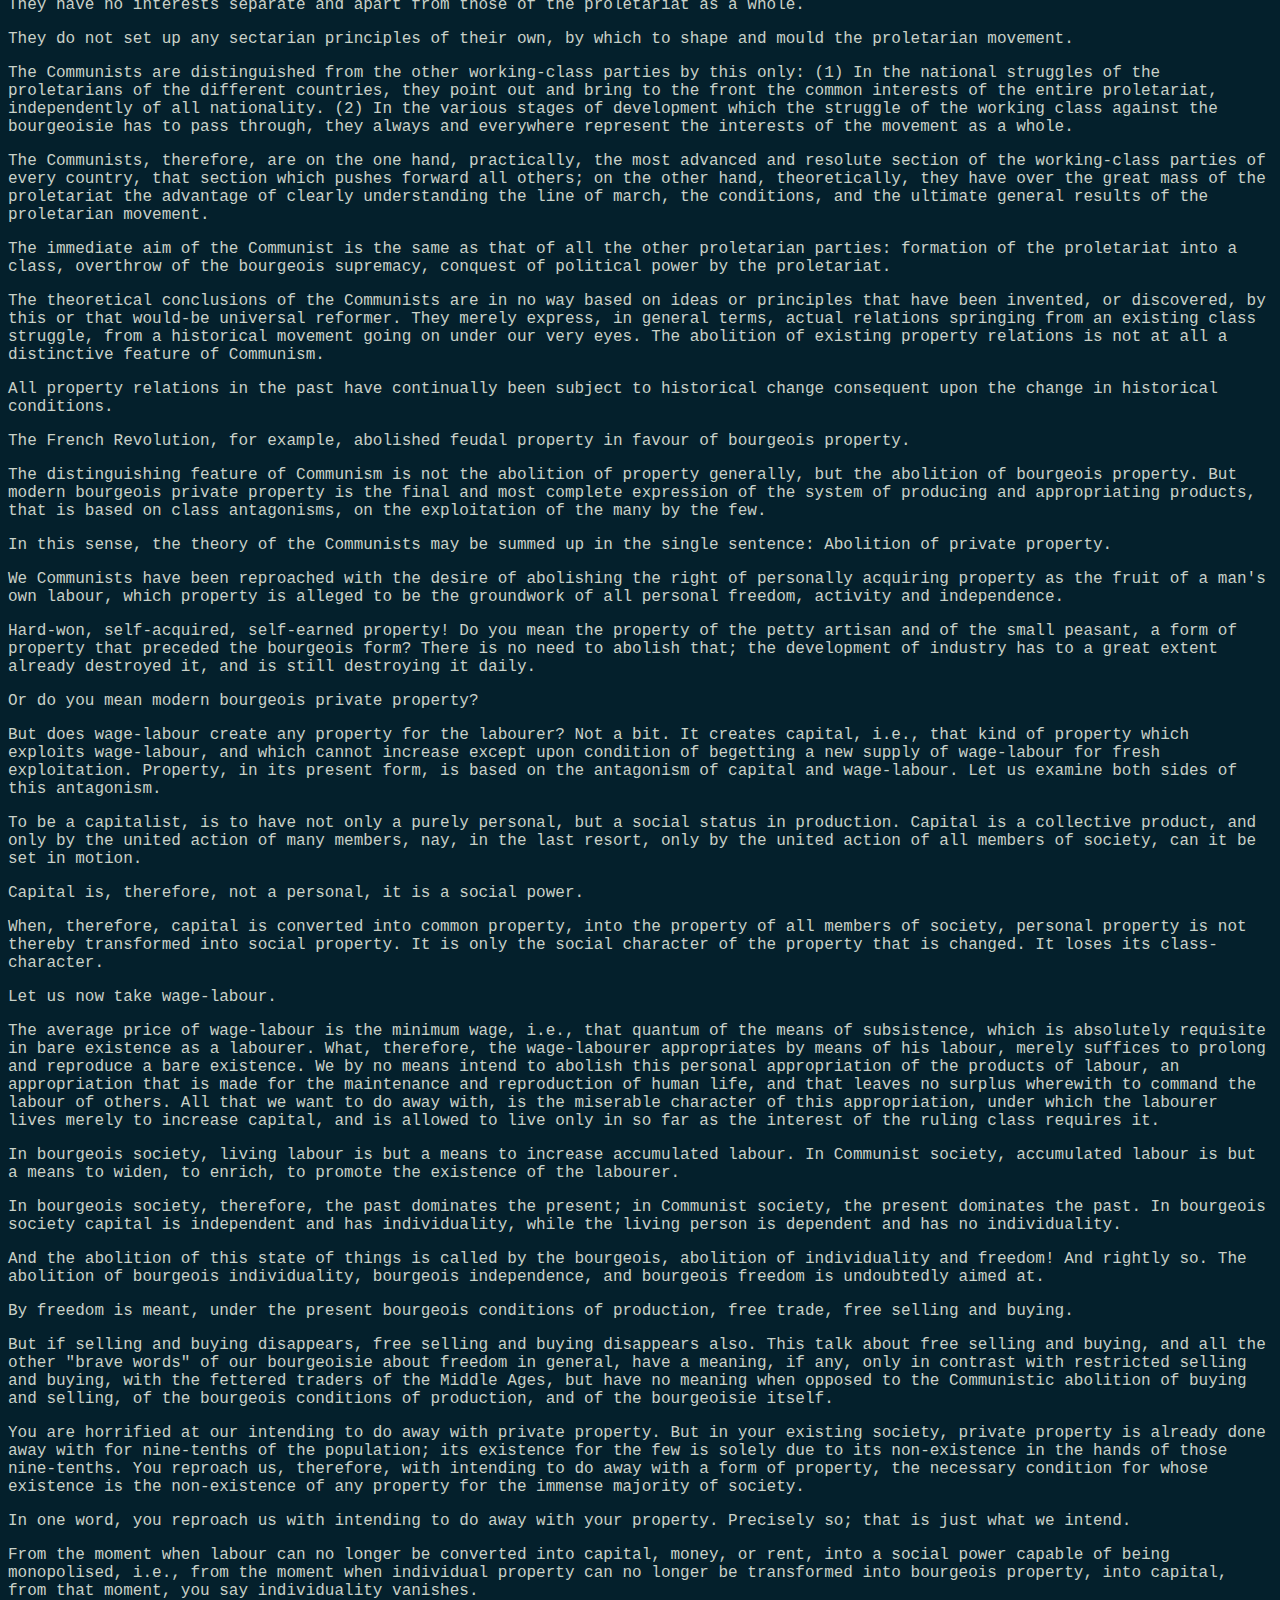
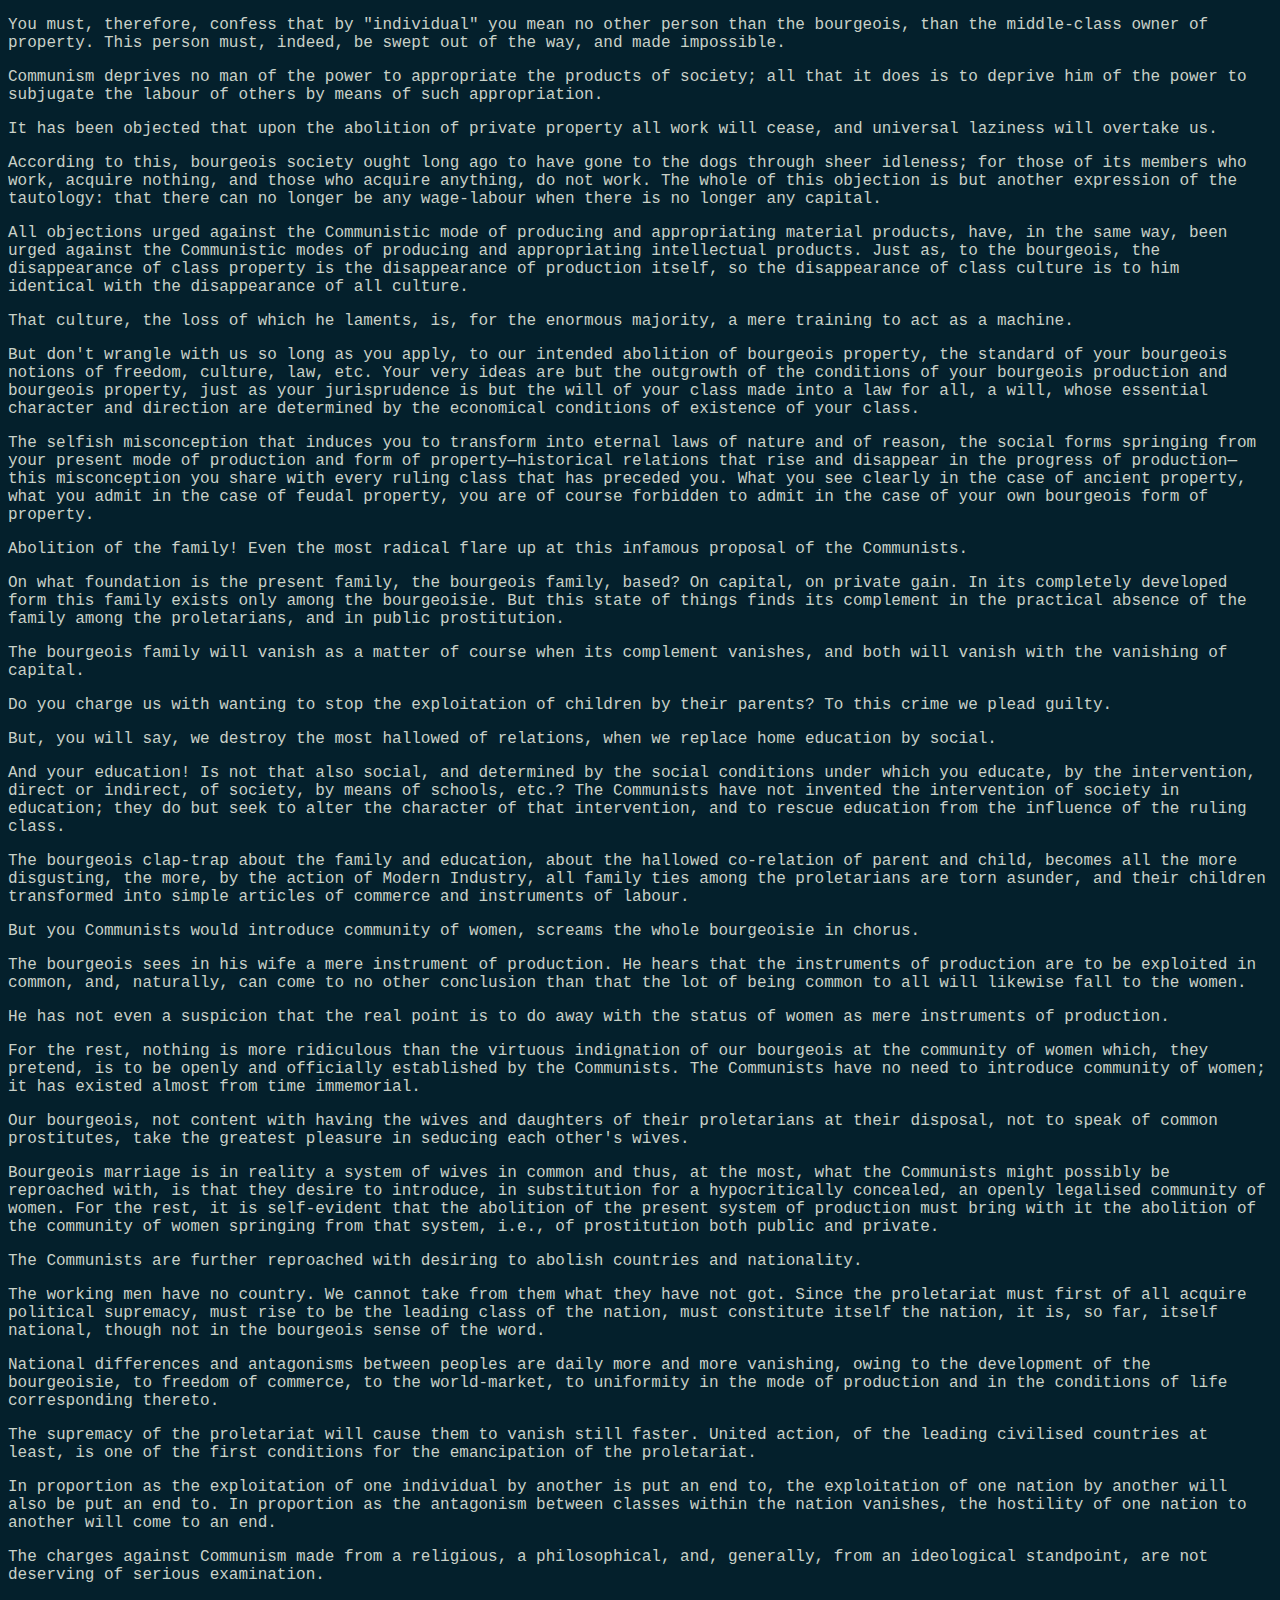
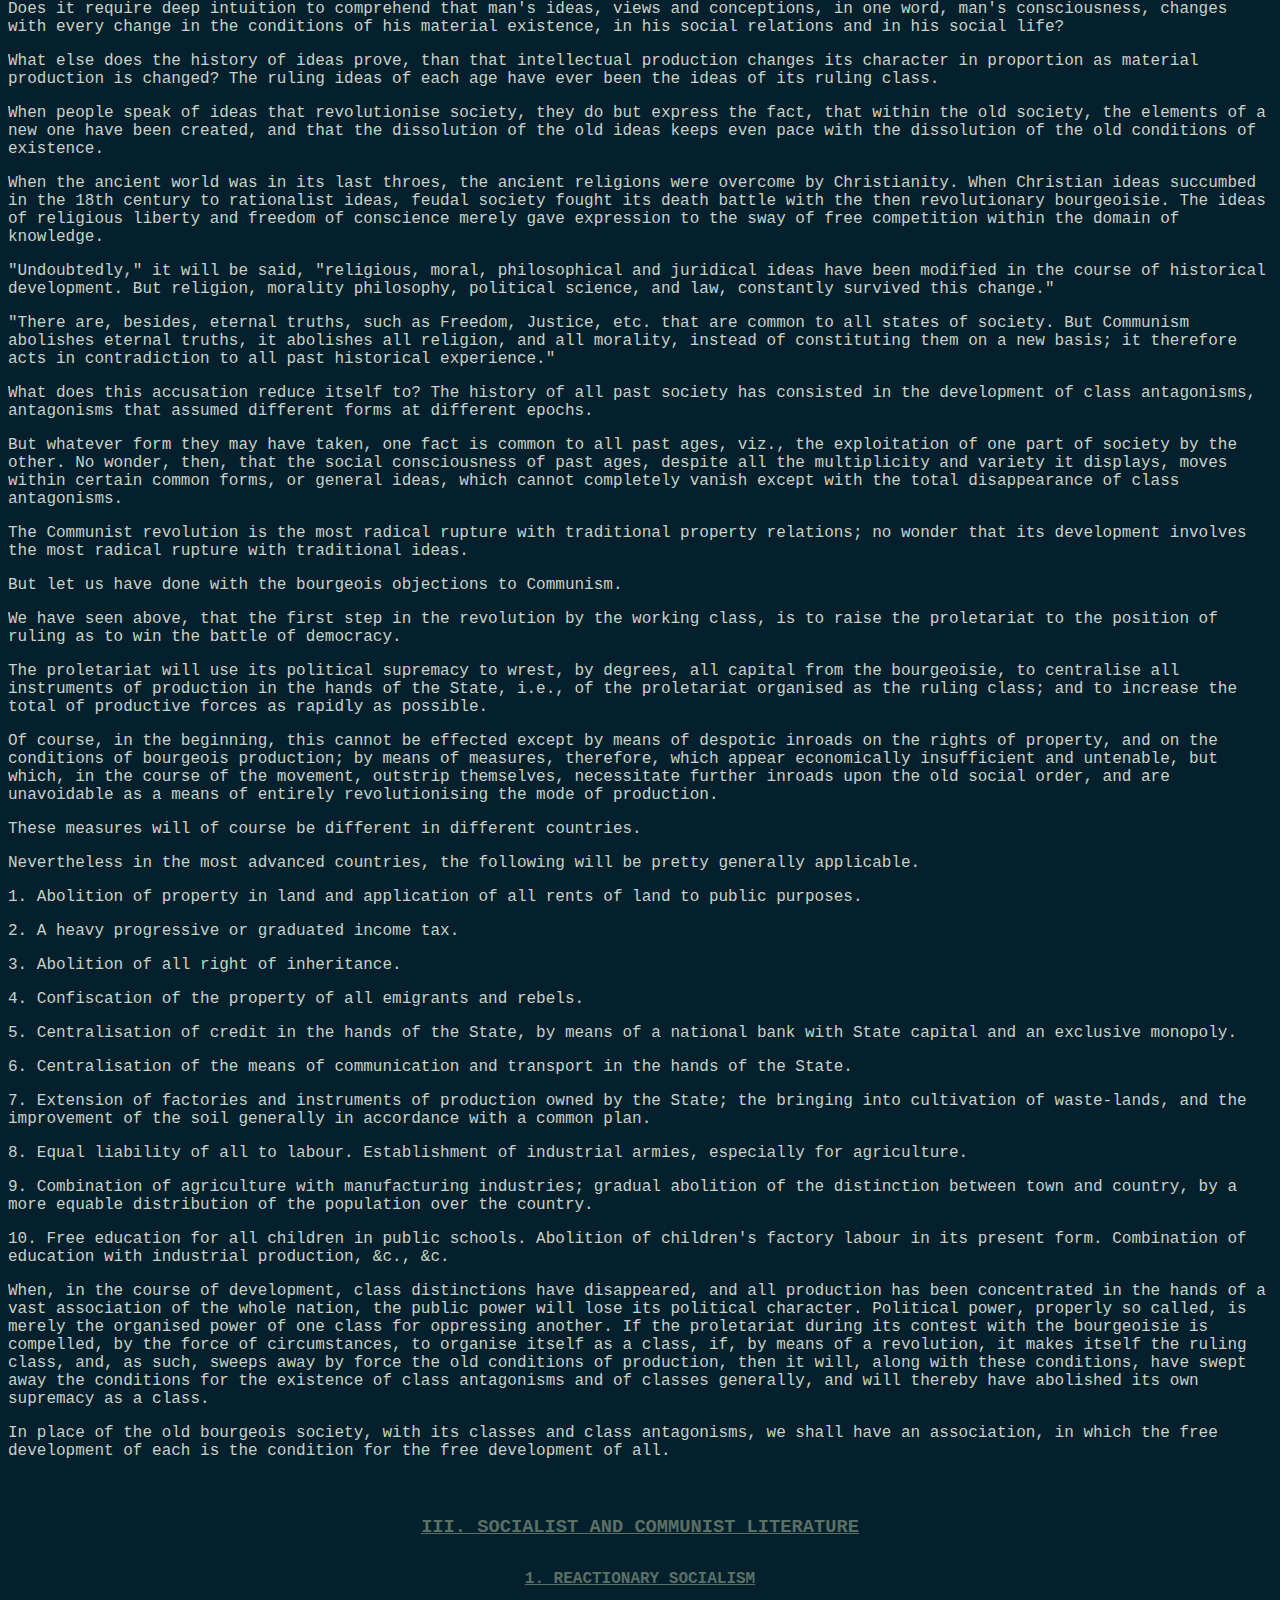
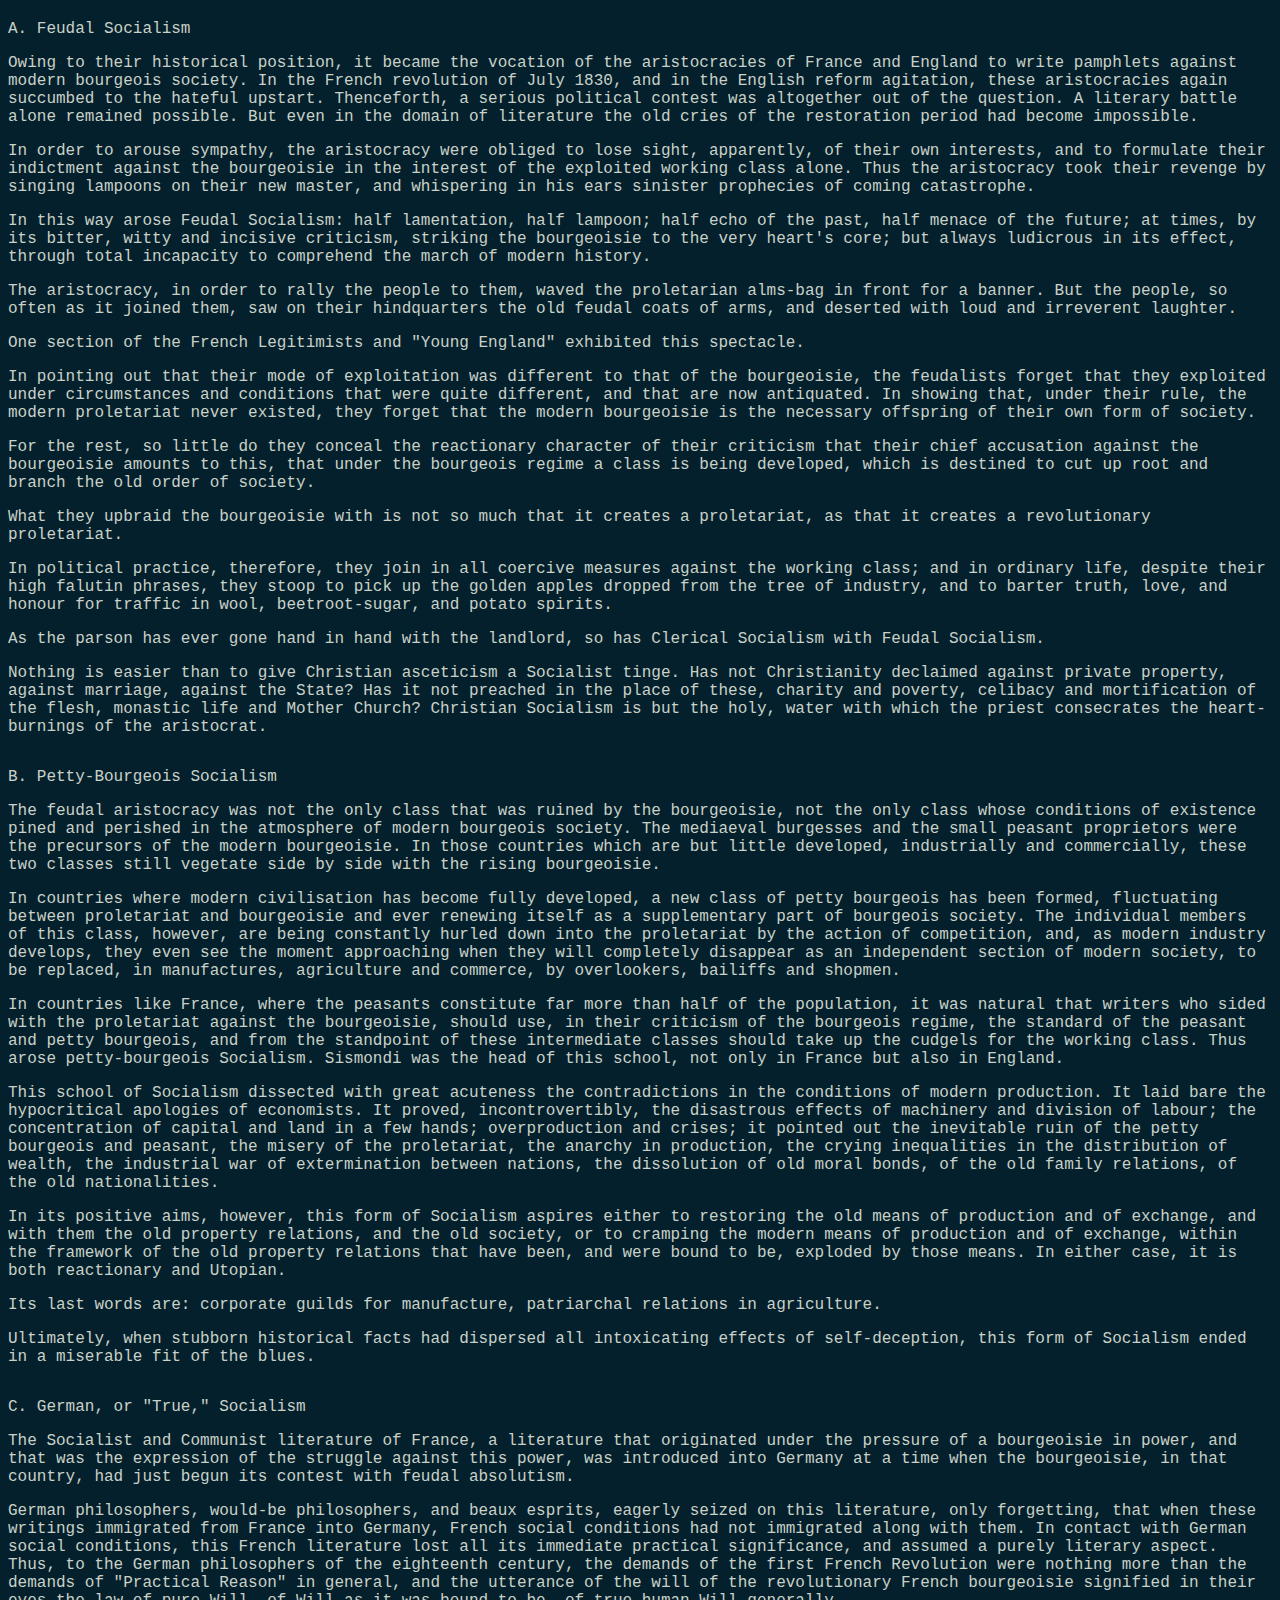
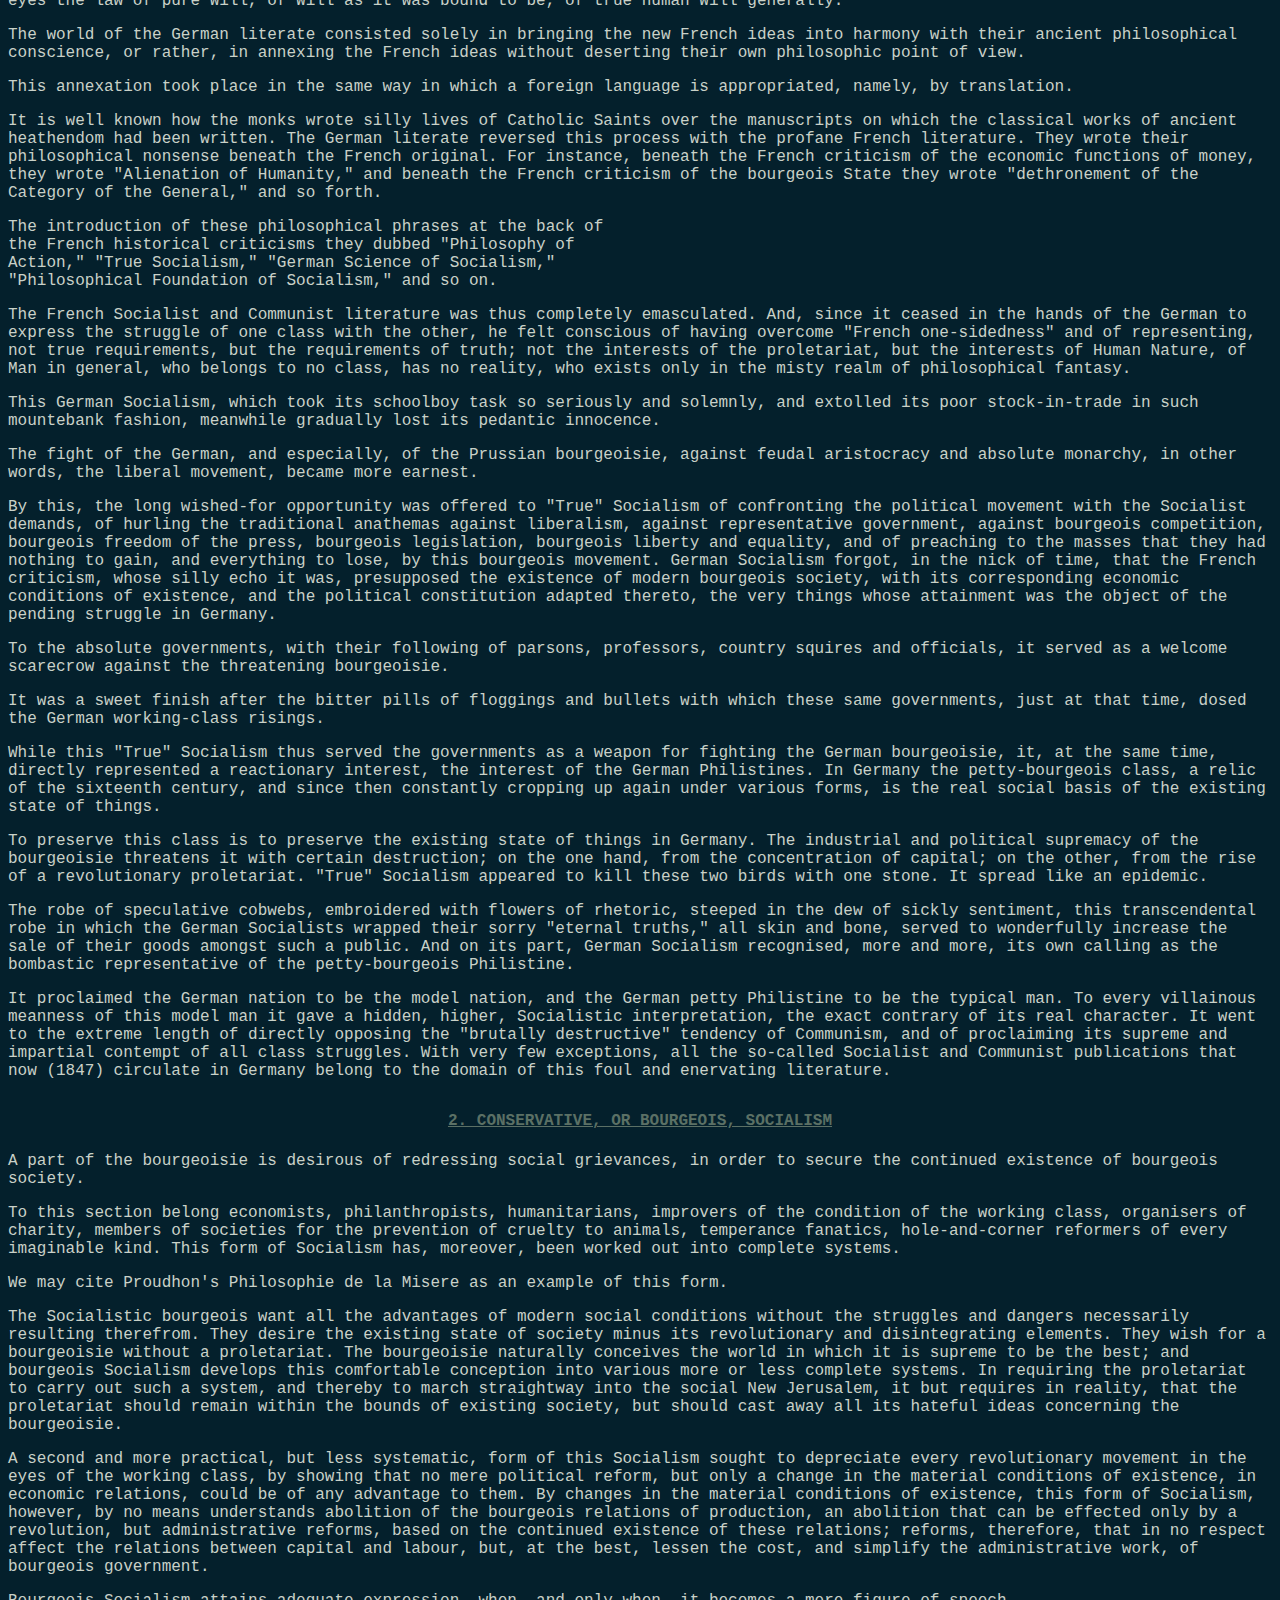
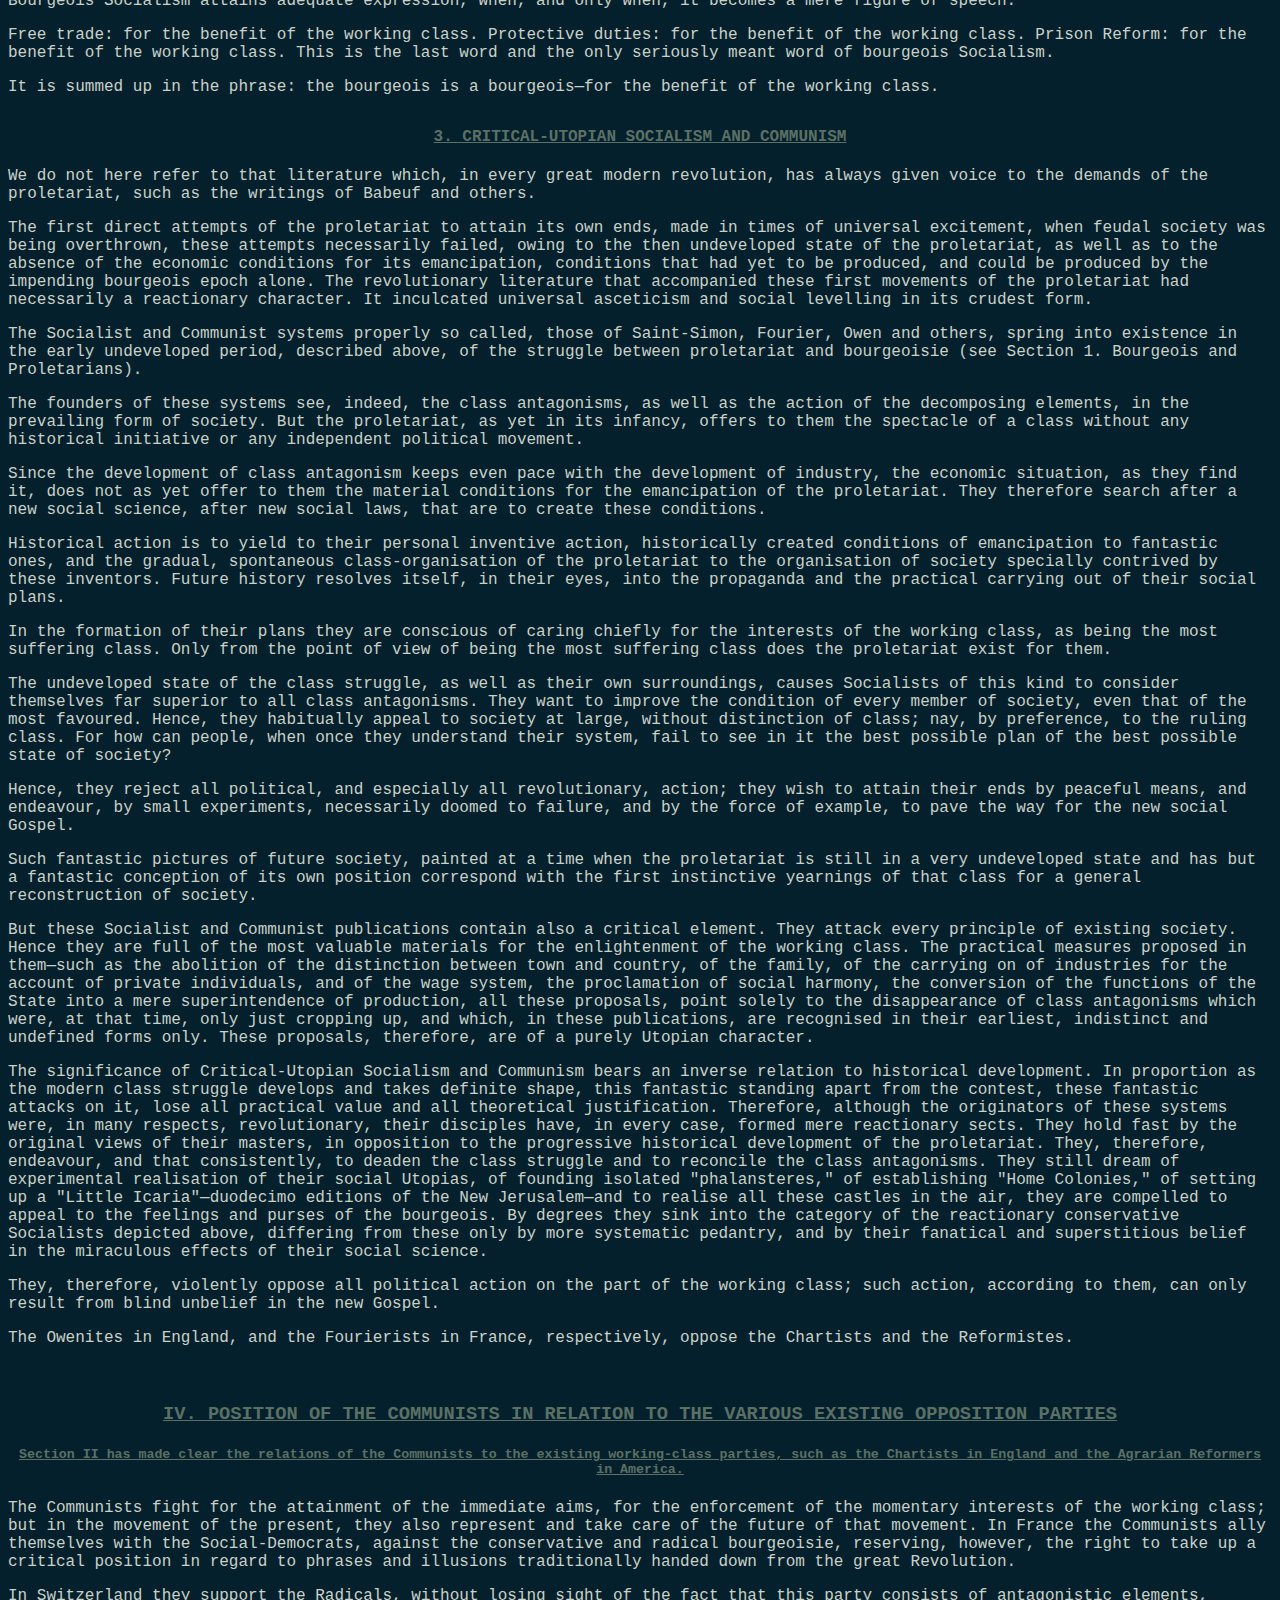
<file: CommunistManifesto.htm>
<!DOCTYPE html PUBLIC "-//W3C//DTD XHTML 1.1//EN" "http://www.w3.org/TR/xhtml11/DTD/xhtml11.dtd">
<!-- saved from url=(0055)http://www.gutenberg.org/cache/epub/61/pg61-images.html -->
<html xmlns="http://www.w3.org/1999/xhtml">
<head>
  <meta http-equiv="Content-Type" content="text/html; charset=UTF-8">
  <title> </title>
  <link href="Style.css" rel="stylesheet" type="text/css">
  <meta http-equiv="Content-Style-Type" content="text/css"><link rel="schema.DCTERMS" href="http://purl.org/dc/terms/">
  <link rel="schema.MARCREL" href="http://id.loc.gov/vocabulary/relators/">
  <meta content="The Communist Manifesto" name="DCTERMS.title">
  <meta content="http://www.gutenberg.orgfiles/61/61.txt" name="DCTERMS.source">
  <meta content="en" name="DCTERMS.language" scheme="DCTERMS.RFC4646">
  <meta content="2016-10-01T05:10:30.817367+00:00" name="DCTERMS.modified" scheme="DCTERMS.W3CDTF">
  <meta content="Public domain in the USA." name="DCTERMS.rights">
  <meta content="Engels, Friedrich, 1820-1895" name="DCTERMS.creator">
  <meta content="Marx, Karl, 1818-1883" name="DCTERMS.creator">
  <meta content="Socialism" name="DCTERMS.subject" scheme="DCTERMS.LCSH">
  <meta content="Communism" name="DCTERMS.subject" scheme="DCTERMS.LCSH">
  <meta content="2005-01-25" name="DCTERMS.created" scheme="DCTERMS.W3CDTF">
  <meta content="width=device-width" name="viewport">
  <meta content="Ebookmaker 0.4.0a5 by Marcello Perathoner &lt;webmaster@gutenberg.org&gt;" name="generator">
</head>
  <body><p id="id00000">The Project Gutenberg EBook of The Communist Manifesto
by Karl Marx and Friedrich Engels</p>

<p id="id00001">This eBook is for the use of anyone anywhere at no cost and with
almost no restrictions whatsoever.  You may copy it, give it away or
re-use it under the terms of the Project Gutenberg License included
with this eBook or online at www.gutenberg.net</p>

<p id="id00002" style="margin-top: 2em">Title: The Communist Manifesto</p>

<p id="id00003">Author: Karl Marx and Friedrich Engels</p>

<p id="id00004">Release Date: January 25, 2005 [EBook #61]</p>

<p id="id00005">Language: English</p>

<p id="id00006" style="margin-top: 2em">*** START OF THIS PROJECT GUTENBERG EBOOK THE COMMUNIST MANIFESTO ***</p>

<p id="id00007" style="margin-top: 4em">Transcribed by Allen Lutins with assistance from Jim Tarzia.</p>

<h1 id="id00008" style="margin-top: 8em">MANIFESTO OF THE COMMUNIST PARTY</h1>

<p id="id00009">[From the English edition of 1888, edited by Friedrich Engels]</p>

<p id="id00010" style="margin-top: 2em">A spectre is haunting Europe—the spectre of Communism.<br>

All the Powers of old Europe have entered into a holy alliance to<br>

exorcise this spectre: Pope and Czar, Metternich and Guizot,<br>

French Radicals and German police-spies.<br>
</p>

<p id="id00011">Where is the party in opposition that has not been decried as
Communistic by its opponents in power?  Where is the Opposition
that has not hurled back the branding reproach of Communism,
against the more advanced opposition parties, as well as against
its reactionary adversaries?</p>

<p id="id00012">Two things result from this fact.</p>

<p id="id00013">I.  Communism is already acknowledged by all European Powers
to be itself a Power.</p>

<p id="id00014">II.  It is high time that Communists should openly, in the
face of the whole world, publish their views, their aims, their
tendencies, and meet this nursery tale of the Spectre of
Communism with a Manifesto of the party itself.</p>

<p id="id00015">To this end, Communists of various nationalities have
assembled in London, and sketched the following Manifesto, to be
published in the English, French, German, Italian, Flemish and
Danish languages.</p>

<h3 id="id00016" style="margin-top: 3em">I.  BOURGEOIS AND PROLETARIANS</h3>

<p id="id00017">The history of all hitherto existing societies is the history
of class struggles.</p>

<p id="id00018">Freeman and slave, patrician and plebeian, lord and serf,
guild-master and journeyman, in a word, oppressor and oppressed,
stood in constant opposition to one another, carried on an
uninterrupted, now hidden, now open fight, a fight that each time
ended, either in a revolutionary re-constitution of society at
large, or in the common ruin of the contending classes.</p>

<p id="id00019">In the earlier epochs of history, we find almost everywhere a
complicated arrangement of society into various orders, a
manifold gradation of social rank.  In ancient Rome we have
patricians, knights, plebeians, slaves; in the Middle Ages,
feudal lords, vassals, guild-masters, journeymen, apprentices,
serfs; in almost all of these classes, again, subordinate
gradations.</p>

<p id="id00020">The modern bourgeois society that has sprouted from the ruins
of feudal society has not done away with class antagonisms.  It
has but established new classes, new conditions of oppression,
new forms of struggle in place of the old ones.  Our epoch, the
epoch of the bourgeoisie, possesses, however, this distinctive
feature: it has simplified the class antagonisms. Society as a
whole is more and more splitting up into two great hostile camps,
into two great classes, directly facing each other: Bourgeoisie
and Proletariat.</p>

<p id="id00021">From the serfs of the Middle Ages sprang the chartered burghers
of the earliest towns.  From these burgesses the first elements
of the bourgeoisie were developed.</p>

<p id="id00022">The discovery of America, the rounding of the Cape, opened up
fresh ground for the rising bourgeoisie. The East-Indian and
Chinese markets, the colonisation of America, trade with
the colonies, the increase in the means of exchange and in
commodities generally, gave to commerce, to navigation, to
industry, an impulse never before known, and thereby, to the
revolutionary element in the tottering feudal society, a rapid
development.</p>

<p id="id00023">The feudal system of industry, under which industrial production
was monopolised by closed guilds, now no longer sufficed for the
growing wants of the new markets.  The manufacturing system took
its place.  The guild-masters were pushed on one side by the
manufacturing middle class; division of labour between the
different corporate guilds vanished in the face of division of
labour in each single workshop.</p>

<p id="id00024">Meantime the markets kept ever growing, the demand ever rising.
Even manufacture no longer sufficed.  Thereupon, steam and
machinery revolutionised industrial production.  The place of
manufacture was taken by the giant, Modern Industry, the place of
the industrial middle class, by industrial millionaires, the
leaders of whole industrial armies, the modern bourgeois.</p>

<p id="id00025">Modern industry has established the world-market, for which the
discovery of America paved the way.  This market has given an
immense development to commerce, to navigation, to communication
by land.  This development has, in its time, reacted on the
extension of industry; and in proportion as industry, commerce,
navigation, railways extended, in the same proportion the
bourgeoisie developed, increased its capital, and pushed into the
background  every class handed down from the Middle Ages.</p>

<p id="id00026">We see, therefore, how the modern bourgeoisie is itself the
product of a long course of development, of a series of
revolutions in the modes of production and of exchange.</p>

<p id="id00027">Each step in the development of the bourgeoisie was accompanied
by a corresponding political advance of that class.  An
oppressed class under the sway of the feudal nobility, an
armed and self-governing association in the mediaeval commune;
here independent urban republic (as in Italy and Germany),
there taxable "third estate" of the monarchy (as in France),
afterwards, in the  period of manufacture proper, serving either
the semi-feudal or the absolute monarchy as a counterpoise
against the nobility, and, in fact, corner-stone of the great
monarchies in general, the bourgeoisie has at last, since the
establishment of Modern Industry and of the world-market,
conquered for itself, in the modern representative State,
exclusive political sway.  The executive of the modern State is
but a committee for managing the common affairs of the whole
bourgeoisie.</p>

<p id="id00028">The bourgeoisie, historically, has played a most revolutionary
part.</p>

<p id="id00029">The bourgeoisie, wherever it has got the upper hand, has put an
end to all feudal, patriarchal, idyllic relations.  It has
pitilessly torn asunder the motley feudal ties that bound man to
his "natural superiors," and has left remaining no other nexus
between man and man than naked self-interest, than callous "cash
payment."  It has drowned the most heavenly ecstasies of
religious fervour, of chivalrous enthusiasm, of philistine
sentimentalism, in the icy water of egotistical calculation.  It
has resolved personal worth into exchange value, and in place of
the numberless and indefeasible chartered freedoms, has set up that
single, unconscionable freedom—Free Trade.  In one word, for
exploitation, veiled by religious and political illusions, naked,
shameless, direct, brutal exploitation.</p>

<p id="id00030">The bourgeoisie has stripped of its halo every occupation
hitherto honoured and looked up to with reverent awe.  It has
converted the physician, the lawyer, the priest, the poet, the
man of science, into its paid wage labourers.</p>

<p id="id00031">The bourgeoisie has torn away from the family its sentimental
veil, and has reduced the family relation to a mere money
relation.</p>

<p id="id00032">The bourgeoisie has disclosed how it came to pass that the
brutal display of vigour in the Middle Ages, which Reactionists
so much admire, found its fitting complement in the most slothful
indolence.  It has been the first to show what man's activity can
bring about.  It has accomplished wonders far surpassing Egyptian
pyramids, Roman aqueducts, and Gothic cathedrals; it has
conducted expeditions that put in the shade all former Exoduses
of nations and crusades.</p>

<p id="id00033">The bourgeoisie cannot exist without constantly revolutionising
the instruments of production, and thereby the relations of
production, and with them the whole relations of society.
Conservation of the old modes of production in unaltered form,
was, on the contrary, the first condition of existence for all
earlier industrial classes. Constant revolutionising of
production, uninterrupted disturbance of all social conditions,
everlasting uncertainty and agitation distinguish the bourgeois
epoch from all earlier ones. All fixed, fast-frozen relations,
with their train of ancient and venerable prejudices and
opinions, are swept away, all new-formed ones become antiquated
before they can ossify. All that is solid melts into air, all
that is holy is profaned, and man is at last compelled to face
with sober senses, his real conditions of life, and his
relations with his kind.</p>

<p id="id00034">The need of a constantly expanding market for its products
chases the bourgeoisie over the whole surface of the globe. It
must nestle everywhere, settle everywhere, establish connexions
everywhere.</p>

<p id="id00035">The bourgeoisie has through its exploitation of the world-market
given a cosmopolitan character to production and consumption in
every country.  To the great chagrin of Reactionists, it has
drawn from under the feet of industry the national ground on
which it stood.  All old-established national industries have
been destroyed or are daily being destroyed.  They are dislodged
by new industries, whose introduction becomes a life and death
question for all civilised nations, by industries that no longer
work up indigenous raw material, but raw material drawn from the
remotest zones; industries whose products are consumed, not only
at home, but in every quarter of the globe.  In place of the old
wants, satisfied by the productions of the country, we find new
wants, requiring for their satisfaction the products of distant
lands and climes.  In place of the old local and national
seclusion and self-sufficiency, we have intercourse in every
direction, universal inter-dependence of nations.  And as in
material, so also in intellectual production.  The intellectual
creations of individual nations become common property.  National
one-sidedness and narrow-mindedness become more and more
impossible, and from the numerous national and local literatures,
there arises a world literature.</p>

<p id="id00036">The bourgeoisie, by the rapid improvement of all instruments of
production, by the immensely facilitated means of communication,
draws all, even the most barbarian, nations into civilisation.
The cheap prices of its commodities are the heavy artillery with
which it batters down all Chinese walls, with which it forces the
barbarians' intensely obstinate hatred of foreigners to
capitulate.  It compels all nations, on pain of extinction, to
adopt the bourgeois mode of production; it compels them to
introduce what it calls civilisation into their midst, i.e., to
become bourgeois themselves.  In one word, it creates a world
after its own image.</p>

<p id="id00037">The bourgeoisie has subjected the country to the rule of the
towns.  It has created enormous cities, has greatly increased the
urban population as compared with the rural, and has thus rescued
a considerable part of the population from the idiocy of rural
life.  Just as it has made the country dependent on the towns, so
it has made barbarian and semi-barbarian countries dependent on
the civilised ones, nations of peasants on nations of bourgeois,
the East on the West.</p>

<p id="id00038">The bourgeoisie keeps more and more doing away with the
scattered state of the population, of the means of production,
and of property.  It has agglomerated production, and has
concentrated property in a few hands.  The necessary consequence
of this was political centralisation.  Independent, or but
loosely connected provinces, with separate interests, laws,
governments and systems of taxation, became lumped together into
one nation, with one government, one code of laws, one national
class-interest, one frontier and one customs-tariff.  The
bourgeoisie, during its rule of scarce one hundred years, has
created more massive and more colossal productive forces than
have all preceding generations together.  Subjection of Nature's
forces to man, machinery, application of chemistry to industry
and agriculture, steam-navigation, railways, electric telegraphs,
clearing of whole continents for cultivation, canalisation of
rivers, whole populations conjured out of the ground—what
earlier century had even a presentiment that such productive
forces slumbered in the lap of social labour?</p>

<p id="id00039">We see then: the means of production and of exchange, on whose
foundation the bourgeoisie built itself up, were generated in
feudal society.  At a certain stage in the development of these
means of production and of exchange, the conditions under which
feudal society produced and exchanged, the feudal organisation of
agriculture and manufacturing industry, in one word, the feudal
relations of property became no longer compatible with the
already developed productive forces; they became so many fetters.
They had to be burst asunder; they were burst asunder.</p>

<p id="id00040">Into their place stepped free competition, accompanied by a
social and political constitution adapted to it, and by the
economical and political sway of the bourgeois class.</p>

<p id="id00041">A similar movement is going on before our own eyes.  Modern
bourgeois society with its relations of production, of exchange
and of property, a society that has conjured up such gigantic
means of production and of exchange, is like the sorcerer, who is
no longer able to control the powers of the nether world whom he
has called up by his spells.  For many a decade past the history
of industry and commerce is but the history of the revolt of
modern productive forces against modern conditions of production,
against the property relations that are the conditions for the
existence of the bourgeoisie and of its rule.  It is enough to
mention the commercial crises that by their periodical return put
on its trial, each time more threateningly, the existence of the
entire bourgeois society.  In these crises a great part not only
of the existing products, but also of the previously created
productive forces, are periodically destroyed.  In these crises
there breaks out an epidemic that, in all earlier epochs, would
have seemed an absurdity—the epidemic of over-production.
Society suddenly finds itself put back into a state of momentary
barbarism; it appears as if a famine, a universal war of
devastation had cut off the supply of every means of subsistence;
industry and commerce seem to be destroyed; and why?  Because
there is too much civilisation, too much means of subsistence,
too much industry, too much commerce.  The productive forces at
the disposal of society no longer tend to further the development
of the conditions of bourgeois property; on the contrary, they
have become too powerful for these conditions, by which they are
fettered, and so soon as they overcome these fetters, they bring
disorder into the whole of bourgeois society, endanger the
existence of bourgeois property.  The conditions of bourgeois
society are too narrow to comprise the wealth created by them.
And how does the bourgeoisie get over these crises?  On the one
hand inforced destruction of a mass of productive forces; on the
other, by the conquest of new markets, and by the more thorough
exploitation of the old ones.  That is to say, by paving the
way for more extensive and more destructive crises, and by
diminishing the means whereby crises are prevented.</p>

<p id="id00042">The weapons with which the bourgeoisie felled feudalism to the
ground are now turned against the bourgeoisie itself.</p>

<p id="id00043">But not only has the bourgeoisie forged the weapons that bring
death to itself; it has also called into existence the men who
are to wield those weapons—the modern working class—the
proletarians.</p>

<p id="id00044">In proportion as the bourgeoisie, i.e., capital, is developed,
in the same proportion is the proletariat, the modern working
class, developed—a class of labourers, who live only so long
as they find work, and who find work only so long as their labour
increases capital.  These labourers, who must sell themselves
piece-meal, are a commodity, like every other article of
commerce, and are consequently exposed to all the vicissitudes of
competition, to all the fluctuations of the market.</p>

<p id="id00045">Owing to the extensive use of machinery and to division of
labour, the work of the proletarians has lost all individual
character, and consequently, all charm for the workman.  He
becomes an appendage of the machine, and it is only the most
simple, most monotonous, and most easily acquired knack, that is
required of him.  Hence, the cost of production of a workman is
restricted, almost entirely, to the means of subsistence that he
requires for his maintenance, and for the propagation of his
race.  But the price of a commodity, and therefore also of
labour, is equal to its cost of production.  In proportion
therefore, as the repulsiveness of the work increases, the wage
decreases.  Nay more, in proportion as the use of machinery and
division of labour increases, in the same proportion the burden
of toil also increases, whether by prolongation of the working
hours, by increase of the work exacted in a given time or by
increased speed of the machinery, etc.</p>

<p id="id00046">Modern industry has converted the little workshop of the
patriarchal master into the great factory of the industrial
capitalist.  Masses of labourers, crowded into the factory, are
organised like soldiers.  As privates of the industrial army they
are placed under the command of a perfect hierarchy of officers
and sergeants.  Not only are they slaves of the bourgeois class,
and of the bourgeois State; they are daily and hourly enslaved by
the machine, by the over-looker, and, above all, by the
individual bourgeois manufacturer himself.  The more openly this
despotism proclaims gain to be its end and aim, the more petty,
the more hateful and the more embittering it is.</p>

<p id="id00047">The less the skill and exertion of strength implied in manual
labour, in other words, the more modern industry becomes
developed, the more is the labour of men superseded by that of
women. Differences of age and sex have no longer any distinctive
social validity for the working class. All are instruments of
labour, more or less expensive to use, according to their age
and sex.</p>

<p id="id00048">No sooner is the exploitation of the labourer by the manufacturer,
so far at an end, that he receives his wages in cash, than he is
set upon by the other portions of the bourgeoisie, the landlord,
the shopkeeper, the pawnbroker, etc.</p>

<p id="id00049">The lower strata of the middle class—the small tradespeople,
shopkeepers, retired tradesmen generally, the handicraftsmen and
peasants—all these sink gradually into the proletariat, partly
because their diminutive capital does not suffice for the scale
on which Modern Industry is carried on, and is swamped in the
competition with the large capitalists, partly because their
specialized skill is rendered worthless by the new methods of
production.  Thus the proletariat is recruited from all classes
of the population.</p>

<p id="id00050">The proletariat goes through various stages of development.
With its birth begins its struggle with the bourgeoisie.  At
first the contest is carried on by individual labourers, then by
the workpeople of a factory, then by the operatives of one trade,
in one locality, against the individual bourgeois who directly
exploits them.  They direct their attacks not against the
bourgeois conditions of production, but against the instruments
of production themselves; they destroy imported wares that
compete with their labour, they smash to pieces machinery, they
set factories ablaze, they seek to restore by force the vanished
status of the workman of the Middle Ages.</p>

<p id="id00051">At this stage the labourers still form an incoherent mass
scattered over the whole country, and broken up by their mutual
competition.  If anywhere they unite to form more compact bodies,
this is not yet the consequence of their own active union, but of
the union of the bourgeoisie, which class, in order to attain its
own political ends, is compelled to set the whole proletariat in
motion, and is moreover yet, for a time, able to do so.  At this
stage, therefore, the proletarians do not fight their enemies,
but the enemies of their enemies, the remnants of absolute
monarchy, the landowners, the non-industrial bourgeois, the petty
bourgeoisie.  Thus the whole historical movement is concentrated
in the hands of the bourgeoisie; every victory so obtained is a
victory for the bourgeoisie.</p>

<p id="id00052">But with the development of industry the proletariat not only
increases in number; it becomes concentrated in greater masses,
its strength grows, and it feels that strength more.  The various
interests and conditions of life within the ranks of the
proletariat are more and more equalised, in proportion as
machinery obliterates all distinctions of labour, and nearly
everywhere reduces wages to the same low level.  The growing
competition among the bourgeois, and the resulting commercial
crises, make the wages of the workers ever more fluctuating.  The
unceasing improvement of machinery, ever more rapidly developing,
makes their livelihood more and more precarious; the collisions
between individual workmen and individual bourgeois take more and
more the character of collisions between two classes.  Thereupon
the workers begin to form combinations (Trades Unions) against
the bourgeois; they club together in order to keep up the rate of
wages; they found permanent associations in order to make
provision beforehand for these occasional revolts.  Here and
there the contest breaks out into riots.</p>

<p id="id00053">Now and then the workers are victorious, but only for a time.
The real fruit of their battles lies, not in the immediate
result, but in the ever-expanding union of the workers.  This
union is helped on by the improved means of communication that
are created by modern industry and that place the workers of
different localities in contact with one another.  It was just
this contact that was needed to centralise the numerous local
struggles, all of the same character, into one national struggle
between classes.  But every class struggle is a political
struggle.  And that union, to attain which the burghers of the
Middle Ages, with their miserable highways, required centuries,
the modern proletarians, thanks to railways, achieve in a few
years.</p>

<p id="id00054">This organisation of the proletarians into a class, and
consequently into a political party, is continually being upset
again by the competition between the workers themselves.  But it
ever rises up again, stronger, firmer, mightier.  It compels
legislative recognition of particular interests of the workers,
by taking advantage of the divisions among the bourgeoisie
itself.  Thus the ten-hours' bill in England was carried.</p>

<p id="id00055">Altogether collisions between the classes of the old society
further, in many ways, the course of development of the
proletariat. The bourgeoisie finds itself involved in a constant
battle. At first with the aristocracy; later on, with those
portions of the bourgeoisie itself, whose interests have become
antagonistic to the progress of industry; at all times, with the
bourgeoisie of foreign countries. In all these battles it sees
itself compelled to appeal to the proletariat, to ask for its
help, and thus, to drag it into the political arena. The
bourgeoisie itself, therefore, supplies the proletariat with its
own instruments of political and general education, in other
words, it furnishes the proletariat with weapons for fighting
the bourgeoisie.</p>

<p id="id00056">Further, as we have already seen, entire sections of the ruling
classes are, by the advance of industry, precipitated into the
proletariat, or are at least threatened in their conditions of
existence.  These also supply the proletariat with fresh elements
of enlightenment and progress.</p>

<p id="id00057">Finally, in times when the class struggle nears the decisive
hour, the process of dissolution going on within the ruling
class, in fact within the whole range of society, assumes such a
violent, glaring character, that a small section of the ruling
class cuts itself adrift, and joins the revolutionary class, the
class that holds the future in its hands.  Just as, therefore, at
an earlier period, a section of the nobility went over to the
bourgeoisie, so now a portion of the bourgeoisie goes over to the
proletariat, and in particular, a portion of the bourgeois
ideologists, who have raised themselves to the level of
comprehending theoretically the historical movement as a whole.</p>

<p id="id00058">Of all the classes that stand face to face with the bourgeoisie
today, the proletariat alone is a really revolutionary class.
The other classes decay and finally disappear in the face of
Modern Industry; the proletariat is its special and essential
product.  The lower middle class, the small manufacturer, the
shopkeeper, the artisan, the peasant, all these fight against the
bourgeoisie, to save from extinction their existence as fractions
of the middle class.  They are therefore not revolutionary, but
conservative.  Nay more, they are reactionary, for they try
to roll back the wheel of history.  If by chance they are
revolutionary, they are so only in view of their impending
transfer into the proletariat, they thus defend not their
present, but their future interests, they desert their own
standpoint to place themselves at that of the proletariat.</p>

<p id="id00059">The "dangerous class," the social scum, that passively rotting
mass thrown off by the lowest layers of old society, may,
here and there, be swept into the movement by a proletarian
revolution; its conditions of life, however, prepare it far more
for the part of a bribed tool of reactionary intrigue.</p>

<p id="id00060">In the conditions of the proletariat, those of old society at
large are already virtually swamped.  The proletarian is without
property; his relation to his wife and children has no longer
anything in common with the bourgeois family-relations; modern
industrial labour, modern subjection to capital, the same in
England as in France, in America as in Germany, has stripped him
of every trace of national character.  Law, morality, religion,
are to him so many bourgeois prejudices, behind which lurk in
ambush just as many bourgeois interests.</p>

<p id="id00061">All the preceding classes that got the upper hand, sought to
fortify their already acquired status by subjecting society at
large to their conditions of appropriation.  The proletarians
cannot become masters of the productive forces of society, except
by abolishing their own previous mode of appropriation, and
thereby also every other previous mode of appropriation.  They
have nothing of their own to secure and to fortify; their mission
is to destroy all previous securities for, and insurances of,
individual property.</p>

<p id="id00062">All previous historical movements were movements of minorities,
or in the interests of minorities.  The proletarian movement is
the self-conscious, independent movement of the immense majority,
in the interests of the immense majority.  The proletariat, the
lowest stratum of our present society, cannot stir, cannot raise
itself up, without the whole superincumbent strata of official
society being sprung into the air.</p>

<p id="id00063">Though not in substance, yet in form, the struggle of the
proletariat with the bourgeoisie is at first a national struggle.
The proletariat of each country must, of course, first of all
settle matters with its own bourgeoisie.</p>

<p id="id00064">In depicting the most general phases of the development of the
proletariat, we traced the more or less veiled civil war, raging
within existing society, up to the point where that war breaks
out into open revolution, and where the violent overthrow of the
bourgeoisie lays the foundation for the sway of the proletariat.</p>

<p id="id00065">Hitherto, every form of society has been based, as we have
already seen, on the antagonism of oppressing and oppressed
classes.  But in order to oppress a class, certain conditions
must be assured to it under which it can, at least, continue its
slavish existence.  The serf, in the period of serfdom, raised
himself to membership in the commune, just as the petty
bourgeois, under the yoke of feudal absolutism, managed to
develop into a bourgeois.  The modern laborer, on the contrary,
instead of rising with the progress of industry, sinks deeper and
deeper below the conditions of existence of his own class.  He
becomes a pauper, and pauperism develops more rapidly than
population and wealth.  And here it becomes evident, that the
bourgeoisie is unfit any longer to be the ruling class in
society, and to impose its conditions of existence upon society
as an over-riding law.  It is unfit to rule because it is
incompetent to assure an existence to its slave within his
slavery, because it cannot help letting him sink into such a
state, that it has to feed him, instead of being fed by him.
Society can no longer live under this bourgeoisie, in other
words, its existence is no longer compatible with society.</p>

<p id="id00066">The essential condition for the existence, and for the sway of
the bourgeois class, is the formation and augmentation of
capital; the condition for capital is wage-labour.  Wage-labour
rests exclusively on competition between the laborers.  The
advance of industry, whose involuntary promoter is the bourgeoisie,
replaces the isolation of the labourers, due to competition,
by their revolutionary combination, due to association.  The
development of Modern Industry, therefore, cuts from under its
feet the very foundation on which the bourgeoisie produces and
appropriates products.  What the bourgeoisie, therefore, produces,
above all, is its own grave-diggers.  Its fall and the victory of
the proletariat are equally inevitable.</p>

<h3 id="id00067" style="margin-top: 3em">II.  PROLETARIANS AND COMMUNISTS</h3>

<p id="id00068">In what relation do the Communists stand to the proletarians as a
whole?</p>

<p id="id00069">The Communists do not form a separate party opposed to other
working-class parties.</p>

<p id="id00070">They have no interests separate and apart from those of the
proletariat as a whole.</p>

<p id="id00071">They do not set up any sectarian principles of their own,
by which to shape and mould the proletarian movement.</p>

<p id="id00072">The Communists are distinguished from the other working-class parties
by this only: (1) In the national struggles of the proletarians
of the different countries, they point out and bring to the front
the common interests of the entire proletariat, independently of
all nationality.  (2) In the various stages of development which the
struggle of the working class against the bourgeoisie has to pass
through, they always and everywhere represent the interests of the
movement as a whole.</p>

<p id="id00073">The Communists, therefore, are on the one hand, practically,
the most advanced and resolute section of the working-class
parties of every country, that section which pushes forward
all others; on the other hand, theoretically, they have over
the great mass of the proletariat the advantage of clearly
understanding the line of march, the conditions, and the ultimate
general results of the proletarian movement.</p>

<p id="id00074">The immediate aim of the Communist is the same as that of all
the other proletarian parties: formation of the proletariat into
a class, overthrow of the bourgeois supremacy, conquest of
political power by the proletariat.</p>

<p id="id00075">The theoretical conclusions of the Communists are in no way
based on ideas or principles that have been invented, or
discovered, by this or that would-be universal reformer.  They
merely express, in general terms, actual relations springing from
an existing class struggle, from a historical movement going on
under our very eyes.  The abolition of existing property
relations is not at all a distinctive feature of Communism.</p>

<p id="id00076">All property relations in the past have continually been subject
to historical change consequent upon the change in historical
conditions.</p>

<p id="id00077">The French Revolution, for example, abolished feudal property in
favour of bourgeois property.</p>

<p id="id00078">The distinguishing feature of Communism is not the abolition of
property generally, but the abolition of bourgeois property. But
modern bourgeois private property is the final and most complete
expression of the system of producing and appropriating products,
that is based on class antagonisms, on the exploitation of the
many by the few.</p>

<p id="id00079">In this sense, the theory of the Communists may be summed up in
the single sentence: Abolition of private property.</p>

<p id="id00080">We Communists have been reproached with the desire of abolishing
the right of personally acquiring property as the fruit of a
man's own labour, which property is alleged to be the groundwork
of all personal freedom, activity and independence.</p>

<p id="id00081">Hard-won, self-acquired, self-earned property!  Do you mean the
property of the petty artisan and of the small peasant, a form of
property that preceded the bourgeois form?  There is no need to
abolish that; the development of industry has to a great extent
already destroyed it, and is still destroying it daily.</p>

<p id="id00082">Or do you mean modern bourgeois private property?</p>

<p id="id00083">But does wage-labour create any property for the labourer?  Not
a bit.  It creates capital, i.e., that kind of property which
exploits wage-labour, and which cannot increase except upon
condition of begetting a new supply of wage-labour for fresh
exploitation.  Property, in its present form, is based on the
antagonism of capital and wage-labour.  Let us examine both sides
of this antagonism.</p>

<p id="id00084">To be a capitalist, is to have not only a purely personal, but a
social status in production.  Capital is a collective product,
and only by the united action of many members, nay, in the last
resort, only by the united action of all members of society,
can it be set in motion.</p>

<p id="id00085">Capital is, therefore, not a personal, it is a social power.</p>

<p id="id00086">When, therefore, capital is converted into common property, into
the property of all members of society, personal property is not
thereby transformed into social property. It is only the social
character of the property that is changed. It loses its
class-character.</p>

<p id="id00087">Let us now take wage-labour.</p>

<p id="id00088">The average price of wage-labour is the minimum wage, i.e.,
that quantum of the means of subsistence, which is absolutely
requisite in bare existence as a labourer.  What, therefore, the
wage-labourer appropriates by means of his labour, merely
suffices to prolong and reproduce a bare existence.  We by no
means intend to abolish this personal appropriation of the
products of labour, an appropriation that is made for the
maintenance and reproduction of human life, and that leaves no
surplus wherewith to command the labour of others.  All that we
want to do away with, is the miserable character of this
appropriation, under which the labourer lives merely to increase
capital, and is allowed to live only in so far as the interest of
the ruling class requires it.</p>

<p id="id00089">In bourgeois society, living labour is but a means to increase
accumulated labour.  In Communist society, accumulated labour
is but a means to widen, to enrich, to promote the existence
of the labourer.</p>

<p id="id00090">In bourgeois society, therefore, the past dominates the present;
in Communist society, the present dominates the past.  In
bourgeois society capital is independent and has individuality,
while the living person is dependent and has no individuality.</p>

<p id="id00091">And the abolition of this state of things is called by the
bourgeois, abolition of individuality and freedom! And rightly
so. The abolition of bourgeois individuality, bourgeois
independence, and bourgeois freedom is undoubtedly aimed at.</p>

<p id="id00092">By freedom is meant, under the present bourgeois conditions of
production, free trade, free selling and buying.</p>

<p id="id00093">But if selling and buying disappears, free selling and buying
disappears also.  This talk about free selling and buying, and
all the other "brave words" of our bourgeoisie about freedom in
general, have a meaning, if any, only in contrast with restricted
selling and buying, with the fettered traders of the Middle Ages,
but have no meaning when opposed to the Communistic abolition of
buying and selling, of the bourgeois conditions of production,
and of the bourgeoisie itself.</p>

<p id="id00094">You are horrified at our intending to do away with private
property.  But in your existing society, private property is
already done away with for nine-tenths of the population; its
existence for the few is solely due to its non-existence in the
hands of those nine-tenths.  You reproach us, therefore, with
intending to do away with a form of property, the necessary
condition for whose existence is the non-existence of any
property for the immense majority of society.</p>

<p id="id00095">In one word, you reproach us with intending to do away with your
property.  Precisely so; that is just what we intend.</p>

<p id="id00096">From the moment when labour can no longer be converted into
capital, money, or rent, into a social power capable of being
monopolised, i.e., from the moment when individual property can
no longer be transformed into bourgeois property, into capital,
from that moment, you say individuality vanishes.</p>

<p id="id00097">You must, therefore, confess that by "individual" you mean no
other person than the bourgeois, than the middle-class owner of
property.  This person must, indeed, be swept out of the way, and
made impossible.</p>

<p id="id00098">Communism deprives no man of the power to appropriate the
products of society; all that it does is to deprive him of the
power to subjugate the labour of others by means of such
appropriation.</p>

<p id="id00099">It has been objected that upon the abolition of private property
all work will cease, and universal laziness will overtake us.</p>

<p id="id00100">According to this, bourgeois society ought long ago to have gone
to the dogs through sheer idleness; for those of its members who
work, acquire nothing, and those who acquire anything, do not
work. The whole of this objection is but another expression of
the tautology: that there can no longer be any wage-labour when
there is no longer any capital.</p>

<p id="id00101">All objections urged against the Communistic mode of producing
and appropriating material products, have, in the same way,
been urged against the Communistic modes of producing and
appropriating intellectual products.  Just as, to the bourgeois,
the disappearance of class property is the disappearance of
production itself, so the disappearance of class culture is to
him identical with the disappearance of all culture.</p>

<p id="id00102">That culture, the loss of which he laments, is, for the enormous
majority, a mere training to act as a machine.</p>

<p id="id00103">But don't wrangle with us so long as you apply, to our intended
abolition of bourgeois property, the standard of your bourgeois
notions of freedom, culture, law, etc.  Your very ideas are but
the outgrowth of the conditions of your bourgeois production and
bourgeois property, just as your jurisprudence is but the will of
your class made into a law for all, a will, whose essential
character and direction are determined by the economical
conditions of existence of your class.</p>

<p id="id00104">The selfish misconception that induces you to transform into
eternal laws of nature and of reason, the social forms
springing from your present mode of production and form of
property—historical relations that rise and disappear in the
progress of production—this misconception you share with every
ruling class that has preceded you.  What you see clearly in the
case of ancient property, what you admit in the case of feudal
property, you are of course forbidden to admit in the case of
your own bourgeois form of property.</p>

<p id="id00105">Abolition of the family!  Even the most radical flare up at this
infamous proposal of the Communists.</p>

<p id="id00106">On what foundation is the present family, the bourgeois family,
based?  On capital, on private gain.  In its completely developed
form this family exists only among the bourgeoisie.  But this
state of things finds its complement in the practical absence of
the family among the proletarians, and in public prostitution.</p>

<p id="id00107">The bourgeois family will vanish as a matter of course when its
complement vanishes, and both will vanish with the vanishing of
capital.</p>

<p id="id00108">Do you charge us with wanting to stop the exploitation of
children by their parents?  To this crime we plead guilty.</p>

<p id="id00109">But, you will say, we destroy the most hallowed of relations,
when we replace home education by social.</p>

<p id="id00110">And your education!  Is not that also social, and determined by the
social conditions under which you educate, by the intervention,
direct or indirect, of society, by means of schools, etc.?  The
Communists have not invented the intervention of society in
education; they do but seek to alter the character of that
intervention, and to rescue education from the influence of the
ruling class.</p>

<p id="id00111">The bourgeois clap-trap about the family and education, about
the hallowed co-relation of parent and child, becomes all the
more disgusting, the more, by the action of Modern Industry, all
family ties among the proletarians are torn asunder, and their
children transformed into simple articles of commerce and
instruments of labour.</p>

<p id="id00112">But you Communists would introduce community of women, screams
the whole bourgeoisie in chorus.</p>

<p id="id00113">The bourgeois sees in his wife a mere instrument of production.
He hears that the instruments of production are to be exploited
in common, and, naturally, can come to no other conclusion than
that the lot of being common to all will likewise fall to the
women.</p>

<p id="id00114">He has not even a suspicion that the real point is to do away
with the status of women as mere instruments of production.</p>

<p id="id00115">For the rest, nothing is more ridiculous than the
virtuous indignation of our bourgeois at the community of women
which, they pretend, is to be openly and officially established
by the Communists.  The Communists have no need to introduce
community of women; it has existed almost from time immemorial.</p>

<p id="id00116">Our bourgeois, not content with having the wives and daughters
of their proletarians at their disposal, not to speak of common
prostitutes, take the greatest pleasure in seducing each other's
wives.</p>

<p id="id00117">Bourgeois marriage is in reality a system of wives in common
and thus, at the most, what the Communists might possibly
be reproached with, is that they desire to introduce, in
substitution for a hypocritically concealed, an openly legalised
community of women. For the rest, it is self-evident that the
abolition of the present system of production must bring with it
the abolition of the community of women springing from that
system, i.e., of prostitution both public and private.</p>

<p id="id00118">The Communists are further reproached with desiring to abolish
countries and nationality.</p>

<p id="id00119">The working men have no country.  We cannot take from them what
they have not got.  Since the proletariat must first of all
acquire political supremacy, must rise to be the leading class of
the nation, must constitute itself the nation, it is, so far,
itself national, though not in the bourgeois sense of the word.</p>

<p id="id00120">National differences and antagonisms between peoples are daily
more and more vanishing, owing to the development of the
bourgeoisie, to freedom of commerce, to the world-market, to
uniformity in the mode of production and in the conditions of
life corresponding thereto.</p>

<p id="id00121">The supremacy of the proletariat will cause them to vanish still
faster. United action, of the leading civilised countries at
least, is one of the first conditions for the emancipation of
the proletariat.</p>

<p id="id00122">In proportion as the exploitation of one individual by another
is put an end to, the exploitation of one nation by another will
also be put an end to.  In proportion as the antagonism between
classes within the nation vanishes, the hostility of one nation
to another will come to an end.</p>

<p id="id00123">The charges against Communism made from a religious, a
philosophical, and, generally, from an ideological standpoint,
are not deserving of serious examination.</p>

<p id="id00124">Does it require deep intuition to comprehend that man's ideas,
views and conceptions, in one word, man's consciousness, changes
with every change in the conditions of his material existence, in
his social relations and in his social life?</p>

<p id="id00125">What else does the history of ideas prove, than that
intellectual production changes its character in proportion as
material production is changed? The ruling ideas of each age
have ever been the ideas of its ruling class.</p>

<p id="id00126">When people speak of ideas that revolutionise society, they do
but express the fact, that within the old society, the elements
of a new one have been created, and that the dissolution of the
old ideas keeps even pace with the dissolution of the old
conditions of existence.</p>

<p id="id00127">When the ancient world was in its last throes, the ancient
religions were overcome by Christianity.  When Christian ideas
succumbed in the 18th century to rationalist ideas, feudal
society fought its death battle with the then revolutionary
bourgeoisie.  The ideas of religious liberty and freedom of
conscience merely gave expression to the sway of free competition
within the domain of knowledge.</p>

<p id="id00128">"Undoubtedly," it will be said, "religious, moral, philosophical
and juridical ideas have been modified in the course of
historical development.  But religion, morality philosophy,
political science, and law, constantly survived this change."</p>

<p id="id00129">"There are, besides, eternal truths, such as Freedom, Justice,
etc. that are common to all states of society. But Communism
abolishes eternal truths, it abolishes all religion, and all
morality, instead of constituting them on a new basis; it
therefore acts in contradiction to all past historical experience."</p>

<p id="id00130">What does this accusation reduce itself to?  The history of
all past society has consisted in the development of class
antagonisms, antagonisms that assumed different forms at
different epochs.</p>

<p id="id00131">But whatever form they may have taken, one fact is common to all
past ages, viz., the exploitation of one part of society by the
other. No wonder, then, that the social consciousness of past
ages, despite all the multiplicity and variety it displays,
moves within certain common forms, or general ideas, which
cannot completely vanish except with the total disappearance of
class antagonisms.</p>

<p id="id00132">The Communist revolution is the most radical rupture with
traditional property relations; no wonder that its development
involves the most radical rupture with traditional ideas.</p>

<p id="id00133">But let us have done with the bourgeois objections to Communism.</p>

<p id="id00134">We have seen above, that the first step in the revolution by the
working class, is to raise the proletariat to the position of
ruling as to win the battle of democracy.</p>

<p id="id00135">The proletariat will use its political supremacy to wrest, by
degrees, all capital from the bourgeoisie, to centralise all
instruments of production in the hands of the State, i.e., of the
proletariat organised as the ruling class; and to increase the
total of productive forces as rapidly as possible.</p>

<p id="id00136">Of course, in the beginning, this cannot be effected except by
means of despotic inroads on the rights of property, and on
the conditions of bourgeois production; by means of measures,
therefore, which appear economically insufficient and untenable,
but which, in the course of the movement, outstrip themselves,
necessitate further inroads upon the old social order, and are
unavoidable as a means of entirely revolutionising the mode of
production.</p>

<p id="id00137">These measures will of course be different in different
countries.</p>

<p id="id00138">Nevertheless in the most advanced countries, the following will
be pretty generally applicable.</p>

<p id="id00139" style="margin-left: 0%; margin-right: 0%">1.  Abolition of property in land and application of all rents
    of land to public purposes.</p>

<p id="id00140">2.  A heavy progressive or graduated income tax.</p>

<p id="id00141">3.  Abolition of all right of inheritance.</p>

<p id="id00142">4.  Confiscation of the property of all emigrants and rebels.</p>

<p id="id00143" style="margin-left: 0%; margin-right: 0%">5.  Centralisation of credit in the hands of the State, by means
    of a national bank with State capital and an exclusive
    monopoly.</p>

<p id="id00144" style="margin-left: 0%; margin-right: 0%">6.  Centralisation of the means of communication and transport
    in the hands of the State.</p>

<p id="id00145" style="margin-left: 0%; margin-right: 0%">7.  Extension of factories and instruments of production owned by
    the State; the bringing into cultivation of waste-lands, and
    the improvement of the soil generally in accordance with a
    common plan.</p>

<p id="id00146" style="margin-left: 0%; margin-right: 0%">8.  Equal liability of all to labour.  Establishment of
    industrial armies, especially for agriculture.</p>

<p id="id00147" style="margin-left: 0%; margin-right: 0%">9.  Combination of agriculture with manufacturing industries;
    gradual abolition of the distinction between town and
    country, by a more equable distribution of the population
    over the country.</p>

<p id="id00148" style="margin-left: 0%; margin-right: 0%">10. Free education for all children in public schools.
    Abolition of children's factory labour in its present form.
    Combination of education with industrial production, &amp;c., &amp;c.</p>

<p id="id00149">When, in the course of development, class distinctions have
disappeared, and all production has been concentrated in the
hands of a vast association of the whole nation, the public power
will lose its political character.  Political power, properly so
called, is merely the organised power of one class for oppressing
another.  If the proletariat during its contest with the
bourgeoisie is compelled, by the force of circumstances, to
organise itself as a class, if, by means of a revolution, it
makes itself the ruling class, and, as such, sweeps away by force
the old conditions of production, then it will, along with these
conditions, have swept away the conditions for the existence of
class antagonisms and of classes generally, and will thereby have
abolished its own supremacy as a class.</p>

<p id="id00150">In place of the old bourgeois society, with its classes and
class antagonisms, we shall have an association, in which
the free development of each is the condition for the free
development of all.</p>

<h3 id="id00151" style="margin-top: 3em">III.  SOCIALIST AND COMMUNIST LITERATURE</h3>

<h4 id="id00152" style="margin-top: 2em">1. REACTIONARY SOCIALISM</h4>

<p id="id00153" style="margin-top: 2em">A. Feudal Socialism</p>

<p id="id00154">Owing to their historical position, it became the vocation of the
aristocracies of France and England to write pamphlets against
modern bourgeois society.  In the French revolution of July 1830,
and in the English reform agitation, these aristocracies again
succumbed to the hateful upstart.  Thenceforth, a serious political
contest was altogether out of the question.  A literary battle
alone remained possible.  But even in the domain of literature
the old cries of the restoration period had become impossible.</p>

<p id="id00155">In order to arouse sympathy, the aristocracy were obliged to
lose sight, apparently, of their own interests, and to formulate
their indictment against the bourgeoisie in the interest of the
exploited working class alone.  Thus the aristocracy took their
revenge by singing lampoons on their new master, and whispering
in his ears sinister prophecies of coming catastrophe.</p>

<p id="id00156">In this way arose Feudal Socialism: half lamentation, half
lampoon; half echo of the past, half menace of the future; at
times, by its bitter, witty and incisive criticism, striking the
bourgeoisie to the very heart's core; but always ludicrous in
its effect, through total incapacity to comprehend the march of
modern history.</p>

<p id="id00157">The aristocracy, in order to rally the people to them, waved the
proletarian alms-bag in front for a banner.  But the people, so
often as it joined them, saw on their hindquarters the old feudal
coats of arms, and deserted with loud and irreverent laughter.</p>

<p id="id00158">One section of the French Legitimists and "Young England"
exhibited this spectacle.</p>

<p id="id00159">In pointing out that their mode of exploitation was different to
that of the bourgeoisie, the feudalists forget that they
exploited under circumstances and conditions that were quite
different, and that are now antiquated.  In showing that, under
their rule, the modern proletariat never existed, they forget
that the modern bourgeoisie is the necessary offspring of their
own form of society.</p>

<p id="id00160">For the rest, so little do they conceal the reactionary
character of their criticism that their chief accusation against
the bourgeoisie amounts to this, that under the bourgeois regime
a class is being developed, which is destined to cut up root and
branch the old order of society.</p>

<p id="id00161">What they upbraid the bourgeoisie with is not so much that it
creates a proletariat, as that it creates a revolutionary
proletariat.</p>

<p id="id00162">In political practice, therefore, they join in all coercive
measures against the working class; and in ordinary life,
despite their high falutin phrases, they stoop to pick up the
golden apples dropped from the tree of industry, and to barter
truth, love, and honour for traffic in wool, beetroot-sugar, and
potato spirits.</p>

<p id="id00163">As the parson has ever gone hand in hand with the landlord,
so has Clerical Socialism with Feudal Socialism.</p>

<p id="id00164">Nothing is easier than to give Christian asceticism a Socialist
tinge. Has not Christianity declaimed against private property,
against marriage, against the State? Has it not preached in the
place of these, charity and poverty, celibacy and mortification
of the flesh, monastic life and Mother Church? Christian
Socialism is but the holy, water with which the priest consecrates
the heart-burnings of the aristocrat.</p>

<p id="id00165" style="margin-top: 2em">B. Petty-Bourgeois Socialism</p>

<p id="id00166">The feudal aristocracy was not the only class that was ruined by
the bourgeoisie, not the only class whose conditions of existence
pined and perished in the atmosphere of modern bourgeois society.
The mediaeval burgesses and the small peasant proprietors were
the precursors of the modern bourgeoisie.  In those countries
which are but little developed, industrially and commercially,
these two classes still vegetate side by side with the rising
bourgeoisie.</p>

<p id="id00167">In countries where modern civilisation has become fully
developed, a new class of petty bourgeois has been formed,
fluctuating between proletariat and bourgeoisie and ever renewing
itself as a supplementary part of bourgeois society.  The
individual members of this class, however, are being constantly
hurled down into the proletariat by the action of competition,
and, as modern industry develops, they even see the moment
approaching when they will completely disappear as an independent
section of modern society, to be replaced, in manufactures,
agriculture and commerce, by overlookers, bailiffs and shopmen.</p>

<p id="id00168">In countries like France, where the peasants constitute far more
than half of the population, it was natural that writers who
sided with the proletariat against the bourgeoisie, should use,
in their criticism of the bourgeois regime, the standard of the
peasant and petty bourgeois, and from the standpoint of these
intermediate classes should take up the cudgels for the working
class.  Thus arose petty-bourgeois Socialism.  Sismondi was the
head of this school, not only in France but also in England.</p>

<p id="id00169">This school of Socialism dissected with great acuteness the
contradictions in the conditions of modern production.  It laid
bare the hypocritical apologies of economists.  It proved,
incontrovertibly, the disastrous effects of machinery and
division of labour; the concentration of capital and land in a
few hands; overproduction and crises; it pointed out the
inevitable ruin of the petty bourgeois and peasant, the misery
of the proletariat, the anarchy in production, the crying
inequalities in the distribution of wealth, the industrial war of
extermination between nations, the dissolution of old moral
bonds, of the old family relations, of the old nationalities.</p>

<p id="id00170">In its positive aims, however, this form of Socialism aspires
either to restoring the old means of production and of exchange,
and with them the old property relations, and the old society, or
to cramping the modern means of production and of exchange,
within the framework of the old property relations that have
been, and were bound to be, exploded by those means.  In either
case, it is both reactionary and Utopian.</p>

<p id="id00171">Its last words are: corporate guilds for manufacture,
patriarchal relations in agriculture.</p>

<p id="id00172">Ultimately, when stubborn historical facts had dispersed all
intoxicating effects of self-deception, this form of Socialism
ended in a miserable fit of the blues.</p>

<p id="id00173" style="margin-top: 2em">C. German, or "True," Socialism</p>

<p id="id00174">The Socialist and Communist literature of France, a literature
that originated under the pressure of a bourgeoisie in power, and
that was the expression of the struggle against this power, was
introduced into Germany at a time when the bourgeoisie, in that
country, had just begun its contest with feudal absolutism.</p>

<p id="id00175">German philosophers, would-be philosophers, and beaux esprits,
eagerly seized on this literature, only forgetting, that when
these writings immigrated from France into Germany, French social
conditions had not immigrated along with them.  In contact with
German social conditions, this French literature lost all its
immediate practical significance, and assumed a purely literary
aspect.  Thus, to the German philosophers of the eighteenth
century, the demands of the first French Revolution were nothing
more than the demands of "Practical Reason" in general, and the
utterance of the will of the revolutionary French bourgeoisie
signified in their eyes the law of pure Will, of Will as it was
bound to be, of true human Will generally.</p>

<p id="id00176">The world of the German literate consisted solely in bringing
the new French ideas into harmony with their ancient philosophical
conscience, or rather, in annexing the French ideas without
deserting their own philosophic point of view.</p>

<p id="id00177">This annexation took place in the same way in which a foreign
language is appropriated, namely, by translation.</p>

<p id="id00178">It is well known how the monks wrote silly lives of Catholic
Saints over the manuscripts on which the classical works of
ancient heathendom had been written.  The German literate
reversed this process with the profane French literature.  They
wrote their philosophical nonsense beneath the French original.
For instance, beneath the French criticism of the economic
functions of money, they wrote "Alienation of Humanity," and
beneath the French criticism of the bourgeois State they wrote
"dethronement of the Category of the General," and so forth.</p>

<p id="id00179">The introduction of these philosophical phrases at the back of<br>

the French historical criticisms they dubbed "Philosophy of<br>

Action," "True Socialism," "German Science of Socialism,"<br>

"Philosophical Foundation of Socialism," and so on.<br>
</p>

<p id="id00180">The French Socialist and Communist literature was thus completely
emasculated. And, since it ceased in the hands of the German to express
the struggle of one class with the other, he felt conscious of having
overcome "French one-sidedness" and of representing, not true
requirements, but the requirements of truth; not the interests of the
proletariat, but the interests of Human Nature, of Man in general, who
belongs to no class, has no reality, who exists only in the misty realm
of philosophical fantasy.</p>

<p id="id00181">This German Socialism, which took its schoolboy task so seriously
and solemnly, and extolled its poor stock-in-trade in such
mountebank fashion, meanwhile gradually lost its pedantic
innocence.</p>

<p id="id00182">The fight of the German, and especially, of the Prussian bourgeoisie,
against feudal aristocracy and absolute monarchy, in other words, the
liberal movement, became more earnest.</p>

<p id="id00183">By this, the long wished-for opportunity was offered to "True"
Socialism of confronting the political movement with the
Socialist demands, of hurling the traditional anathemas
against liberalism, against representative government, against
bourgeois competition, bourgeois freedom of the press, bourgeois
legislation, bourgeois liberty and equality, and of preaching to
the masses that they had nothing to gain, and everything to lose,
by this bourgeois movement.  German Socialism forgot, in the nick
of time, that the French criticism, whose silly echo it was,
presupposed the existence of modern bourgeois society, with its
corresponding economic conditions of existence, and the political
constitution adapted thereto, the very things whose attainment
was the object of the pending struggle in Germany.</p>

<p id="id00184">To the absolute governments, with their following of parsons,
professors, country squires and officials, it served as a welcome
scarecrow against the threatening bourgeoisie.</p>

<p id="id00185">It was a sweet finish after the bitter pills of floggings and
bullets with which these same governments, just at that time,
dosed the German working-class risings.</p>

<p id="id00186">While this "True" Socialism thus served the governments as a
weapon for fighting the German bourgeoisie, it, at the same time,
directly represented a reactionary interest, the interest of the
German Philistines.  In Germany the petty-bourgeois class, a
relic of the sixteenth century, and since then constantly
cropping up again under various forms, is the real social basis
of the existing state of things.</p>

<p id="id00187">To preserve this class is to preserve the existing state of
things in Germany.  The industrial and political supremacy of the
bourgeoisie threatens it with certain destruction; on the one
hand, from the concentration of capital; on the other, from the
rise of a revolutionary proletariat.  "True" Socialism appeared to
kill these two birds with one stone.  It spread like an epidemic.</p>

<p id="id00188">The robe of speculative cobwebs, embroidered with flowers
of rhetoric, steeped in the dew of sickly sentiment, this
transcendental robe in which the German Socialists wrapped their
sorry "eternal truths," all skin and bone, served to wonderfully
increase the sale of their goods amongst such a public.  And on
its part, German Socialism recognised, more and more, its own
calling as the bombastic representative of the petty-bourgeois
Philistine.</p>

<p id="id00189">It proclaimed the German nation to be the model nation, and the
German petty Philistine to be the typical man.  To every
villainous meanness of this model man it gave a hidden, higher,
Socialistic interpretation, the exact contrary of its real
character.  It went to the extreme length of directly opposing
the "brutally destructive" tendency of Communism, and of
proclaiming its supreme and impartial contempt of all class
struggles.  With very few exceptions, all the so-called Socialist
and Communist publications that now (1847) circulate in Germany
belong to the domain of this foul and enervating literature.</p>

<h4 id="id00190" style="margin-top: 2em">2. CONSERVATIVE, OR BOURGEOIS, SOCIALISM</h4>

<p id="id00191">A part of the bourgeoisie is desirous of redressing social
grievances, in order to secure the continued existence of
bourgeois society.</p>

<p id="id00192">To this section belong economists, philanthropists,
humanitarians, improvers of the condition of the working class,
organisers of charity, members of societies for the prevention of
cruelty to animals, temperance fanatics, hole-and-corner
reformers of every imaginable kind.  This form of Socialism has,
moreover, been worked out into complete systems.</p>

<p id="id00193">We may cite Proudhon's Philosophie de la Misere as an example of
this form.</p>

<p id="id00194">The Socialistic bourgeois want all the advantages of modern
social conditions without the struggles and dangers necessarily
resulting therefrom.  They desire the existing state of society
minus its revolutionary and disintegrating elements.  They wish
for a bourgeoisie without a proletariat.  The bourgeoisie
naturally conceives the world in which it is supreme to be the
best; and bourgeois Socialism develops this comfortable
conception into various more or less complete systems.  In
requiring the proletariat to carry out such a system, and thereby
to march straightway into the social New Jerusalem, it but
requires in reality, that the proletariat should remain within
the bounds of existing society, but should cast away all its
hateful ideas concerning the bourgeoisie.</p>

<p id="id00195">A second and more practical, but less systematic, form of this
Socialism sought to depreciate every revolutionary movement in
the eyes of the working class, by showing that no mere political
reform, but only a change in the material conditions of
existence, in economic relations, could be of any advantage to
them.  By changes in the material conditions of existence, this
form of Socialism, however, by no means understands abolition of
the bourgeois relations of production, an abolition that can be
effected only by a revolution, but administrative reforms, based
on the continued existence of these relations; reforms,
therefore, that in no respect affect the relations between
capital and labour, but, at the best, lessen the cost, and
simplify the administrative work, of bourgeois government.</p>

<p id="id00196">Bourgeois Socialism attains adequate expression, when, and only
when, it becomes a mere figure of speech.</p>

<p id="id00197">Free trade: for the benefit of the working class.  Protective
duties: for the benefit of the working class.  Prison Reform: for
the benefit of the working class.  This is the last word and the
only seriously meant word of bourgeois Socialism.</p>

<p id="id00198">It is summed up in the phrase: the bourgeois is a bourgeois—for
the benefit of the working class.</p>

<h4 id="id00199" style="margin-top: 2em">3.  CRITICAL-UTOPIAN SOCIALISM AND COMMUNISM</h4>

<p id="id00200">We do not here refer to that literature which, in every great
modern revolution, has always given voice to the demands of the
proletariat, such as the writings of Babeuf and others.</p>

<p id="id00201">The first direct attempts of the proletariat to attain its own
ends, made in times of universal excitement, when feudal society
was being overthrown, these attempts necessarily failed, owing
to the then undeveloped state of the proletariat, as well as to
the absence of the economic conditions for its emancipation,
conditions that had yet to be produced, and could be produced
by the impending bourgeois epoch alone. The revolutionary
literature that accompanied these first movements of the
proletariat had necessarily a reactionary character. It
inculcated universal asceticism and social levelling in its
crudest form.</p>

<p id="id00202">The Socialist and Communist systems properly so called, those of
Saint-Simon, Fourier, Owen and others, spring into existence in
the early undeveloped period, described above, of the struggle
between proletariat and bourgeoisie (see Section 1. Bourgeois
and Proletarians).</p>

<p id="id00203">The founders of these systems see, indeed, the class antagonisms, as
well as the action of the decomposing elements, in the prevailing form
of society. But the proletariat, as yet in its infancy, offers to them
the spectacle of a class without any historical initiative or any
independent political movement.</p>

<p id="id00204">Since the development of class antagonism keeps even pace with
the development of industry, the economic situation, as they find
it, does not as yet offer to them the material conditions for the
emancipation of the proletariat.  They therefore search after a
new social science, after new social laws, that are to create
these conditions.</p>

<p id="id00205">Historical action is to yield to their personal inventive
action, historically created conditions of emancipation to
fantastic ones, and the gradual, spontaneous class-organisation
of the proletariat to the organisation of society specially
contrived by these inventors.  Future history resolves itself, in
their eyes, into the propaganda and the practical carrying out of
their social plans.</p>

<p id="id00206">In the formation of their plans they are conscious of caring
chiefly for the interests of the working class, as being the most
suffering class.  Only from the point of view of being the most
suffering class does the proletariat exist for them.</p>

<p id="id00207">The undeveloped state of the class struggle, as well as their
own surroundings, causes Socialists of this kind to consider
themselves far superior to all class antagonisms.  They want to
improve the condition of every member of society, even that of
the most favoured.  Hence, they habitually appeal to society at
large, without  distinction of class; nay, by preference, to the
ruling class.  For how can people, when once they understand
their system, fail to see in it the best possible plan of the
best possible state of society?</p>

<p id="id00208">Hence, they reject all political, and especially all
revolutionary, action; they wish to attain their ends by
peaceful means, and endeavour, by small experiments, necessarily
doomed to failure, and by the force of example, to pave the way
for the new social Gospel.</p>

<p id="id00209">Such fantastic pictures of future society, painted at a time
when the proletariat is still in a very undeveloped state and has
but a fantastic conception of its own position correspond with
the first instinctive yearnings of that class for a general
reconstruction of society.</p>

<p id="id00210">But these Socialist and Communist publications contain also a
critical element. They attack every principle of existing society.
Hence they are full of the most valuable materials for the
enlightenment of the working class. The practical measures
proposed in them—such as the abolition of the distinction
between town and country, of the family, of the carrying on of
industries for the account of private individuals, and of the wage
system, the proclamation of social harmony, the conversion of the
functions of the State into a mere superintendence of production,
all these proposals, point solely to the disappearance of class
antagonisms which were, at that time, only just cropping up, and
which, in these publications, are recognised in their earliest,
indistinct and undefined forms only. These proposals, therefore,
are of a purely Utopian character.</p>

<p id="id00211">The significance of Critical-Utopian Socialism and Communism
bears an inverse relation to historical development.  In
proportion as the modern class struggle develops and takes
definite shape, this fantastic standing apart from the contest,
these fantastic attacks on it, lose all practical value and all
theoretical justification.  Therefore, although the originators
of these systems were, in many respects, revolutionary, their
disciples have, in every case, formed mere reactionary sects.
They hold fast by the original views of their masters, in
opposition to the progressive historical development of the
proletariat.  They, therefore, endeavour, and that consistently,
to deaden the class struggle and to reconcile the class antagonisms.
They still dream of experimental realisation of their social
Utopias, of founding isolated "phalansteres," of establishing
"Home Colonies,"  of setting up a "Little Icaria"—duodecimo
editions of the New Jerusalem—and to realise all these castles
in the air, they are compelled to appeal to the feelings and
purses of the bourgeois.  By degrees they sink into the category
of the reactionary conservative Socialists depicted above,
differing from these only by more systematic pedantry, and
by their fanatical and superstitious belief in the miraculous
effects of their social science.</p>

<p id="id00212">They, therefore, violently oppose all political action on the
part of the working class; such action, according to them, can
only result from blind unbelief in the new Gospel.</p>

<p id="id00213">The Owenites in England, and the Fourierists in France,
respectively, oppose the Chartists and the Reformistes.</p>

<h3 id="id00214" style="margin-top: 3em">IV.  POSITION OF THE COMMUNISTS IN RELATION TO THE
VARIOUS EXISTING OPPOSITION PARTIES</h3>

<h5 id="id00215">Section II has made clear the relations of the Communists to the
existing working-class parties, such as the Chartists in England
and the Agrarian Reformers in America.</h5>

<p id="id00216">The Communists fight for the attainment of the immediate aims,
for the enforcement of the momentary interests of the working
class; but in the movement of the present, they also represent
and take care of the future of that movement.  In France the
Communists ally themselves with the Social-Democrats, against the
conservative and radical bourgeoisie, reserving, however, the
right to take up a critical position in regard to phrases and
illusions traditionally handed down from the great Revolution.</p>

<p id="id00217">In Switzerland they support the Radicals, without losing sight
of the fact that this party consists of antagonistic elements,
partly of Democratic Socialists, in the French sense, partly of
radical bourgeois.</p>

<p id="id00218">In Poland they support the party that insists on an agrarian
revolution as the prime condition for national emancipation, that
party which fomented the insurrection of Cracow in 1846.</p>

<p id="id00219">In Germany they fight with the bourgeoisie whenever it acts in a
revolutionary way, against the absolute monarchy, the feudal
squirearchy, and the petty bourgeoisie.</p>

<p id="id00220">But they never cease, for a single instant, to instil into the
working class the clearest possible recognition of the hostile
antagonism between bourgeoisie and proletariat, in order that the
German workers may straightaway use, as so many weapons against
the bourgeoisie, the social and political conditions that the
bourgeoisie must necessarily introduce along with its supremacy,
and in order that, after the fall of the reactionary classes in
Germany, the fight against the bourgeoisie itself may immediately
begin.</p>

<p id="id00221">The Communists turn their attention chiefly to Germany, because
that country is on the eve of a bourgeois revolution that
is bound to be carried out under more advanced conditions
of European civilisation, and with a much more developed
proletariat, than that of England was in the seventeenth, and of
France in the eighteenth century, and because the bourgeois
revolution in Germany will be but the prelude to an immediately
following proletarian revolution.</p>

<p id="id00222">In short, the Communists everywhere support every revolutionary
movement against the existing social and political order of
things.</p>

<p id="id00223">In all these movements they bring to the front, as the leading
question in each, the property question, no matter what its
degree of development at the time.</p>

<p id="id00224">Finally, they labour everywhere for the union and agreement of
the democratic parties of all countries.</p>

<p id="id00225">The Communists disdain to conceal their views and aims.<br>

They openly declare that their ends can be attained only by<br>

the forcible overthrow of all existing social conditions.<br>

Let the ruling classes tremble at a Communistic revolution.<br>

The proletarians have nothing to lose but their chains.<br>

They have a world to win.<br>
</p>

<h4 id="id00226" style="margin-top: 2em">           WORKING MEN OF ALL COUNTRIES, UNITE!</h4>

<p id="id00227" style="margin-top: 8em">End of the Project Gutenberg EBook of The Communist Manifesto
by Karl Marx and Friedrich Engels</p>

<p id="id00228">*** END OF THIS PROJECT GUTENBERG EBOOK THE COMMUNIST MANIFESTO ***</p>

<p id="id00229">***** This file should be named 61.txt or 61.zip *****
This and all associated files of various formats will be found in:
        http://www.gutenberg.net/6/61/</p>

<p id="id00230">Transcribed by Allen Lutins with assistance from Jim Tarzia.</p>

<p id="id00231">Updated editions will replace the previous one—the old editions
will be renamed.</p>

<p id="id00232">Creating the works from public domain print editions means that no
one owns a United States copyright in these works, so the Foundation
(and you!) can copy and distribute it in the United States without
permission and without paying copyright royalties.  Special rules,
set forth in the General Terms of Use part of this license, apply to
copying and distributing Project Gutenberg-tm electronic works to
protect the PROJECT GUTENBERG-tm concept and trademark.  Project
Gutenberg is a registered trademark, and may not be used if you
charge for the eBooks, unless you receive specific permission.  If you
do not charge anything for copies of this eBook, complying with the
rules is very easy.  You may use this eBook for nearly any purpose
such as creation of derivative works, reports, performances and
research.  They may be modified and printed and given away—you may do
practically ANYTHING with public domain eBooks.  Redistribution is
subject to the trademark license, especially commercial
redistribution.</p>

<h3 id="id00233" style="margin-top: 3em">*** START: FULL LICENSE ***</h3>

<h5 id="id00234">THE FULL PROJECT GUTENBERG LICENSE
PLEASE READ THIS BEFORE YOU DISTRIBUTE OR USE THIS WORK</h5>

<p id="id00235">To protect the Project Gutenberg-tm mission of promoting the free
distribution of electronic works, by using or distributing this work
(or any other work associated in any way with the phrase "Project
Gutenberg"), you agree to comply with all the terms of the Full Project
Gutenberg-tm License (available with this file or online at
http://gutenberg.net/license).</p>

<h4 id="id00236" style="margin-top: 2em">Section 1.  General Terms of Use and Redistributing Project Gutenberg-tm
electronic works</h4>

<p id="id00237">1.A.  By reading or using any part of this Project Gutenberg-tm
electronic work, you indicate that you have read, understand, agree to
and accept all the terms of this license and intellectual property
(trademark/copyright) agreement.  If you do not agree to abide by all
the terms of this agreement, you must cease using and return or destroy
all copies of Project Gutenberg-tm electronic works in your possession.
If you paid a fee for obtaining a copy of or access to a Project
Gutenberg-tm electronic work and you do not agree to be bound by the
terms of this agreement, you may obtain a refund from the person or
entity to whom you paid the fee as set forth in paragraph 1.E.8.</p>

<p id="id00238">1.B.  "Project Gutenberg" is a registered trademark.  It may only be
used on or associated in any way with an electronic work by people who
agree to be bound by the terms of this agreement.  There are a few
things that you can do with most Project Gutenberg-tm electronic works
even without complying with the full terms of this agreement.  See
paragraph 1.C below.  There are a lot of things you can do with Project
Gutenberg-tm electronic works if you follow the terms of this agreement
and help preserve free future access to Project Gutenberg-tm electronic
works.  See paragraph 1.E below.</p>

<p id="id00239">1.C.  The Project Gutenberg Literary Archive Foundation ("the Foundation"
or PGLAF), owns a compilation copyright in the collection of Project
Gutenberg-tm electronic works.  Nearly all the individual works in the
collection are in the public domain in the United States.  If an
individual work is in the public domain in the United States and you are
located in the United States, we do not claim a right to prevent you from
copying, distributing, performing, displaying or creating derivative
works based on the work as long as all references to Project Gutenberg
are removed.  Of course, we hope that you will support the Project
Gutenberg-tm mission of promoting free access to electronic works by
freely sharing Project Gutenberg-tm works in compliance with the terms of
this agreement for keeping the Project Gutenberg-tm name associated with
the work.  You can easily comply with the terms of this agreement by
keeping this work in the same format with its attached full Project
Gutenberg-tm License when you share it without charge with others.</p>

<p id="id00240">1.D.  The copyright laws of the place where you are located also govern
what you can do with this work.  Copyright laws in most countries are in
a constant state of change.  If you are outside the United States, check
the laws of your country in addition to the terms of this agreement
before downloading, copying, displaying, performing, distributing or
creating derivative works based on this work or any other Project
Gutenberg-tm work.  The Foundation makes no representations concerning
the copyright status of any work in any country outside the United
States.</p>

<p id="id00241">1.E.  Unless you have removed all references to Project Gutenberg:</p>

<p id="id00242">1.E.1.  The following sentence, with active links to, or other immediate
access to, the full Project Gutenberg-tm License must appear prominently
whenever any copy of a Project Gutenberg-tm work (any work on which the
phrase "Project Gutenberg" appears, or with which the phrase "Project
Gutenberg" is associated) is accessed, displayed, performed, viewed,
copied or distributed:</p>

<p id="id00243">This eBook is for the use of anyone anywhere at no cost and with
almost no restrictions whatsoever.  You may copy it, give it away or
re-use it under the terms of the Project Gutenberg License included
with this eBook or online at www.gutenberg.net</p>

<p id="id00244">1.E.2.  If an individual Project Gutenberg-tm electronic work is derived
from the public domain (does not contain a notice indicating that it is
posted with permission of the copyright holder), the work can be copied
and distributed to anyone in the United States without paying any fees
or charges.  If you are redistributing or providing access to a work
with the phrase "Project Gutenberg" associated with or appearing on the
work, you must comply either with the requirements of paragraphs 1.E.1
through 1.E.7 or obtain permission for the use of the work and the
Project Gutenberg-tm trademark as set forth in paragraphs 1.E.8 or
1.E.9.</p>

<p id="id00245">1.E.3.  If an individual Project Gutenberg-tm electronic work is posted
with the permission of the copyright holder, your use and distribution
must comply with both paragraphs 1.E.1 through 1.E.7 and any additional
terms imposed by the copyright holder.  Additional terms will be linked
to the Project Gutenberg-tm License for all works posted with the
permission of the copyright holder found at the beginning of this work.</p>

<p id="id00246">1.E.4.  Do not unlink or detach or remove the full Project Gutenberg-tm
License terms from this work, or any files containing a part of this
work or any other work associated with Project Gutenberg-tm.</p>

<p id="id00247">1.E.5.  Do not copy, display, perform, distribute or redistribute this
electronic work, or any part of this electronic work, without
prominently displaying the sentence set forth in paragraph 1.E.1 with
active links or immediate access to the full terms of the Project
Gutenberg-tm License.</p>

<p id="id00248">1.E.6.  You may convert to and distribute this work in any binary,
compressed, marked up, nonproprietary or proprietary form, including any
word processing or hypertext form.  However, if you provide access to or
distribute copies of a Project Gutenberg-tm work in a format other than
"Plain Vanilla ASCII" or other format used in the official version
posted on the official Project Gutenberg-tm web site (www.gutenberg.net),
you must, at no additional cost, fee or expense to the user, provide a
copy, a means of exporting a copy, or a means of obtaining a copy upon
request, of the work in its original "Plain Vanilla ASCII" or other
form.  Any alternate format must include the full Project Gutenberg-tm
License as specified in paragraph 1.E.1.</p>

<p id="id00249">1.E.7.  Do not charge a fee for access to, viewing, displaying,
performing, copying or distributing any Project Gutenberg-tm works
unless you comply with paragraph 1.E.8 or 1.E.9.</p>

<p id="id00250">1.E.8.  You may charge a reasonable fee for copies of or providing
access to or distributing Project Gutenberg-tm electronic works provided
that</p>

<p id="id00251" style="margin-left: 0%; margin-right: 0%">- You pay a royalty fee of 20% of the gross profits you derive from
     the use of Project Gutenberg-tm works calculated using the method
     you already use to calculate your applicable taxes.  The fee is
     owed to the owner of the Project Gutenberg-tm trademark, but he
     has agreed to donate royalties under this paragraph to the
     Project Gutenberg Literary Archive Foundation.  Royalty payments
     must be paid within 60 days following each date on which you
     prepare (or are legally required to prepare) your periodic tax
     returns.  Royalty payments should be clearly marked as such and
     sent to the Project Gutenberg Literary Archive Foundation at the
     address specified in Section 4, "Information about donations to
     the Project Gutenberg Literary Archive Foundation."</p>

<p id="id00252" style="margin-left: 0%; margin-right: 0%">- You provide a full refund of any money paid by a user who notifies
     you in writing (or by e-mail) within 30 days of receipt that s/he
     does not agree to the terms of the full Project Gutenberg-tm
     License.  You must require such a user to return or
     destroy all copies of the works possessed in a physical medium
     and discontinue all use of and all access to other copies of
     Project Gutenberg-tm works.</p>

<p id="id00253" style="margin-left: 0%; margin-right: 0%">- You provide, in accordance with paragraph 1.F.3, a full refund of any
     money paid for a work or a replacement copy, if a defect in the
     electronic work is discovered and reported to you within 90 days
     of receipt of the work.</p>

<p id="id00254" style="margin-left: 0%; margin-right: 0%">- You comply with all other terms of this agreement for free
     distribution of Project Gutenberg-tm works.</p>

<p id="id00255">1.E.9.  If you wish to charge a fee or distribute a Project Gutenberg-tm
electronic work or group of works on different terms than are set
forth in this agreement, you must obtain permission in writing from
both the Project Gutenberg Literary Archive Foundation and Michael
Hart, the owner of the Project Gutenberg-tm trademark.  Contact the
Foundation as set forth in Section 3 below.</p>

<h5 id="id00256">1.F.</h5>

<p id="id00257">1.F.1.  Project Gutenberg volunteers and employees expend considerable
effort to identify, do copyright research on, transcribe and proofread
public domain works in creating the Project Gutenberg-tm
collection.  Despite these efforts, Project Gutenberg-tm electronic
works, and the medium on which they may be stored, may contain
"Defects," such as, but not limited to, incomplete, inaccurate or
corrupt data, transcription errors, a copyright or other intellectual
property infringement, a defective or damaged disk or other medium, a
computer virus, or computer codes that damage or cannot be read by
your equipment.</p>

<p id="id00258">1.F.2.  LIMITED WARRANTY, DISCLAIMER OF DAMAGES - Except for the "Right
of Replacement or Refund" described in paragraph 1.F.3, the Project
Gutenberg Literary Archive Foundation, the owner of the Project
Gutenberg-tm trademark, and any other party distributing a Project
Gutenberg-tm electronic work under this agreement, disclaim all
liability to you for damages, costs and expenses, including legal
fees.  YOU AGREE THAT YOU HAVE NO REMEDIES FOR NEGLIGENCE, STRICT
LIABILITY, BREACH OF WARRANTY OR BREACH OF CONTRACT EXCEPT THOSE
PROVIDED IN PARAGRAPH F3.  YOU AGREE THAT THE FOUNDATION, THE
TRADEMARK OWNER, AND ANY DISTRIBUTOR UNDER THIS AGREEMENT WILL NOT BE
LIABLE TO YOU FOR ACTUAL, DIRECT, INDIRECT, CONSEQUENTIAL, PUNITIVE OR
INCIDENTAL DAMAGES EVEN IF YOU GIVE NOTICE OF THE POSSIBILITY OF SUCH
DAMAGE.</p>

<p id="id00259">1.F.3.  LIMITED RIGHT OF REPLACEMENT OR REFUND - If you discover a
defect in this electronic work within 90 days of receiving it, you can
receive a refund of the money (if any) you paid for it by sending a
written explanation to the person you received the work from.  If you
received the work on a physical medium, you must return the medium with
your written explanation.  The person or entity that provided you with
the defective work may elect to provide a replacement copy in lieu of a
refund.  If you received the work electronically, the person or entity
providing it to you may choose to give you a second opportunity to
receive the work electronically in lieu of a refund.  If the second copy
is also defective, you may demand a refund in writing without further
opportunities to fix the problem.</p>

<p id="id00260">1.F.4.  Except for the limited right of replacement or refund set forth
in paragraph 1.F.3, this work is provided to you 'AS-IS', WITH NO OTHER
WARRANTIES OF ANY KIND, EXPRESS OR IMPLIED, INCLUDING BUT NOT LIMITED TO
WARRANTIES OF MERCHANTIBILITY OR FITNESS FOR ANY PURPOSE.</p>

<p id="id00261">1.F.5.  Some states do not allow disclaimers of certain implied
warranties or the exclusion or limitation of certain types of damages.
If any disclaimer or limitation set forth in this agreement violates the
law of the state applicable to this agreement, the agreement shall be
interpreted to make the maximum disclaimer or limitation permitted by
the applicable state law.  The invalidity or unenforceability of any
provision of this agreement shall not void the remaining provisions.</p>

<p id="id00262">1.F.6.  INDEMNITY - You agree to indemnify and hold the Foundation, the
trademark owner, any agent or employee of the Foundation, anyone
providing copies of Project Gutenberg-tm electronic works in accordance
with this agreement, and any volunteers associated with the production,
promotion and distribution of Project Gutenberg-tm electronic works,
harmless from all liability, costs and expenses, including legal fees,
that arise directly or indirectly from any of the following which you do
or cause to occur: (a) distribution of this or any Project Gutenberg-tm
work, (b) alteration, modification, or additions or deletions to any
Project Gutenberg-tm work, and (c) any Defect you cause.</p>

<h4 id="id00263" style="margin-top: 2em">Section  2.  Information about the Mission of Project Gutenberg-tm</h4>

<p id="id00264">Project Gutenberg-tm is synonymous with the free distribution of
electronic works in formats readable by the widest variety of computers
including obsolete, old, middle-aged and new computers.  It exists
because of the efforts of hundreds of volunteers and donations from
people in all walks of life.</p>

<p id="id00265">Volunteers and financial support to provide volunteers with the
assistance they need, is critical to reaching Project Gutenberg-tm's
goals and ensuring that the Project Gutenberg-tm collection will
remain freely available for generations to come.  In 2001, the Project
Gutenberg Literary Archive Foundation was created to provide a secure
and permanent future for Project Gutenberg-tm and future generations.
To learn more about the Project Gutenberg Literary Archive Foundation
and how your efforts and donations can help, see Sections 3 and 4
and the Foundation web page at http://www.pglaf.org.</p>

<h4 id="id00266" style="margin-top: 2em">Section 3.  Information about the Project Gutenberg Literary Archive
Foundation</h4>

<p id="id00267">The Project Gutenberg Literary Archive Foundation is a non profit
501(c)(3) educational corporation organized under the laws of the
state of Mississippi and granted tax exempt status by the Internal
Revenue Service.  The Foundation's EIN or federal tax identification
number is 64-6221541.  Its 501(c)(3) letter is posted at
http://pglaf.org/fundraising.  Contributions to the Project Gutenberg
Literary Archive Foundation are tax deductible to the full extent
permitted by U.S. federal laws and your state's laws.</p>

<p id="id00268">The Foundation's principal office is located at 4557 Melan Dr. S.
Fairbanks, AK, 99712., but its volunteers and employees are scattered
throughout numerous locations.  Its business office is located at
809 North 1500 West, Salt Lake City, UT 84116, (801) 596-1887, email
business@pglaf.org.  Email contact links and up to date contact
information can be found at the Foundation's web site and official
page at http://pglaf.org</p>

<p id="id00269">For additional contact information:<br>

&nbsp;&nbsp;&nbsp;&nbsp;&nbsp;Dr. Gregory B. Newby<br>

&nbsp;&nbsp;&nbsp;&nbsp;&nbsp;Chief Executive and Director<br>

&nbsp;&nbsp;&nbsp;&nbsp;&nbsp;gbnewby@pglaf.org<br>
</p>

<h5 id="id00270">Section 4.  Information about Donations to the Project Gutenberg
Literary Archive Foundation</h5>

<p id="id00271">Project Gutenberg-tm depends upon and cannot survive without wide
spread public support and donations to carry out its mission of
increasing the number of public domain and licensed works that can be
freely distributed in machine readable form accessible by the widest
array of equipment including outdated equipment.  Many small donations
($1 to $5,000) are particularly important to maintaining tax exempt
status with the IRS.</p>

<p id="id00272">The Foundation is committed to complying with the laws regulating
charities and charitable donations in all 50 states of the United
States.  Compliance requirements are not uniform and it takes a
considerable effort, much paperwork and many fees to meet and keep up
with these requirements.  We do not solicit donations in locations
where we have not received written confirmation of compliance.  To
SEND DONATIONS or determine the status of compliance for any
particular state visit http://pglaf.org</p>

<p id="id00273">While we cannot and do not solicit contributions from states where we
have not met the solicitation requirements, we know of no prohibition
against accepting unsolicited donations from donors in such states who
approach us with offers to donate.</p>

<p id="id00274">International donations are gratefully accepted, but we cannot make
any statements concerning tax treatment of donations received from
outside the United States.  U.S. laws alone swamp our small staff.</p>

<p id="id00275">Please check the Project Gutenberg Web pages for current donation
methods and addresses.  Donations are accepted in a number of other
ways including including checks, online payments and credit card
donations.  To donate, please visit: http://pglaf.org/donate</p>

<h4 id="id00276" style="margin-top: 2em">Section 5.  General Information About Project Gutenberg-tm electronic
works.</h4>

<p id="id00277">Professor Michael S. Hart is the originator of the Project Gutenberg-tm
concept of a library of electronic works that could be freely shared
with anyone.  For thirty years, he produced and distributed Project
Gutenberg-tm eBooks with only a loose network of volunteer support.</p>

<p id="id00278">Project Gutenberg-tm eBooks are often created from several printed
editions, all of which are confirmed as Public Domain in the U.S.
unless a copyright notice is included.  Thus, we do not necessarily
keep eBooks in compliance with any particular paper edition.</p>

<p id="id00279">Most people start at our Web site which has the main PG search facility:</p>

<p id="id00280">&nbsp;&nbsp;&nbsp;&nbsp;&nbsp;http://www.gutenberg.net<br>
</p>

<p id="id00281">This Web site includes information about Project Gutenberg-tm,
including how to make donations to the Project Gutenberg Literary
Archive Foundation, how to help produce our new eBooks, and how to
subscribe to our email newsletter to hear about new eBooks.</p>



</body></html>
</file>
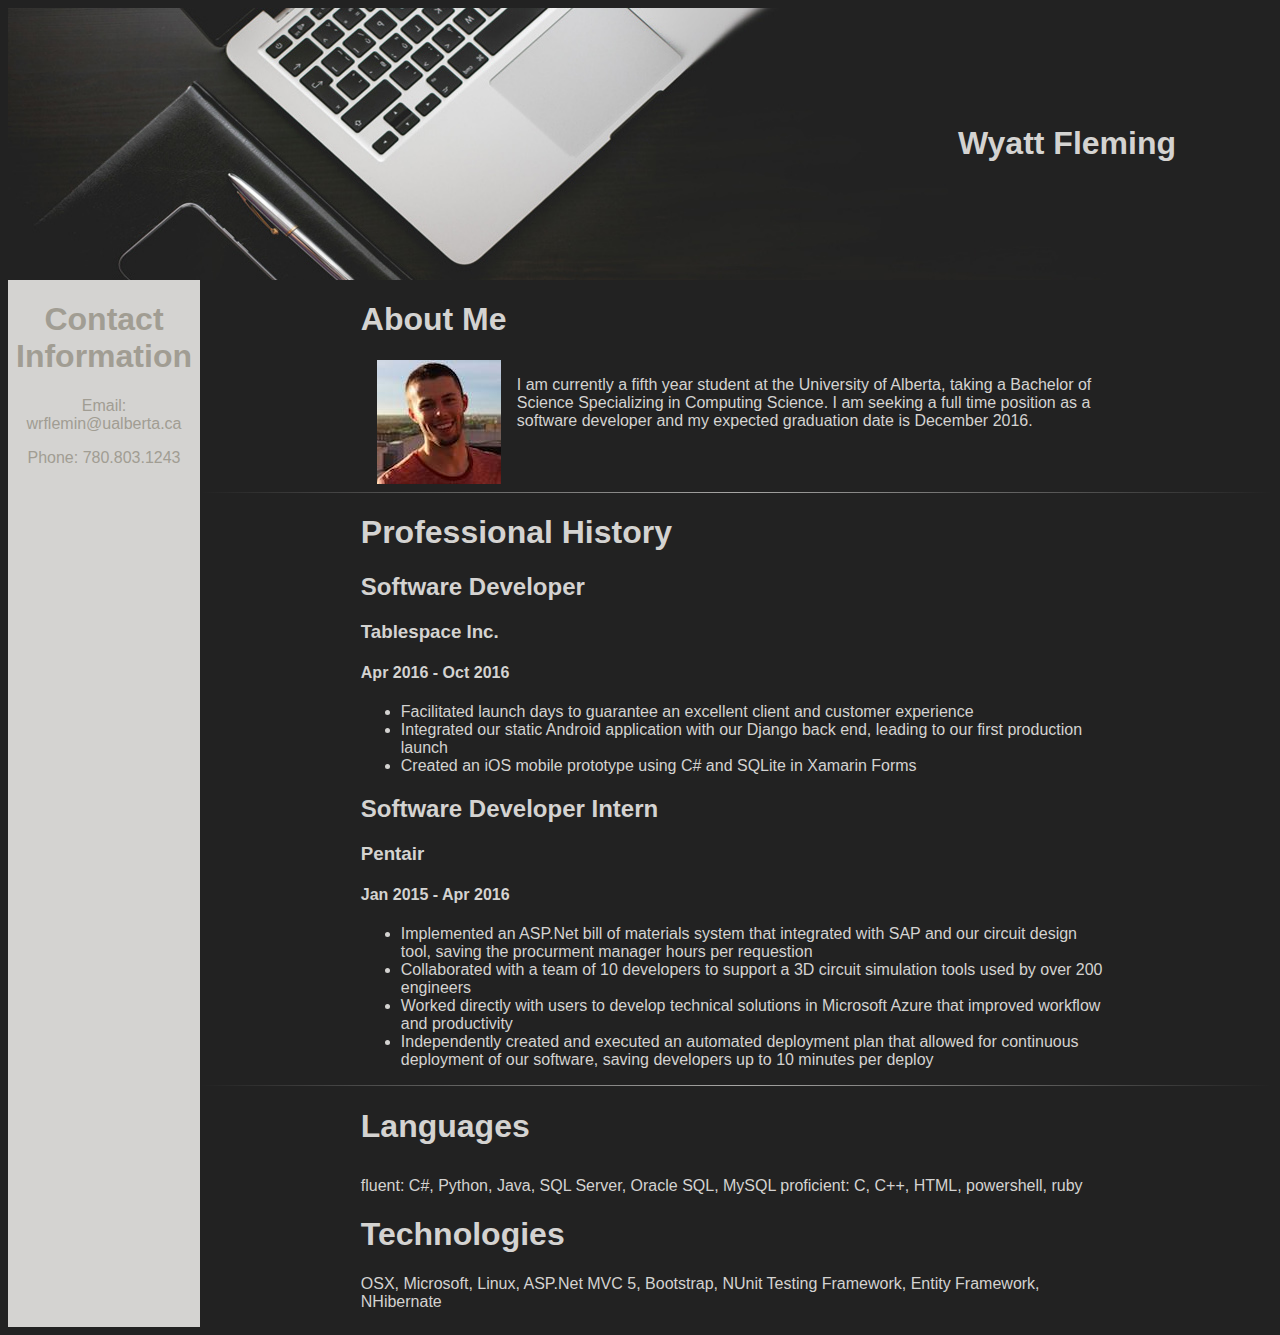
<file: good.html>
<!DOCTYPE HTML>
<html>
	<head>
		<title> Wyatt Fleming </title>
		<meta charset="UTF-8"/>
		<link href="GoodStyle.css" rel="stylesheet" type="text/css">
	</head>
	<body>
		<div class="page-header">
			<h1 class="page-header">Wyatt Fleming</h1>
		</div>
		<div class="page-body">
			<div class="sidebar">
				<h1 class="sidebar">Contact Information</h1>
				<p class="sidebar">Email: wrflemin@ualberta.ca</p>
				<p class="sidebar">Phone: 780.803.1243</p>
			</div>
			<div class="content">
				<div class="about">
					<h1 class="aboutHeader">About Me</h1>
					<div class="box about">
						<img src="MugShot.jpg">
						<p class="about">
						I am currently a fifth year student at the University of Alberta, taking a Bachelor of Science Specializing in Computing Science. I am seeking a full time position as a software developer and my expected graduation date is December 2016.
						</p>
					</div>
				</div>
				<hr>
				<div class="professionalHistory">
					<h1 class="professionalHistory">Professional History</h1>
					<div class = "box job">
						<h2>Software Developer</h2>
						<h3>Tablespace Inc.</h3>
						<h4>Apr 2016 - Oct 2016</h4>
						<ul>
							<li>Facilitated launch days to guarantee an excellent client and customer experience</li>	
							<li>Integrated our static Android application with our Django back end, leading to our first production launch</li>
							<li>Created an iOS mobile prototype using C# and SQLite in Xamarin Forms</li>
						</ul>
					</div>
					<div class = "box job">
						<h2>Software Developer Intern</h2>
						<h3>Pentair</h3>
						<h4>Jan 2015 - Apr 2016</h4>
						<ul>
							<li>Implemented an ASP.Net bill of materials system that integrated with SAP and our circuit design tool, saving the procurment manager hours per requestion</li>
							<li>Collaborated with a team of 10 developers to support a 3D circuit simulation tools used by over 200 engineers</li>
							<li>Worked directly with users to develop technical solutions in Microsoft Azure that improved workflow and productivity</li>
							<li>Independently created and executed an automated deployment plan that allowed for continuous deployment of our software, saving developers up to 10 minutes per deploy</li>
						</ul>
					</div>
				</div>
				<hr>
				<div class="skills">
					<div class="box languages">
						<h1 class="languages">Languages</h1>
						<p class="languages">fluent: C#, Python, Java, SQL Server, Oracle SQL, MySQL proficient: C, C++, HTML, powershell, ruby</p>
					</div>
					<div class="box technologies">
						<h1 class="technologies">Technologies</h1>
						<p class="technologies">OSX, Microsoft, Linux, ASP.Net MVC 5, Bootstrap, NUnit Testing Framework, Entity Framework, NHibernate</p>
					</div>
				</div>
			</div>
		</div>
		<footer></footer>
	</body>
</html>
</file>
<file: GoodStyle.css>
@keyframes rainbow {
	0% {color: red;}
	15% {color: orange;}
	30% {color: yellow;}
	45% {color: green;}
	60% {color: blue;}
	75% {color: indigo;}
	100% {color: violet;}
}

body {
	font-family: Arial, Helvetica, sans-serif;
	background-color: #222222;
}

head {
	text-align: centre;
}
img {
	align-self: center;
}

hr {
	border: 0;
	height: 1px;
	background-image: linear-gradient(to right, rgba(212,211,209,0), rgba(212,211,209,0.75), rgba(212,211,209,0));
}

li {
	text-align: left;
}

div.page-header{
	background-image: url("HeaderPhoto.jpg");
	padding: 6em;
}

h1, h2, h3, h4, h5, p, ol, ul {
	color: #D4D3D1;
}
h1.page-header {
	text-align: center;
	text-shadow: 2px 2px #222222;
}

body, div.page-body {
	display: flex;
	flex-direction: column;
}

div.content{
	flex: 1;
	text-align: center;
	flex-width: 100%;
}

div.sidebar {
	order: -1;
	margin-bottom: 1em;
	background-color: #D4D3D1;
}

h1.sidebar, p.sidebar {
	color: #a19d93;
	text-align: center;
}
@media (min-width: 768px) {
	div.page-header{
		margin: 0;	  
	}
	div.page-body {
		flex-direction: row;
		flex: 1;
	}
	div.content {
		flex: 1;
		position: relative;
		width: 70%;
	}
	div.content, h1.aboutHeader{
		text-align: left;
	}
	h1.page-header {
		text-align: right;
	}
	div.about, div.professionalHistory, div.skills{
		position: relative;
		width: 70%;
		margin: auto; 
	}
	div.about {
		flex-direction: row !important;
	}
	div.sidebar {
		/* 12em is the width of the columns */
		flex: 0 0 12em;
		margin: 0;
	}
	p.about {
		flex-basis: 77%;
	}
	h1.aboutHeader{
		align-self: flex-start;
	}
	img {
		padding-left: 1em;
	}
}

h1.aboutHeader{
	flex-basis: 100%;
	align-self: center;
}

.box {
}

p.about {
	padding-left: 1em;
	padding-right: 1em;
}

div.about {
	display: flex; /* or inline-flex */
	flex-direction: column;
	align-items: flex-start;
	flex-wrap: wrap;
	flex-basis: 100%;
}

div.professionalHistory {
	margin-top: 1em;
	margin-bottom: 1em;
}

h1.professionalHistory {
}

h2.professionalHistory {
}

h3.professionalHistory {
}

h4.professionalHistory {
}

p.professionalHistory {
}

.languages{
	margin-bottom: 1em;
}

h1.languages{
}

h1.technologies{
}

div.skills {
}

.shrink{
	flex-shrink: 0;
}
</file>
<file: Style.css>
p, div, span, pre {
  font-family: "Courier New", Courier, monospace;
  color: #C9D1C8;
}

body {
  background: #04202C !important;
}

img {
  border-style: solid !important;
  border-width: 3em !important;
  border-color: #5B7065 #C9D1C8 !important;
}

h1,h2,h3,h4,h5 {
  font-family: "Courier New", Courier, monospace;
  font-weight: bold;
  text-align: center;
  text-decoration: underline;
  color: #5B7065;
}
</file>
<file: BadStyle.css>
@keyframes rainbow {
    	0% {color: red;}
    	15% {color: orange;}
	30% {color: yellow;}
	45% {color: green;}
	60% {color: blue;}
	75% {color: indigo;}
	100% {color: violet;}
}

body {
	background-image: url("corgi.gif");
}

head {
	font-family: "Courier New", Courier, monospace;
	text-align: centre;
}

div.page-header{
	background-image: url("NYAN_CAT.gif");
	padding: 6em;
}

h1.page-header {
	text-align: right;
	text-align: bottom;
}

body, div.page-body {
	display: flex;
	flex-direction: column;
}

div.content{
	flex: 1;
	margin-left: 1em;
}

div.sidebar {
	background-image: url("corgiAndPumpkin.gif");
	order: -1;
	margin-left: 1em;
	margin-bottom: 1em;
}

h1.sidebar {
	text-align: center;
}

@media (min-width: 768px) {
  div.page-body {
    flex-direction: row;
    flex: 1;
  }
  div.content {
    flex: 1;
    position: relative;
    width: 60%;
  }
  div.about, div.professionalHistory, div.skills{
    position: relative;
    width: 60%;
    margin: auto; 
  }
  div.sidebar {
    /* 12em is the width of the columns */
    flex: 0 0 12em;
    margin: 0;
  }
}

h1.aboutHeader{
	font-family: "Comic Sans MS", cursive, sans-serif;
	flex-basis: 100%;
}

.box {
	border: solid;
	flex-basis: 100%;
}

.about, .skills, .rainbowAnimation, .professionalHistory, .sidebar, .page-header{
	animation-name: rainbow;
	animation-duration: 4s;
	animation-iteration-count: infinite;
}

p.about {
	flex-basis: 75%;
	padding-left: 1em;
	color: yellow;
	font-family: "Comic Sans MS", cursive, sans-serif;
}

div.about {
	display: flex; /* or inline-flex */
	flex-direction: row;
	align-items: flex-start;
	flex-wrap: wrap;
	background-image: url("uglyBackground.gif");
}

div.professionalHistory {
	background-image: url("seizure.gif");
	margin-top: 1em;
	margin-bottom: 1em;
}

h1.professionalHistory {
	font-family: "Comic Sans MS", cursive, sans-serif;
}

h2.professionalHistory {
	font-family: "Comic Sans MS", cursive, sans-serif;
}

h3.professionalHistory {
	font-family: "Comic Sans MS", cursive, sans-serif;
}

h4.professionalHistory {
	font-family: "Comic Sans MS", cursive, sans-serif;
}

p.professionalHistory {
	font-family: "Comic Sans MS", cursive, sans-serif;
}

.languages{
	margin-bottom: 1em;
}

h1.languages{
	padding-left:1em;
}

h1.technologies{
	padding-left: 1em;
}

div.skills {
	background-image: url("matrix.gif");
}

.shrink{
	flex-shrink: 0;
}
</file>
